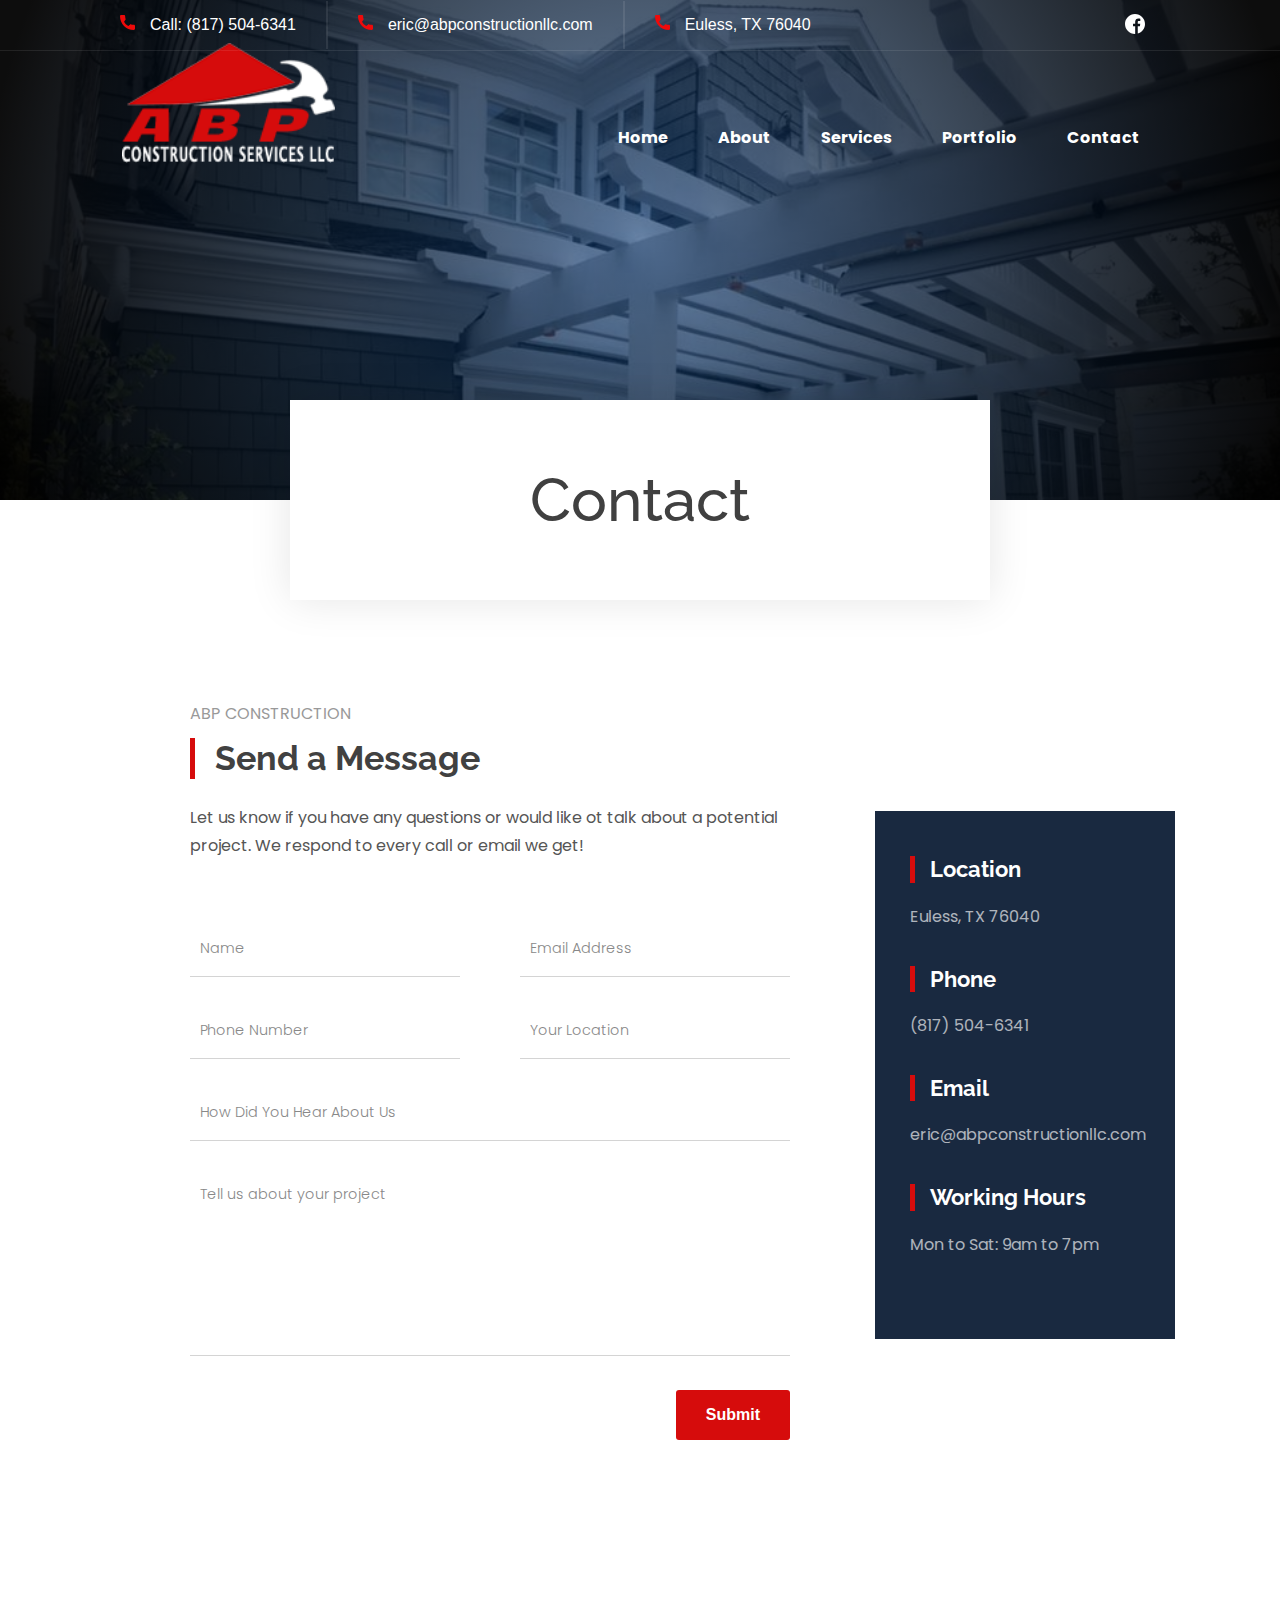
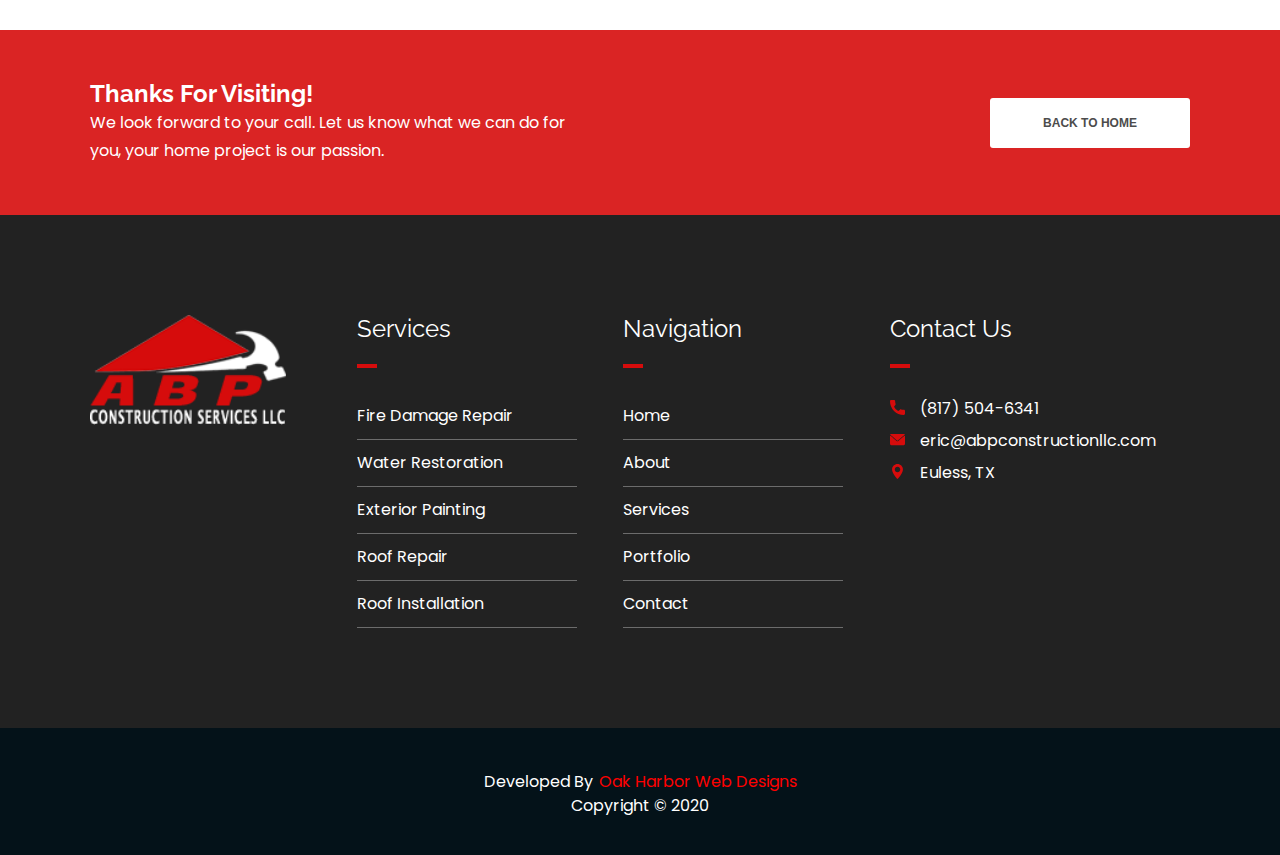
<file: html/contact.html>
<!DOCTYPE html>
<html lang="en">
<head>

    <meta charset="UTF-8">
    <meta name="viewport" content="width=device-width, initial-scale=1.0">

    <meta name="keywords" content="contact ABP Construction la, call ABP Construction los angeles county, call ABP Construction la, contact ABP Construction la, contact ABP Construction los angeles county ca">

    <!--Favicons-->
    <link rel="apple-touch-icon" sizes="180x180" href="/apple-touch-icon.png">
    <link rel="icon" type="image/png" sizes="32x32" href="/favicon-32x32.png">
    <link rel="icon" type="image/png" sizes="16x16" href="/favicon-16x16.png">
    <link rel="manifest" href="/site.webmanifest">
    <meta name="msapplication-TileColor" content="#da532c">
    <meta name="theme-color" content="#ffffff">

    <!-- CSS -->
    <link rel="stylesheet" href="/css/core-styles.css">
    <link rel="stylesheet" href="/css/contact.css">

    <!-- jQuery -->
    <script defer src="https://ajax.googleapis.com/ajax/libs/jquery/3.4.1/jquery.min.js"></script>

    <link href="https://fonts.googleapis.com/css2?family=Poppins:wght@100;200;300;400;500;600;700;800;900&family=Raleway:wght@100;200;300;400;500;600;700;800;900&display=swap" rel="stylesheet">

    <title>Contact | ABP Construction | Euless, TX</title>
</head>
<body>

    <a class="skip" aria-label="skip to main content" href="contact.html#main">Click To Skip To Main</a>

    <header>
        <!-- Desktop Navbar -->
        <div class="mobile-wrapper">
            <div class="mobile-nav container mobile-nav-container">
                <img id="mobile-logo" src="/images/company-logo-desktop.png" alt="mobile_company_logo" height="60"> 

                <!-- Hamburger Menu -->
                <button aria-label="open the menu" id="menu-button" class="hamburger hamburger--spring" onclick="toggleNav()" type="button">
                    <span aria-hidden="true" class="hamburger-box">
                        <span aria-hidden="true" class="hamburger-inner"></span>
                    </span>
                </button>
            </div>
        </div>

        <!-- ============================================ -->
        <!--                   NAVIGATION                 -->
        <!-- ============================================ -->

        <nav>
            <div class="background container">
                <div class="top-nav-strip container">
                    <span>Call: (817) 504-6341</span>
                    <span>eric@abpconstructionllc.com </span>
                    <span>Euless, TX 76040</span>
                </div>
                <div class="social">
                    <a href="https://facebook.com/pages/category/Roofing-Service/ABP-Construction-349879499034359/"><svg aria-hidden="true" xmlns="http://www.w3.org/2000/svg" height="512px" viewBox="0 0 512 512" width="512px" class=""><g><path d="m297.277344 508.667969c-2.132813.347656-4.273438.667969-6.421875.960937 2.148437-.292968 4.289062-.613281 6.421875-.960937zm0 0" data-original="#000000" class="active-path" data-old_color="#000000" fill="#FFFFFF"/><path d="m302.398438 507.792969c-1.019532.1875-2.039063.359375-3.058594.535156 1.019531-.175781 2.039062-.347656 3.058594-.535156zm0 0" data-original="#000000" class="active-path" data-old_color="#000000" fill="#FFFFFF"/><path d="m285.136719 510.339844c-2.496094.28125-5.007813.53125-7.527344.742187 2.519531-.210937 5.03125-.460937 7.527344-.742187zm0 0" data-original="#000000" class="active-path" data-old_color="#000000" fill="#FFFFFF"/><path d="m290.054688 509.738281c-1.199219.160157-2.40625.308594-3.609376.449219 1.203126-.140625 2.410157-.289062 3.609376-.449219zm0 0" data-original="#000000" class="active-path" data-old_color="#000000" fill="#FFFFFF"/><path d="m309.367188 506.410156c-.898438.191406-1.800782.382813-2.703126.566406.902344-.183593 1.804688-.375 2.703126-.566406zm0 0" data-original="#000000" class="active-path" data-old_color="#000000" fill="#FFFFFF"/><path d="m326.664062 502.113281c-.726562.207031-1.453124.402344-2.179687.605469.726563-.203125 1.453125-.398438 2.179687-.605469zm0 0" data-original="#000000" class="active-path" data-old_color="#000000" fill="#FFFFFF"/><path d="m321.433594 503.542969c-.789063.207031-1.582032.417969-2.375.617187.792968-.199218 1.585937-.40625 2.375-.617187zm0 0" data-original="#000000" class="active-path" data-old_color="#000000" fill="#FFFFFF"/><path d="m314.589844 505.253906c-.835938.195313-1.679688.378906-2.523438.566406.84375-.1875 1.6875-.371093 2.523438-.566406zm0 0" data-original="#000000" class="active-path" data-old_color="#000000" fill="#FFFFFF"/><path d="m277.527344 511.089844c-1.347656.113281-2.695313.214844-4.046875.304687 1.351562-.089843 2.699219-.191406 4.046875-.304687zm0 0" data-original="#000000" class="active-path" data-old_color="#000000" fill="#FFFFFF"/><path d="m512 256c0-141.363281-114.636719-256-256-256s-256 114.636719-256 256 114.636719 256 256 256c1.503906 0 3-.03125 4.5-.058594v-199.285156h-55v-64.097656h55v-47.167969c0-54.703125 33.394531-84.476563 82.191406-84.476563 23.367188 0 43.453125 1.742188 49.308594 2.519532v57.171875h-33.648438c-26.546874 0-31.6875 12.617187-31.6875 31.128906v40.824219h63.476563l-8.273437 64.097656h-55.203126v189.453125c107.003907-30.675781 185.335938-129.257813 185.335938-246.109375zm0 0" data-original="#000000" class="active-path" data-old_color="#000000" fill="#FFFFFF"/><path d="m272.914062 511.429688c-2.664062.171874-5.339843.308593-8.023437.398437 2.683594-.089844 5.359375-.226563 8.023437-.398437zm0 0" data-original="#000000" class="active-path" data-old_color="#000000" fill="#FFFFFF"/><path d="m264.753906 511.835938c-1.414062.046874-2.832031.082031-4.25.105468 1.417969-.023437 2.835938-.058594 4.25-.105468zm0 0" data-original="#000000" class="active-path" data-old_color="#000000" fill="#FFFFFF"/></g> </svg></a>
                </div>
            </div>
            <div class="line"></div>
            <div class="navbar-menu">
                <div class="navbar-menu">
                    <img class="nav-keep" src="/images/company-logo-desktop.png" alt="compnay logo" width="100">
                    <div id="side-menu" class=" side-nav">
                        <ul id="on-top" class="navbar-links">
                            <li class="nav-li"><a href="/index.html">Home</a></li>
                            <li class="nav-li"><a href="/index.html#services">About</a></li>
                            <li class="nav-li"><a href="/html/services.html">Services</a></li>
                            <li class="nav-li"><a href="/html/portfolio.html">Portfolio</a></li>
                            <li class="nav-li"><a class="active-menu" href="/html/contact.html">Contact</a></li>
                        </ul>
                    </div>
                </div>
            </div>
        </nav>
    </header>

    <main id="main">

    <!-- ============================================ -->
    <!--                    LANDING                   -->
    <!-- ============================================ -->

    <section id="hero">
        <div id="dark"></div>
        <div class="container">
            <div class="about-box">
                <h1>Contact</h1>
            </div>
        </div>
    </section>

    <!-- ============================================ -->
    <!--                    FORM                      -->
    <!-- ============================================ -->

    <section id="valley-form" class="container">
        <form id="contact" name="Contact Form" method="post" data-netlify="true">
            <span>ABP Construction</span>
            <h3 class="contact-topper">Send a Message</h3>
            <p class="form-p">Let us know if you have any questions or would like ot talk about a potential project.  We respond to every call or email we get!</p>
            
                <input aria-label="name" class="input1" name="name" placeholder="Name" type="text" tabindex="1" required>
                <input aria-label="email" class="input1 right" name="email" placeholder="Email Address" type="email" tabindex="2" required>
                <input aria-label="phone number" class="input1" name="phone" placeholder="Phone Number" type="tel" tabindex="3" required>
                <input aria-label="location" class="input1 right" name="location" placeholder="Your Location" type="text" tabindex="4" required>
                <input aria-label="how did you hear about us" name="hear" placeholder="How Did You Hear About Us" type="text" tabindex="5" required>
                <textarea aria-label="write your message" name="message" placeholder="Tell us about your project" tabindex="6" required></textarea>
          
            <p class="form-submit">
                <button name="submit" type="submit" id="contact-submit" class="primary button-solid" data-submit="...Sending">Submit</button>
            </p>
        </form>
        <div class="contact-right">
            <h3>Location</h3>
            <p>Euless, TX 76040</p>
            <h3>Phone</h3>
            <p>(817) 504-6341</p>
            <h3>Email</h3>
            <p>eric@abpconstructionllc.com </p>
            <h3>Working Hours</h3>
            <p>Mon to Sat: 9am to 7pm</p>
        </div>
    </section>

    <!-- ============================================ -->
    <!--                   CONTACT US                 -->
    <!-- ============================================ -->

    <section id="contact-strip">
        <div class="contact-group">
            <div class="top">
                <h2>Thanks For Visiting!</h2>
                <p>We look forward to your call.  Let us know what we can do for you, your home project is our passion.</p>
            </div>
            <button class="button-solid contact-button" onclick="location.href='/index.html'" type="button">
                BACK TO HOME
            </button>
        </div>
    </section>

    </main>

    <!-- ============================================ -->
    <!--                     FOOTER                   -->
    <!-- ============================================ -->
    
    <footer>
        <div class="footer-container container">
            <div class="footer-item item-4">
                <img src="/images/company-logo-desktop.png" alt="ABP Construction logo">
            </div>
            <div class="footer-item item-2">
                <h2>Services</h2>
                <div aria-hidden="true" class="line"></div>
                <div class="item-content">
                    <p>Fire Damage Repair</p>
                    <p>Water Restoration</p>
                    <p>Exterior Painting</p>
                    <p>Roof Repair</p>
                    <p>Roof Installation</p>
                </div>
            </div>
            <div class="footer-item item-3">
                <h2>Navigation</h2>
                <div aria-hidden="true" class="line"></div>
                <div class="item-content">
                    <p><a href="index.html">Home</a></p>
                    <p><a href="/index.html#services">About</a></p>
                    <p><a href="/html/services.html">Services</a></p>
                    <p><a href="/html/portfolio.html">Portfolio</a></p>
                    <p><a href="/html/contact.html">Contact</a></p>
                </div>
            </div>
            <div class="footer-item item-1">
                <h2>Contact Us</h2>
                <div aria-hidden="true" class="line"></div>
                <div class="item-content">
                    <p><svg aria-hidden="true" xmlns="http://www.w3.org/2000/svg" xmlns:xlink="http://www.w3.org/1999/xlink" version="1.1" x="0px" y="0px" viewBox="0 0 384 384" style="enable-background:new 0 0 384 384;" xml:space="preserve" width="15px" height="15px" class=""><g><g>
                        <g>
                            <path d="M353.188,252.052c-23.51,0-46.594-3.677-68.469-10.906c-10.719-3.656-23.896-0.302-30.438,6.417l-43.177,32.594    c-50.073-26.729-80.917-57.563-107.281-107.26l31.635-42.052c8.219-8.208,11.167-20.198,7.635-31.448    c-7.26-21.99-10.948-45.063-10.948-68.583C132.146,13.823,118.323,0,101.333,0H30.813C13.823,0,0,13.823,0,30.813    C0,225.563,158.438,384,353.188,384c16.99,0,30.813-13.823,30.813-30.813v-70.323C384,265.875,370.177,252.052,353.188,252.052z" data-original="#000000" class="active-path" data-old_color="#000000" fill="var(--primary)"/>
                        </g>
                    </g></g> </svg>(817) 504-6341</p>
                    <p><svg aria-hidden="true" xmlns="http://www.w3.org/2000/svg" xmlns:xlink="http://www.w3.org/1999/xlink" version="1.1"  x="0px" y="0px" viewBox="0 0 512 512" style="enable-background:new 0 0 512 512;" xml:space="preserve" width="512px" height="512px" class=""><g><g>
                        <g>
                            <g>
                                <path d="M10.688,95.156C80.958,154.667,204.26,259.365,240.5,292.01c4.865,4.406,10.083,6.646,15.5,6.646     c5.406,0,10.615-2.219,15.469-6.604c36.271-32.677,159.573-137.385,229.844-196.896c4.375-3.698,5.042-10.198,1.5-14.719     C494.625,69.99,482.417,64,469.333,64H42.667c-13.083,0-25.292,5.99-33.479,16.438C5.646,84.958,6.313,91.458,10.688,95.156z" data-original="#000000" class="active-path" data-old_color="#000000" fill="var(--primary)"/>
                                <path d="M505.813,127.406c-3.781-1.76-8.229-1.146-11.375,1.542C416.51,195.01,317.052,279.688,285.76,307.885     c-17.563,15.854-41.938,15.854-59.542-0.021c-33.354-30.052-145.042-125-208.656-178.917c-3.167-2.688-7.625-3.281-11.375-1.542     C2.417,129.156,0,132.927,0,137.083v268.25C0,428.865,19.135,448,42.667,448h426.667C492.865,448,512,428.865,512,405.333     v-268.25C512,132.927,509.583,129.146,505.813,127.406z" data-original="#000000" class="active-path" data-old_color="#000000" fill="var(--primary)"/>
                            </g>
                        </g>
                    </g></g> </svg>eric@abpconstructionllc.com </p>
                    <p><svg aria-hidden="true" xmlns="http://www.w3.org/2000/svg" xmlns:xlink="http://www.w3.org/1999/xlink" version="1.1"  x="0px" y="0px" viewBox="0 0 512 512" style="enable-background:new 0 0 512 512;" xml:space="preserve" width="512px" height="512px"><g><g>
                        <g>
                            <path d="M256,0C153.755,0,70.573,83.182,70.573,185.426c0,126.888,165.939,313.167,173.004,321.035    c6.636,7.391,18.222,7.378,24.846,0c7.065-7.868,173.004-194.147,173.004-321.035C441.425,83.182,358.244,0,256,0z M256,278.719    c-51.442,0-93.292-41.851-93.292-93.293S204.559,92.134,256,92.134s93.291,41.851,93.291,93.293S307.441,278.719,256,278.719z" data-original="#000000" class="active-path" data-old_color="#000000" fill="var(--primary)"/>
                        </g>
                    </g></g> </svg>Euless, TX</p>
                </div>
            </div>
        </div>
        <div class="branding">
            <p class="container">Developed By <a href="https://www.oakharborwebdesigns.com/"> Oak Harbor Web Designs</a></p>
            <p class="container">Copyright &copy; 2020</p>
        </div>
    </footer>

    <script>
        var ba = ["MSIE","Trident","Edge"];
        var b, ua = navigator.userAgent;
        for(var i=0; i < ba.length; i++){
            if( ua.indexOf(ba[i]) > -1 ){
                b = ba[i];
                break;
            }
        }
        if(b == "MSIE" || b == "Trident" || b == "Edge"){
            b = "Internet Explorer";
            alert("You are using the " + b + " browser and this browser is incompatible with this website and many others.  Please open this page in a different browser, either Chrome or Firefox.  Thank you!");
        }
    </script>

    <script defer src="/app.js"></script>
</body>
</html>
</file>
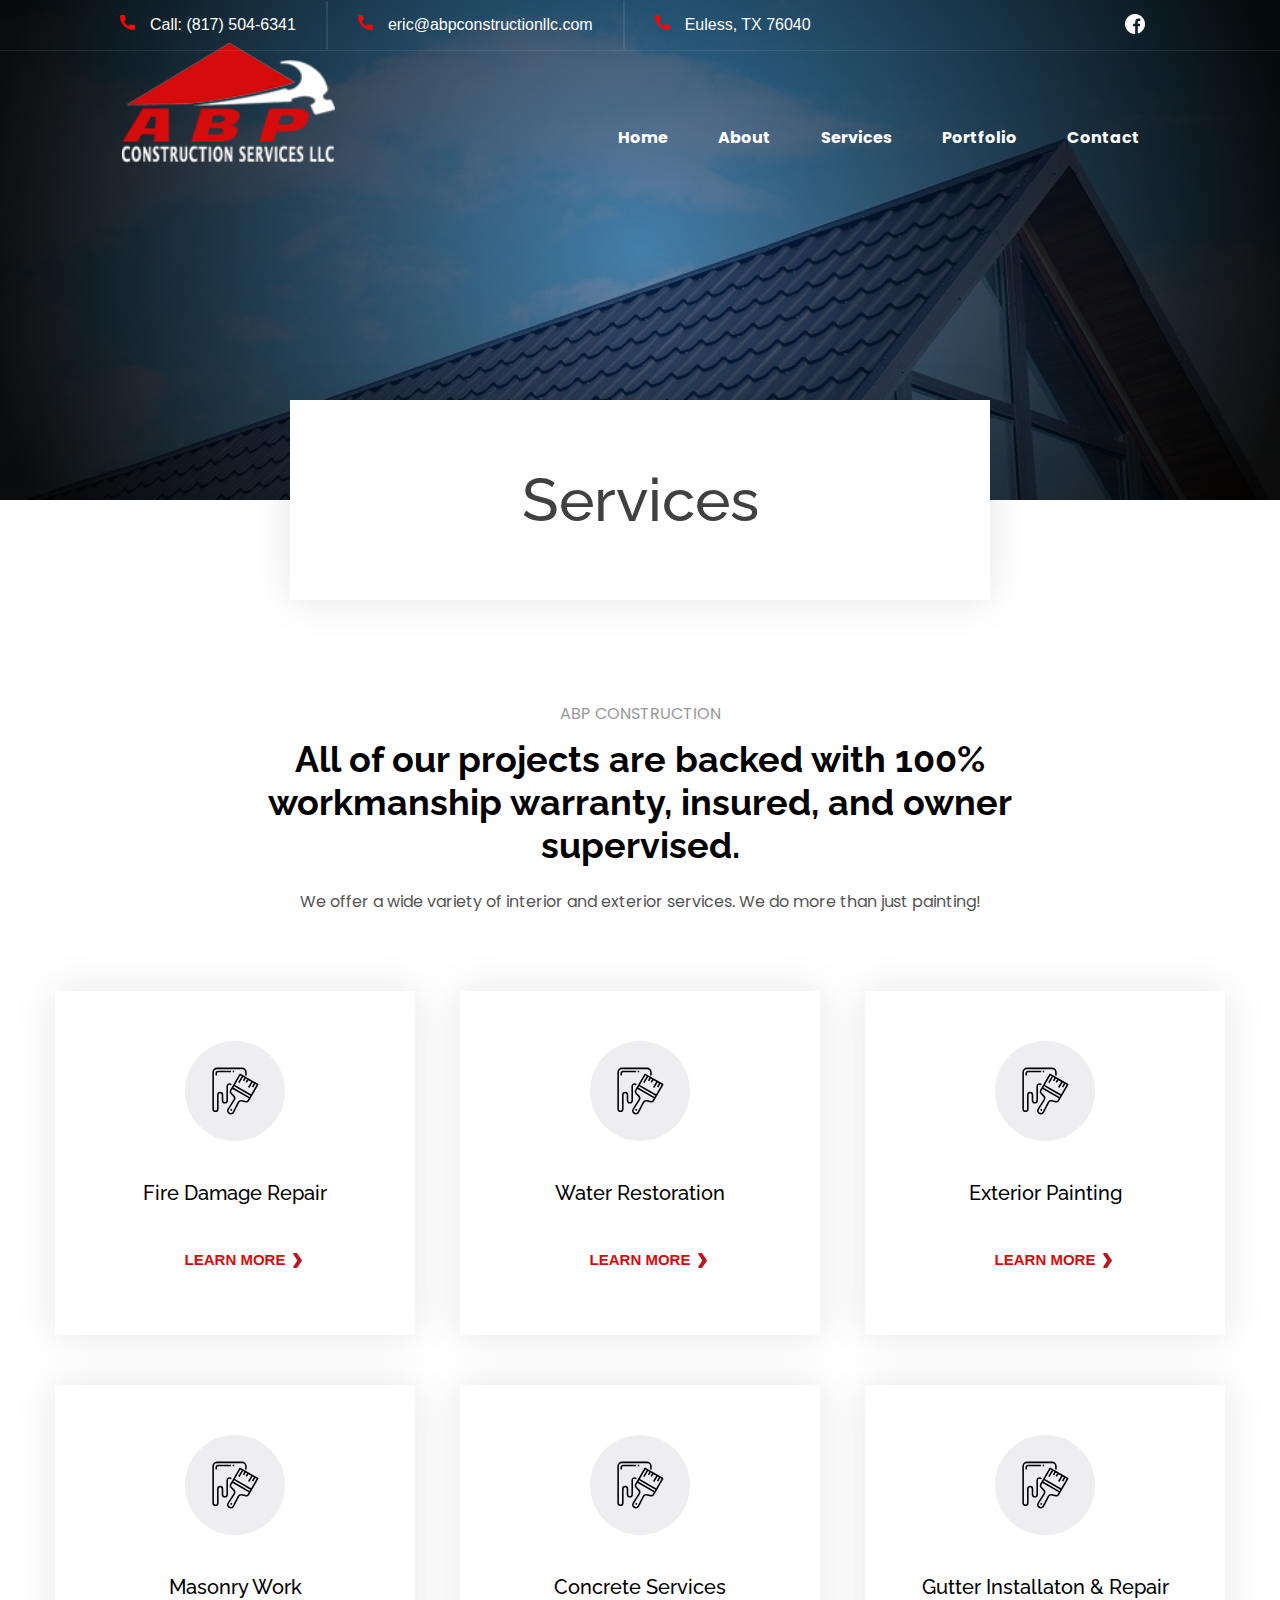
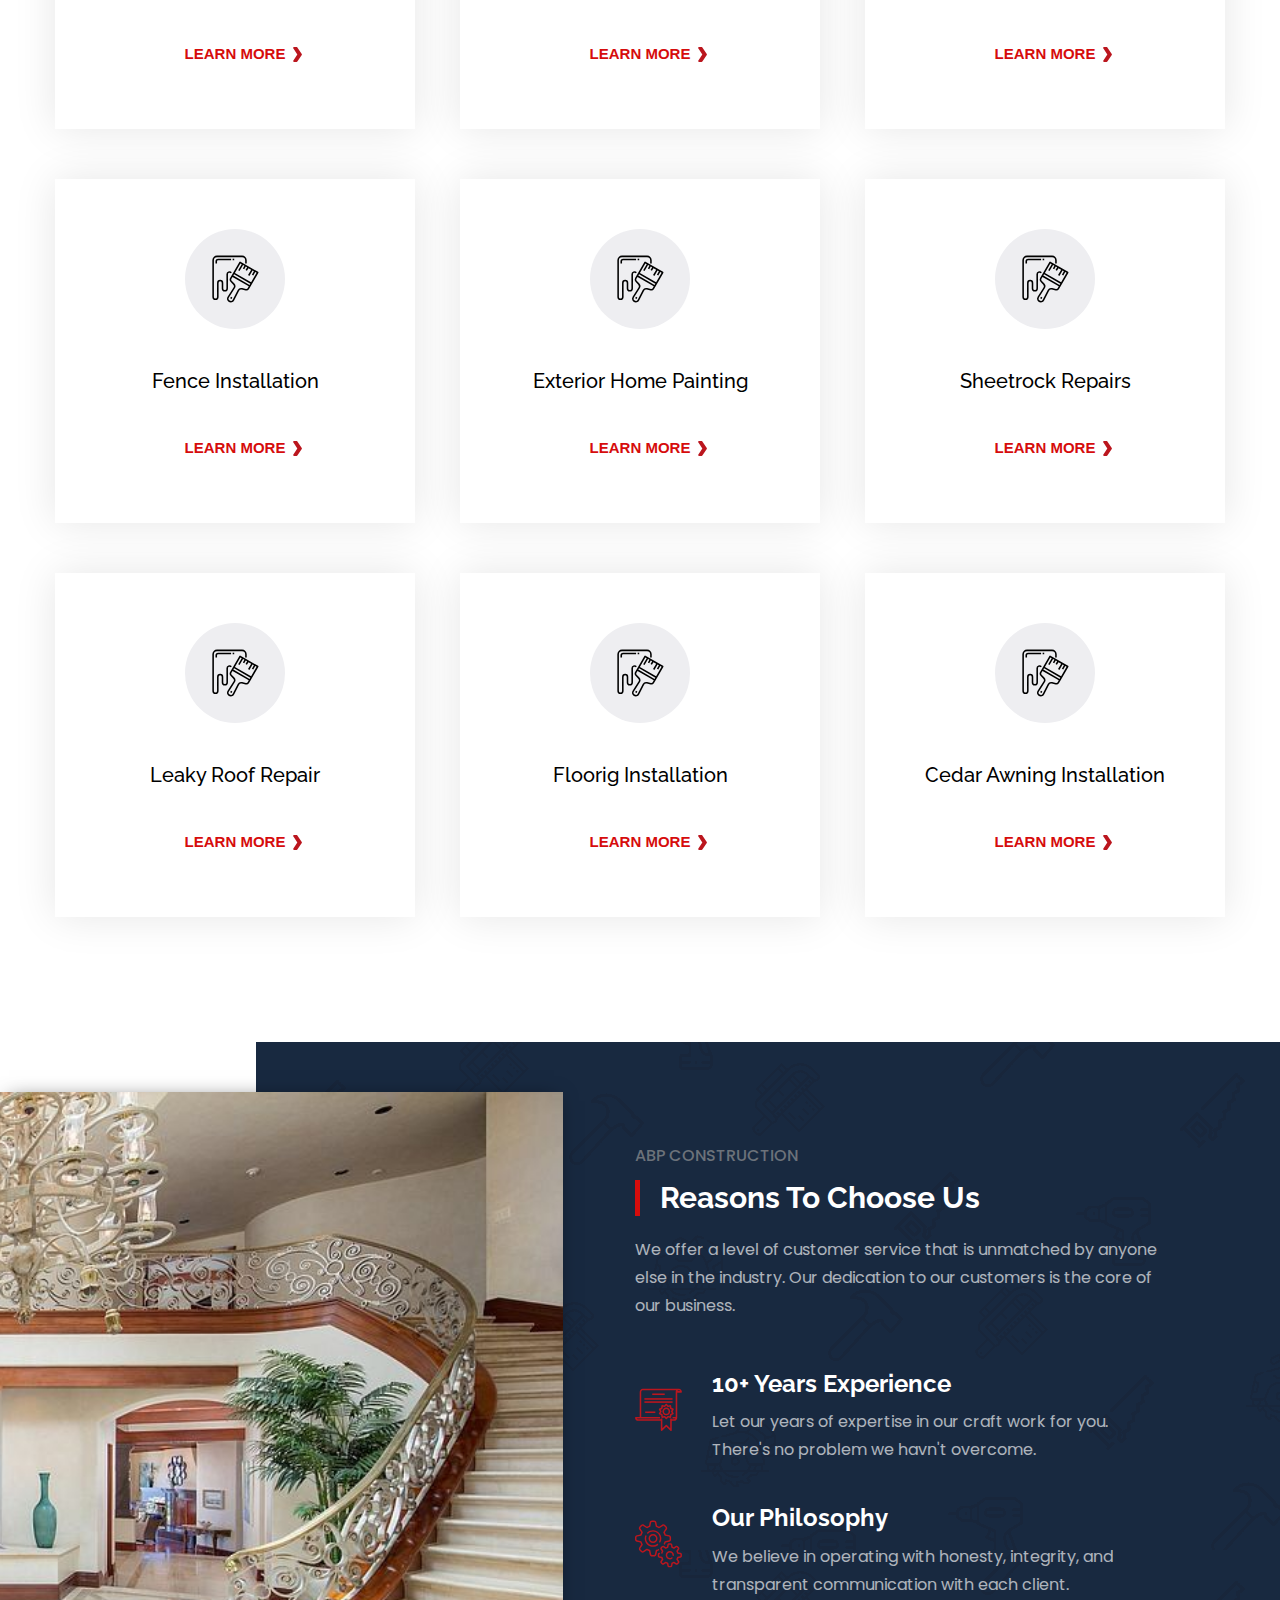
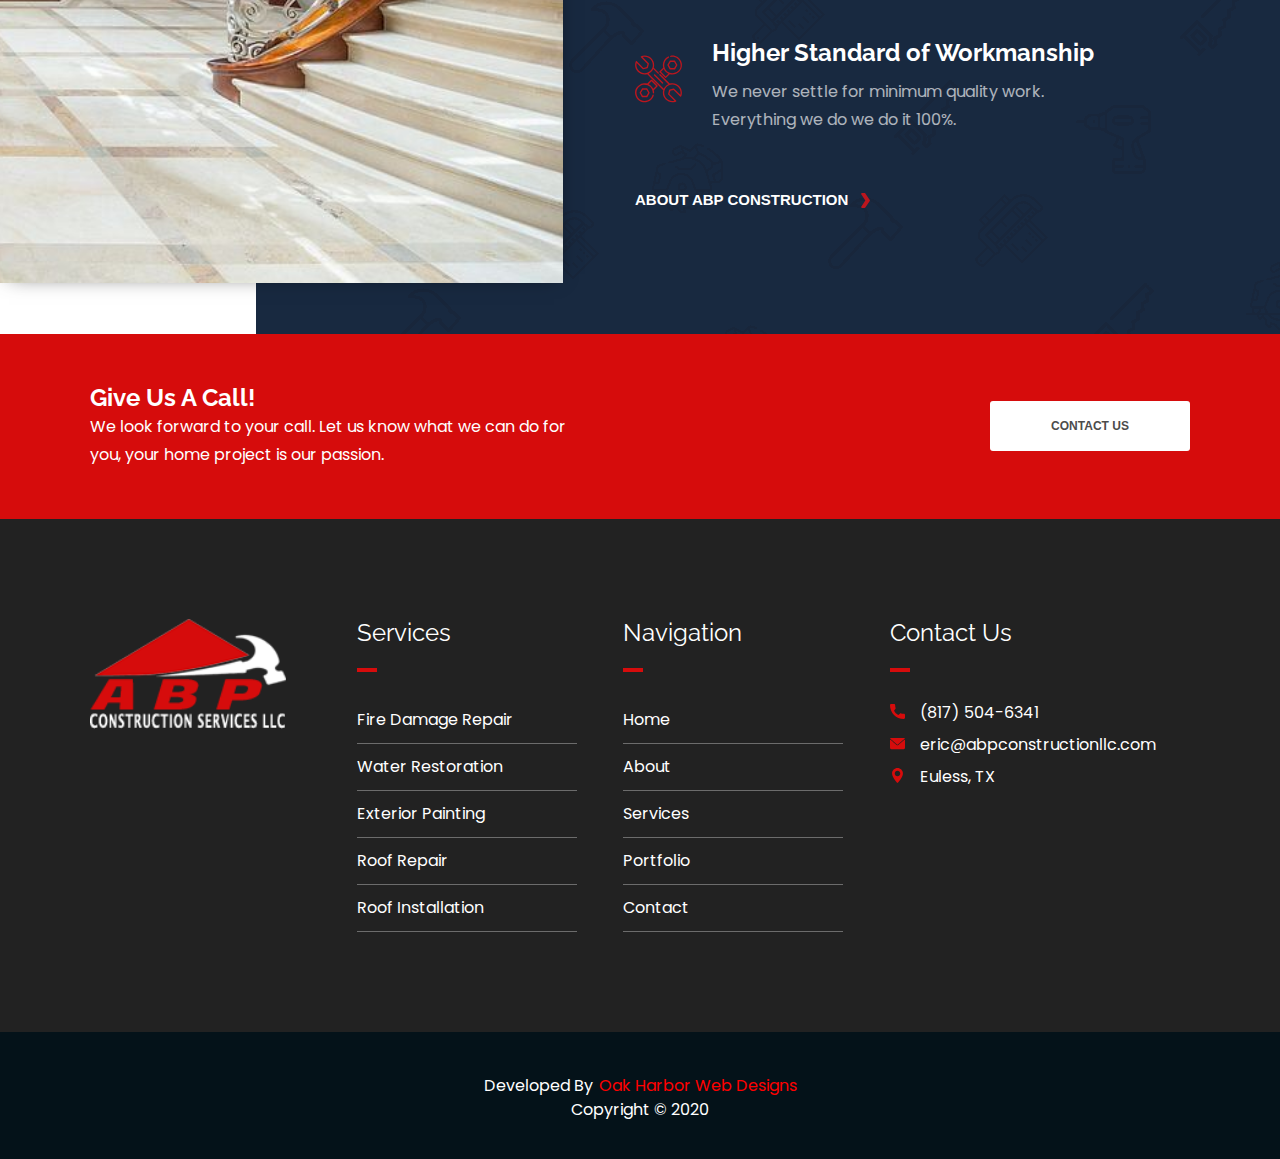
<file: html/services.html>
<!DOCTYPE html>
<html lang="en">
<head>

    <meta charset="UTF-8">
    <meta name="viewport" content="width=device-width, initial-scale=1.0">

    <!--Favicons-->
    <link rel="apple-touch-icon" sizes="180x180" href="/apple-touch-icon.png">
    <link rel="icon" type="image/png" sizes="32x32" href="/favicon-32x32.png">
    <link rel="icon" type="image/png" sizes="16x16" href="/favicon-16x16.png">
    <link rel="manifest" href="/site.webmanifest">
    <meta name="msapplication-TileColor" content="#da532c">
    <meta name="theme-color" content="#ffffff">

    <!-- CSS -->
    <link rel="stylesheet" href="/css/core-styles.css">
    <link rel="stylesheet" href="/css/services.css">

    <!-- jQuery -->
    <script defer src="https://ajax.googleapis.com/ajax/libs/jquery/3.4.1/jquery.min.js"></script>

    <link href="https://fonts.googleapis.com/css2?family=Poppins:wght@100;200;300;400;500;600;700;800;900&family=Raleway:wght@100;200;300;400;500;600;700;800;900&display=swap" rel="stylesheet">

    <title>Roofing Services | ABP Construction | Euless, TX</title>
</head>
<body>

    <a class="skip" aria-label="skip to main content" href="services.html#main">Click To Skip To Main</a>

    <header>
        <!-- Desktop Navbar -->
        <div class="mobile-wrapper">
            <div class="mobile-nav container mobile-nav-container">
                <img id="mobile-logo" src="/images/company-logo-desktop.png" alt="mobile_company_logo" height="60"> 

                <!-- Hamburger Menu -->
                <button aria-label="open the menu" id="menu-button" class="hamburger hamburger--spring" onclick="toggleNav()" type="button">
                    <span aria-hidden="true" class="hamburger-box">
                        <span aria-hidden="true" class="hamburger-inner"></span>
                    </span>
                </button>
            </div>
        </div>

        <!-- ============================================ -->
        <!--                   NAVIGATION                 -->
        <!-- ============================================ -->

        <nav>
            <div class="background container">
                <div class="top-nav-strip container">
                    <span>Call: (817) 504-6341</span>
                    <span>eric@abpconstructionllc.com </span>
                    <span>Euless, TX 76040</span>
                </div>
                <div class="social">
                    <a href="https://facebook.com/pages/category/Roofing-Service/ABP-Construction-349879499034359/"><svg aria-hidden="true" xmlns="http://www.w3.org/2000/svg" height="512px" viewBox="0 0 512 512" width="512px" class=""><g><path d="m297.277344 508.667969c-2.132813.347656-4.273438.667969-6.421875.960937 2.148437-.292968 4.289062-.613281 6.421875-.960937zm0 0" data-original="#000000" class="active-path" data-old_color="#000000" fill="#FFFFFF"/><path d="m302.398438 507.792969c-1.019532.1875-2.039063.359375-3.058594.535156 1.019531-.175781 2.039062-.347656 3.058594-.535156zm0 0" data-original="#000000" class="active-path" data-old_color="#000000" fill="#FFFFFF"/><path d="m285.136719 510.339844c-2.496094.28125-5.007813.53125-7.527344.742187 2.519531-.210937 5.03125-.460937 7.527344-.742187zm0 0" data-original="#000000" class="active-path" data-old_color="#000000" fill="#FFFFFF"/><path d="m290.054688 509.738281c-1.199219.160157-2.40625.308594-3.609376.449219 1.203126-.140625 2.410157-.289062 3.609376-.449219zm0 0" data-original="#000000" class="active-path" data-old_color="#000000" fill="#FFFFFF"/><path d="m309.367188 506.410156c-.898438.191406-1.800782.382813-2.703126.566406.902344-.183593 1.804688-.375 2.703126-.566406zm0 0" data-original="#000000" class="active-path" data-old_color="#000000" fill="#FFFFFF"/><path d="m326.664062 502.113281c-.726562.207031-1.453124.402344-2.179687.605469.726563-.203125 1.453125-.398438 2.179687-.605469zm0 0" data-original="#000000" class="active-path" data-old_color="#000000" fill="#FFFFFF"/><path d="m321.433594 503.542969c-.789063.207031-1.582032.417969-2.375.617187.792968-.199218 1.585937-.40625 2.375-.617187zm0 0" data-original="#000000" class="active-path" data-old_color="#000000" fill="#FFFFFF"/><path d="m314.589844 505.253906c-.835938.195313-1.679688.378906-2.523438.566406.84375-.1875 1.6875-.371093 2.523438-.566406zm0 0" data-original="#000000" class="active-path" data-old_color="#000000" fill="#FFFFFF"/><path d="m277.527344 511.089844c-1.347656.113281-2.695313.214844-4.046875.304687 1.351562-.089843 2.699219-.191406 4.046875-.304687zm0 0" data-original="#000000" class="active-path" data-old_color="#000000" fill="#FFFFFF"/><path d="m512 256c0-141.363281-114.636719-256-256-256s-256 114.636719-256 256 114.636719 256 256 256c1.503906 0 3-.03125 4.5-.058594v-199.285156h-55v-64.097656h55v-47.167969c0-54.703125 33.394531-84.476563 82.191406-84.476563 23.367188 0 43.453125 1.742188 49.308594 2.519532v57.171875h-33.648438c-26.546874 0-31.6875 12.617187-31.6875 31.128906v40.824219h63.476563l-8.273437 64.097656h-55.203126v189.453125c107.003907-30.675781 185.335938-129.257813 185.335938-246.109375zm0 0" data-original="#000000" class="active-path" data-old_color="#000000" fill="#FFFFFF"/><path d="m272.914062 511.429688c-2.664062.171874-5.339843.308593-8.023437.398437 2.683594-.089844 5.359375-.226563 8.023437-.398437zm0 0" data-original="#000000" class="active-path" data-old_color="#000000" fill="#FFFFFF"/><path d="m264.753906 511.835938c-1.414062.046874-2.832031.082031-4.25.105468 1.417969-.023437 2.835938-.058594 4.25-.105468zm0 0" data-original="#000000" class="active-path" data-old_color="#000000" fill="#FFFFFF"/></g> </svg></a>
                </div>
            </div>
            <div class="line"></div>
            <div class="navbar-menu">
                <div class="navbar-menu">
                    <img class="nav-keep" src="/images/company-logo-desktop.png" alt="compnay logo" width="100">
                    <div id="side-menu" class=" side-nav">
                        <ul id="on-top" class="navbar-links">
                            <li class="nav-li"><a href="/index.html">Home</a></li>
                            <li class="nav-li"><a href="/index.html#services">About</a></li>
                            <li class="nav-li"><a class="active-menu" href="/html/services.html">Services</a></li>
                            <li class="nav-li"><a href="/html/portfolio.html">Portfolio</a></li>
                            <li class="nav-li"><a href="/html/contact.html">Contact</a></li>
                        </ul>
                    </div>
                </div>
            </div>
        </nav>
    </header>

    <main id="main">

    <!-- ============================================ -->
    <!--                    LANDING                   -->
    <!-- ============================================ -->

    <section id="hero">
        <div id="dark"></div>
        <div class="container">
            <div class="about-box">
                <h1>Services</h1>
            </div>
        </div>
    </section>

    <!-- ============================================ -->
    <!--                    SERVICES                  -->
    <!-- ============================================ -->

    <section id="services" class="section"> 
        <div class=".services-container container">
            <div class="services-topper">
                <p>ABP Construction</p>
                <h2>All of our projects are backed with 100% workmanship warranty, insured, and  owner supervised.  
                </h2>
                <p>We offer a wide variety of interior and exterior services.  We do more than just painting!  </p>
            </div>
            <div class="services">
                <div class="service">
                    <div aria-hidden="true" class="svg-box">
                        <svg xmlns="http://www.w3.org/2000/svg" viewBox="0 0 512 512" width="512" height="512"><g  data-name="Icons copy"><path d="M376,96V64a48.053,48.053,0,0,0-48-48H72A48.053,48.053,0,0,0,24,64V440a32,32,0,0,0,64,0V296a16,16,0,0,1,32,0v56a32,32,0,0,0,64,0V208a16,16,0,0,1,27.928-10.665l11.922-10.67A32,32,0,0,0,168,208V352a16,16,0,0,1-32,0V296a32,32,0,0,0-64,0V440a16,16,0,0,1-32,0V64A32.036,32.036,0,0,1,72,32H328a32.036,32.036,0,0,1,32,32V96Z"/><path d="M492.009,182.9,312,78.688A8,8,0,0,0,301.069,81.6L220.9,220.068l-15.1,26.087a31.8,31.8,0,0,0,4.378,37.952l27.844,29.62a23.96,23.96,0,0,1,2.689,29.438l-60.219,93.456a38.552,38.552,0,0,0,32.293,59.4,38.785,38.785,0,0,0,10.886-1.572,38.177,38.177,0,0,0,23.405-19.276l51.066-98.756a23.951,23.951,0,0,1,26.868-12.326l39.55,9.4a31.8,31.8,0,0,0,35.092-15.1l15.1-26.072.009-.014,80.168-138.468A8,8,0,0,0,492.009,182.9ZM246.774,207.315l166.16,96.2-8.017,13.847-166.16-96.2ZM385.805,350.374a15.894,15.894,0,0,1-17.546,7.549l-39.551-9.4a39.935,39.935,0,0,0-44.78,20.543l-51.066,98.756a22.513,22.513,0,1,1-38.922-22.534l60.219-93.456a39.933,39.933,0,0,0-4.479-49.063l-27.845-29.62a15.9,15.9,0,0,1-2.19-18.975l11.1-19.163,166.16,96.2Zm35.146-60.7-166.161-96.2,56.118-96.927,13.846,8.016-36.075,62.31,13.847,8.018,36.076-62.31,13.846,8.016-16.033,27.693,13.846,8.018L366.3,128.609l13.846,8.016-16.034,27.694,13.848,8.018,16.034-27.694,27.692,16.033-32.067,55.386,13.848,8.018,32.067-55.387,13.846,8.017-20.042,34.616,13.846,8.018,20.042-34.618,13.847,8.017Z"/><rect x="209.618" y="441.27" width="16.001" height="16" transform="translate(-280.226 412.5) rotate(-59.931)"/><path d="M56,75.515V96H72V75.515A11.527,11.527,0,0,1,83.515,64H216V48H83.515A27.546,27.546,0,0,0,56,75.515Z"/><rect x="232" y="48" width="16" height="16"/></g></svg>
                    </div>
                    <h3>Fire Damage Repair</h3>
                    <button class="button-solid card-button" onclick="location.href='/html/services/interior-home-painting.html'" type="button">
                        LEARN MORE
                    </button>
                </div>
                <div class="service">
                    <div aria-hidden="true" class="svg-box">
                        <svg xmlns="http://www.w3.org/2000/svg" viewBox="0 0 512 512" width="512" height="512"><g  data-name="Icons copy"><path d="M376,96V64a48.053,48.053,0,0,0-48-48H72A48.053,48.053,0,0,0,24,64V440a32,32,0,0,0,64,0V296a16,16,0,0,1,32,0v56a32,32,0,0,0,64,0V208a16,16,0,0,1,27.928-10.665l11.922-10.67A32,32,0,0,0,168,208V352a16,16,0,0,1-32,0V296a32,32,0,0,0-64,0V440a16,16,0,0,1-32,0V64A32.036,32.036,0,0,1,72,32H328a32.036,32.036,0,0,1,32,32V96Z"/><path d="M492.009,182.9,312,78.688A8,8,0,0,0,301.069,81.6L220.9,220.068l-15.1,26.087a31.8,31.8,0,0,0,4.378,37.952l27.844,29.62a23.96,23.96,0,0,1,2.689,29.438l-60.219,93.456a38.552,38.552,0,0,0,32.293,59.4,38.785,38.785,0,0,0,10.886-1.572,38.177,38.177,0,0,0,23.405-19.276l51.066-98.756a23.951,23.951,0,0,1,26.868-12.326l39.55,9.4a31.8,31.8,0,0,0,35.092-15.1l15.1-26.072.009-.014,80.168-138.468A8,8,0,0,0,492.009,182.9ZM246.774,207.315l166.16,96.2-8.017,13.847-166.16-96.2ZM385.805,350.374a15.894,15.894,0,0,1-17.546,7.549l-39.551-9.4a39.935,39.935,0,0,0-44.78,20.543l-51.066,98.756a22.513,22.513,0,1,1-38.922-22.534l60.219-93.456a39.933,39.933,0,0,0-4.479-49.063l-27.845-29.62a15.9,15.9,0,0,1-2.19-18.975l11.1-19.163,166.16,96.2Zm35.146-60.7-166.161-96.2,56.118-96.927,13.846,8.016-36.075,62.31,13.847,8.018,36.076-62.31,13.846,8.016-16.033,27.693,13.846,8.018L366.3,128.609l13.846,8.016-16.034,27.694,13.848,8.018,16.034-27.694,27.692,16.033-32.067,55.386,13.848,8.018,32.067-55.387,13.846,8.017-20.042,34.616,13.846,8.018,20.042-34.618,13.847,8.017Z"/><rect x="209.618" y="441.27" width="16.001" height="16" transform="translate(-280.226 412.5) rotate(-59.931)"/><path d="M56,75.515V96H72V75.515A11.527,11.527,0,0,1,83.515,64H216V48H83.515A27.546,27.546,0,0,0,56,75.515Z"/><rect x="232" y="48" width="16" height="16"/></g></svg>
                    </div>
                    <h3>Water Restoration</h3>
                    <button class="button-solid card-button" onclick="location.href='/html/services/exterior-home-painting.html'" type="button">
                        LEARN MORE
                    </button>
                </div>
                <div class="service">
                    <div aria-hidden="true" class="svg-box">
                        <svg xmlns="http://www.w3.org/2000/svg" viewBox="0 0 512 512" width="512" height="512"><g  data-name="Icons copy"><path d="M376,96V64a48.053,48.053,0,0,0-48-48H72A48.053,48.053,0,0,0,24,64V440a32,32,0,0,0,64,0V296a16,16,0,0,1,32,0v56a32,32,0,0,0,64,0V208a16,16,0,0,1,27.928-10.665l11.922-10.67A32,32,0,0,0,168,208V352a16,16,0,0,1-32,0V296a32,32,0,0,0-64,0V440a16,16,0,0,1-32,0V64A32.036,32.036,0,0,1,72,32H328a32.036,32.036,0,0,1,32,32V96Z"/><path d="M492.009,182.9,312,78.688A8,8,0,0,0,301.069,81.6L220.9,220.068l-15.1,26.087a31.8,31.8,0,0,0,4.378,37.952l27.844,29.62a23.96,23.96,0,0,1,2.689,29.438l-60.219,93.456a38.552,38.552,0,0,0,32.293,59.4,38.785,38.785,0,0,0,10.886-1.572,38.177,38.177,0,0,0,23.405-19.276l51.066-98.756a23.951,23.951,0,0,1,26.868-12.326l39.55,9.4a31.8,31.8,0,0,0,35.092-15.1l15.1-26.072.009-.014,80.168-138.468A8,8,0,0,0,492.009,182.9ZM246.774,207.315l166.16,96.2-8.017,13.847-166.16-96.2ZM385.805,350.374a15.894,15.894,0,0,1-17.546,7.549l-39.551-9.4a39.935,39.935,0,0,0-44.78,20.543l-51.066,98.756a22.513,22.513,0,1,1-38.922-22.534l60.219-93.456a39.933,39.933,0,0,0-4.479-49.063l-27.845-29.62a15.9,15.9,0,0,1-2.19-18.975l11.1-19.163,166.16,96.2Zm35.146-60.7-166.161-96.2,56.118-96.927,13.846,8.016-36.075,62.31,13.847,8.018,36.076-62.31,13.846,8.016-16.033,27.693,13.846,8.018L366.3,128.609l13.846,8.016-16.034,27.694,13.848,8.018,16.034-27.694,27.692,16.033-32.067,55.386,13.848,8.018,32.067-55.387,13.846,8.017-20.042,34.616,13.846,8.018,20.042-34.618,13.847,8.017Z"/><rect x="209.618" y="441.27" width="16.001" height="16" transform="translate(-280.226 412.5) rotate(-59.931)"/><path d="M56,75.515V96H72V75.515A11.527,11.527,0,0,1,83.515,64H216V48H83.515A27.546,27.546,0,0,0,56,75.515Z"/><rect x="232" y="48" width="16" height="16"/></g></svg>
                    </div>
                    <h3>Exterior Painting</h3>
                    <button class="button-solid card-button" onclick="location.href='/html/services/deck-and-gate-staining.html'" type="button">
                        LEARN MORE
                    </button>
                </div>
                <div class="service">
                    <div aria-hidden="true" class="svg-box">
                        <svg xmlns="http://www.w3.org/2000/svg" viewBox="0 0 512 512" width="512" height="512"><g  data-name="Icons copy"><path d="M376,96V64a48.053,48.053,0,0,0-48-48H72A48.053,48.053,0,0,0,24,64V440a32,32,0,0,0,64,0V296a16,16,0,0,1,32,0v56a32,32,0,0,0,64,0V208a16,16,0,0,1,27.928-10.665l11.922-10.67A32,32,0,0,0,168,208V352a16,16,0,0,1-32,0V296a32,32,0,0,0-64,0V440a16,16,0,0,1-32,0V64A32.036,32.036,0,0,1,72,32H328a32.036,32.036,0,0,1,32,32V96Z"/><path d="M492.009,182.9,312,78.688A8,8,0,0,0,301.069,81.6L220.9,220.068l-15.1,26.087a31.8,31.8,0,0,0,4.378,37.952l27.844,29.62a23.96,23.96,0,0,1,2.689,29.438l-60.219,93.456a38.552,38.552,0,0,0,32.293,59.4,38.785,38.785,0,0,0,10.886-1.572,38.177,38.177,0,0,0,23.405-19.276l51.066-98.756a23.951,23.951,0,0,1,26.868-12.326l39.55,9.4a31.8,31.8,0,0,0,35.092-15.1l15.1-26.072.009-.014,80.168-138.468A8,8,0,0,0,492.009,182.9ZM246.774,207.315l166.16,96.2-8.017,13.847-166.16-96.2ZM385.805,350.374a15.894,15.894,0,0,1-17.546,7.549l-39.551-9.4a39.935,39.935,0,0,0-44.78,20.543l-51.066,98.756a22.513,22.513,0,1,1-38.922-22.534l60.219-93.456a39.933,39.933,0,0,0-4.479-49.063l-27.845-29.62a15.9,15.9,0,0,1-2.19-18.975l11.1-19.163,166.16,96.2Zm35.146-60.7-166.161-96.2,56.118-96.927,13.846,8.016-36.075,62.31,13.847,8.018,36.076-62.31,13.846,8.016-16.033,27.693,13.846,8.018L366.3,128.609l13.846,8.016-16.034,27.694,13.848,8.018,16.034-27.694,27.692,16.033-32.067,55.386,13.848,8.018,32.067-55.387,13.846,8.017-20.042,34.616,13.846,8.018,20.042-34.618,13.847,8.017Z"/><rect x="209.618" y="441.27" width="16.001" height="16" transform="translate(-280.226 412.5) rotate(-59.931)"/><path d="M56,75.515V96H72V75.515A11.527,11.527,0,0,1,83.515,64H216V48H83.515A27.546,27.546,0,0,0,56,75.515Z"/><rect x="232" y="48" width="16" height="16"/></g></svg>
                    </div>
                    <h3>Masonry Work</h3>
                    <button class="button-solid card-button" onclick="location.href='/html/services/pressure-washing.html'" type="button">
                        LEARN MORE
                    </button>
                </div>
                <div class="service">
                    <div aria-hidden="true" class="svg-box">
                        <svg xmlns="http://www.w3.org/2000/svg" viewBox="0 0 512 512" width="512" height="512"><g  data-name="Icons copy"><path d="M376,96V64a48.053,48.053,0,0,0-48-48H72A48.053,48.053,0,0,0,24,64V440a32,32,0,0,0,64,0V296a16,16,0,0,1,32,0v56a32,32,0,0,0,64,0V208a16,16,0,0,1,27.928-10.665l11.922-10.67A32,32,0,0,0,168,208V352a16,16,0,0,1-32,0V296a32,32,0,0,0-64,0V440a16,16,0,0,1-32,0V64A32.036,32.036,0,0,1,72,32H328a32.036,32.036,0,0,1,32,32V96Z"/><path d="M492.009,182.9,312,78.688A8,8,0,0,0,301.069,81.6L220.9,220.068l-15.1,26.087a31.8,31.8,0,0,0,4.378,37.952l27.844,29.62a23.96,23.96,0,0,1,2.689,29.438l-60.219,93.456a38.552,38.552,0,0,0,32.293,59.4,38.785,38.785,0,0,0,10.886-1.572,38.177,38.177,0,0,0,23.405-19.276l51.066-98.756a23.951,23.951,0,0,1,26.868-12.326l39.55,9.4a31.8,31.8,0,0,0,35.092-15.1l15.1-26.072.009-.014,80.168-138.468A8,8,0,0,0,492.009,182.9ZM246.774,207.315l166.16,96.2-8.017,13.847-166.16-96.2ZM385.805,350.374a15.894,15.894,0,0,1-17.546,7.549l-39.551-9.4a39.935,39.935,0,0,0-44.78,20.543l-51.066,98.756a22.513,22.513,0,1,1-38.922-22.534l60.219-93.456a39.933,39.933,0,0,0-4.479-49.063l-27.845-29.62a15.9,15.9,0,0,1-2.19-18.975l11.1-19.163,166.16,96.2Zm35.146-60.7-166.161-96.2,56.118-96.927,13.846,8.016-36.075,62.31,13.847,8.018,36.076-62.31,13.846,8.016-16.033,27.693,13.846,8.018L366.3,128.609l13.846,8.016-16.034,27.694,13.848,8.018,16.034-27.694,27.692,16.033-32.067,55.386,13.848,8.018,32.067-55.387,13.846,8.017-20.042,34.616,13.846,8.018,20.042-34.618,13.847,8.017Z"/><rect x="209.618" y="441.27" width="16.001" height="16" transform="translate(-280.226 412.5) rotate(-59.931)"/><path d="M56,75.515V96H72V75.515A11.527,11.527,0,0,1,83.515,64H216V48H83.515A27.546,27.546,0,0,0,56,75.515Z"/><rect x="232" y="48" width="16" height="16"/></g></svg>
                    </div>
                    <h3>Concrete Services</h3>
                    <button class="button-solid card-button" onclick="location.href='/html/services/stucco-repair.html'" type="button">
                        LEARN MORE
                    </button>
                </div>
                <div class="service">
                    <div aria-hidden="true" class="svg-box">
                        <svg xmlns="http://www.w3.org/2000/svg" viewBox="0 0 512 512" width="512" height="512"><g  data-name="Icons copy"><path d="M376,96V64a48.053,48.053,0,0,0-48-48H72A48.053,48.053,0,0,0,24,64V440a32,32,0,0,0,64,0V296a16,16,0,0,1,32,0v56a32,32,0,0,0,64,0V208a16,16,0,0,1,27.928-10.665l11.922-10.67A32,32,0,0,0,168,208V352a16,16,0,0,1-32,0V296a32,32,0,0,0-64,0V440a16,16,0,0,1-32,0V64A32.036,32.036,0,0,1,72,32H328a32.036,32.036,0,0,1,32,32V96Z"/><path d="M492.009,182.9,312,78.688A8,8,0,0,0,301.069,81.6L220.9,220.068l-15.1,26.087a31.8,31.8,0,0,0,4.378,37.952l27.844,29.62a23.96,23.96,0,0,1,2.689,29.438l-60.219,93.456a38.552,38.552,0,0,0,32.293,59.4,38.785,38.785,0,0,0,10.886-1.572,38.177,38.177,0,0,0,23.405-19.276l51.066-98.756a23.951,23.951,0,0,1,26.868-12.326l39.55,9.4a31.8,31.8,0,0,0,35.092-15.1l15.1-26.072.009-.014,80.168-138.468A8,8,0,0,0,492.009,182.9ZM246.774,207.315l166.16,96.2-8.017,13.847-166.16-96.2ZM385.805,350.374a15.894,15.894,0,0,1-17.546,7.549l-39.551-9.4a39.935,39.935,0,0,0-44.78,20.543l-51.066,98.756a22.513,22.513,0,1,1-38.922-22.534l60.219-93.456a39.933,39.933,0,0,0-4.479-49.063l-27.845-29.62a15.9,15.9,0,0,1-2.19-18.975l11.1-19.163,166.16,96.2Zm35.146-60.7-166.161-96.2,56.118-96.927,13.846,8.016-36.075,62.31,13.847,8.018,36.076-62.31,13.846,8.016-16.033,27.693,13.846,8.018L366.3,128.609l13.846,8.016-16.034,27.694,13.848,8.018,16.034-27.694,27.692,16.033-32.067,55.386,13.848,8.018,32.067-55.387,13.846,8.017-20.042,34.616,13.846,8.018,20.042-34.618,13.847,8.017Z"/><rect x="209.618" y="441.27" width="16.001" height="16" transform="translate(-280.226 412.5) rotate(-59.931)"/><path d="M56,75.515V96H72V75.515A11.527,11.527,0,0,1,83.515,64H216V48H83.515A27.546,27.546,0,0,0,56,75.515Z"/><rect x="232" y="48" width="16" height="16"/></g></svg>
                    </div>
                    <h3>Gutter Installaton & Repair</h3>
                    <button class="button-solid card-button" onclick="location.href='/html/services/wood-repair-and-replacement.html'" type="button">
                        LEARN MORE
                    </button>
                </div>
                <div class="service">
                    <div aria-hidden="true" class="svg-box">
                        <svg xmlns="http://www.w3.org/2000/svg" viewBox="0 0 512 512" width="512" height="512"><g  data-name="Icons copy"><path d="M376,96V64a48.053,48.053,0,0,0-48-48H72A48.053,48.053,0,0,0,24,64V440a32,32,0,0,0,64,0V296a16,16,0,0,1,32,0v56a32,32,0,0,0,64,0V208a16,16,0,0,1,27.928-10.665l11.922-10.67A32,32,0,0,0,168,208V352a16,16,0,0,1-32,0V296a32,32,0,0,0-64,0V440a16,16,0,0,1-32,0V64A32.036,32.036,0,0,1,72,32H328a32.036,32.036,0,0,1,32,32V96Z"/><path d="M492.009,182.9,312,78.688A8,8,0,0,0,301.069,81.6L220.9,220.068l-15.1,26.087a31.8,31.8,0,0,0,4.378,37.952l27.844,29.62a23.96,23.96,0,0,1,2.689,29.438l-60.219,93.456a38.552,38.552,0,0,0,32.293,59.4,38.785,38.785,0,0,0,10.886-1.572,38.177,38.177,0,0,0,23.405-19.276l51.066-98.756a23.951,23.951,0,0,1,26.868-12.326l39.55,9.4a31.8,31.8,0,0,0,35.092-15.1l15.1-26.072.009-.014,80.168-138.468A8,8,0,0,0,492.009,182.9ZM246.774,207.315l166.16,96.2-8.017,13.847-166.16-96.2ZM385.805,350.374a15.894,15.894,0,0,1-17.546,7.549l-39.551-9.4a39.935,39.935,0,0,0-44.78,20.543l-51.066,98.756a22.513,22.513,0,1,1-38.922-22.534l60.219-93.456a39.933,39.933,0,0,0-4.479-49.063l-27.845-29.62a15.9,15.9,0,0,1-2.19-18.975l11.1-19.163,166.16,96.2Zm35.146-60.7-166.161-96.2,56.118-96.927,13.846,8.016-36.075,62.31,13.847,8.018,36.076-62.31,13.846,8.016-16.033,27.693,13.846,8.018L366.3,128.609l13.846,8.016-16.034,27.694,13.848,8.018,16.034-27.694,27.692,16.033-32.067,55.386,13.848,8.018,32.067-55.387,13.846,8.017-20.042,34.616,13.846,8.018,20.042-34.618,13.847,8.017Z"/><rect x="209.618" y="441.27" width="16.001" height="16" transform="translate(-280.226 412.5) rotate(-59.931)"/><path d="M56,75.515V96H72V75.515A11.527,11.527,0,0,1,83.515,64H216V48H83.515A27.546,27.546,0,0,0,56,75.515Z"/><rect x="232" y="48" width="16" height="16"/></g></svg>
                    </div>
                    <h3>Fence Installation</h3>
                    <button class="button-solid card-button" onclick="location.href='/html/services/cabinet-and-laquer-painting.html'" type="button">
                        LEARN MORE
                    </button>
                </div>
                <div class="service">
                    <div aria-hidden="true" class="svg-box">
                        <svg xmlns="http://www.w3.org/2000/svg" viewBox="0 0 512 512" width="512" height="512"><g  data-name="Icons copy"><path d="M376,96V64a48.053,48.053,0,0,0-48-48H72A48.053,48.053,0,0,0,24,64V440a32,32,0,0,0,64,0V296a16,16,0,0,1,32,0v56a32,32,0,0,0,64,0V208a16,16,0,0,1,27.928-10.665l11.922-10.67A32,32,0,0,0,168,208V352a16,16,0,0,1-32,0V296a32,32,0,0,0-64,0V440a16,16,0,0,1-32,0V64A32.036,32.036,0,0,1,72,32H328a32.036,32.036,0,0,1,32,32V96Z"/><path d="M492.009,182.9,312,78.688A8,8,0,0,0,301.069,81.6L220.9,220.068l-15.1,26.087a31.8,31.8,0,0,0,4.378,37.952l27.844,29.62a23.96,23.96,0,0,1,2.689,29.438l-60.219,93.456a38.552,38.552,0,0,0,32.293,59.4,38.785,38.785,0,0,0,10.886-1.572,38.177,38.177,0,0,0,23.405-19.276l51.066-98.756a23.951,23.951,0,0,1,26.868-12.326l39.55,9.4a31.8,31.8,0,0,0,35.092-15.1l15.1-26.072.009-.014,80.168-138.468A8,8,0,0,0,492.009,182.9ZM246.774,207.315l166.16,96.2-8.017,13.847-166.16-96.2ZM385.805,350.374a15.894,15.894,0,0,1-17.546,7.549l-39.551-9.4a39.935,39.935,0,0,0-44.78,20.543l-51.066,98.756a22.513,22.513,0,1,1-38.922-22.534l60.219-93.456a39.933,39.933,0,0,0-4.479-49.063l-27.845-29.62a15.9,15.9,0,0,1-2.19-18.975l11.1-19.163,166.16,96.2Zm35.146-60.7-166.161-96.2,56.118-96.927,13.846,8.016-36.075,62.31,13.847,8.018,36.076-62.31,13.846,8.016-16.033,27.693,13.846,8.018L366.3,128.609l13.846,8.016-16.034,27.694,13.848,8.018,16.034-27.694,27.692,16.033-32.067,55.386,13.848,8.018,32.067-55.387,13.846,8.017-20.042,34.616,13.846,8.018,20.042-34.618,13.847,8.017Z"/><rect x="209.618" y="441.27" width="16.001" height="16" transform="translate(-280.226 412.5) rotate(-59.931)"/><path d="M56,75.515V96H72V75.515A11.527,11.527,0,0,1,83.515,64H216V48H83.515A27.546,27.546,0,0,0,56,75.515Z"/><rect x="232" y="48" width="16" height="16"/></g></svg>
                    </div>
                    <h3>Exterior Home Painting</h3>
                    <button class="button-solid card-button" onclick="location.href='/html/services/molding-and-trim-installations.html'" type="button">
                        LEARN MORE
                    </button>
                </div>
                <div class="service">
                    <div aria-hidden="true" class="svg-box">
                        <svg xmlns="http://www.w3.org/2000/svg" viewBox="0 0 512 512" width="512" height="512"><g  data-name="Icons copy"><path d="M376,96V64a48.053,48.053,0,0,0-48-48H72A48.053,48.053,0,0,0,24,64V440a32,32,0,0,0,64,0V296a16,16,0,0,1,32,0v56a32,32,0,0,0,64,0V208a16,16,0,0,1,27.928-10.665l11.922-10.67A32,32,0,0,0,168,208V352a16,16,0,0,1-32,0V296a32,32,0,0,0-64,0V440a16,16,0,0,1-32,0V64A32.036,32.036,0,0,1,72,32H328a32.036,32.036,0,0,1,32,32V96Z"/><path d="M492.009,182.9,312,78.688A8,8,0,0,0,301.069,81.6L220.9,220.068l-15.1,26.087a31.8,31.8,0,0,0,4.378,37.952l27.844,29.62a23.96,23.96,0,0,1,2.689,29.438l-60.219,93.456a38.552,38.552,0,0,0,32.293,59.4,38.785,38.785,0,0,0,10.886-1.572,38.177,38.177,0,0,0,23.405-19.276l51.066-98.756a23.951,23.951,0,0,1,26.868-12.326l39.55,9.4a31.8,31.8,0,0,0,35.092-15.1l15.1-26.072.009-.014,80.168-138.468A8,8,0,0,0,492.009,182.9ZM246.774,207.315l166.16,96.2-8.017,13.847-166.16-96.2ZM385.805,350.374a15.894,15.894,0,0,1-17.546,7.549l-39.551-9.4a39.935,39.935,0,0,0-44.78,20.543l-51.066,98.756a22.513,22.513,0,1,1-38.922-22.534l60.219-93.456a39.933,39.933,0,0,0-4.479-49.063l-27.845-29.62a15.9,15.9,0,0,1-2.19-18.975l11.1-19.163,166.16,96.2Zm35.146-60.7-166.161-96.2,56.118-96.927,13.846,8.016-36.075,62.31,13.847,8.018,36.076-62.31,13.846,8.016-16.033,27.693,13.846,8.018L366.3,128.609l13.846,8.016-16.034,27.694,13.848,8.018,16.034-27.694,27.692,16.033-32.067,55.386,13.848,8.018,32.067-55.387,13.846,8.017-20.042,34.616,13.846,8.018,20.042-34.618,13.847,8.017Z"/><rect x="209.618" y="441.27" width="16.001" height="16" transform="translate(-280.226 412.5) rotate(-59.931)"/><path d="M56,75.515V96H72V75.515A11.527,11.527,0,0,1,83.515,64H216V48H83.515A27.546,27.546,0,0,0,56,75.515Z"/><rect x="232" y="48" width="16" height="16"/></g></svg>
                    </div>
                    <h3>Sheetrock Repairs</h3>
                    <button class="button-solid card-button" onclick="location.href='/html/services/drywall-repair.html'" type="button">
                        LEARN MORE
                    </button>
                </div>
                <div class="service">
                    <div aria-hidden="true" class="svg-box">
                        <svg xmlns="http://www.w3.org/2000/svg" viewBox="0 0 512 512" width="512" height="512"><g  data-name="Icons copy"><path d="M376,96V64a48.053,48.053,0,0,0-48-48H72A48.053,48.053,0,0,0,24,64V440a32,32,0,0,0,64,0V296a16,16,0,0,1,32,0v56a32,32,0,0,0,64,0V208a16,16,0,0,1,27.928-10.665l11.922-10.67A32,32,0,0,0,168,208V352a16,16,0,0,1-32,0V296a32,32,0,0,0-64,0V440a16,16,0,0,1-32,0V64A32.036,32.036,0,0,1,72,32H328a32.036,32.036,0,0,1,32,32V96Z"/><path d="M492.009,182.9,312,78.688A8,8,0,0,0,301.069,81.6L220.9,220.068l-15.1,26.087a31.8,31.8,0,0,0,4.378,37.952l27.844,29.62a23.96,23.96,0,0,1,2.689,29.438l-60.219,93.456a38.552,38.552,0,0,0,32.293,59.4,38.785,38.785,0,0,0,10.886-1.572,38.177,38.177,0,0,0,23.405-19.276l51.066-98.756a23.951,23.951,0,0,1,26.868-12.326l39.55,9.4a31.8,31.8,0,0,0,35.092-15.1l15.1-26.072.009-.014,80.168-138.468A8,8,0,0,0,492.009,182.9ZM246.774,207.315l166.16,96.2-8.017,13.847-166.16-96.2ZM385.805,350.374a15.894,15.894,0,0,1-17.546,7.549l-39.551-9.4a39.935,39.935,0,0,0-44.78,20.543l-51.066,98.756a22.513,22.513,0,1,1-38.922-22.534l60.219-93.456a39.933,39.933,0,0,0-4.479-49.063l-27.845-29.62a15.9,15.9,0,0,1-2.19-18.975l11.1-19.163,166.16,96.2Zm35.146-60.7-166.161-96.2,56.118-96.927,13.846,8.016-36.075,62.31,13.847,8.018,36.076-62.31,13.846,8.016-16.033,27.693,13.846,8.018L366.3,128.609l13.846,8.016-16.034,27.694,13.848,8.018,16.034-27.694,27.692,16.033-32.067,55.386,13.848,8.018,32.067-55.387,13.846,8.017-20.042,34.616,13.846,8.018,20.042-34.618,13.847,8.017Z"/><rect x="209.618" y="441.27" width="16.001" height="16" transform="translate(-280.226 412.5) rotate(-59.931)"/><path d="M56,75.515V96H72V75.515A11.527,11.527,0,0,1,83.515,64H216V48H83.515A27.546,27.546,0,0,0,56,75.515Z"/><rect x="232" y="48" width="16" height="16"/></g></svg>
                    </div>
                    <h3>Leaky Roof Repair</h3>
                    <button class="button-solid card-button" onclick="location.href='/html/services/drywall-repair.html'" type="button">
                        LEARN MORE
                    </button>
                </div>
                <div class="service">
                    <div aria-hidden="true" class="svg-box">
                        <svg xmlns="http://www.w3.org/2000/svg" viewBox="0 0 512 512" width="512" height="512"><g  data-name="Icons copy"><path d="M376,96V64a48.053,48.053,0,0,0-48-48H72A48.053,48.053,0,0,0,24,64V440a32,32,0,0,0,64,0V296a16,16,0,0,1,32,0v56a32,32,0,0,0,64,0V208a16,16,0,0,1,27.928-10.665l11.922-10.67A32,32,0,0,0,168,208V352a16,16,0,0,1-32,0V296a32,32,0,0,0-64,0V440a16,16,0,0,1-32,0V64A32.036,32.036,0,0,1,72,32H328a32.036,32.036,0,0,1,32,32V96Z"/><path d="M492.009,182.9,312,78.688A8,8,0,0,0,301.069,81.6L220.9,220.068l-15.1,26.087a31.8,31.8,0,0,0,4.378,37.952l27.844,29.62a23.96,23.96,0,0,1,2.689,29.438l-60.219,93.456a38.552,38.552,0,0,0,32.293,59.4,38.785,38.785,0,0,0,10.886-1.572,38.177,38.177,0,0,0,23.405-19.276l51.066-98.756a23.951,23.951,0,0,1,26.868-12.326l39.55,9.4a31.8,31.8,0,0,0,35.092-15.1l15.1-26.072.009-.014,80.168-138.468A8,8,0,0,0,492.009,182.9ZM246.774,207.315l166.16,96.2-8.017,13.847-166.16-96.2ZM385.805,350.374a15.894,15.894,0,0,1-17.546,7.549l-39.551-9.4a39.935,39.935,0,0,0-44.78,20.543l-51.066,98.756a22.513,22.513,0,1,1-38.922-22.534l60.219-93.456a39.933,39.933,0,0,0-4.479-49.063l-27.845-29.62a15.9,15.9,0,0,1-2.19-18.975l11.1-19.163,166.16,96.2Zm35.146-60.7-166.161-96.2,56.118-96.927,13.846,8.016-36.075,62.31,13.847,8.018,36.076-62.31,13.846,8.016-16.033,27.693,13.846,8.018L366.3,128.609l13.846,8.016-16.034,27.694,13.848,8.018,16.034-27.694,27.692,16.033-32.067,55.386,13.848,8.018,32.067-55.387,13.846,8.017-20.042,34.616,13.846,8.018,20.042-34.618,13.847,8.017Z"/><rect x="209.618" y="441.27" width="16.001" height="16" transform="translate(-280.226 412.5) rotate(-59.931)"/><path d="M56,75.515V96H72V75.515A11.527,11.527,0,0,1,83.515,64H216V48H83.515A27.546,27.546,0,0,0,56,75.515Z"/><rect x="232" y="48" width="16" height="16"/></g></svg>
                    </div>
                    <h3>Floorig Installation</h3>
                    <button class="button-solid card-button" onclick="location.href='/html/services/drywall-repair.html'" type="button">
                        LEARN MORE
                    </button>
                </div>
                <div class="service">
                    <div aria-hidden="true" class="svg-box">
                        <svg xmlns="http://www.w3.org/2000/svg" viewBox="0 0 512 512" width="512" height="512"><g  data-name="Icons copy"><path d="M376,96V64a48.053,48.053,0,0,0-48-48H72A48.053,48.053,0,0,0,24,64V440a32,32,0,0,0,64,0V296a16,16,0,0,1,32,0v56a32,32,0,0,0,64,0V208a16,16,0,0,1,27.928-10.665l11.922-10.67A32,32,0,0,0,168,208V352a16,16,0,0,1-32,0V296a32,32,0,0,0-64,0V440a16,16,0,0,1-32,0V64A32.036,32.036,0,0,1,72,32H328a32.036,32.036,0,0,1,32,32V96Z"/><path d="M492.009,182.9,312,78.688A8,8,0,0,0,301.069,81.6L220.9,220.068l-15.1,26.087a31.8,31.8,0,0,0,4.378,37.952l27.844,29.62a23.96,23.96,0,0,1,2.689,29.438l-60.219,93.456a38.552,38.552,0,0,0,32.293,59.4,38.785,38.785,0,0,0,10.886-1.572,38.177,38.177,0,0,0,23.405-19.276l51.066-98.756a23.951,23.951,0,0,1,26.868-12.326l39.55,9.4a31.8,31.8,0,0,0,35.092-15.1l15.1-26.072.009-.014,80.168-138.468A8,8,0,0,0,492.009,182.9ZM246.774,207.315l166.16,96.2-8.017,13.847-166.16-96.2ZM385.805,350.374a15.894,15.894,0,0,1-17.546,7.549l-39.551-9.4a39.935,39.935,0,0,0-44.78,20.543l-51.066,98.756a22.513,22.513,0,1,1-38.922-22.534l60.219-93.456a39.933,39.933,0,0,0-4.479-49.063l-27.845-29.62a15.9,15.9,0,0,1-2.19-18.975l11.1-19.163,166.16,96.2Zm35.146-60.7-166.161-96.2,56.118-96.927,13.846,8.016-36.075,62.31,13.847,8.018,36.076-62.31,13.846,8.016-16.033,27.693,13.846,8.018L366.3,128.609l13.846,8.016-16.034,27.694,13.848,8.018,16.034-27.694,27.692,16.033-32.067,55.386,13.848,8.018,32.067-55.387,13.846,8.017-20.042,34.616,13.846,8.018,20.042-34.618,13.847,8.017Z"/><rect x="209.618" y="441.27" width="16.001" height="16" transform="translate(-280.226 412.5) rotate(-59.931)"/><path d="M56,75.515V96H72V75.515A11.527,11.527,0,0,1,83.515,64H216V48H83.515A27.546,27.546,0,0,0,56,75.515Z"/><rect x="232" y="48" width="16" height="16"/></g></svg>
                    </div>
                    <h3>Cedar Awning Installation</h3>
                    <button class="button-solid card-button" onclick="location.href='/html/services/drywall-repair.html'" type="button">
                        LEARN MORE
                    </button>
                </div>
            </div>
        </div>
    </section>

    <!-- ============================================ -->
    <!--                REASONS TO CHOOSE             -->
    <!-- ============================================ -->

    <section id="reasons" class="section">
        <div class="container">
            <div class="reasons-group">
                <p>ABP Construction</p>
                <h2>Reasons To Choose Us</h2>
                <p>We offer a level of customer service that is unmatched by anyone else in the industry.  Our dedication to our customers is the core of our business.</p>
                <div class="reasons-list">
                    <div class="reason">
                        <svg xmlns="http://www.w3.org/2000/svg" xmlns:xlink="http://www.w3.org/1999/xlink" version="1.1"  x="0px" y="0px" viewBox="0 0 480 480" style="enable-background:new 0 0 480 480;" xml:space="preserve" width="512px" height="512px" class=""><g><g>
                            <g>
                                <path d="M448,24H80c-17.673,0-32,14.327-32,32v256H8c-4.418,0-8,3.582-8,8c0,17.673,14.327,32,32,32h232v96    c0.001,4.418,3.583,7.999,8.002,7.998c2.121,0,4.154-0.843,5.654-2.342L320,411.312l42.344,42.344    c1.5,1.5,3.534,2.344,5.656,2.344c1.052,0.003,2.093-0.203,3.064-0.608c2.989-1.239,4.937-4.157,4.936-7.392v-96h24    c17.673,0,32-14.327,32-32V64h40c4.418,0,8-3.582,8-8C480,38.327,465.673,24,448,24z M416,56v256h-32v16h29.848    c-2.857,4.948-8.135,7.997-13.848,8h-24v-8h-16v100.688l-34.344-34.344c-3.124-3.123-8.188-3.123-11.312,0L280,428.688V328h-16v8    H32c-5.713-0.003-10.991-3.052-13.848-8H56h200v-16H64V56c0-8.837,7.163-16,16-16h340.448C417.569,44.843,416.033,50.366,416,56z     M434.152,48c4.426-7.648,14.214-10.26,21.863-5.833c2.421,1.401,4.432,3.413,5.833,5.833H434.152z" data-original="#000000" class="active-path" data-old_color="#000000" fill="#BB161E"/>
                            </g>
                        </g><g>
                            <g>
                                <path d="M395.416,274.36L385.168,256l10.288-18.344c2.168-3.85,0.805-8.728-3.044-10.896c-0.194-0.109-0.393-0.211-0.596-0.304    l-19.096-8.744l-2.464-20.88c-0.521-4.387-4.501-7.521-8.888-7c-0.204,0.024-0.407,0.056-0.608,0.096l-20.624,4.088    l-14.264-15.448c-3.193-3.243-8.41-3.284-11.653-0.091c-0.031,0.03-0.061,0.061-0.091,0.091l-14.264,15.448l-20.624-4.088    c-4.334-0.857-8.543,1.962-9.4,6.296c-0.04,0.201-0.072,0.404-0.096,0.608l-2.464,20.88l-19.096,8.76    c-4.017,1.839-5.783,6.587-3.944,10.604c0.093,0.203,0.194,0.402,0.304,0.596L254.832,256l-10.288,18.344    c-2.168,3.85-0.805,8.728,3.044,10.896c0.194,0.109,0.393,0.211,0.596,0.304l19.096,8.76l2.464,20.896    c0.521,4.387,4.501,7.521,8.888,7c0.204-0.024,0.407-0.056,0.608-0.096l20.624-4.088l14.264,15.448    c3.001,3.243,8.062,3.439,11.305,0.439c0.152-0.141,0.298-0.287,0.439-0.439l14.264-15.448l20.624,4.088    c2.186,0.447,4.459-0.053,6.256-1.376c1.788-1.318,2.947-3.321,3.2-5.528l2.464-20.88l19.096-8.76    c4.017-1.839,5.783-6.587,3.944-10.604C395.627,274.753,395.525,274.554,395.416,274.36z M369.024,259.904l8.232,14.688    l-15.296,7.016c-2.536,1.164-4.282,3.565-4.608,6.336l-1.968,16.744l-16.536-3.272c-2.725-0.566-5.546,0.346-7.424,2.4L320,316.2    l-11.424-12.368c-1.514-1.637-3.642-2.568-5.872-2.568c-0.522-0.003-1.042,0.051-1.552,0.16l-16.536,3.272l-1.968-16.744    c-0.326-2.771-2.072-5.172-4.608-6.336l-15.296-7.016l8.232-14.688c1.376-2.44,1.409-5.403,0-7.824v0.032l-8.232-14.688    l15.296-7.016c2.536-1.164,4.282-3.565,4.608-6.336l1.968-16.744l16.536,3.272c2.724,0.559,5.542-0.352,7.424-2.4L320,195.8    l11.424,12.368c1.877,2.055,4.699,2.967,7.424,2.4l16.536-3.272l1.968,16.744c0.326,2.771,2.072,5.172,4.608,6.336l15.296,7.016    l-8.232,14.688C367.662,254.51,367.662,257.474,369.024,259.904z" data-original="#000000" class="active-path" data-old_color="#000000" fill="#BB161E"/>
                            </g>
                        </g><g>
                            <g>
                                <path d="M320,216c-22.091,0-40,17.909-40,40c0.026,22.08,17.92,39.973,40,40c22.091,0,40-17.909,40-40    C360,233.909,342.091,216,320,216z M320,280c-13.255,0-24-10.745-24-24c0-13.255,10.745-24,24-24s24,10.745,24,24    C344,269.255,333.255,280,320,280z" data-original="#000000" class="active-path" data-old_color="#000000" fill="#BB161E"/>
                            </g>
                        </g><g>
                            <g>
                                <rect x="176" y="72" width="128" height="16" data-original="#000000" class="active-path" data-old_color="#000000" fill="#BB161E"/>
                            </g>
                        </g><g>
                            <g>
                                <rect x="96" y="120" width="288" height="16" data-original="#000000" class="active-path" data-old_color="#000000" fill="#BB161E"/>
                            </g>
                        </g><g>
                            <g>
                                <rect x="96" y="152" width="288" height="16" data-original="#000000" class="active-path" data-old_color="#000000" fill="#BB161E"/>
                            </g>
                        </g><g>
                            <g>
                                <rect x="104" y="256" width="104" height="16" data-original="#000000" class="active-path" data-old_color="#000000" fill="#BB161E"/>
                            </g>
                        </g></g> </svg>
                        <div class="reason-content">
                            <h3>10+ Years Experience</h3>
                            <p>Let our years of expertise in our craft work for you.  There's no problem we havn't overcome.</p>
                        </div>
                    </div>
                    <div class="reason">
                        <svg xmlns="http://www.w3.org/2000/svg" xmlns:xlink="http://www.w3.org/1999/xlink" version="1.1" id="Layer_1" x="0px" y="0px" viewBox="0 0 512 512" style="enable-background:new 0 0 512 512;" xml:space="preserve" width="512px" height="512px"><g><g>
                            <g>
                                <g>
                                    <path d="M262.785,317.207c-1.913-4.032-6.736-5.752-10.769-3.837c-6.562,3.114-13.442,5.688-20.448,7.648     c-2.931,0.82-5.152,3.215-5.748,6.2l-8.552,42.758c-0.844,4.222-4.582,7.287-8.888,7.287h-23.329     c-4.306,0-8.043-3.064-8.888-7.287l-8.552-42.758c-0.597-2.985-2.819-5.38-5.748-6.2c-9.898-2.77-19.45-6.728-28.391-11.764     c-2.653-1.494-5.92-1.371-8.452,0.317l-36.286,24.19c-3.582,2.388-8.392,1.911-11.438-1.133L60.8,316.131     c-3.045-3.045-3.52-7.855-1.133-11.438l24.19-36.286c1.689-2.533,1.812-5.799,0.317-8.452     c-5.037-8.942-8.995-18.495-11.764-28.391c-0.82-2.931-3.215-5.152-6.2-5.748l-42.758-8.552     c-4.222-0.844-7.287-4.582-7.287-8.888v-23.329c0-4.306,3.064-8.043,7.287-8.888l42.758-8.552c2.985-0.597,5.38-2.819,6.2-5.748     c2.77-9.898,6.728-19.45,11.764-28.391c1.494-2.652,1.371-5.919-0.317-8.452L59.669,88.734     c-2.388-3.583-1.912-8.392,1.133-11.438l16.496-16.496c3.045-3.045,7.856-3.52,11.438-1.133l36.286,24.19     c2.532,1.689,5.8,1.811,8.452,0.317c8.941-5.036,18.493-8.994,28.391-11.764c2.931-0.82,5.152-3.215,5.748-6.2l8.552-42.758     c0.844-4.222,4.582-7.287,8.888-7.287h23.329c4.306,0,8.043,3.064,8.888,7.287l8.552,42.758c0.597,2.985,2.819,5.38,5.748,6.2     c9.898,2.77,19.45,6.728,28.391,11.764c2.653,1.494,5.92,1.371,8.452-0.317l36.286-24.19c3.582-2.388,8.391-1.911,11.438,1.133     l16.496,16.496c3.045,3.045,3.52,7.855,1.133,11.438l-24.19,36.286c-1.689,2.533-1.812,5.799-0.317,8.452     c5.036,8.941,8.994,18.493,11.764,28.391c0.82,2.931,3.215,5.152,6.2,5.748l42.758,8.552c4.222,0.844,7.287,4.582,7.287,8.888     v23.329c0,4.306-3.064,8.043-7.287,8.888l-42.758,8.552c-2.985,0.597-5.38,2.819-6.2,5.75c-2.009,7.18-4.66,14.223-7.88,20.934     c-1.932,4.025-0.234,8.854,3.791,10.785c4.025,1.933,8.855,0.234,10.785-3.791c2.906-6.057,5.401-12.354,7.442-18.777     l37.991-7.598c11.749-2.352,20.279-12.758,20.279-24.744v-23.329c0-11.986-8.53-22.391-20.284-24.743l-37.99-7.598     c-2.492-7.844-5.65-15.47-9.434-22.769l21.492-32.239c6.648-9.973,5.323-23.363-3.153-31.839l-16.496-16.496     c-8.477-8.476-21.867-9.8-31.839-3.153l-32.239,21.492c-7.299-3.783-14.925-6.942-22.769-9.434l-7.598-37.99     C230.772,8.53,220.366,0,208.38,0h-23.329c-11.986,0-22.391,8.53-24.743,20.284l-7.598,37.99     c-7.844,2.492-15.47,5.65-22.769,9.434L97.704,46.216c-9.972-6.648-23.363-5.324-31.839,3.153L49.369,65.865     c-8.475,8.476-9.801,21.865-3.153,31.839l21.492,32.239c-3.783,7.299-6.942,14.924-9.434,22.769l-37.991,7.598     C8.53,162.66,0,173.066,0,185.052v23.329c0,11.986,8.53,22.391,20.284,24.743l37.99,7.598c2.491,7.843,5.65,15.469,9.434,22.769     L46.216,295.73c-6.648,9.973-5.323,23.363,3.153,31.839l16.496,16.496c8.476,8.476,21.866,9.8,31.839,3.153l32.239-21.492     c7.299,3.783,14.924,6.942,22.769,9.434l7.598,37.992c2.35,11.75,12.756,20.281,24.742,20.281h23.329     c11.986,0,22.391-8.53,24.743-20.284l7.598-37.99c6.229-1.979,12.343-4.386,18.228-7.18     C262.983,326.063,264.701,321.241,262.785,317.207z" data-original="#000000" class="active-path" data-old_color="#000000" fill="#BB161E"/>
                                    <path d="M266.739,241.636c1.18,0.606,2.44,0.893,3.682,0.893c2.936,0,5.769-1.605,7.2-4.397     c6.52-12.715,9.967-27.036,9.967-41.415c0-50.107-40.765-90.873-90.873-90.873c-23.838,0-46.364,9.162-63.43,25.801     c-3.197,3.116-3.262,8.235-0.146,11.431c3.116,3.196,8.234,3.263,11.431,0.146c14.029-13.676,32.547-21.209,52.143-21.209     c41.192,0,74.705,33.512,74.705,74.705c0,11.994-2.754,23.446-8.185,34.038C261.197,234.726,262.766,239.598,266.739,241.636z" data-original="#000000" class="active-path" data-old_color="#000000" fill="#BB161E"/>
                                    <path d="M121.043,162.125c-4.223-1.453-8.821,0.792-10.274,5.014c-3.267,9.498-4.924,19.45-4.924,29.577     c0,50.108,40.766,90.873,90.873,90.873c19.271,0,37.683-5.956,53.247-17.227c3.616-2.619,4.425-7.674,1.807-11.29     c-2.618-3.616-7.674-4.425-11.29-1.807c-12.788,9.259-27.921,14.154-43.765,14.154c-41.193,0-74.705-33.513-74.705-74.705     c0-8.334,1.36-16.517,4.044-24.318C127.508,168.175,125.264,163.576,121.043,162.125z" data-original="#000000" class="active-path" data-old_color="#000000" fill="#BB161E"/>
                                    <path d="M496.442,353.316l-23.377-4.675c-1.424-4.237-3.139-8.374-5.127-12.373l13.226-19.838     c5.099-7.65,4.083-17.92-2.418-24.42l-10.84-10.84c-6.501-6.5-16.771-7.517-24.42-2.418l-19.838,13.226     c-3.999-1.988-8.136-3.703-12.373-5.126l-4.675-23.377c-1.803-9.015-9.784-15.558-18.977-15.558h-15.331     c-9.192,0-17.174,6.543-18.977,15.558l-4.675,23.377c-4.237,1.424-8.374,3.139-12.373,5.126l-19.838-13.226     c-7.65-5.098-17.92-4.083-24.42,2.418l-10.84,10.84c-6.501,6.501-7.517,16.771-2.418,24.42l13.226,19.838     c-2.734,5.498-4.949,11.256-6.605,17.177c-1.203,4.3,1.308,8.76,5.607,9.964c4.3,1.203,8.76-1.307,9.964-5.607     c1.76-6.292,4.276-12.362,7.476-18.043c1.494-2.653,1.371-5.92-0.317-8.452l-15.897-23.845c-0.839-1.259-0.672-2.949,0.398-4.019     l10.84-10.84c1.07-1.069,2.76-1.235,4.019-0.398l23.845,15.897c2.532,1.689,5.799,1.811,8.452,0.317     c5.682-3.2,11.751-5.716,18.043-7.476c2.931-0.82,5.152-3.215,5.748-6.2l5.619-28.097c0.296-1.483,1.61-2.56,3.123-2.56h15.331     c1.512,0,2.826,1.077,3.123,2.56l5.619,28.099c0.597,2.985,2.819,5.38,5.748,6.2c6.292,1.76,12.362,4.276,18.043,7.476     c2.652,1.494,5.92,1.371,8.452-0.317l23.845-15.897c1.259-0.839,2.949-0.673,4.019,0.398l10.84,10.84     c1.069,1.07,1.236,2.76,0.398,4.019l-15.897,23.845c-1.689,2.533-1.812,5.799-0.317,8.452c3.2,5.682,5.716,11.751,7.476,18.043     c0.82,2.931,3.215,5.152,6.2,5.748l28.097,5.619c1.483,0.296,2.56,1.61,2.56,3.123v15.331c0,1.512-1.077,2.826-2.56,3.123     l-28.099,5.619c-2.985,0.597-5.38,2.819-6.2,5.748c-1.76,6.292-4.276,12.362-7.476,18.043c-1.494,2.653-1.371,5.92,0.317,8.452     l15.897,23.845c0.839,1.259,0.672,2.949-0.398,4.019l-10.84,10.84c-1.069,1.07-2.759,1.236-4.019,0.398l-23.845-15.897     c-2.532-1.688-5.8-1.811-8.452-0.317c-5.682,3.2-11.751,5.716-18.043,7.476c-2.931,0.82-5.152,3.215-5.748,6.2l-5.619,28.097     c-0.296,1.483-1.61,2.56-3.123,2.56h-15.331c-1.512,0-2.826-1.077-3.123-2.56l-5.619-28.099c-0.597-2.985-2.819-5.38-5.748-6.2     c-6.292-1.76-12.362-4.276-18.043-7.476c-2.653-1.494-5.921-1.371-8.452,0.317l-23.845,15.897     c-1.259,0.839-2.949,0.673-4.019-0.398l-10.84-10.84c-1.069-1.07-1.236-2.76-0.398-4.019l15.897-23.845     c1.689-2.533,1.812-5.799,0.317-8.452c-3.2-5.682-5.716-11.751-7.476-18.043c-0.82-2.931-3.215-5.152-6.2-5.748l-28.097-5.619     c-1.483-0.296-2.56-1.61-2.56-3.123v-15.331c0-1.512,1.077-2.826,2.56-3.123l1.72-0.344c4.378-0.876,7.218-5.135,6.341-9.513     c-0.876-4.378-5.13-7.213-9.514-6.341l-1.72,0.344c-9.013,1.804-15.556,9.785-15.556,18.978v15.331     c0,9.192,6.543,17.174,15.558,18.977l23.377,4.675c1.424,4.237,3.139,8.374,5.126,12.373l-13.226,19.838     c-5.1,7.65-4.083,17.92,2.418,24.42l10.84,10.84c6.501,6.501,16.771,7.517,24.42,2.418l19.838-13.226     c3.999,1.988,8.136,3.703,12.373,5.126l4.675,23.377C355.119,505.457,363.1,512,372.293,512h15.331     c9.192,0,17.174-6.543,18.977-15.558l4.675-23.377c4.237-1.424,8.374-3.139,12.373-5.127l19.838,13.226     c7.65,5.099,17.92,4.083,24.42-2.418l10.84-10.84c6.501-6.501,7.517-16.771,2.418-24.42l-13.226-19.838     c1.988-3.999,3.703-8.136,5.126-12.373l23.377-4.675c9.014-1.803,15.557-9.784,15.557-18.977v-15.331     C512,363.1,505.457,355.119,496.442,353.316z" data-original="#000000" class="active-path" data-old_color="#000000" fill="#BB161E"/>
                                    <path d="M379.958,350.855c16.048,0,29.103,13.055,29.103,29.103c0,4.465,3.62,8.084,8.084,8.084s8.084-3.62,8.084-8.084     c0-24.963-20.309-45.272-45.272-45.272s-45.272,20.309-45.272,45.272s20.309,45.272,45.272,45.272     c10.111,0,19.675-3.261,27.659-9.429c3.533-2.73,4.184-7.807,1.455-11.341c-2.73-3.533-7.808-4.185-11.341-1.455     c-5.128,3.961-11.274,6.056-17.773,6.056c-16.048,0-29.103-13.055-29.103-29.103C350.855,363.909,363.91,350.855,379.958,350.855     z" data-original="#000000" class="active-path" data-old_color="#000000" fill="#BB161E"/>
                                    <path d="M245.969,196.716c0-27.158-22.096-49.253-49.253-49.253c-27.158,0-49.253,22.096-49.253,49.253     c0,27.158,22.095,49.253,49.253,49.253S245.969,223.873,245.969,196.716z M163.631,196.716c0-18.242,14.843-33.085,33.085-33.085     c18.242,0,33.085,14.843,33.085,33.085c0,18.242-14.842,33.085-33.085,33.085C178.472,229.801,163.631,214.958,163.631,196.716z" data-original="#000000" class="active-path" data-old_color="#000000" fill="#BB161E"/>
                                </g>
                            </g>
                        </g></g> </svg>
                        <div class="reason-content">
                            <h3>Our Philosophy</h3>
                            <p>We believe in operating with honesty, integrity, and transparent communication with each client.</p>
                        </div>
                    </div>
                    <div class="reason">
                        <svg xmlns="http://www.w3.org/2000/svg" xmlns:xlink="http://www.w3.org/1999/xlink" version="1.1"  x="0px" y="0px" viewBox="0 0 511.999 511.999" style="enable-background:new 0 0 511.999 511.999;" xml:space="preserve" width="512px" height="512px"><g><g>
                            <g>
                                <path d="M379.07,307.422L277.426,205.778c-2.924-2.922-7.661-2.922-10.584,0c-2.923,2.924-2.923,7.661,0,10.584l96.801,96.798    c-21.893,10.211-39.878,28.195-50.089,50.09L149.137,198.836c21.864-10.188,39.895-28.206,50.089-50.087l49.653,49.653    c2.924,2.922,7.661,2.922,10.584,0c2.923-2.924,2.923-7.661,0-10.584l-54.497-54.496C228.707,50.098,146.675-23.572,66.851,7.862    c-5.015,1.976-6.351,8.451-2.55,12.255l72.287,72.288l-9.253,34.538L92.795,136.2L20.508,63.911    c-3.81-3.81-10.284-2.453-12.255,2.55c-31.429,79.8,42.203,161.863,125.457,138.116L307.813,378.68    c-23.742,83.232,58.301,156.893,138.116,125.456c5.005-1.973,6.357-8.444,2.549-12.255l-72.286-72.285l9.255-34.538l34.539-9.255    l72.285,72.287c3.802,3.802,10.279,2.465,12.255-2.55C535.974,365.681,462.244,283.697,379.07,307.422z M18.593,83.164    l66.673,66.674c1.891,1.892,4.648,2.629,7.229,1.937l42.887-11.493c2.582-0.691,4.599-2.709,5.291-5.292l11.49-42.885    c0.691-2.582-0.046-5.338-1.937-7.228L83.554,18.202c90.684-22.521,152.214,94.787,77.582,155.565    C94.574,227.87-1.812,165.324,18.593,83.164z M494.185,428.836l-66.673-66.674c-1.891-1.891-4.648-2.628-7.228-1.936    l-42.885,11.492c-2.582,0.691-4.599,2.709-5.291,5.291l-11.492,42.885c-0.691,2.583,0.046,5.339,1.937,7.229l66.672,66.672    c-30.038,7.463-62.151-1.182-84.427-23.459c-55.982-55.981-16.407-151.968,62.965-151.968    C465.877,318.369,508.068,372.943,494.185,428.836z" data-original="#000000" class="active-path" data-old_color="#000000" fill="#BB161E"/>
                            </g>
                        </g><g>
                            <g>
                                <path d="M306.395,295.419l-87.506-87.507c-2.924-2.92-7.661-2.922-10.585,0.001c-2.923,2.924-2.923,7.661,0,10.584    c94.679,94.68,88.374,89.698,92.798,89.698C307.712,308.195,311.122,300.149,306.395,295.419z" data-original="#000000" class="active-path" data-old_color="#000000" fill="#BB161E"/>
                            </g>
                        </g><g>
                            <g>
                                <path d="M504.525,66.46C487.447,23.765,445.552-1.85,402.254,0.775V0.774c-4.259,0.224-8.547,0.713-12.747,1.458    c-4.07,0.72-6.785,4.603-6.064,8.673c0.72,4.069,4.595,6.793,8.673,6.064c5.621-0.995,9.703-1.161,10.877-1.245h-0.002    c37.691-2.448,75.244,20.969,88.727,59.223c42.247,120.79-140.564,167.603-170.478,50.779    c-9.552-39.452,8.763-82.146,47.254-101.043c3.711-1.821,5.241-6.305,3.42-10.015c-1.822-3.711-6.308-5.243-10.015-3.42    c-46.288,22.721-67.688,74.998-54.112,122.098l-39.843,39.843c-2.923,2.924-2.923,7.661,0,10.583l60.669,60.673    c1.404,1.404,3.307,2.192,5.292,2.192s3.887-0.788,5.291-2.191l39.813-39.812C461.296,228.146,536.344,147.292,504.525,66.46z     M333.907,228.569l-50.086-50.089l29.729-29.729c10.196,21.774,28.006,39.771,50.06,50.116L333.907,228.569z" data-original="#000000" class="active-path" data-old_color="#000000" fill="#BB161E"/>
                            </g>
                        </g><g>
                            <g>
                                <path d="M185.161,266.556c-2.923-2.921-7.661-2.923-10.583,0l-40.814,40.811c-9.225-2.635-18.871-4.004-28.73-4.004    c-28.146-9.382-135.278,44.258-96.784,142.17c36.196,92.362,170.816,85.923,197.117-10.819c1.081-3.989-1.277-8.099-5.266-9.18    c-3.99-1.078-8.098,1.277-9.18,5.266c-0.091,0.336-0.184,0.673-0.287,1.034c-10.785,37.991-45.832,65.091-87.172,64.556    c-58.514-1.08-100.336-57.334-83.916-113.988c29.373-99.297,174.02-76.311,174.5,24.35c0.021,4.046,3.278,7.445,7.522,7.445    c4.134-0.021,7.466-3.39,7.445-7.522c-0.052-9.129-1.33-18.678-4.022-28.022c44.109-44.107,43.034-41.932,43.034-46.132    C248.025,328.191,250.796,332.191,185.161,266.556z M199.228,363.248c-10.308-22.004-28.209-39.864-50.063-50.115l30.704-30.701    l50.089,50.089L199.228,363.248z" data-original="#000000" class="active-path" data-old_color="#000000" fill="#BB161E"/>
                            </g>
                        </g><g>
                            <g>
                                <path d="M461.859,100.899l-23.811-41.245c-1.337-2.315-3.807-3.742-6.481-3.742h-47.625c-2.674,0-5.144,1.427-6.481,3.742    l-23.813,41.245c-1.337,2.315-1.337,5.169,0,7.483l23.813,41.245c1.337,2.315,3.807,3.742,6.481,3.742h47.625    c2.674,0,5.144-1.427,6.481-3.742l23.811-41.245C463.196,106.067,463.196,103.214,461.859,100.899z M427.247,138.402h-38.984    L368.77,104.64l19.493-33.761h38.984l19.491,33.761L427.247,138.402z" data-original="#000000" class="active-path" data-old_color="#000000" fill="#BB161E"/>
                            </g>
                        </g><g>
                            <g>
                                <path d="M159.128,403.623l-23.811-41.245c-1.336-2.316-3.807-3.742-6.48-3.742H81.211c-2.674,0-5.144,1.427-6.481,3.742    l-23.812,41.245c-1.337,2.315-1.337,5.169,0,7.483l23.812,41.247c1.337,2.315,3.807,3.742,6.481,3.742h47.625    c2.674,0,5.144-1.427,6.481-3.742l23.811-41.247C160.465,408.792,160.465,405.938,159.128,403.623z M124.516,441.129H85.531    l-19.492-33.763l19.492-33.761h38.984l19.491,33.761L124.516,441.129z" data-original="#000000" class="active-path" data-old_color="#000000" fill="#BB161E"/>
                            </g>
                        </g></g> </svg>
                        <div class="reason-content">
                            <h3>Higher Standard of Workmanship</h3>
                            <p>We never settle for minimum quality work.  Everything we do we do it 100%.</p>
                        </div>
                    </div>
                </div>
                <button class="button-solid reason-button" onclick="location.href='/index.html#services'" type="button">
                    ABOUT ABP CONSTRUCTION
                </button>
            </div>
        </div>
    </section>

    <!-- ============================================ -->
    <!--                   CONTACT US                 -->
    <!-- ============================================ -->

    <section id="contact-strip">
        <div class="contact-group">
            <div class="top">
                <h2>Give Us A Call!</h2>
                <p>We look forward to your call.  Let us know what we can do for you, your home project is our passion.</p>
            </div>
            <button class="button-solid contact-button" onclick="location.href='contact.html'" type="button">
                CONTACT US
            </button>
        </div>
    </section>

    </main>

    <!-- ============================================ -->
    <!--                     FOOTER                   -->
    <!-- ============================================ -->
    
    <footer>
        <div class="footer-container container">
            <div class="footer-item item-4">
                <img src="/images/company-logo-desktop.png" alt="ABP Construction logo">
            </div>
            <div class="footer-item item-2">
                <h2>Services</h2>
                <div aria-hidden="true" class="line"></div>
                <div class="item-content">
                    <p>Fire Damage Repair</p>
                    <p>Water Restoration</p>
                    <p>Exterior Painting</p>
                    <p>Roof Repair</p>
                    <p>Roof Installation</p>
                </div>
            </div>
            <div class="footer-item item-3">
                <h2>Navigation</h2>
                <div aria-hidden="true" class="line"></div>
                <div class="item-content">
                    <p><a href="index.html">Home</a></p>
                    <p><a href="/index.html#services">About</a></p>
                    <p><a href="/html/services.html">Services</a></p>
                    <p><a href="/html/portfolio.html">Portfolio</a></p>
                    <p><a href="/html/contact.html">Contact</a></p>
                </div>
            </div>
            <div class="footer-item item-1">
                <h2>Contact Us</h2>
                <div aria-hidden="true" class="line"></div>
                <div class="item-content">
                    <p><svg aria-hidden="true" xmlns="http://www.w3.org/2000/svg" xmlns:xlink="http://www.w3.org/1999/xlink" version="1.1" x="0px" y="0px" viewBox="0 0 384 384" style="enable-background:new 0 0 384 384;" xml:space="preserve" width="15px" height="15px" class=""><g><g>
                        <g>
                            <path d="M353.188,252.052c-23.51,0-46.594-3.677-68.469-10.906c-10.719-3.656-23.896-0.302-30.438,6.417l-43.177,32.594    c-50.073-26.729-80.917-57.563-107.281-107.26l31.635-42.052c8.219-8.208,11.167-20.198,7.635-31.448    c-7.26-21.99-10.948-45.063-10.948-68.583C132.146,13.823,118.323,0,101.333,0H30.813C13.823,0,0,13.823,0,30.813    C0,225.563,158.438,384,353.188,384c16.99,0,30.813-13.823,30.813-30.813v-70.323C384,265.875,370.177,252.052,353.188,252.052z" data-original="#000000" class="active-path" data-old_color="#000000" fill="var(--primary)"/>
                        </g>
                    </g></g> </svg>(817) 504-6341</p>
                    <p><svg aria-hidden="true" xmlns="http://www.w3.org/2000/svg" xmlns:xlink="http://www.w3.org/1999/xlink" version="1.1"  x="0px" y="0px" viewBox="0 0 512 512" style="enable-background:new 0 0 512 512;" xml:space="preserve" width="512px" height="512px" class=""><g><g>
                        <g>
                            <g>
                                <path d="M10.688,95.156C80.958,154.667,204.26,259.365,240.5,292.01c4.865,4.406,10.083,6.646,15.5,6.646     c5.406,0,10.615-2.219,15.469-6.604c36.271-32.677,159.573-137.385,229.844-196.896c4.375-3.698,5.042-10.198,1.5-14.719     C494.625,69.99,482.417,64,469.333,64H42.667c-13.083,0-25.292,5.99-33.479,16.438C5.646,84.958,6.313,91.458,10.688,95.156z" data-original="#000000" class="active-path" data-old_color="#000000" fill="var(--primary)"/>
                                <path d="M505.813,127.406c-3.781-1.76-8.229-1.146-11.375,1.542C416.51,195.01,317.052,279.688,285.76,307.885     c-17.563,15.854-41.938,15.854-59.542-0.021c-33.354-30.052-145.042-125-208.656-178.917c-3.167-2.688-7.625-3.281-11.375-1.542     C2.417,129.156,0,132.927,0,137.083v268.25C0,428.865,19.135,448,42.667,448h426.667C492.865,448,512,428.865,512,405.333     v-268.25C512,132.927,509.583,129.146,505.813,127.406z" data-original="#000000" class="active-path" data-old_color="#000000" fill="var(--primary)"/>
                            </g>
                        </g>
                    </g></g> </svg>eric@abpconstructionllc.com </p>
                    <p><svg aria-hidden="true" xmlns="http://www.w3.org/2000/svg" xmlns:xlink="http://www.w3.org/1999/xlink" version="1.1"  x="0px" y="0px" viewBox="0 0 512 512" style="enable-background:new 0 0 512 512;" xml:space="preserve" width="512px" height="512px"><g><g>
                        <g>
                            <path d="M256,0C153.755,0,70.573,83.182,70.573,185.426c0,126.888,165.939,313.167,173.004,321.035    c6.636,7.391,18.222,7.378,24.846,0c7.065-7.868,173.004-194.147,173.004-321.035C441.425,83.182,358.244,0,256,0z M256,278.719    c-51.442,0-93.292-41.851-93.292-93.293S204.559,92.134,256,92.134s93.291,41.851,93.291,93.293S307.441,278.719,256,278.719z" data-original="#000000" class="active-path" data-old_color="#000000" fill="var(--primary)"/>
                        </g>
                    </g></g> </svg>Euless, TX</p>
                </div>
            </div>
        </div>
        <div class="branding">
            <p class="container">Developed By <a href="https://www.oakharborwebdesigns.com/"> Oak Harbor Web Designs</a></p>
            <p class="container">Copyright &copy; 2020</p>
        </div>
    </footer>

    <script>
        var ba = ["MSIE","Trident","Edge"];
        var b, ua = navigator.userAgent;
        for(var i=0; i < ba.length; i++){
            if( ua.indexOf(ba[i]) > -1 ){
                b = ba[i];
                break;
            }
        }
        if(b == "MSIE" || b == "Trident" || b == "Edge"){
            b = "Internet Explorer";
            alert("You are using the " + b + " browser and this browser is incompatible with this website and many others.  Please open this page in a different browser, either Chrome or Firefox.  Thank you!");
        }
    </script>

    <script defer src="/app.js"></script>
</body>
</html>
</file>
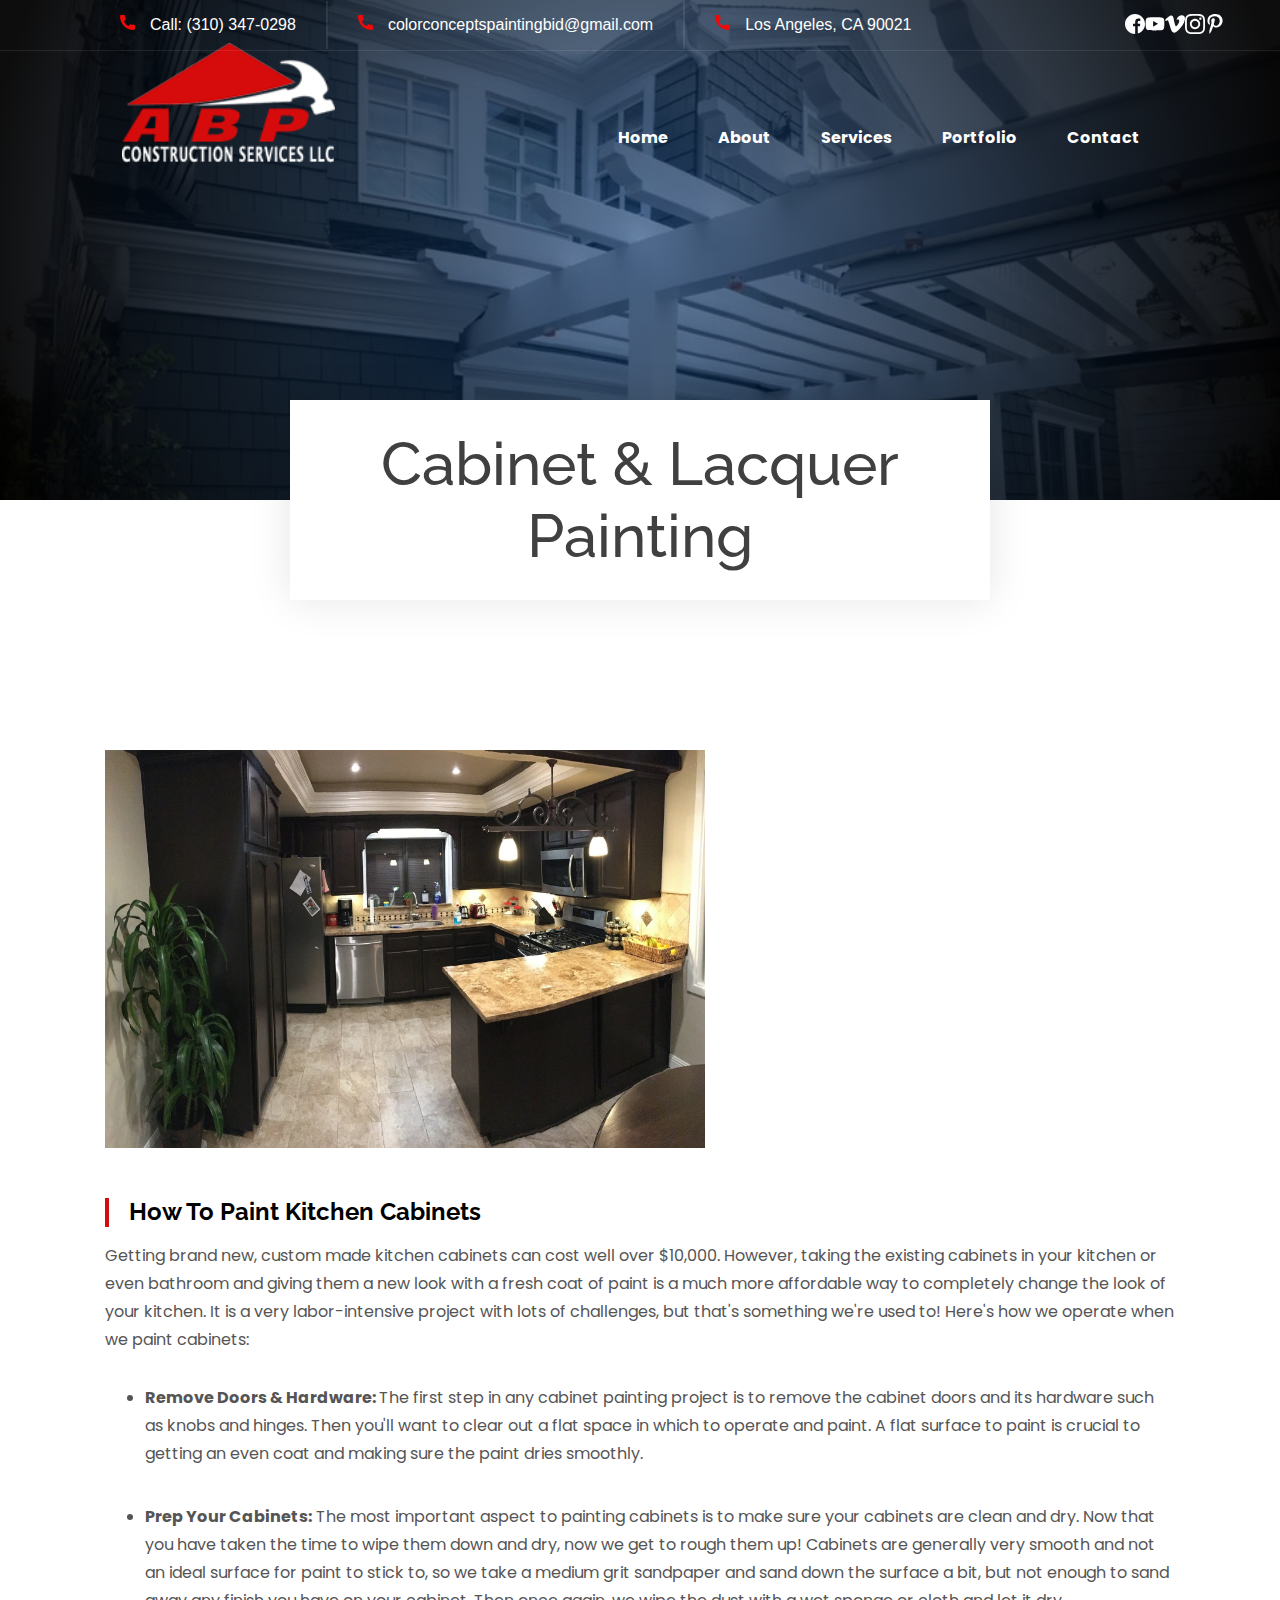
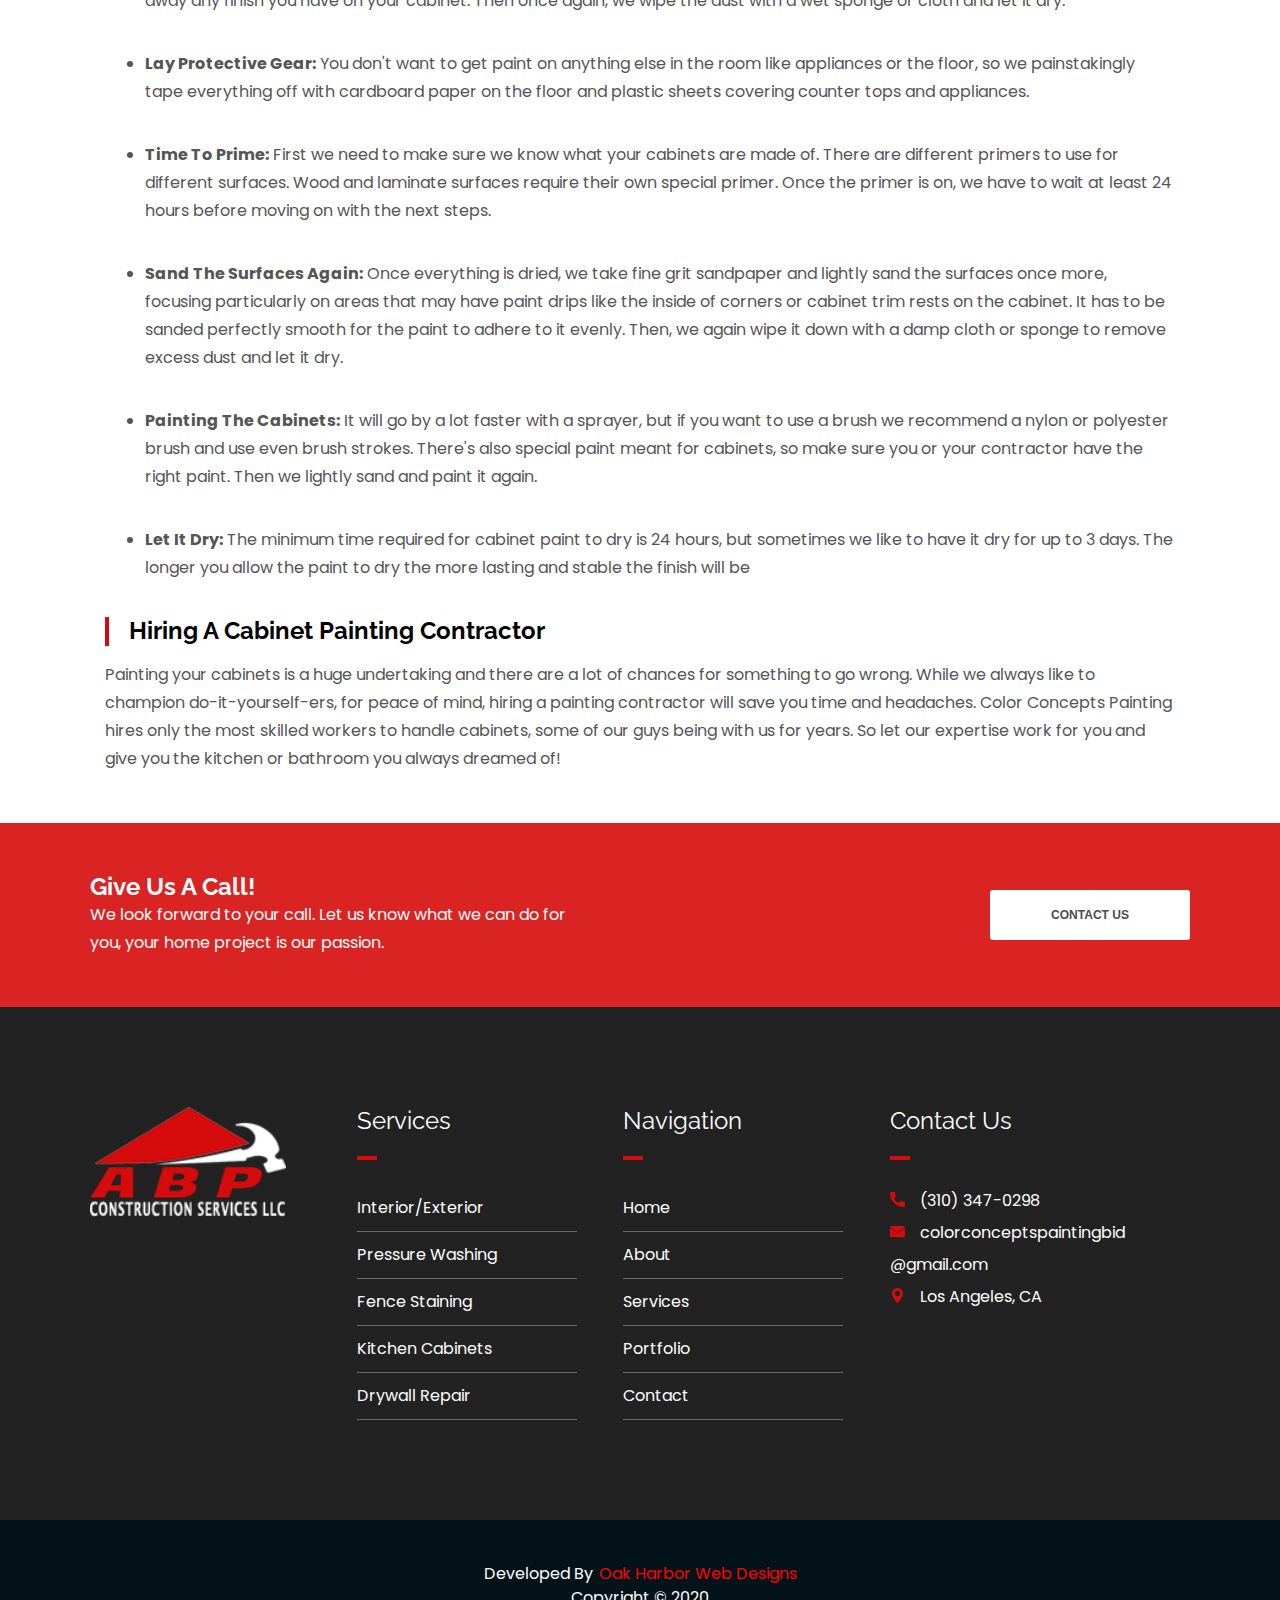
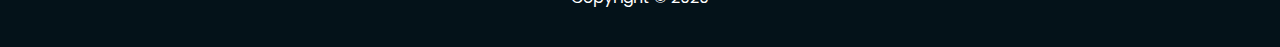
<file: html/services/cabinet-and-laquer-painting.html>
<!DOCTYPE html>
<html lang="en">
<head>

    <!-- Global site tag (gtag.js) - Google Analytics -->
    <script async src="https://www.googletagmanager.com/gtag/js?id=UA-137702322-16"></script>
    <script>
    window.dataLayer = window.dataLayer || [];
    function gtag(){dataLayer.push(arguments);}
    gtag('js', new Date());

    gtag('config', 'UA-137702322-16');
    </script>

    <meta charset="UTF-8">
    <meta name="viewport" content="width=device-width, initial-scale=1.0">

    <meta name="description" content="We can paint and stain cabinets and lacquer for kitchens, bathrooms, and everything in between for Los Angeles County.">
    <meta name="keywords" content="cabinet painting contractors los angeles, kitchen cabinet painters los angeles, best cabinet painters los angeles, lacquer contractor los angeles, staining kitchen cabinets los angeles,
    cabinet painters redondo beach ca. kitchen cabinet painters hermosa beach ca">

    <!--Favicons-->
    <link rel="apple-touch-icon" sizes="180x180" href="/apple-touch-icon.png">
    <link rel="icon" type="image/png" sizes="32x32" href="/favicon-32x32.png">
    <link rel="icon" type="image/png" sizes="16x16" href="/favicon-16x16.png">
    <link rel="manifest" href="/site.webmanifest">
    <meta name="msapplication-TileColor" content="#da532c">
    <meta name="theme-color" content="#ffffff">

    <!-- CSS -->
    <link rel="stylesheet" href="/css/core-styles.css">
    <link rel="stylesheet" href="/css/services-content.css">

    <!-- jQuery -->
    <script defer src="https://ajax.googleapis.com/ajax/libs/jquery/3.4.1/jquery.min.js"></script>

    <link href="https://fonts.googleapis.com/css2?family=Poppins:wght@100;200;300;400;500;600;700;800;900&family=Raleway:wght@100;200;300;400;500;600;700;800;900&display=swap" rel="stylesheet">

    <title>Cabinet Painting & Lacquer | Color Concepts Painting | Los Angeles, CA</title>
</head>
<body>

    <a class="skip" aria-label="skip to main content" href="cabinet-and-laquer.html#main">Click To Skip To Main</a>

    <header>

        <!-- Desktop Navbar -->
        <div class="mobile-wrapper">
            <div class="mobile-nav container mobile-nav-container">
                <img id="mobile-logo" src="/images/company-logo-desktop.png" alt="mobile_company_logo" height="60"> 

                <!-- Hamburger Menu -->
                <button aria-label="open the menu" id="menu-button" class="hamburger hamburger--spring" onclick="toggleNav()" type="button">
                    <span aria-hidden="true" class="hamburger-box">
                        <span aria-hidden="true" class="hamburger-inner"></span>
                    </span>
                </button>
            </div>
        </div>

        <!-- ============================================ -->
        <!--                   NAVIGATION                 -->
        <!-- ============================================ -->

        <nav>
            <div class="background container">
                <div class="top-nav-strip container">
                    <span>Call: (310) 347-0298</span>
                    <span>colorconceptspaintingbid@gmail.com</span>
                    <span>Los Angeles, CA 90021</span>
                </div>
                <div class="social">
                    <a href="https://www.facebook.com/colorconcepts/"><svg aria-hidden="true" xmlns="http://www.w3.org/2000/svg" height="512px" viewBox="0 0 512 512" width="512px" class=""><g><path d="m297.277344 508.667969c-2.132813.347656-4.273438.667969-6.421875.960937 2.148437-.292968 4.289062-.613281 6.421875-.960937zm0 0" data-original="#000000" class="active-path" data-old_color="#000000" fill="#FFFFFF"/><path d="m302.398438 507.792969c-1.019532.1875-2.039063.359375-3.058594.535156 1.019531-.175781 2.039062-.347656 3.058594-.535156zm0 0" data-original="#000000" class="active-path" data-old_color="#000000" fill="#FFFFFF"/><path d="m285.136719 510.339844c-2.496094.28125-5.007813.53125-7.527344.742187 2.519531-.210937 5.03125-.460937 7.527344-.742187zm0 0" data-original="#000000" class="active-path" data-old_color="#000000" fill="#FFFFFF"/><path d="m290.054688 509.738281c-1.199219.160157-2.40625.308594-3.609376.449219 1.203126-.140625 2.410157-.289062 3.609376-.449219zm0 0" data-original="#000000" class="active-path" data-old_color="#000000" fill="#FFFFFF"/><path d="m309.367188 506.410156c-.898438.191406-1.800782.382813-2.703126.566406.902344-.183593 1.804688-.375 2.703126-.566406zm0 0" data-original="#000000" class="active-path" data-old_color="#000000" fill="#FFFFFF"/><path d="m326.664062 502.113281c-.726562.207031-1.453124.402344-2.179687.605469.726563-.203125 1.453125-.398438 2.179687-.605469zm0 0" data-original="#000000" class="active-path" data-old_color="#000000" fill="#FFFFFF"/><path d="m321.433594 503.542969c-.789063.207031-1.582032.417969-2.375.617187.792968-.199218 1.585937-.40625 2.375-.617187zm0 0" data-original="#000000" class="active-path" data-old_color="#000000" fill="#FFFFFF"/><path d="m314.589844 505.253906c-.835938.195313-1.679688.378906-2.523438.566406.84375-.1875 1.6875-.371093 2.523438-.566406zm0 0" data-original="#000000" class="active-path" data-old_color="#000000" fill="#FFFFFF"/><path d="m277.527344 511.089844c-1.347656.113281-2.695313.214844-4.046875.304687 1.351562-.089843 2.699219-.191406 4.046875-.304687zm0 0" data-original="#000000" class="active-path" data-old_color="#000000" fill="#FFFFFF"/><path d="m512 256c0-141.363281-114.636719-256-256-256s-256 114.636719-256 256 114.636719 256 256 256c1.503906 0 3-.03125 4.5-.058594v-199.285156h-55v-64.097656h55v-47.167969c0-54.703125 33.394531-84.476563 82.191406-84.476563 23.367188 0 43.453125 1.742188 49.308594 2.519532v57.171875h-33.648438c-26.546874 0-31.6875 12.617187-31.6875 31.128906v40.824219h63.476563l-8.273437 64.097656h-55.203126v189.453125c107.003907-30.675781 185.335938-129.257813 185.335938-246.109375zm0 0" data-original="#000000" class="active-path" data-old_color="#000000" fill="#FFFFFF"/><path d="m272.914062 511.429688c-2.664062.171874-5.339843.308593-8.023437.398437 2.683594-.089844 5.359375-.226563 8.023437-.398437zm0 0" data-original="#000000" class="active-path" data-old_color="#000000" fill="#FFFFFF"/><path d="m264.753906 511.835938c-1.414062.046874-2.832031.082031-4.25.105468 1.417969-.023437 2.835938-.058594 4.25-.105468zm0 0" data-original="#000000" class="active-path" data-old_color="#000000" fill="#FFFFFF"/></g> </svg></a>
                    <a href="https://www.youtube.com/channel/UCX7izkp4yLqSFaGRLiyJ61w/?guided_help_flow=5"><svg aria-hidden="true" xmlns="http://www.w3.org/2000/svg" height="512px" viewBox="-21 -117 682.66672 682" width="512px"><g><path d="m626.8125 64.035156c-7.375-27.417968-28.992188-49.03125-56.40625-56.414062-50.082031-13.703125-250.414062-13.703125-250.414062-13.703125s-200.324219 0-250.40625 13.183593c-26.886719 7.375-49.03125 29.519532-56.40625 56.933594-13.179688 50.078125-13.179688 153.933594-13.179688 153.933594s0 104.378906 13.179688 153.933594c7.382812 27.414062 28.992187 49.027344 56.410156 56.410156 50.605468 13.707031 250.410156 13.707031 250.410156 13.707031s200.324219 0 250.40625-13.183593c27.417969-7.378907 49.03125-28.992188 56.414062-56.40625 13.175782-50.082032 13.175782-153.933594 13.175782-153.933594s.527344-104.382813-13.183594-154.460938zm-370.601562 249.878906v-191.890624l166.585937 95.945312zm0 0" data-original="#000000" class="active-path" data-old_color="#000000" fill="#FFFFFF"/></g> </svg></a>
                    <a href="https://vimeo.com/colorconcepts"><svg aria-hidden="true" xmlns="http://www.w3.org/2000/svg" xmlns:xlink="http://www.w3.org/1999/xlink" version="1.1"  x="0px" y="0px" viewBox="0 0 512.011 512.011" style="enable-background:new 0 0 512.011 512.011;" xml:space="preserve" width="20px" height="20px"><g><g>
                        <g>
                            <path d="M293.792,152.808c58.304-35.008,89.728,14.336,59.84,70.112c-29.952,56-57.44,92.512-71.68,92.512    c-13.984,0-25.056-37.568-41.44-102.784c-16.8-67.552-16.8-189.344-87.072-175.52C87.008,50.248,0,154.248,0,154.248    l20.672,27.232c0,0,42.88-33.824,57.152-16.992c14.464,16.992,69.216,221.024,87.328,258.752    c15.808,33.056,59.68,76.672,107.616,45.568c48.384-31.296,208.096-167.68,236.704-329.056    C538.016-21.336,316.96,12.392,293.792,152.808z" data-original="#000000" class="active-path" data-old_color="#000000" fill="#FFFFFF"/>
                        </g>
                    </g></g> </svg></a>
                    <a href="https://www.instagram.com/colorconceptspainting/"><svg aria-hidden="true" xmlns="http://www.w3.org/2000/svg" height="512px" viewBox="0 0 511 511.9" width="512px" class=""><g><path d="m510.949219 150.5c-1.199219-27.199219-5.597657-45.898438-11.898438-62.101562-6.5-17.199219-16.5-32.597657-29.601562-45.398438-12.800781-13-28.300781-23.101562-45.300781-29.5-16.296876-6.300781-34.898438-10.699219-62.097657-11.898438-27.402343-1.300781-36.101562-1.601562-105.601562-1.601562s-78.199219.300781-105.5 1.5c-27.199219 1.199219-45.898438 5.601562-62.097657 11.898438-17.203124 6.5-32.601562 16.5-45.402343 29.601562-13 12.800781-23.097657 28.300781-29.5 45.300781-6.300781 16.300781-10.699219 34.898438-11.898438 62.097657-1.300781 27.402343-1.601562 36.101562-1.601562 105.601562s.300781 78.199219 1.5 105.5c1.199219 27.199219 5.601562 45.898438 11.902343 62.101562 6.5 17.199219 16.597657 32.597657 29.597657 45.398438 12.800781 13 28.300781 23.101562 45.300781 29.5 16.300781 6.300781 34.898438 10.699219 62.101562 11.898438 27.296876 1.203124 36 1.5 105.5 1.5s78.199219-.296876 105.5-1.5c27.199219-1.199219 45.898438-5.597657 62.097657-11.898438 34.402343-13.300781 61.601562-40.5 74.902343-74.898438 6.296876-16.300781 10.699219-34.902343 11.898438-62.101562 1.199219-27.300781 1.5-36 1.5-105.5s-.101562-78.199219-1.300781-105.5zm-46.097657 209c-1.101562 25-5.300781 38.5-8.800781 47.5-8.601562 22.300781-26.300781 40-48.601562 48.601562-9 3.5-22.597657 7.699219-47.5 8.796876-27 1.203124-35.097657 1.5-103.398438 1.5s-76.5-.296876-103.402343-1.5c-25-1.097657-38.5-5.296876-47.5-8.796876-11.097657-4.101562-21.199219-10.601562-29.398438-19.101562-8.5-8.300781-15-18.300781-19.101562-29.398438-3.5-9-7.699219-22.601562-8.796876-47.5-1.203124-27-1.5-35.101562-1.5-103.402343s.296876-76.5 1.5-103.398438c1.097657-25 5.296876-38.5 8.796876-47.5 4.101562-11.101562 10.601562-21.199219 19.203124-29.402343 8.296876-8.5 18.296876-15 29.398438-19.097657 9-3.5 22.601562-7.699219 47.5-8.800781 27-1.199219 35.101562-1.5 103.398438-1.5 68.402343 0 76.5.300781 103.402343 1.5 25 1.101562 38.5 5.300781 47.5 8.800781 11.097657 4.097657 21.199219 10.597657 29.398438 19.097657 8.5 8.300781 15 18.300781 19.101562 29.402343 3.5 9 7.699219 22.597657 8.800781 47.5 1.199219 27 1.5 35.097657 1.5 103.398438s-.300781 76.300781-1.5 103.300781zm0 0" data-original="#000000" class="active-path" data-old_color="#000000" fill="#FFFFFF"/><path d="m256.449219 124.5c-72.597657 0-131.5 58.898438-131.5 131.5s58.902343 131.5 131.5 131.5c72.601562 0 131.5-58.898438 131.5-131.5s-58.898438-131.5-131.5-131.5zm0 216.800781c-47.097657 0-85.300781-38.199219-85.300781-85.300781s38.203124-85.300781 85.300781-85.300781c47.101562 0 85.300781 38.199219 85.300781 85.300781s-38.199219 85.300781-85.300781 85.300781zm0 0" data-original="#000000" class="active-path" data-old_color="#000000" fill="#FFFFFF"/><path d="m423.851562 119.300781c0 16.953125-13.746093 30.699219-30.703124 30.699219-16.953126 0-30.699219-13.746094-30.699219-30.699219 0-16.957031 13.746093-30.699219 30.699219-30.699219 16.957031 0 30.703124 13.742188 30.703124 30.699219zm0 0" data-original="#000000" class="active-path" data-old_color="#000000" fill="#FFFFFF"/></g> </svg></a>
                    <a href="https://www.pinterest.com/colorconceptspainting/pins/"><svg aria-hidden="true" xmlns="http://www.w3.org/2000/svg" viewBox="-62 0 512 512" width="512px" height="512px"><g><path d="m60.945312 278.21875c.640626-1.597656 7.050782-26.230469 7.5-27.898438-10.007812-15.058593-21.125-64.371093-12.597656-104.398437 9.199219-58.730469 71.4375-87.601563 130.199219-87.601563v-.109374c73.570313.046874 128.640625 40.980468 128.699219 111.476562.046875 55.179688-33.195313 128.117188-89.957032 128.117188-.015624 0-.027343 0-.042968 0-20.257813 0-45.90625-9.1875-52.632813-18.210938-7.761719-10.398438-9.667969-23.230469-5.566406-36.941406 10.050781-32.082032 22.867187-70.511719 24.363281-96.136719 1.386719-24.183594-15.773437-39.917969-38.027344-39.917969-16.746093 0-38.496093 9.726563-49.335937 37.058594-8.953125 22.707031-8.761719 46.480469.585937 72.671875 3.644532 10.238281-16.15625 76.984375-22.5 98.71875-15.761718 53.992187-37.339843 122.304687-32.726562 160.347656l4.453125 36.605469 22.367187-29.3125c30.953126-40.519531 62.957032-145.332031 71.484376-170.835938 25.210937 32.648438 77.710937 33.585938 83.832031 33.585938 75.183593 0 160.4375-74.65625 158.019531-178.5625-2.121094-91.121094-68.808594-166.875-188.632812-166.875v.117188c-113.976563 0-180.5 60.835937-196.785157 137.703124-14.914062 71.273438 18.253907 125.519532 57.300781 140.398438zm0 0" data-original="#000000" class="active-path" data-old_color="#000000" fill="#FFFFFF"/></g> </svg></a>
                </div>
            </div>
            <div class="line"></div>
            <div class="navbar-menu">
                <div class="navbar-menu">
                    <img class="nav-keep" src="/images/company-logo-desktop.png" alt="compnay logo" width="100">
                    <div id="side-menu" class=" side-nav">
                        <ul id="on-top" class="navbar-links">
                            <li class="nav-li"><a href="/index.html">Home</a></li>
                            <li class="nav-li"><a href="/html/about.html">About</a></li>
                            <li class="nav-li"><a class="active-menu" href="/html/services.html">Services</a></li>
                            <li class="nav-li"><a href="/html/portfolio.html">Portfolio</a></li>
                            <li class="nav-li"><a href="/html/contact.html">Contact</a></li>
                        </ul>
                    </div>
                </div>
            </div>
        </nav>
    </header>

    <main id="main">

    <!-- ============================================ -->
    <!--                    LANDING                   -->
    <!-- ============================================ -->

    <section id="hero">
        <div id="dark"></div>
        <div class="container">
            <div class="about-box">
                <h1>Cabinet & Lacquer Painting</h1>
            </div>
        </div>
    </section>

    <!-- ============================================ -->
    <!--                    CONTENT                   -->
    <!-- ============================================ -->

    <section id="content" class="section">
        <div class="container">
            <div class="content-container">
                <h3>How To Paint Kitchen Cabinets</h3>
                <p>Getting brand new, custom made kitchen cabinets can cost well over $10,000.  However, taking the existing cabinets in your kitchen 
                or even bathroom and giving them a new look with a fresh coat of paint is a much more affordable way to completely change the look of 
                your kitchen.  It is a very labor-intensive project with lots of challenges, but that's something we're used to!  Here's how we operate 
                when we paint cabinets:
                </p>
                <ul>
                    <li>
                        <p><strong>Remove Doors & Hardware: </strong>The first step in any cabinet painting project is to remove the cabinet doors and its 
                        hardware such as knobs and hinges.  Then you'll want to clear out a flat space in which to operate and paint.  A flat surface to paint 
                        is crucial to getting an even coat and making sure the paint dries smoothly.</p>
                    </li>
                    <li>
                        <p><strong>Prep Your Cabinets:</strong> The most important aspect to painting cabinets is to make sure your cabinets are clean and dry. 
                        Now that you have taken the time to wipe them down and dry, now we get to rough them up!  Cabinets are generally very smooth and not an ideal 
                        surface for paint to stick to, so we take a medium grit sandpaper and sand down the surface a bit, but not enough to sand away any finish you have 
                        on your cabinet. Then once again, we wipe the dust with a wet sponge or cloth and let it dry.</p>
                    </li>
                    <li>
                        <p><strong>Lay Protective Gear:</strong> You don't want to get paint on anything else in the room like appliances or the floor, so we painstakingly 
                        tape everything off with cardboard paper on the floor and plastic sheets covering counter tops and appliances.</p>
                    </li>
                    <li>
                        <p><strong>Time To Prime:</strong> First we need to make sure we know what your cabinets are made of.  There are different primers to use for different surfaces.
                        Wood and laminate surfaces require their own special primer. Once the primer is on, we have to wait at least 24 hours before moving on with the next steps.</p>
                    </li>
                    <li>
                        <p><strong>Sand The Surfaces Again:</strong> Once everything is dried, we take fine grit sandpaper and lightly sand the surfaces once more, focusing particularly on 
                        areas that may have paint drips like the inside of corners or cabinet trim rests on the cabinet.  It has to be sanded perfectly smooth for the paint to adhere to it 
                        evenly.  Then, we again wipe it down with a damp cloth or sponge to remove excess dust and let it dry.</p>
                    </li>
                    <li>
                        <p><strong>Painting The Cabinets:</strong> It will go by a lot faster with a sprayer, but if you want to use a brush we recommend a nylon or polyester brush and use 
                        even brush strokes.  There's also special paint meant for cabinets, so make sure you or your contractor have the right paint.  Then we lightly sand and paint it again.</p>
                    </li>
                    <li>
                        <p><strong>Let It Dry:</strong> The minimum time required for cabinet paint to dry is 24 hours, but sometimes we like to have it dry for up to 3 days.  The longer you 
                        allow the paint to dry the more lasting and stable the finish will be</p>
                    </li>
                </ul>
                <h3>Hiring A Cabinet Painting Contractor</h3>
                <p>Painting your cabinets is a huge undertaking and there are a lot of chances for something to go wrong. While we always like to champion do-it-yourself-ers, for peace of mind, 
                   hiring a painting contractor will save you time and headaches.  Color Concepts Painting hires only the most skilled workers to handle cabinets, some of our guys being with us for years.  
                   So let our expertise work for you and give you the kitchen or bathroom you always dreamed of!
                </p>
            </div>
            <img src="/images/cabinets.JPG" alt="small staircase leading to wooden floors and tan painted walls">
        </div>
    </section>

    <!-- ============================================ -->
    <!--                   CONTACT US                 -->
    <!-- ============================================ -->

    <section id="contact-strip">
        <div class="contact-group">
            <div class="top">
                <h2>Give Us A Call!</h2>
                <p>We look forward to your call.  Let us know what we can do for you, your home project is our passion.</p>
            </div>
            <button class="button-solid contact-button" onclick="location.href='contact.html'" type="button">
                CONTACT US
            </button>
        </div>
    </section>

    </main>

    <!-- ============================================ -->
    <!--                     FOOTER                   -->
    <!-- ============================================ -->
    
    <footer>
        <div class="footer-container container">
            <div class="footer-item item-4">
                <img src="/images/company-logo-desktop.png" alt="color concepts logo">
            </div>
            <div class="footer-item item-2">
                <h2>Services</h2>
                <div aria-hidden="true" class="line"></div>
                <div class="item-content">
                    <p>Interior/Exterior</p>
                    <p>Pressure Washing</p>
                    <p>Fence Staining</p>
                    <p>Kitchen Cabinets</p>
                    <p>Drywall Repair</p>
                </div>
            </div>
            <div class="footer-item item-3">
                <h2>Navigation</h2>
                <div aria-hidden="true" class="line"></div>
                <div class="item-content">
                    <p><a href="index.html">Home</a></p>
                    <p><a href="/html/about.html">About</a></p>
                    <p><a href="/html/services.html">Services</a></p>
                    <p><a href="/html/portfolio.html">Portfolio</a></p>
                    <p><a href="/html/contact.html">Contact</a></p>
                </div>
            </div>
            <div class="footer-item item-1">
                <h2>Contact Us</h2>
                <div aria-hidden="true" class="line"></div>
                <div class="item-content">
                    <p><svg aria-hidden="true" xmlns="http://www.w3.org/2000/svg" xmlns:xlink="http://www.w3.org/1999/xlink" version="1.1" x="0px" y="0px" viewBox="0 0 384 384" style="enable-background:new 0 0 384 384;" xml:space="preserve" width="15px" height="15px" class=""><g><g>
                        <g>
                            <path d="M353.188,252.052c-23.51,0-46.594-3.677-68.469-10.906c-10.719-3.656-23.896-0.302-30.438,6.417l-43.177,32.594    c-50.073-26.729-80.917-57.563-107.281-107.26l31.635-42.052c8.219-8.208,11.167-20.198,7.635-31.448    c-7.26-21.99-10.948-45.063-10.948-68.583C132.146,13.823,118.323,0,101.333,0H30.813C13.823,0,0,13.823,0,30.813    C0,225.563,158.438,384,353.188,384c16.99,0,30.813-13.823,30.813-30.813v-70.323C384,265.875,370.177,252.052,353.188,252.052z" data-original="#000000" class="active-path" data-old_color="#000000" fill="var(--primary)"/>
                        </g>
                    </g></g> </svg>(310) 347-0298</p>
                    <p><svg aria-hidden="true" xmlns="http://www.w3.org/2000/svg" xmlns:xlink="http://www.w3.org/1999/xlink" version="1.1"  x="0px" y="0px" viewBox="0 0 512 512" style="enable-background:new 0 0 512 512;" xml:space="preserve" width="512px" height="512px" class=""><g><g>
                        <g>
                            <g>
                                <path d="M10.688,95.156C80.958,154.667,204.26,259.365,240.5,292.01c4.865,4.406,10.083,6.646,15.5,6.646     c5.406,0,10.615-2.219,15.469-6.604c36.271-32.677,159.573-137.385,229.844-196.896c4.375-3.698,5.042-10.198,1.5-14.719     C494.625,69.99,482.417,64,469.333,64H42.667c-13.083,0-25.292,5.99-33.479,16.438C5.646,84.958,6.313,91.458,10.688,95.156z" data-original="#000000" class="active-path" data-old_color="#000000" fill="var(--primary)"/>
                                <path d="M505.813,127.406c-3.781-1.76-8.229-1.146-11.375,1.542C416.51,195.01,317.052,279.688,285.76,307.885     c-17.563,15.854-41.938,15.854-59.542-0.021c-33.354-30.052-145.042-125-208.656-178.917c-3.167-2.688-7.625-3.281-11.375-1.542     C2.417,129.156,0,132.927,0,137.083v268.25C0,428.865,19.135,448,42.667,448h426.667C492.865,448,512,428.865,512,405.333     v-268.25C512,132.927,509.583,129.146,505.813,127.406z" data-original="#000000" class="active-path" data-old_color="#000000" fill="var(--primary)"/>
                            </g>
                        </g>
                    </g></g> </svg>colorconceptspaintingbid<br>@gmail.com</p>
                    <p><svg aria-hidden="true" xmlns="http://www.w3.org/2000/svg" xmlns:xlink="http://www.w3.org/1999/xlink" version="1.1"  x="0px" y="0px" viewBox="0 0 512 512" style="enable-background:new 0 0 512 512;" xml:space="preserve" width="512px" height="512px"><g><g>
                        <g>
                            <path d="M256,0C153.755,0,70.573,83.182,70.573,185.426c0,126.888,165.939,313.167,173.004,321.035    c6.636,7.391,18.222,7.378,24.846,0c7.065-7.868,173.004-194.147,173.004-321.035C441.425,83.182,358.244,0,256,0z M256,278.719    c-51.442,0-93.292-41.851-93.292-93.293S204.559,92.134,256,92.134s93.291,41.851,93.291,93.293S307.441,278.719,256,278.719z" data-original="#000000" class="active-path" data-old_color="#000000" fill="var(--primary)"/>
                        </g>
                    </g></g> </svg>Los Angeles, CA</p>
                </div>
            </div>
        </div>
        <div class="branding">
            <p class="container">Developed By <a href="https://www.oakharborwebdesigns.com/"> Oak Harbor Web Designs</a></p>
            <p class="container">Copyright &copy; 2020</p>
        </div>
    </footer>

    <script>
        var ba = ["MSIE","Trident","Edge"];
        var b, ua = navigator.userAgent;
        for(var i=0; i < ba.length; i++){
            if( ua.indexOf(ba[i]) > -1 ){
                b = ba[i];
                break;
            }
        }
        if(b == "MSIE" || b == "Trident" || b == "Edge"){
            b = "Internet Explorer";
            alert("You are using the " + b + " browser and this browser is incompatible with this website and many others.  Please open this page in a different browser, either Chrome or Firefox.  Thank you!");
        }
    </script>

    <script defer src="/app.js"></script>
</body>
</html>
</file>
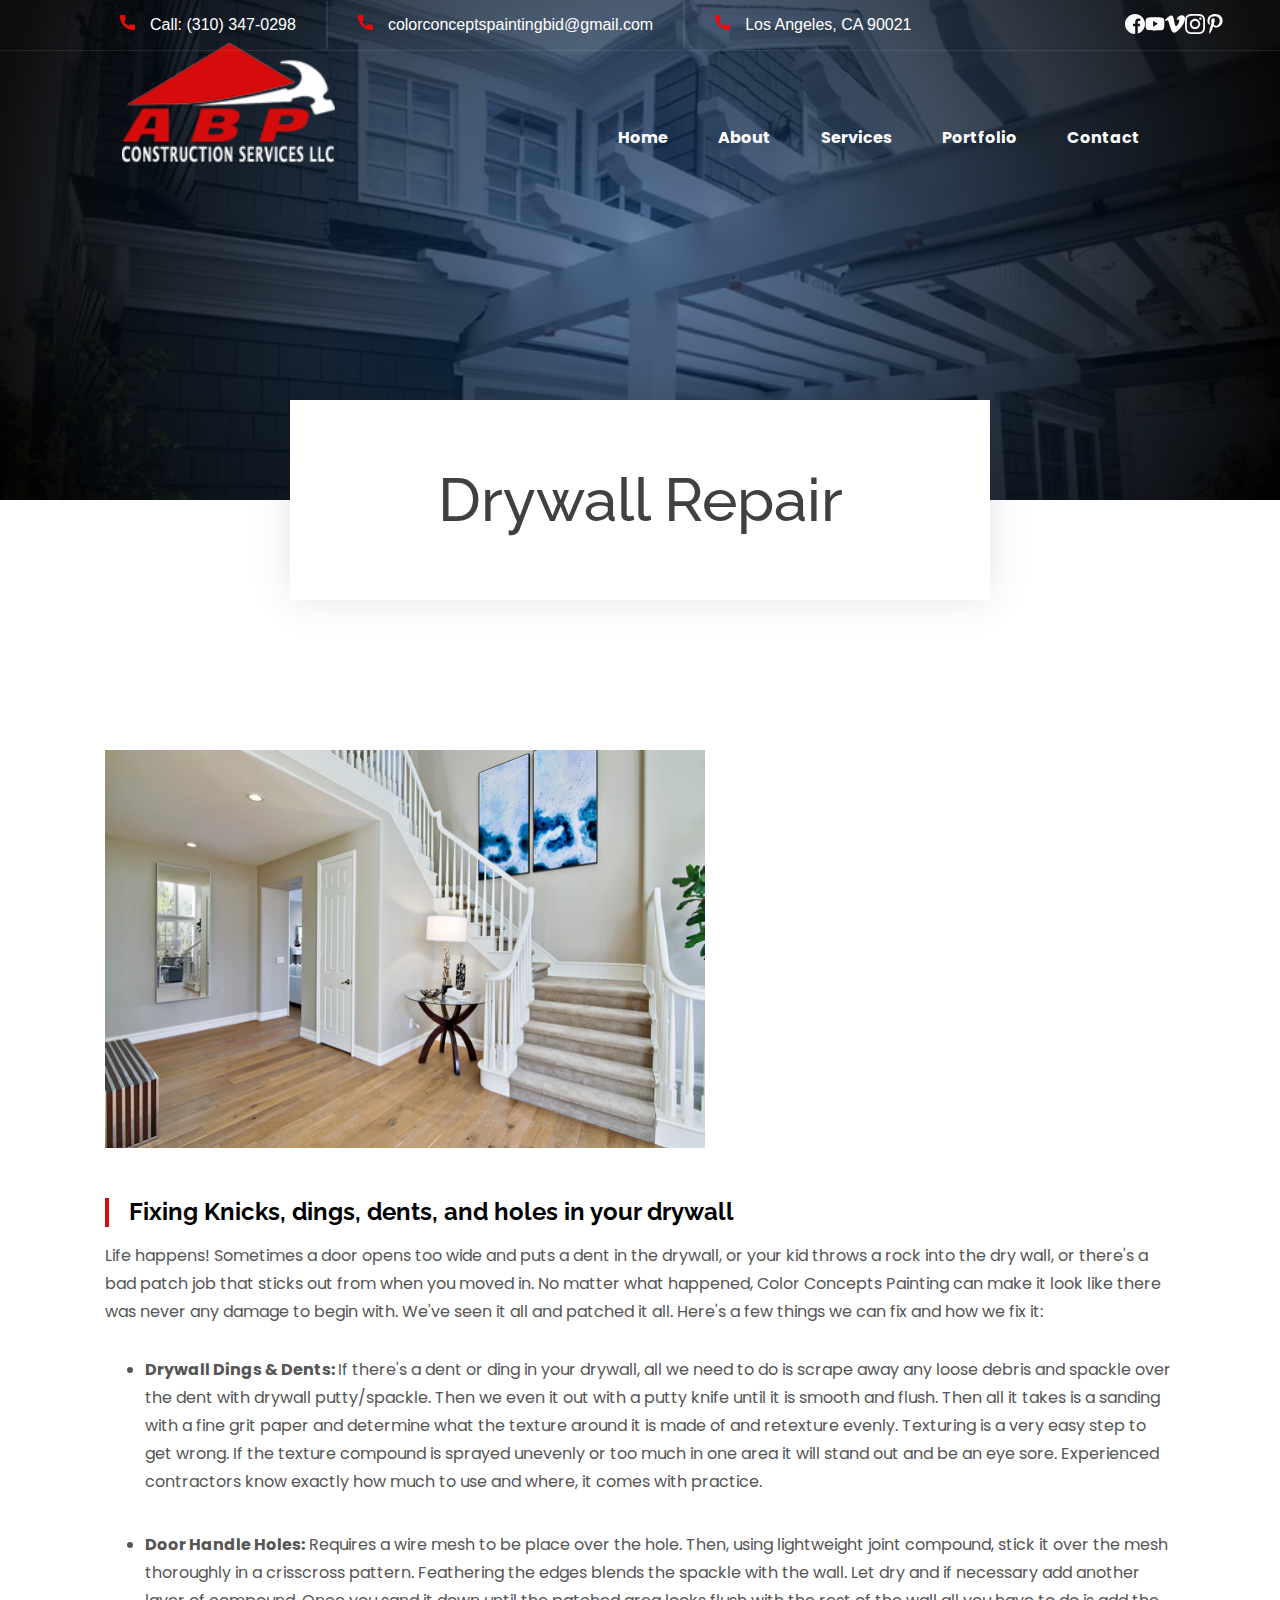
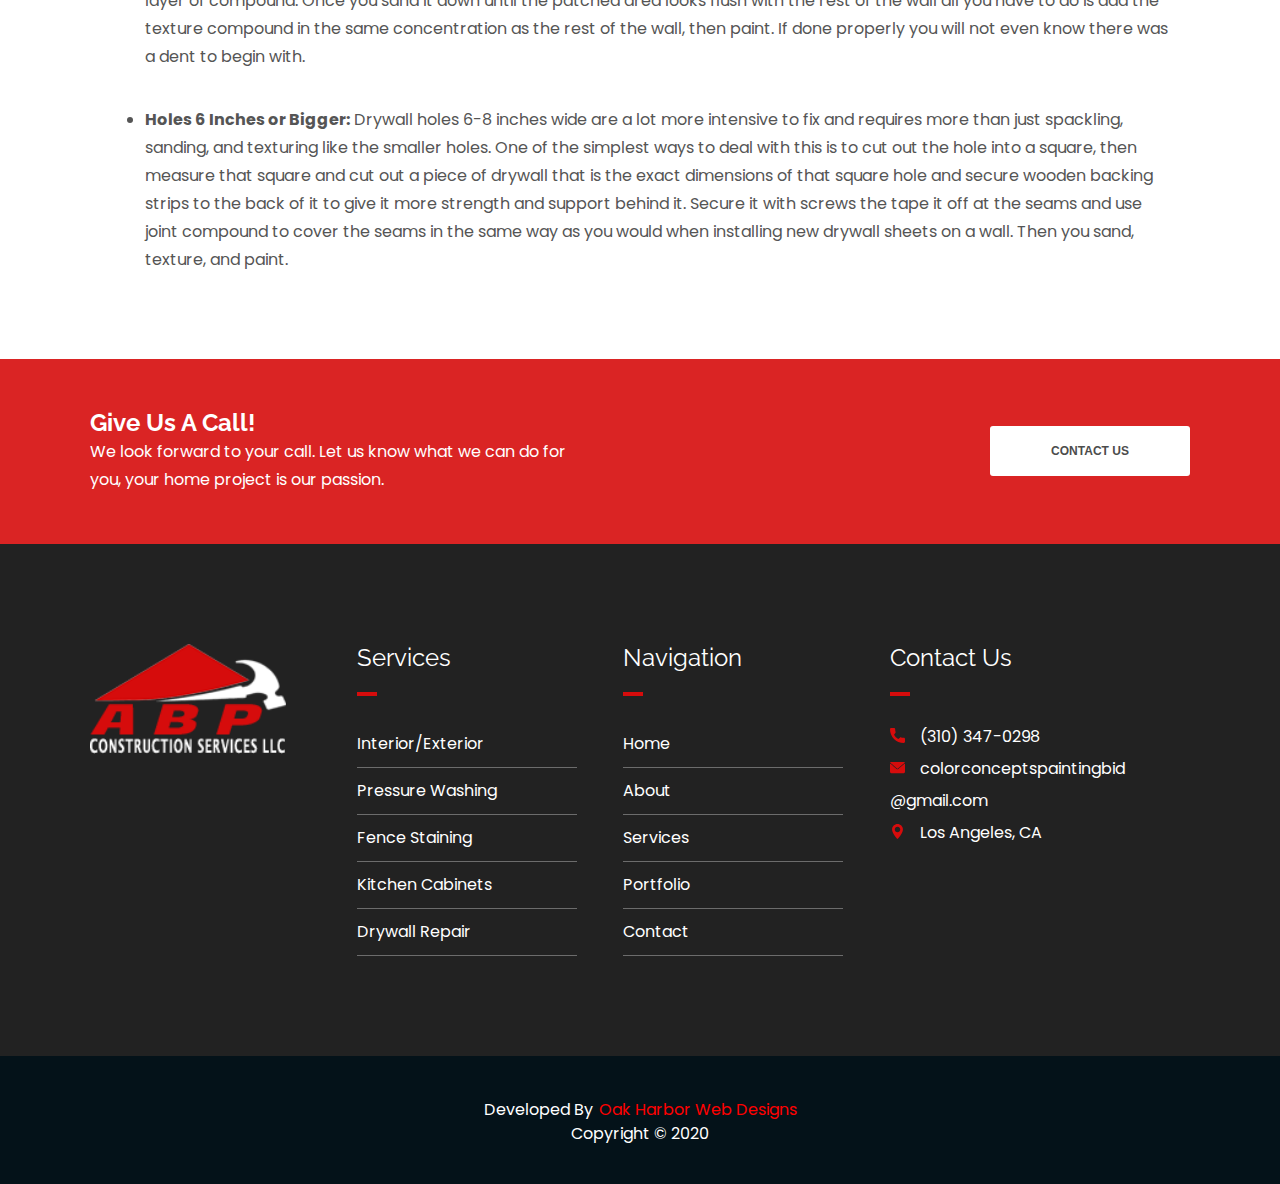
<file: html/services/drywall-repair.html>
<!DOCTYPE html>
<html lang="en">
<head>

    <!-- Global site tag (gtag.js) - Google Analytics -->
    <script async src="https://www.googletagmanager.com/gtag/js?id=UA-137702322-16"></script>
    <script>
    window.dataLayer = window.dataLayer || [];
    function gtag(){dataLayer.push(arguments);}
    gtag('js', new Date());

    gtag('config', 'UA-137702322-16');
    </script>

    <meta charset="UTF-8">
    <meta name="viewport" content="width=device-width, initial-scale=1.0">

    <meta name="description" content="If your home needs drywall repair in Los Angeles County we got you covered!  Dents, holes, dings, and cracks can all be fixed to look like it was never even there.">
    <meta name="keywords" content="best drywall repair los angeles, drywall contractor los angeles, drywall repair los angeles, fix holes in drywall los angeles, patch drywall los angeles">

    <!--Favicons-->
    <link rel="apple-touch-icon" sizes="180x180" href="/apple-touch-icon.png">
    <link rel="icon" type="image/png" sizes="32x32" href="/favicon-32x32.png">
    <link rel="icon" type="image/png" sizes="16x16" href="/favicon-16x16.png">
    <link rel="manifest" href="/site.webmanifest">
    <meta name="msapplication-TileColor" content="#da532c">
    <meta name="theme-color" content="#ffffff">

    <!-- CSS -->
    <link rel="stylesheet" href="/css/core-styles.css">
    <link rel="stylesheet" href="/css/services-content.css">

    <!-- jQuery -->
    <script defer src="https://ajax.googleapis.com/ajax/libs/jquery/3.4.1/jquery.min.js"></script>

    <link href="https://fonts.googleapis.com/css2?family=Poppins:wght@100;200;300;400;500;600;700;800;900&family=Raleway:wght@100;200;300;400;500;600;700;800;900&display=swap" rel="stylesheet">

    <title>Drywall Repair | Color Concepts Painting | Los Angeles, CA</title>
</head>
<body>

    <a class="skip" aria-label="skip to main content" href="drywall-repair.html#main">Click To Skip To Main</a>

    <header>
        <!-- Desktop Navbar -->
        <div class="mobile-wrapper">
            <div class="mobile-nav container mobile-nav-container">
                <img id="mobile-logo" src="/images/company-logo-desktop.png" alt="mobile_company_logo" height="60"> 

                <!-- Hamburger Menu -->
                <button aria-label="open the menu" id="menu-button" class="hamburger hamburger--spring" onclick="toggleNav()" type="button">
                    <span aria-hidden="true" class="hamburger-box">
                        <span aria-hidden="true" class="hamburger-inner"></span>
                    </span>
                </button>
            </div>
        </div>

        <!-- ============================================ -->
        <!--                   NAVIGATION                 -->
        <!-- ============================================ -->

        <nav>
            <div class="background container">
                <div class="top-nav-strip container">
                    <span>Call: (310) 347-0298</span>
                    <span>colorconceptspaintingbid@gmail.com</span>
                    <span>Los Angeles, CA 90021</span>
                </div>
                <div class="social">
                    <a href="https://www.facebook.com/colorconcepts/"><svg aria-hidden="true" xmlns="http://www.w3.org/2000/svg" height="512px" viewBox="0 0 512 512" width="512px" class=""><g><path d="m297.277344 508.667969c-2.132813.347656-4.273438.667969-6.421875.960937 2.148437-.292968 4.289062-.613281 6.421875-.960937zm0 0" data-original="#000000" class="active-path" data-old_color="#000000" fill="#FFFFFF"/><path d="m302.398438 507.792969c-1.019532.1875-2.039063.359375-3.058594.535156 1.019531-.175781 2.039062-.347656 3.058594-.535156zm0 0" data-original="#000000" class="active-path" data-old_color="#000000" fill="#FFFFFF"/><path d="m285.136719 510.339844c-2.496094.28125-5.007813.53125-7.527344.742187 2.519531-.210937 5.03125-.460937 7.527344-.742187zm0 0" data-original="#000000" class="active-path" data-old_color="#000000" fill="#FFFFFF"/><path d="m290.054688 509.738281c-1.199219.160157-2.40625.308594-3.609376.449219 1.203126-.140625 2.410157-.289062 3.609376-.449219zm0 0" data-original="#000000" class="active-path" data-old_color="#000000" fill="#FFFFFF"/><path d="m309.367188 506.410156c-.898438.191406-1.800782.382813-2.703126.566406.902344-.183593 1.804688-.375 2.703126-.566406zm0 0" data-original="#000000" class="active-path" data-old_color="#000000" fill="#FFFFFF"/><path d="m326.664062 502.113281c-.726562.207031-1.453124.402344-2.179687.605469.726563-.203125 1.453125-.398438 2.179687-.605469zm0 0" data-original="#000000" class="active-path" data-old_color="#000000" fill="#FFFFFF"/><path d="m321.433594 503.542969c-.789063.207031-1.582032.417969-2.375.617187.792968-.199218 1.585937-.40625 2.375-.617187zm0 0" data-original="#000000" class="active-path" data-old_color="#000000" fill="#FFFFFF"/><path d="m314.589844 505.253906c-.835938.195313-1.679688.378906-2.523438.566406.84375-.1875 1.6875-.371093 2.523438-.566406zm0 0" data-original="#000000" class="active-path" data-old_color="#000000" fill="#FFFFFF"/><path d="m277.527344 511.089844c-1.347656.113281-2.695313.214844-4.046875.304687 1.351562-.089843 2.699219-.191406 4.046875-.304687zm0 0" data-original="#000000" class="active-path" data-old_color="#000000" fill="#FFFFFF"/><path d="m512 256c0-141.363281-114.636719-256-256-256s-256 114.636719-256 256 114.636719 256 256 256c1.503906 0 3-.03125 4.5-.058594v-199.285156h-55v-64.097656h55v-47.167969c0-54.703125 33.394531-84.476563 82.191406-84.476563 23.367188 0 43.453125 1.742188 49.308594 2.519532v57.171875h-33.648438c-26.546874 0-31.6875 12.617187-31.6875 31.128906v40.824219h63.476563l-8.273437 64.097656h-55.203126v189.453125c107.003907-30.675781 185.335938-129.257813 185.335938-246.109375zm0 0" data-original="#000000" class="active-path" data-old_color="#000000" fill="#FFFFFF"/><path d="m272.914062 511.429688c-2.664062.171874-5.339843.308593-8.023437.398437 2.683594-.089844 5.359375-.226563 8.023437-.398437zm0 0" data-original="#000000" class="active-path" data-old_color="#000000" fill="#FFFFFF"/><path d="m264.753906 511.835938c-1.414062.046874-2.832031.082031-4.25.105468 1.417969-.023437 2.835938-.058594 4.25-.105468zm0 0" data-original="#000000" class="active-path" data-old_color="#000000" fill="#FFFFFF"/></g> </svg></a>
                    <a href="https://www.youtube.com/channel/UCX7izkp4yLqSFaGRLiyJ61w/?guided_help_flow=5"><svg aria-hidden="true" xmlns="http://www.w3.org/2000/svg" height="512px" viewBox="-21 -117 682.66672 682" width="512px"><g><path d="m626.8125 64.035156c-7.375-27.417968-28.992188-49.03125-56.40625-56.414062-50.082031-13.703125-250.414062-13.703125-250.414062-13.703125s-200.324219 0-250.40625 13.183593c-26.886719 7.375-49.03125 29.519532-56.40625 56.933594-13.179688 50.078125-13.179688 153.933594-13.179688 153.933594s0 104.378906 13.179688 153.933594c7.382812 27.414062 28.992187 49.027344 56.410156 56.410156 50.605468 13.707031 250.410156 13.707031 250.410156 13.707031s200.324219 0 250.40625-13.183593c27.417969-7.378907 49.03125-28.992188 56.414062-56.40625 13.175782-50.082032 13.175782-153.933594 13.175782-153.933594s.527344-104.382813-13.183594-154.460938zm-370.601562 249.878906v-191.890624l166.585937 95.945312zm0 0" data-original="#000000" class="active-path" data-old_color="#000000" fill="#FFFFFF"/></g> </svg></a>
                    <a href="https://vimeo.com/colorconcepts"><svg aria-hidden="true" xmlns="http://www.w3.org/2000/svg" xmlns:xlink="http://www.w3.org/1999/xlink" version="1.1"  x="0px" y="0px" viewBox="0 0 512.011 512.011" style="enable-background:new 0 0 512.011 512.011;" xml:space="preserve" width="20px" height="20px"><g><g>
                        <g>
                            <path d="M293.792,152.808c58.304-35.008,89.728,14.336,59.84,70.112c-29.952,56-57.44,92.512-71.68,92.512    c-13.984,0-25.056-37.568-41.44-102.784c-16.8-67.552-16.8-189.344-87.072-175.52C87.008,50.248,0,154.248,0,154.248    l20.672,27.232c0,0,42.88-33.824,57.152-16.992c14.464,16.992,69.216,221.024,87.328,258.752    c15.808,33.056,59.68,76.672,107.616,45.568c48.384-31.296,208.096-167.68,236.704-329.056    C538.016-21.336,316.96,12.392,293.792,152.808z" data-original="#000000" class="active-path" data-old_color="#000000" fill="#FFFFFF"/>
                        </g>
                    </g></g> </svg></a>
                    <a href="https://www.instagram.com/colorconceptspainting/"><svg aria-hidden="true" xmlns="http://www.w3.org/2000/svg" height="512px" viewBox="0 0 511 511.9" width="512px" class=""><g><path d="m510.949219 150.5c-1.199219-27.199219-5.597657-45.898438-11.898438-62.101562-6.5-17.199219-16.5-32.597657-29.601562-45.398438-12.800781-13-28.300781-23.101562-45.300781-29.5-16.296876-6.300781-34.898438-10.699219-62.097657-11.898438-27.402343-1.300781-36.101562-1.601562-105.601562-1.601562s-78.199219.300781-105.5 1.5c-27.199219 1.199219-45.898438 5.601562-62.097657 11.898438-17.203124 6.5-32.601562 16.5-45.402343 29.601562-13 12.800781-23.097657 28.300781-29.5 45.300781-6.300781 16.300781-10.699219 34.898438-11.898438 62.097657-1.300781 27.402343-1.601562 36.101562-1.601562 105.601562s.300781 78.199219 1.5 105.5c1.199219 27.199219 5.601562 45.898438 11.902343 62.101562 6.5 17.199219 16.597657 32.597657 29.597657 45.398438 12.800781 13 28.300781 23.101562 45.300781 29.5 16.300781 6.300781 34.898438 10.699219 62.101562 11.898438 27.296876 1.203124 36 1.5 105.5 1.5s78.199219-.296876 105.5-1.5c27.199219-1.199219 45.898438-5.597657 62.097657-11.898438 34.402343-13.300781 61.601562-40.5 74.902343-74.898438 6.296876-16.300781 10.699219-34.902343 11.898438-62.101562 1.199219-27.300781 1.5-36 1.5-105.5s-.101562-78.199219-1.300781-105.5zm-46.097657 209c-1.101562 25-5.300781 38.5-8.800781 47.5-8.601562 22.300781-26.300781 40-48.601562 48.601562-9 3.5-22.597657 7.699219-47.5 8.796876-27 1.203124-35.097657 1.5-103.398438 1.5s-76.5-.296876-103.402343-1.5c-25-1.097657-38.5-5.296876-47.5-8.796876-11.097657-4.101562-21.199219-10.601562-29.398438-19.101562-8.5-8.300781-15-18.300781-19.101562-29.398438-3.5-9-7.699219-22.601562-8.796876-47.5-1.203124-27-1.5-35.101562-1.5-103.402343s.296876-76.5 1.5-103.398438c1.097657-25 5.296876-38.5 8.796876-47.5 4.101562-11.101562 10.601562-21.199219 19.203124-29.402343 8.296876-8.5 18.296876-15 29.398438-19.097657 9-3.5 22.601562-7.699219 47.5-8.800781 27-1.199219 35.101562-1.5 103.398438-1.5 68.402343 0 76.5.300781 103.402343 1.5 25 1.101562 38.5 5.300781 47.5 8.800781 11.097657 4.097657 21.199219 10.597657 29.398438 19.097657 8.5 8.300781 15 18.300781 19.101562 29.402343 3.5 9 7.699219 22.597657 8.800781 47.5 1.199219 27 1.5 35.097657 1.5 103.398438s-.300781 76.300781-1.5 103.300781zm0 0" data-original="#000000" class="active-path" data-old_color="#000000" fill="#FFFFFF"/><path d="m256.449219 124.5c-72.597657 0-131.5 58.898438-131.5 131.5s58.902343 131.5 131.5 131.5c72.601562 0 131.5-58.898438 131.5-131.5s-58.898438-131.5-131.5-131.5zm0 216.800781c-47.097657 0-85.300781-38.199219-85.300781-85.300781s38.203124-85.300781 85.300781-85.300781c47.101562 0 85.300781 38.199219 85.300781 85.300781s-38.199219 85.300781-85.300781 85.300781zm0 0" data-original="#000000" class="active-path" data-old_color="#000000" fill="#FFFFFF"/><path d="m423.851562 119.300781c0 16.953125-13.746093 30.699219-30.703124 30.699219-16.953126 0-30.699219-13.746094-30.699219-30.699219 0-16.957031 13.746093-30.699219 30.699219-30.699219 16.957031 0 30.703124 13.742188 30.703124 30.699219zm0 0" data-original="#000000" class="active-path" data-old_color="#000000" fill="#FFFFFF"/></g> </svg></a>
                    <a href="https://www.pinterest.com/colorconceptspainting/pins/"><svg aria-hidden="true" xmlns="http://www.w3.org/2000/svg" viewBox="-62 0 512 512" width="512px" height="512px"><g><path d="m60.945312 278.21875c.640626-1.597656 7.050782-26.230469 7.5-27.898438-10.007812-15.058593-21.125-64.371093-12.597656-104.398437 9.199219-58.730469 71.4375-87.601563 130.199219-87.601563v-.109374c73.570313.046874 128.640625 40.980468 128.699219 111.476562.046875 55.179688-33.195313 128.117188-89.957032 128.117188-.015624 0-.027343 0-.042968 0-20.257813 0-45.90625-9.1875-52.632813-18.210938-7.761719-10.398438-9.667969-23.230469-5.566406-36.941406 10.050781-32.082032 22.867187-70.511719 24.363281-96.136719 1.386719-24.183594-15.773437-39.917969-38.027344-39.917969-16.746093 0-38.496093 9.726563-49.335937 37.058594-8.953125 22.707031-8.761719 46.480469.585937 72.671875 3.644532 10.238281-16.15625 76.984375-22.5 98.71875-15.761718 53.992187-37.339843 122.304687-32.726562 160.347656l4.453125 36.605469 22.367187-29.3125c30.953126-40.519531 62.957032-145.332031 71.484376-170.835938 25.210937 32.648438 77.710937 33.585938 83.832031 33.585938 75.183593 0 160.4375-74.65625 158.019531-178.5625-2.121094-91.121094-68.808594-166.875-188.632812-166.875v.117188c-113.976563 0-180.5 60.835937-196.785157 137.703124-14.914062 71.273438 18.253907 125.519532 57.300781 140.398438zm0 0" data-original="#000000" class="active-path" data-old_color="#000000" fill="#FFFFFF"/></g> </svg></a>
                </div>
            </div>
            <div class="line"></div>
            <div class="navbar-menu">
                <div class="navbar-menu">
                    <img class="nav-keep" src="/images/company-logo-desktop.png" alt="compnay logo" width="100">
                    <div id="side-menu" class=" side-nav">
                        <ul id="on-top" class="navbar-links">
                            <li class="nav-li"><a href="/index.html">Home</a></li>
                            <li class="nav-li"><a href="/html/about.html">About</a></li>
                            <li class="nav-li"><a class="active-menu" href="/html/services.html">Services</a></li>
                            <li class="nav-li"><a href="/html/portfolio.html">Portfolio</a></li>
                            <li class="nav-li"><a href="/html/contact.html">Contact</a></li>
                        </ul>
                    </div>
                </div>
            </div>
        </nav>
    </header>

    <main id="main">

    <!-- ============================================ -->
    <!--                    LANDING                   -->
    <!-- ============================================ -->

    <section id="hero">
        <div id="dark"></div>
        <div class="container">
            <div class="about-box">
                <h1>Drywall Repair</h1>
            </div>
        </div>
    </section>

    <!-- ============================================ -->
    <!--                    CONTENT                   -->
    <!-- ============================================ -->

    <section id="content" class="section">
        <div class="container">
            <div class="content-container">
                <h3>Fixing Knicks, dings, dents, and holes in your drywall</h3>
                <p>Life happens!  Sometimes a door opens too wide and puts a dent in the drywall, or your kid throws a rock into the dry wall, or there's a bad 
                   patch job that sticks out from when you moved in.  No matter what happened, Color Concepts Painting can make it look like there was never any damage 
                   to begin with.  We've seen it all and patched it all.  Here's a few things we can fix and how we fix it:
                </p>
                <ul>
                    <li>
                        <p><strong>Drywall Dings & Dents: </strong>If there's a dent or ding in your drywall, all we need to do is scrape away any loose debris and spackle over the 
                        dent with drywall putty/spackle.  Then we even it out with a putty knife until it is smooth and flush.  Then all it takes is a sanding with a fine grit paper and 
                        determine what the texture around it is made of and retexture evenly.  Texturing is a very easy step to get wrong.  If the texture compound is sprayed unevenly or too much 
                        in one area it will stand out and be an eye sore.  Experienced contractors know exactly how much to use and where, it comes with practice.</p>
                    </li>
                    <li>
                        <p><strong>Door Handle Holes:</strong> Requires a wire mesh to be place over the hole. Then, using lightweight joint compound, stick it over the mesh thoroughly in a crisscross pattern. 
                        Feathering the edges blends the spackle with the wall. Let dry and if necessary add another layer of compound.  Once you sand it down until the patched area looks flush with the rest of the wall 
                        all you have to do is add the texture compound in the same concentration as the rest of the wall, then paint.  If done properly you will not even know there was a dent to begin with.</p>
                    </li>
                    <li>
                        <p><strong>Holes 6 Inches or Bigger:</strong> Drywall holes 6-8 inches wide are a lot more intensive to fix and requires more than just spackling, sanding, and texturing like the smaller holes. 
                        One of the simplest ways to deal with this is to cut out the hole into a square, then measure that square and cut out a piece of drywall that is the exact dimensions of that square hole 
                        and secure wooden backing strips to the back of it to give it more strength and support behind it.  Secure it with screws the tape it off at the seams and use joint compound to cover the seams in the same 
                        way as you would when installing new drywall sheets on a wall.  Then you sand, texture, and paint.</p>
                    </li>
                </ul>
            </div>
            <img src="/images/image-5.jpg" alt="dark ebony painted kitchen cabinets with a tan marble counter">
        </div>
    </section>

    <!-- ============================================ -->
    <!--                   CONTACT US                 -->
    <!-- ============================================ -->

    <section id="contact-strip">
        <div class="contact-group">
            <div class="top">
                <h2>Give Us A Call!</h2>
                <p>We look forward to your call.  Let us know what we can do for you, your home project is our passion.</p>
            </div>
            <button class="button-solid contact-button" onclick="location.href='contact.html'" type="button">
                CONTACT US
            </button>
        </div>
    </section>

    </main>

    <!-- ============================================ -->
    <!--                     FOOTER                   -->
    <!-- ============================================ -->
    
    <footer>
        <div class="footer-container container">
            <div class="footer-item item-4">
                <img src="/images/company-logo-desktop.png" alt="color concepts logo">
            </div>
            <div class="footer-item item-2">
                <h2>Services</h2>
                <div aria-hidden="true" class="line"></div>
                <div class="item-content">
                    <p>Interior/Exterior</p>
                    <p>Pressure Washing</p>
                    <p>Fence Staining</p>
                    <p>Kitchen Cabinets</p>
                    <p>Drywall Repair</p>
                </div>
            </div>
            <div class="footer-item item-3">
                <h2>Navigation</h2>
                <div aria-hidden="true" class="line"></div>
                <div class="item-content">
                    <p><a href="index.html">Home</a></p>
                    <p><a href="/html/about.html">About</a></p>
                    <p><a href="/html/services.html">Services</a></p>
                    <p><a href="/html/portfolio.html">Portfolio</a></p>
                    <p><a href="/html/contact.html">Contact</a></p>
                </div>
            </div>
            <div class="footer-item item-1">
                <h2>Contact Us</h2>
                <div aria-hidden="true" class="line"></div>
                <div class="item-content">
                    <p><svg aria-hidden="true" xmlns="http://www.w3.org/2000/svg" xmlns:xlink="http://www.w3.org/1999/xlink" version="1.1" x="0px" y="0px" viewBox="0 0 384 384" style="enable-background:new 0 0 384 384;" xml:space="preserve" width="15px" height="15px" class=""><g><g>
                        <g>
                            <path d="M353.188,252.052c-23.51,0-46.594-3.677-68.469-10.906c-10.719-3.656-23.896-0.302-30.438,6.417l-43.177,32.594    c-50.073-26.729-80.917-57.563-107.281-107.26l31.635-42.052c8.219-8.208,11.167-20.198,7.635-31.448    c-7.26-21.99-10.948-45.063-10.948-68.583C132.146,13.823,118.323,0,101.333,0H30.813C13.823,0,0,13.823,0,30.813    C0,225.563,158.438,384,353.188,384c16.99,0,30.813-13.823,30.813-30.813v-70.323C384,265.875,370.177,252.052,353.188,252.052z" data-original="#000000" class="active-path" data-old_color="#000000" fill="var(--primary)"/>
                        </g>
                    </g></g> </svg>(310) 347-0298</p>
                    <p><svg aria-hidden="true" xmlns="http://www.w3.org/2000/svg" xmlns:xlink="http://www.w3.org/1999/xlink" version="1.1"  x="0px" y="0px" viewBox="0 0 512 512" style="enable-background:new 0 0 512 512;" xml:space="preserve" width="512px" height="512px" class=""><g><g>
                        <g>
                            <g>
                                <path d="M10.688,95.156C80.958,154.667,204.26,259.365,240.5,292.01c4.865,4.406,10.083,6.646,15.5,6.646     c5.406,0,10.615-2.219,15.469-6.604c36.271-32.677,159.573-137.385,229.844-196.896c4.375-3.698,5.042-10.198,1.5-14.719     C494.625,69.99,482.417,64,469.333,64H42.667c-13.083,0-25.292,5.99-33.479,16.438C5.646,84.958,6.313,91.458,10.688,95.156z" data-original="#000000" class="active-path" data-old_color="#000000" fill="var(--primary)"/>
                                <path d="M505.813,127.406c-3.781-1.76-8.229-1.146-11.375,1.542C416.51,195.01,317.052,279.688,285.76,307.885     c-17.563,15.854-41.938,15.854-59.542-0.021c-33.354-30.052-145.042-125-208.656-178.917c-3.167-2.688-7.625-3.281-11.375-1.542     C2.417,129.156,0,132.927,0,137.083v268.25C0,428.865,19.135,448,42.667,448h426.667C492.865,448,512,428.865,512,405.333     v-268.25C512,132.927,509.583,129.146,505.813,127.406z" data-original="#000000" class="active-path" data-old_color="#000000" fill="var(--primary)"/>
                            </g>
                        </g>
                    </g></g> </svg>colorconceptspaintingbid<br>@gmail.com</p>
                    <p><svg aria-hidden="true" xmlns="http://www.w3.org/2000/svg" xmlns:xlink="http://www.w3.org/1999/xlink" version="1.1"  x="0px" y="0px" viewBox="0 0 512 512" style="enable-background:new 0 0 512 512;" xml:space="preserve" width="512px" height="512px"><g><g>
                        <g>
                            <path d="M256,0C153.755,0,70.573,83.182,70.573,185.426c0,126.888,165.939,313.167,173.004,321.035    c6.636,7.391,18.222,7.378,24.846,0c7.065-7.868,173.004-194.147,173.004-321.035C441.425,83.182,358.244,0,256,0z M256,278.719    c-51.442,0-93.292-41.851-93.292-93.293S204.559,92.134,256,92.134s93.291,41.851,93.291,93.293S307.441,278.719,256,278.719z" data-original="#000000" class="active-path" data-old_color="#000000" fill="var(--primary)"/>
                        </g>
                    </g></g> </svg>Los Angeles, CA</p>
                </div>
            </div>
        </div>
        <div class="branding">
            <p class="container">Developed By <a href="https://www.oakharborwebdesigns.com/"> Oak Harbor Web Designs</a></p>
            <p class="container">Copyright &copy; 2020</p>
        </div>
    </footer>

    <script>
        var ba = ["MSIE","Trident","Edge"];
        var b, ua = navigator.userAgent;
        for(var i=0; i < ba.length; i++){
            if( ua.indexOf(ba[i]) > -1 ){
                b = ba[i];
                break;
            }
        }
        if(b == "MSIE" || b == "Trident" || b == "Edge"){
            b = "Internet Explorer";
            alert("You are using the " + b + " browser and this browser is incompatible with this website and many others.  Please open this page in a different browser, either Chrome or Firefox.  Thank you!");
        }
    </script>

    <script defer src="/app.js"></script>
</body>
</html>
</file>
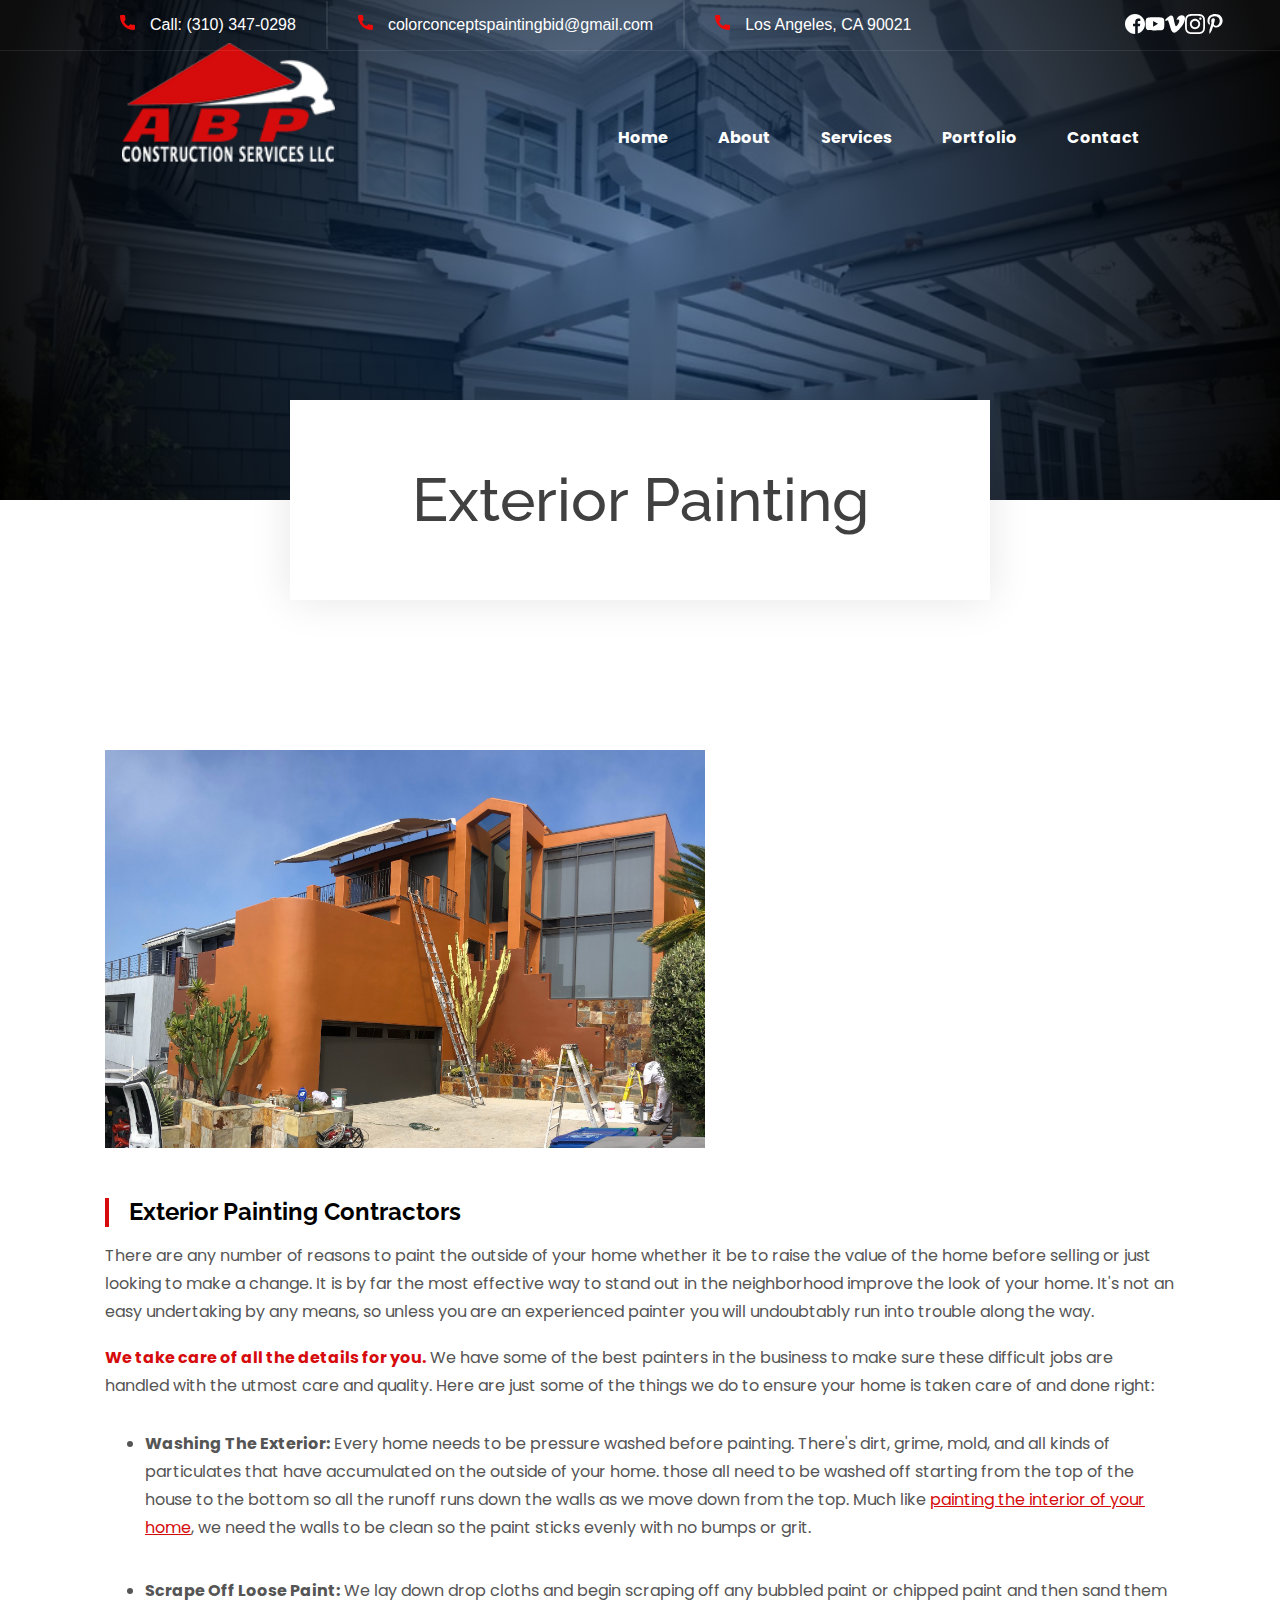
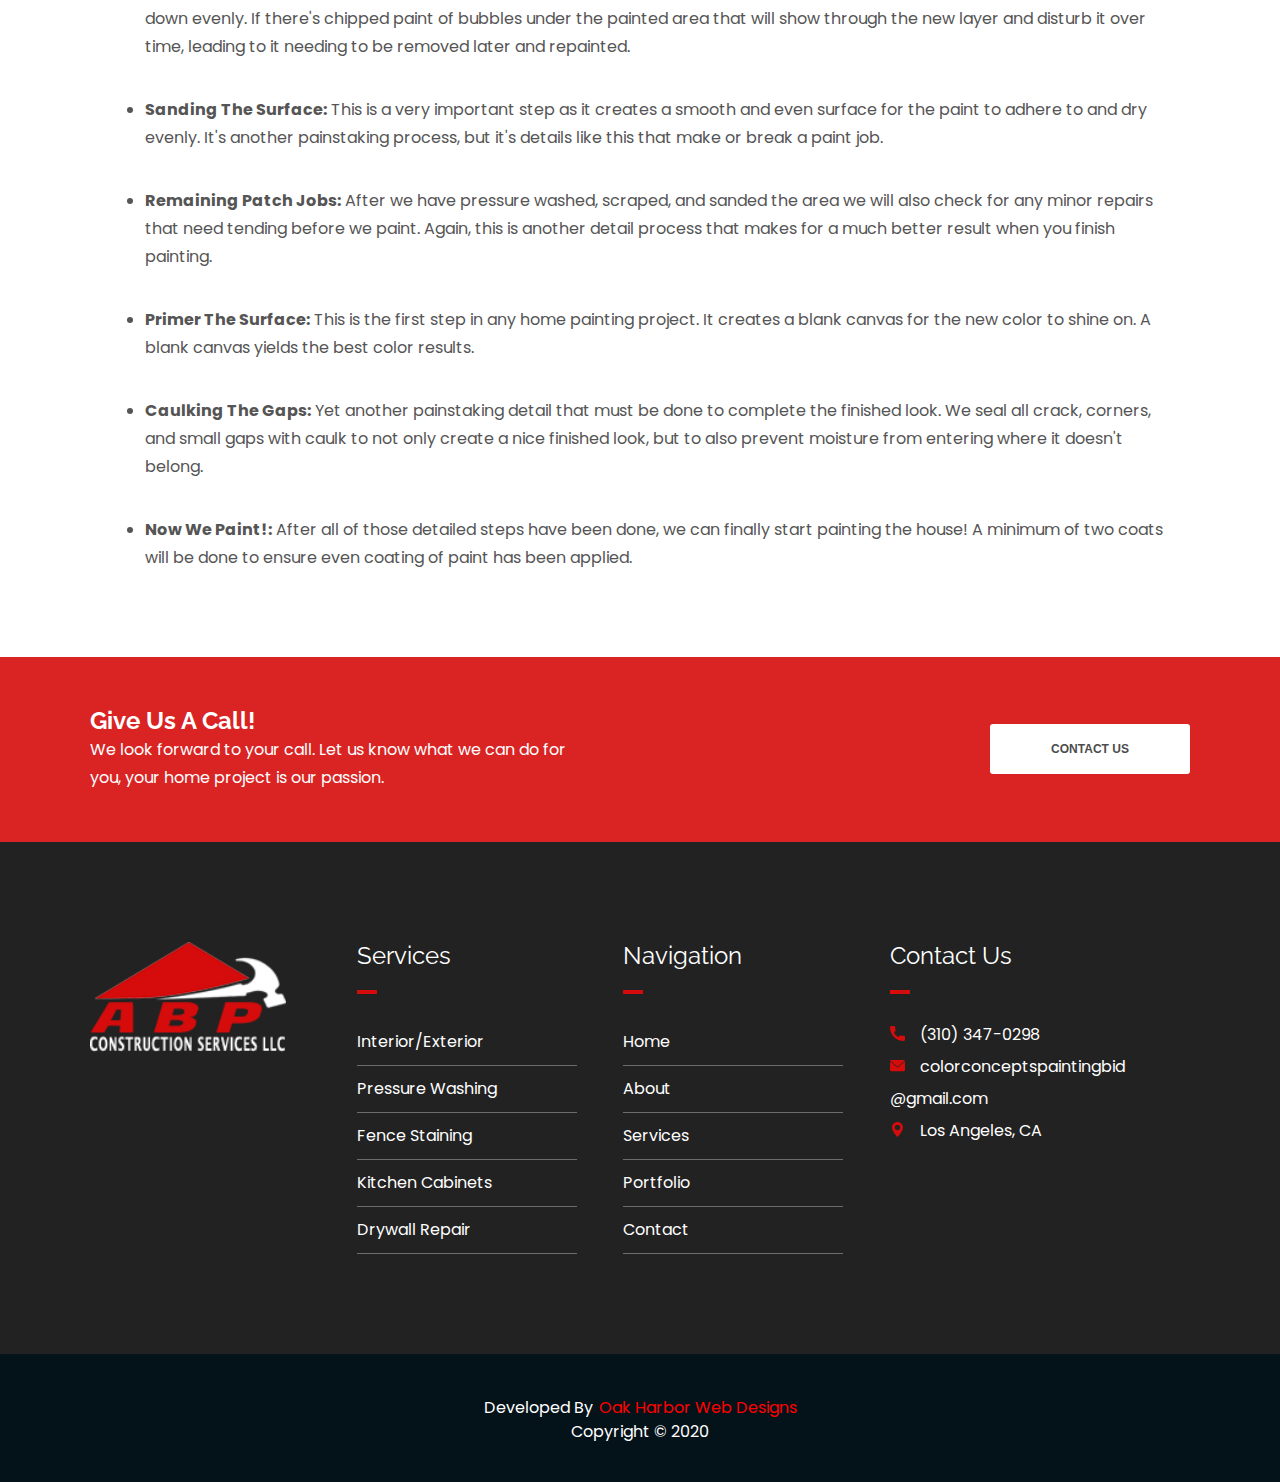
<file: html/services/exterior-home-painting.html>
<!DOCTYPE html>
<html lang="en">
<head>

    <!-- Global site tag (gtag.js) - Google Analytics -->
    <script async src="https://www.googletagmanager.com/gtag/js?id=UA-137702322-16"></script>
    <script>
    window.dataLayer = window.dataLayer || [];
    function gtag(){dataLayer.push(arguments);}
    gtag('js', new Date());

    gtag('config', 'UA-137702322-16');
    </script>

    <meta charset="UTF-8">
    <meta name="viewport" content="width=device-width, initial-scale=1.0">
    <meta name="description" content="Color Concepts Painting provides the best quality exterior painting services for both homes and businesses in Los Angeles County. 
    We offer free estimates with no obligation.">
    <meta name="keywords" content="exterior home painters los angeles, best exterior home painters los angeles, beach home exterior painting los angeles, beach house painter hermosa beach, 
    beach house painting redondo beach, beach house painters long beach los angeles, exterior home painting contractors long beach los angeles ca">

    <!--Favicons-->
    <link rel="apple-touch-icon" sizes="180x180" href="/apple-touch-icon.png">
    <link rel="icon" type="image/png" sizes="32x32" href="/favicon-32x32.png">
    <link rel="icon" type="image/png" sizes="16x16" href="/favicon-16x16.png">
    <link rel="manifest" href="/site.webmanifest">
    <meta name="msapplication-TileColor" content="#da532c">
    <meta name="theme-color" content="#ffffff">

    <!-- CSS -->
    <link rel="stylesheet" href="/css/core-styles.css">
    <link rel="stylesheet" href="/css/services-content.css">

    <!-- jQuery -->
    <script defer src="https://ajax.googleapis.com/ajax/libs/jquery/3.4.1/jquery.min.js"></script>

    <link href="https://fonts.googleapis.com/css2?family=Poppins:wght@100;200;300;400;500;600;700;800;900&family=Raleway:wght@100;200;300;400;500;600;700;800;900&display=swap" rel="stylesheet">

    <title>Exterior Painting Services | Color Concepts Painting | Los Angeles, CA</title>
</head>
<body>

    <a class="skip" aria-label="skip to main content" href="exterior-home-painting.html#main">Click To Skip To Main</a>

    <header>
        <!-- Desktop Navbar -->
        <div class="mobile-wrapper">
            <div class="mobile-nav container mobile-nav-container">
                <img id="mobile-logo" src="/images/company-logo-desktop.png" alt="mobile_company_logo" height="60"> 

                <!-- Hamburger Menu -->
                <button aria-label="open the menu" id="menu-button" class="hamburger hamburger--spring" onclick="toggleNav()" type="button">
                    <span aria-hidden="true" class="hamburger-box">
                        <span aria-hidden="true" class="hamburger-inner"></span>
                    </span>
                </button>
            </div>
        </div>

        <!-- ============================================ -->
        <!--                   NAVIGATION                 -->
        <!-- ============================================ -->

        <nav>
            <div class="background container">
                <div class="top-nav-strip container">
                    <span>Call: (310) 347-0298</span>
                    <span>colorconceptspaintingbid@gmail.com</span>
                    <span>Los Angeles, CA 90021</span>
                </div>
                <div class="social">
                    <a href="https://www.facebook.com/colorconcepts/"><svg aria-hidden="true" xmlns="http://www.w3.org/2000/svg" height="512px" viewBox="0 0 512 512" width="512px" class=""><g><path d="m297.277344 508.667969c-2.132813.347656-4.273438.667969-6.421875.960937 2.148437-.292968 4.289062-.613281 6.421875-.960937zm0 0" data-original="#000000" class="active-path" data-old_color="#000000" fill="#FFFFFF"/><path d="m302.398438 507.792969c-1.019532.1875-2.039063.359375-3.058594.535156 1.019531-.175781 2.039062-.347656 3.058594-.535156zm0 0" data-original="#000000" class="active-path" data-old_color="#000000" fill="#FFFFFF"/><path d="m285.136719 510.339844c-2.496094.28125-5.007813.53125-7.527344.742187 2.519531-.210937 5.03125-.460937 7.527344-.742187zm0 0" data-original="#000000" class="active-path" data-old_color="#000000" fill="#FFFFFF"/><path d="m290.054688 509.738281c-1.199219.160157-2.40625.308594-3.609376.449219 1.203126-.140625 2.410157-.289062 3.609376-.449219zm0 0" data-original="#000000" class="active-path" data-old_color="#000000" fill="#FFFFFF"/><path d="m309.367188 506.410156c-.898438.191406-1.800782.382813-2.703126.566406.902344-.183593 1.804688-.375 2.703126-.566406zm0 0" data-original="#000000" class="active-path" data-old_color="#000000" fill="#FFFFFF"/><path d="m326.664062 502.113281c-.726562.207031-1.453124.402344-2.179687.605469.726563-.203125 1.453125-.398438 2.179687-.605469zm0 0" data-original="#000000" class="active-path" data-old_color="#000000" fill="#FFFFFF"/><path d="m321.433594 503.542969c-.789063.207031-1.582032.417969-2.375.617187.792968-.199218 1.585937-.40625 2.375-.617187zm0 0" data-original="#000000" class="active-path" data-old_color="#000000" fill="#FFFFFF"/><path d="m314.589844 505.253906c-.835938.195313-1.679688.378906-2.523438.566406.84375-.1875 1.6875-.371093 2.523438-.566406zm0 0" data-original="#000000" class="active-path" data-old_color="#000000" fill="#FFFFFF"/><path d="m277.527344 511.089844c-1.347656.113281-2.695313.214844-4.046875.304687 1.351562-.089843 2.699219-.191406 4.046875-.304687zm0 0" data-original="#000000" class="active-path" data-old_color="#000000" fill="#FFFFFF"/><path d="m512 256c0-141.363281-114.636719-256-256-256s-256 114.636719-256 256 114.636719 256 256 256c1.503906 0 3-.03125 4.5-.058594v-199.285156h-55v-64.097656h55v-47.167969c0-54.703125 33.394531-84.476563 82.191406-84.476563 23.367188 0 43.453125 1.742188 49.308594 2.519532v57.171875h-33.648438c-26.546874 0-31.6875 12.617187-31.6875 31.128906v40.824219h63.476563l-8.273437 64.097656h-55.203126v189.453125c107.003907-30.675781 185.335938-129.257813 185.335938-246.109375zm0 0" data-original="#000000" class="active-path" data-old_color="#000000" fill="#FFFFFF"/><path d="m272.914062 511.429688c-2.664062.171874-5.339843.308593-8.023437.398437 2.683594-.089844 5.359375-.226563 8.023437-.398437zm0 0" data-original="#000000" class="active-path" data-old_color="#000000" fill="#FFFFFF"/><path d="m264.753906 511.835938c-1.414062.046874-2.832031.082031-4.25.105468 1.417969-.023437 2.835938-.058594 4.25-.105468zm0 0" data-original="#000000" class="active-path" data-old_color="#000000" fill="#FFFFFF"/></g> </svg></a>
                    <a href="https://www.youtube.com/channel/UCX7izkp4yLqSFaGRLiyJ61w/?guided_help_flow=5"><svg aria-hidden="true" xmlns="http://www.w3.org/2000/svg" height="512px" viewBox="-21 -117 682.66672 682" width="512px"><g><path d="m626.8125 64.035156c-7.375-27.417968-28.992188-49.03125-56.40625-56.414062-50.082031-13.703125-250.414062-13.703125-250.414062-13.703125s-200.324219 0-250.40625 13.183593c-26.886719 7.375-49.03125 29.519532-56.40625 56.933594-13.179688 50.078125-13.179688 153.933594-13.179688 153.933594s0 104.378906 13.179688 153.933594c7.382812 27.414062 28.992187 49.027344 56.410156 56.410156 50.605468 13.707031 250.410156 13.707031 250.410156 13.707031s200.324219 0 250.40625-13.183593c27.417969-7.378907 49.03125-28.992188 56.414062-56.40625 13.175782-50.082032 13.175782-153.933594 13.175782-153.933594s.527344-104.382813-13.183594-154.460938zm-370.601562 249.878906v-191.890624l166.585937 95.945312zm0 0" data-original="#000000" class="active-path" data-old_color="#000000" fill="#FFFFFF"/></g> </svg></a>
                    <a href="https://vimeo.com/colorconcepts"><svg aria-hidden="true" xmlns="http://www.w3.org/2000/svg" xmlns:xlink="http://www.w3.org/1999/xlink" version="1.1"  x="0px" y="0px" viewBox="0 0 512.011 512.011" style="enable-background:new 0 0 512.011 512.011;" xml:space="preserve" width="20px" height="20px"><g><g>
                        <g>
                            <path d="M293.792,152.808c58.304-35.008,89.728,14.336,59.84,70.112c-29.952,56-57.44,92.512-71.68,92.512    c-13.984,0-25.056-37.568-41.44-102.784c-16.8-67.552-16.8-189.344-87.072-175.52C87.008,50.248,0,154.248,0,154.248    l20.672,27.232c0,0,42.88-33.824,57.152-16.992c14.464,16.992,69.216,221.024,87.328,258.752    c15.808,33.056,59.68,76.672,107.616,45.568c48.384-31.296,208.096-167.68,236.704-329.056    C538.016-21.336,316.96,12.392,293.792,152.808z" data-original="#000000" class="active-path" data-old_color="#000000" fill="#FFFFFF"/>
                        </g>
                    </g></g> </svg></a>
                    <a href="https://www.instagram.com/colorconceptspainting/"><svg aria-hidden="true" xmlns="http://www.w3.org/2000/svg" height="512px" viewBox="0 0 511 511.9" width="512px" class=""><g><path d="m510.949219 150.5c-1.199219-27.199219-5.597657-45.898438-11.898438-62.101562-6.5-17.199219-16.5-32.597657-29.601562-45.398438-12.800781-13-28.300781-23.101562-45.300781-29.5-16.296876-6.300781-34.898438-10.699219-62.097657-11.898438-27.402343-1.300781-36.101562-1.601562-105.601562-1.601562s-78.199219.300781-105.5 1.5c-27.199219 1.199219-45.898438 5.601562-62.097657 11.898438-17.203124 6.5-32.601562 16.5-45.402343 29.601562-13 12.800781-23.097657 28.300781-29.5 45.300781-6.300781 16.300781-10.699219 34.898438-11.898438 62.097657-1.300781 27.402343-1.601562 36.101562-1.601562 105.601562s.300781 78.199219 1.5 105.5c1.199219 27.199219 5.601562 45.898438 11.902343 62.101562 6.5 17.199219 16.597657 32.597657 29.597657 45.398438 12.800781 13 28.300781 23.101562 45.300781 29.5 16.300781 6.300781 34.898438 10.699219 62.101562 11.898438 27.296876 1.203124 36 1.5 105.5 1.5s78.199219-.296876 105.5-1.5c27.199219-1.199219 45.898438-5.597657 62.097657-11.898438 34.402343-13.300781 61.601562-40.5 74.902343-74.898438 6.296876-16.300781 10.699219-34.902343 11.898438-62.101562 1.199219-27.300781 1.5-36 1.5-105.5s-.101562-78.199219-1.300781-105.5zm-46.097657 209c-1.101562 25-5.300781 38.5-8.800781 47.5-8.601562 22.300781-26.300781 40-48.601562 48.601562-9 3.5-22.597657 7.699219-47.5 8.796876-27 1.203124-35.097657 1.5-103.398438 1.5s-76.5-.296876-103.402343-1.5c-25-1.097657-38.5-5.296876-47.5-8.796876-11.097657-4.101562-21.199219-10.601562-29.398438-19.101562-8.5-8.300781-15-18.300781-19.101562-29.398438-3.5-9-7.699219-22.601562-8.796876-47.5-1.203124-27-1.5-35.101562-1.5-103.402343s.296876-76.5 1.5-103.398438c1.097657-25 5.296876-38.5 8.796876-47.5 4.101562-11.101562 10.601562-21.199219 19.203124-29.402343 8.296876-8.5 18.296876-15 29.398438-19.097657 9-3.5 22.601562-7.699219 47.5-8.800781 27-1.199219 35.101562-1.5 103.398438-1.5 68.402343 0 76.5.300781 103.402343 1.5 25 1.101562 38.5 5.300781 47.5 8.800781 11.097657 4.097657 21.199219 10.597657 29.398438 19.097657 8.5 8.300781 15 18.300781 19.101562 29.402343 3.5 9 7.699219 22.597657 8.800781 47.5 1.199219 27 1.5 35.097657 1.5 103.398438s-.300781 76.300781-1.5 103.300781zm0 0" data-original="#000000" class="active-path" data-old_color="#000000" fill="#FFFFFF"/><path d="m256.449219 124.5c-72.597657 0-131.5 58.898438-131.5 131.5s58.902343 131.5 131.5 131.5c72.601562 0 131.5-58.898438 131.5-131.5s-58.898438-131.5-131.5-131.5zm0 216.800781c-47.097657 0-85.300781-38.199219-85.300781-85.300781s38.203124-85.300781 85.300781-85.300781c47.101562 0 85.300781 38.199219 85.300781 85.300781s-38.199219 85.300781-85.300781 85.300781zm0 0" data-original="#000000" class="active-path" data-old_color="#000000" fill="#FFFFFF"/><path d="m423.851562 119.300781c0 16.953125-13.746093 30.699219-30.703124 30.699219-16.953126 0-30.699219-13.746094-30.699219-30.699219 0-16.957031 13.746093-30.699219 30.699219-30.699219 16.957031 0 30.703124 13.742188 30.703124 30.699219zm0 0" data-original="#000000" class="active-path" data-old_color="#000000" fill="#FFFFFF"/></g> </svg></a>
                    <a href="https://www.pinterest.com/colorconceptspainting/pins/"><svg aria-hidden="true" xmlns="http://www.w3.org/2000/svg" viewBox="-62 0 512 512" width="512px" height="512px"><g><path d="m60.945312 278.21875c.640626-1.597656 7.050782-26.230469 7.5-27.898438-10.007812-15.058593-21.125-64.371093-12.597656-104.398437 9.199219-58.730469 71.4375-87.601563 130.199219-87.601563v-.109374c73.570313.046874 128.640625 40.980468 128.699219 111.476562.046875 55.179688-33.195313 128.117188-89.957032 128.117188-.015624 0-.027343 0-.042968 0-20.257813 0-45.90625-9.1875-52.632813-18.210938-7.761719-10.398438-9.667969-23.230469-5.566406-36.941406 10.050781-32.082032 22.867187-70.511719 24.363281-96.136719 1.386719-24.183594-15.773437-39.917969-38.027344-39.917969-16.746093 0-38.496093 9.726563-49.335937 37.058594-8.953125 22.707031-8.761719 46.480469.585937 72.671875 3.644532 10.238281-16.15625 76.984375-22.5 98.71875-15.761718 53.992187-37.339843 122.304687-32.726562 160.347656l4.453125 36.605469 22.367187-29.3125c30.953126-40.519531 62.957032-145.332031 71.484376-170.835938 25.210937 32.648438 77.710937 33.585938 83.832031 33.585938 75.183593 0 160.4375-74.65625 158.019531-178.5625-2.121094-91.121094-68.808594-166.875-188.632812-166.875v.117188c-113.976563 0-180.5 60.835937-196.785157 137.703124-14.914062 71.273438 18.253907 125.519532 57.300781 140.398438zm0 0" data-original="#000000" class="active-path" data-old_color="#000000" fill="#FFFFFF"/></g> </svg></a>
                </div>
            </div>
            <div class="line"></div>
            <div class="navbar-menu">
                <div class="navbar-menu">
                    <img class="nav-keep" src="/images/company-logo-desktop.png" alt="compnay logo" width="100">
                    <div id="side-menu" class=" side-nav">
                        <ul id="on-top" class="navbar-links">
                            <li class="nav-li"><a href="/index.html">Home</a></li>
                            <li class="nav-li"><a href="/html/about.html">About</a></li>
                            <li class="nav-li"><a class="active-menu" href="/html/services.html">Services</a></li>
                            <li class="nav-li"><a href="/html/portfolio.html">Portfolio</a></li>
                            <li class="nav-li"><a href="/html/contact.html">Contact</a></li>
                        </ul>
                    </div>
                </div>
            </div>
        </nav>
    </header>

    <main id="main">

    <!-- ============================================ -->
    <!--                    LANDING                   -->
    <!-- ============================================ -->

    <section id="hero">
        <div id="dark"></div>
        <div class="container">
            <div class="about-box">
                <h1>Exterior Painting</h1>
            </div>
        </div>
    </section>

    <!-- ============================================ -->
    <!--                    CONTENT                   -->
    <!-- ============================================ -->

    <section id="content" class="section">
        <div class="container">
            <div class="content-container">
                <h3>Exterior Painting Contractors</h3>
                <p>There are any number of reasons to paint the outside of your home whether it be to raise the value of the home before selling or just 
                   looking to make a change.  It is by far the most effective way to stand out in the neighborhood improve the look of your home.  It's not an 
                   easy undertaking by any means, so unless you are an experienced painter you will undoubtably run into trouble along the way.
                </p><br>
                <p>
                   <span>We take care of all the details for you.</span>  We have some of the best painters in the business to make sure these difficult jobs 
                   are handled with the utmost care and quality.  Here are just some of the things we do to ensure your home is taken care of and done right:
                </p>
                <ul>
                    <li>
                        <p><strong>Washing The Exterior:</strong> Every home needs to be pressure washed before painting.  There's dirt, grime, mold, and all kinds of particulates that 
                            have accumulated on the outside of your home.  those all need to be washed off starting from the top of the house to the bottom so all the runoff 
                            runs down the walls as we move down from the top.  Much like <a href="/html/services/interior-home-painting.html">painting the interior of your home</a>, we need 
                            the walls to be clean so the paint sticks evenly with no bumps or grit.
                        </p>
                    </li>
                    <li>
                        <p><strong>Scrape Off Loose Paint:</strong> We lay down drop cloths and begin scraping off any bubbled paint or chipped paint and then sand them down evenly.  If there's 
                        chipped paint of bubbles under the painted area that will show through the new layer and disturb it over time, leading to it needing to be removed later and repainted.</p>
                    </li>
                    <li>
                        <p><strong>Sanding The Surface:</strong> This is a very important step as it creates a smooth and even surface for the paint to adhere to and dry evenly.  It's another painstaking 
                        process, but it's details like this that make or break a paint job.</p>
                    </li>
                    <li>
                        <p><strong>Remaining Patch Jobs:</strong> After we have pressure washed, scraped, and sanded the area we will also check for any minor repairs that need tending before we paint.  Again, 
                        this is another detail process that makes for a much better result when you finish painting.</p>
                    </li>
                    <li>
                        <p><strong>Primer The Surface:</strong> This is the first step in any home painting project. It creates a blank canvas for the new color to shine on.  A blank canvas yields the best color results.</p>
                    </li>
                    <li>
                        <p><strong>Caulking The Gaps:</strong> Yet another painstaking detail that must be done to complete the finished look.  We seal all crack, corners, and small gaps 
                        with caulk to not only create a nice finished look, but to also prevent moisture from entering where it doesn't belong.</p>
                    </li>
                    <li>
                        <p><strong>Now We Paint!:</strong> After all of those detailed steps have been done, we can finally start painting the house!  A minimum of two coats will be done to ensure even coating of paint 
                        has been applied.</p>
                    </li>
                </ul>
            </div>
            <img src="/images/image-8.jpeg" alt="orange-brown garage door">
        </div>
    </section>

    <!-- ============================================ -->
    <!--                   CONTACT US                 -->
    <!-- ============================================ -->

    <section id="contact-strip">
        <div class="contact-group">
            <div class="top">
                <h2>Give Us A Call!</h2>
                <p>We look forward to your call.  Let us know what we can do for you, your home project is our passion.</p>
            </div>
            <button class="button-solid contact-button" onclick="location.href='contact.html'" type="button">
                CONTACT US
            </button>
        </div>
    </section>

    </main>

    <!-- ============================================ -->
    <!--                     FOOTER                   -->
    <!-- ============================================ -->
    
    <footer>
        <div class="footer-container container">
            <div class="footer-item item-4">
                <img src="/images/company-logo-desktop.png" alt="color concepts logo">
            </div>
            <div class="footer-item item-2">
                <h2>Services</h2>
                <div aria-hidden="true" class="line"></div>
                <div class="item-content">
                    <p>Interior/Exterior</p>
                    <p>Pressure Washing</p>
                    <p>Fence Staining</p>
                    <p>Kitchen Cabinets</p>
                    <p>Drywall Repair</p>
                </div>
            </div>
            <div class="footer-item item-3">
                <h2>Navigation</h2>
                <div aria-hidden="true" class="line"></div>
                <div class="item-content">
                    <p><a href="index.html">Home</a></p>
                    <p><a href="/html/about.html">About</a></p>
                    <p><a href="/html/services.html">Services</a></p>
                    <p><a href="/html/portfolio.html">Portfolio</a></p>
                    <p><a href="/html/contact.html">Contact</a></p>
                </div>
            </div>
            <div class="footer-item item-1">
                <h2>Contact Us</h2>
                <div aria-hidden="true" class="line"></div>
                <div class="item-content">
                    <p><svg aria-hidden="true" xmlns="http://www.w3.org/2000/svg" xmlns:xlink="http://www.w3.org/1999/xlink" version="1.1" x="0px" y="0px" viewBox="0 0 384 384" style="enable-background:new 0 0 384 384;" xml:space="preserve" width="15px" height="15px" class=""><g><g>
                        <g>
                            <path d="M353.188,252.052c-23.51,0-46.594-3.677-68.469-10.906c-10.719-3.656-23.896-0.302-30.438,6.417l-43.177,32.594    c-50.073-26.729-80.917-57.563-107.281-107.26l31.635-42.052c8.219-8.208,11.167-20.198,7.635-31.448    c-7.26-21.99-10.948-45.063-10.948-68.583C132.146,13.823,118.323,0,101.333,0H30.813C13.823,0,0,13.823,0,30.813    C0,225.563,158.438,384,353.188,384c16.99,0,30.813-13.823,30.813-30.813v-70.323C384,265.875,370.177,252.052,353.188,252.052z" data-original="#000000" class="active-path" data-old_color="#000000" fill="var(--primary)"/>
                        </g>
                    </g></g> </svg>(310) 347-0298</p>
                    <p><svg aria-hidden="true" xmlns="http://www.w3.org/2000/svg" xmlns:xlink="http://www.w3.org/1999/xlink" version="1.1"  x="0px" y="0px" viewBox="0 0 512 512" style="enable-background:new 0 0 512 512;" xml:space="preserve" width="512px" height="512px" class=""><g><g>
                        <g>
                            <g>
                                <path d="M10.688,95.156C80.958,154.667,204.26,259.365,240.5,292.01c4.865,4.406,10.083,6.646,15.5,6.646     c5.406,0,10.615-2.219,15.469-6.604c36.271-32.677,159.573-137.385,229.844-196.896c4.375-3.698,5.042-10.198,1.5-14.719     C494.625,69.99,482.417,64,469.333,64H42.667c-13.083,0-25.292,5.99-33.479,16.438C5.646,84.958,6.313,91.458,10.688,95.156z" data-original="#000000" class="active-path" data-old_color="#000000" fill="var(--primary)"/>
                                <path d="M505.813,127.406c-3.781-1.76-8.229-1.146-11.375,1.542C416.51,195.01,317.052,279.688,285.76,307.885     c-17.563,15.854-41.938,15.854-59.542-0.021c-33.354-30.052-145.042-125-208.656-178.917c-3.167-2.688-7.625-3.281-11.375-1.542     C2.417,129.156,0,132.927,0,137.083v268.25C0,428.865,19.135,448,42.667,448h426.667C492.865,448,512,428.865,512,405.333     v-268.25C512,132.927,509.583,129.146,505.813,127.406z" data-original="#000000" class="active-path" data-old_color="#000000" fill="var(--primary)"/>
                            </g>
                        </g>
                    </g></g> </svg>colorconceptspaintingbid<br>@gmail.com</p>
                    <p><svg aria-hidden="true" xmlns="http://www.w3.org/2000/svg" xmlns:xlink="http://www.w3.org/1999/xlink" version="1.1"  x="0px" y="0px" viewBox="0 0 512 512" style="enable-background:new 0 0 512 512;" xml:space="preserve" width="512px" height="512px"><g><g>
                        <g>
                            <path d="M256,0C153.755,0,70.573,83.182,70.573,185.426c0,126.888,165.939,313.167,173.004,321.035    c6.636,7.391,18.222,7.378,24.846,0c7.065-7.868,173.004-194.147,173.004-321.035C441.425,83.182,358.244,0,256,0z M256,278.719    c-51.442,0-93.292-41.851-93.292-93.293S204.559,92.134,256,92.134s93.291,41.851,93.291,93.293S307.441,278.719,256,278.719z" data-original="#000000" class="active-path" data-old_color="#000000" fill="var(--primary)"/>
                        </g>
                    </g></g> </svg>Los Angeles, CA</p>
                </div>
            </div>
        </div>
        <div class="branding">
            <p class="container">Developed By <a href="https://www.oakharborwebdesigns.com/"> Oak Harbor Web Designs</a></p>
            <p class="container">Copyright &copy; 2020</p>
        </div>
    </footer>

    <script>
        var ba = ["MSIE","Trident","Edge"];
        var b, ua = navigator.userAgent;
        for(var i=0; i < ba.length; i++){
            if( ua.indexOf(ba[i]) > -1 ){
                b = ba[i];
                break;
            }
        }
        if(b == "MSIE" || b == "Trident" || b == "Edge"){
            b = "Internet Explorer";
            alert("You are using the " + b + " browser and this browser is incompatible with this website and many others.  Please open this page in a different browser, either Chrome or Firefox.  Thank you!");
        }
    </script>

    <script defer src="/app.js"></script>
</body>
</html>
</file>
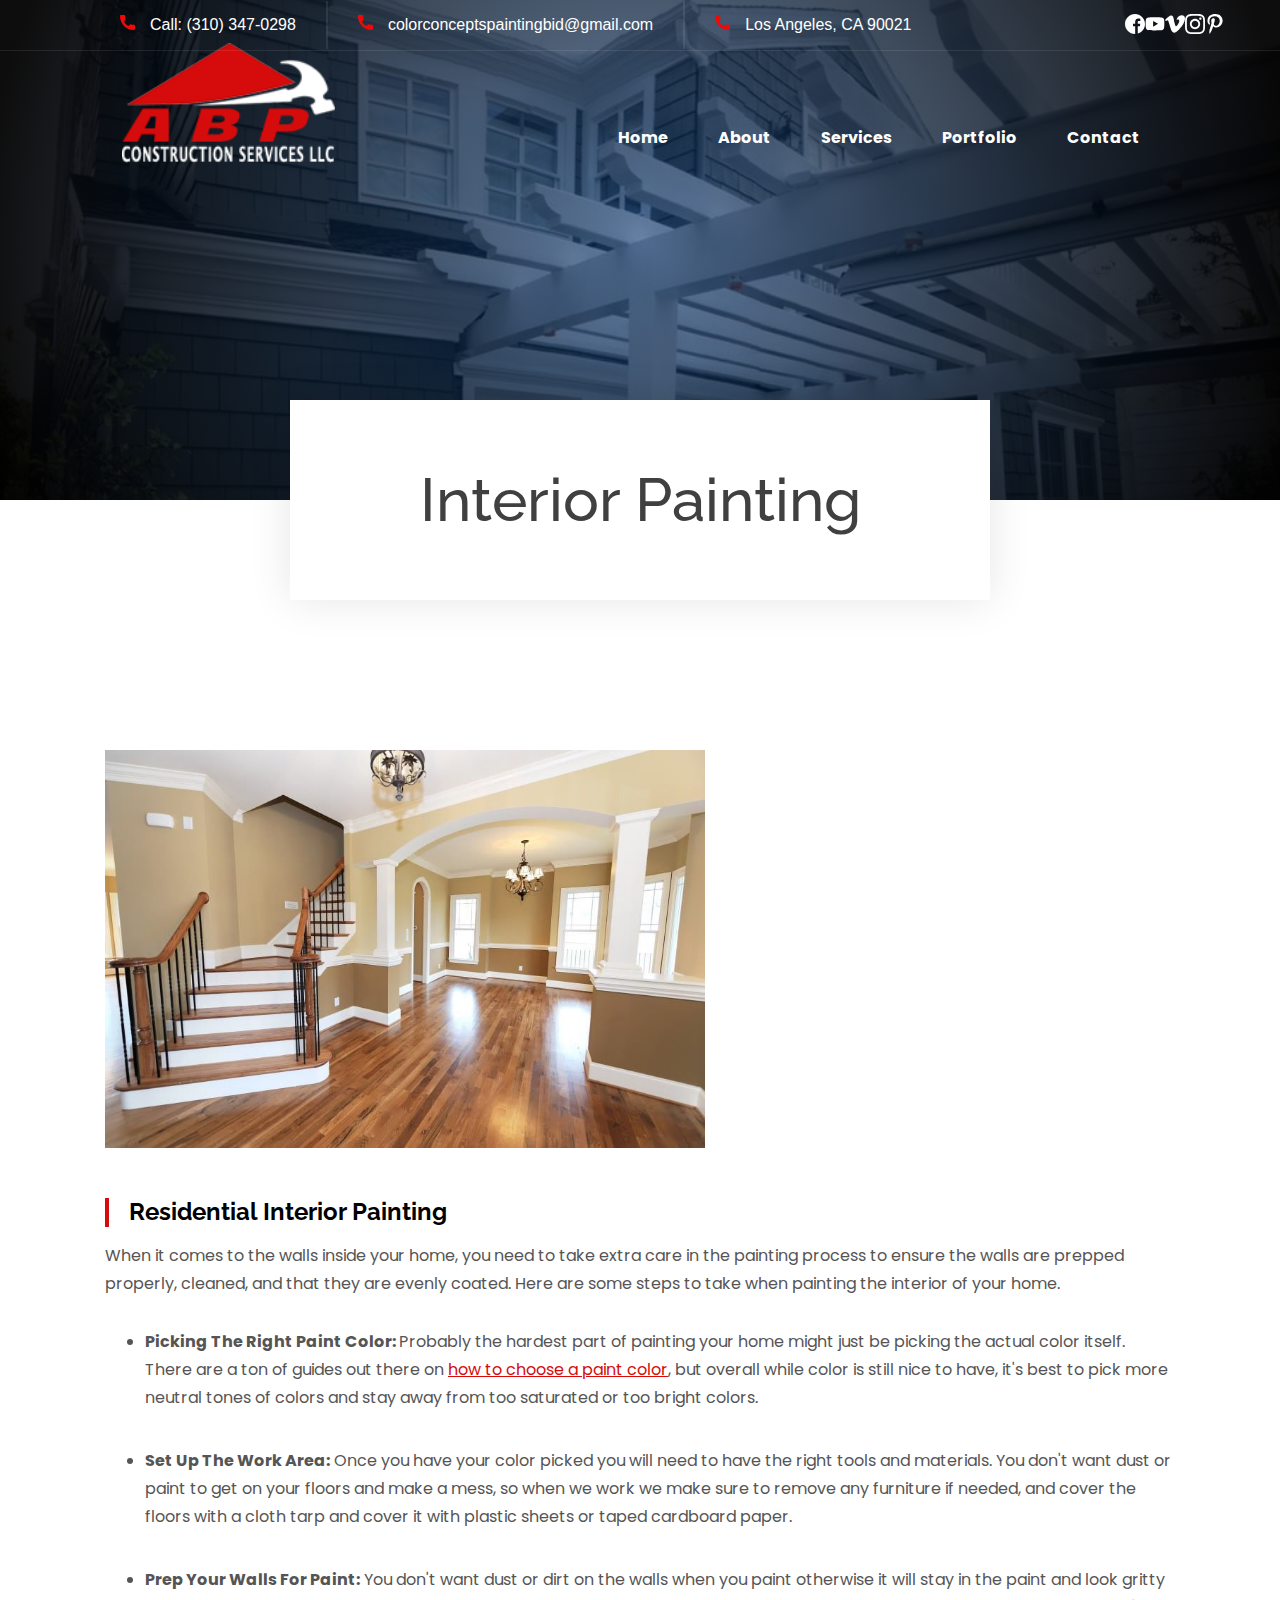
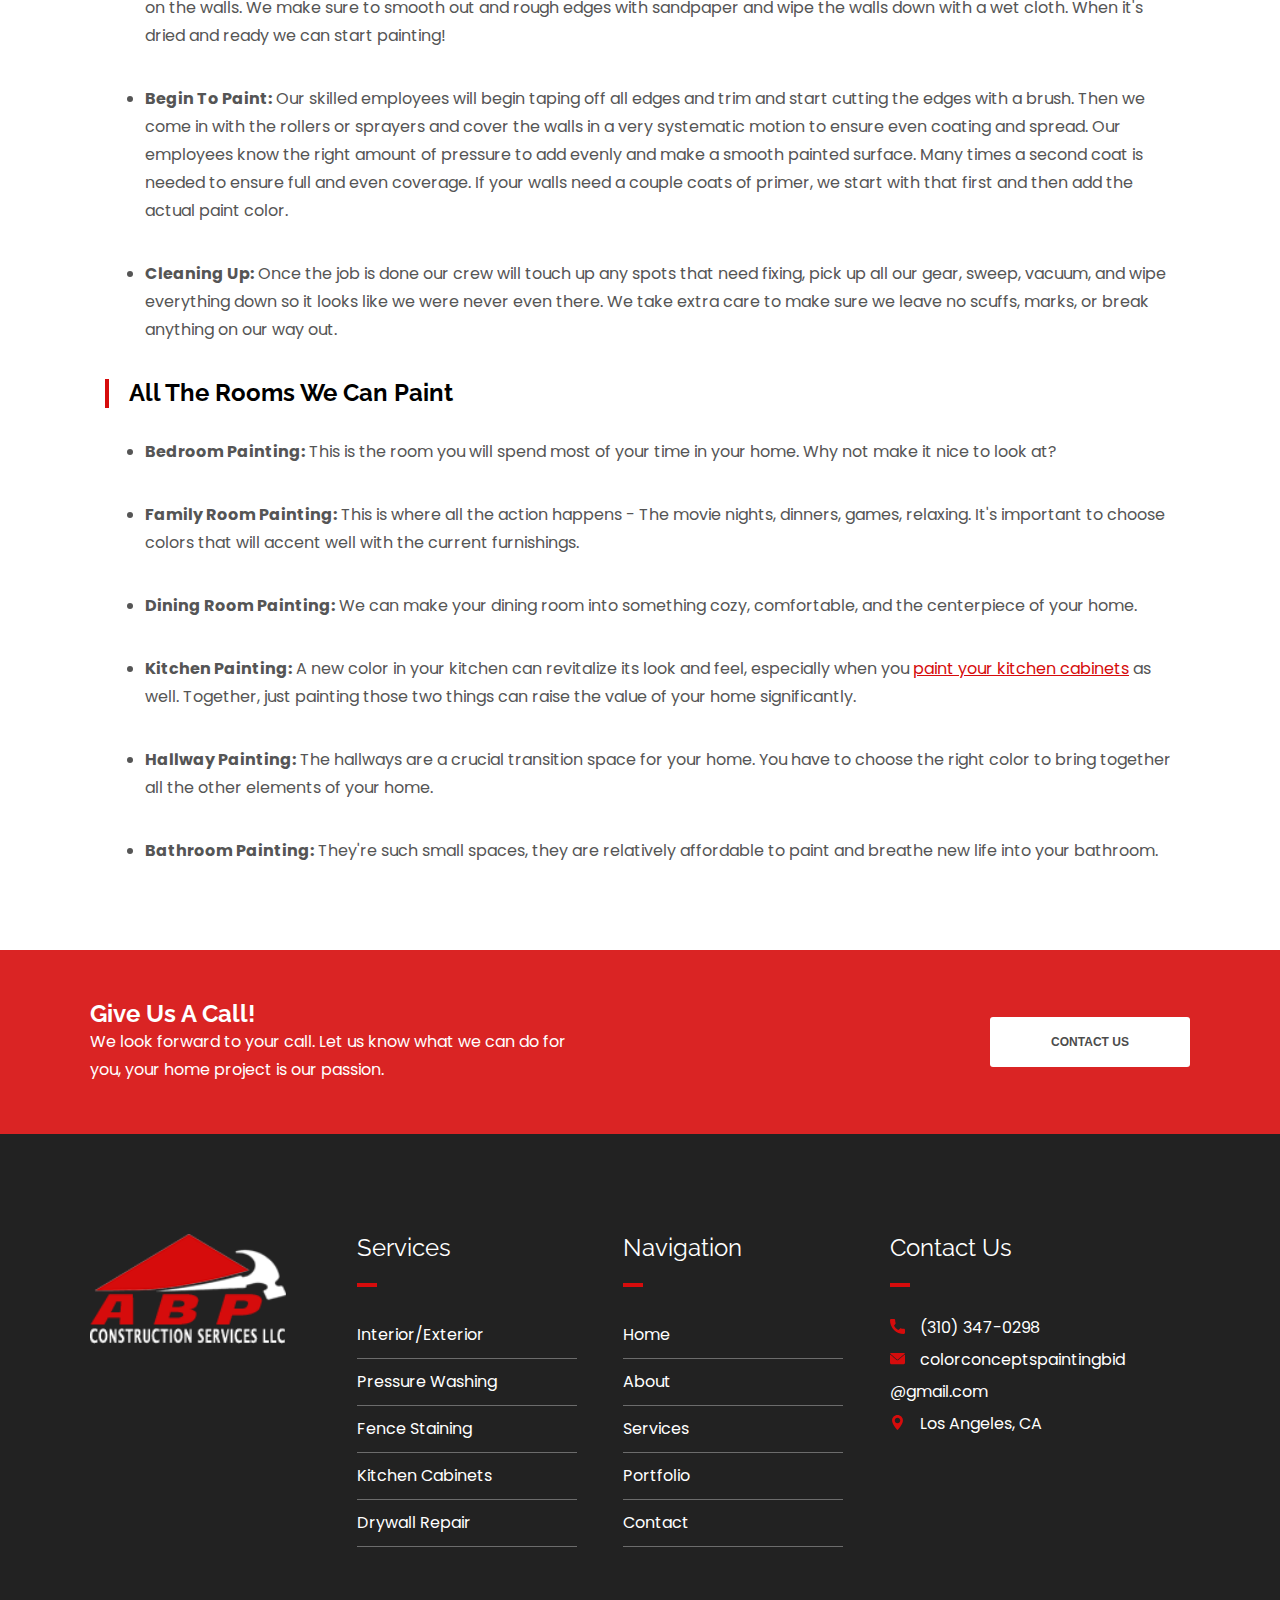
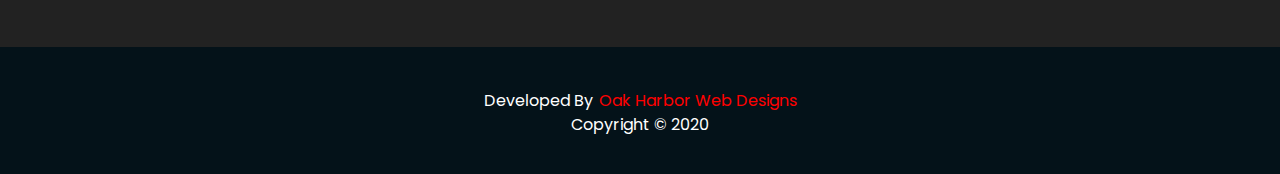
<file: html/services/interior-home-painting.html>
<!DOCTYPE html>
<html lang="en">
<head>

    <!-- Global site tag (gtag.js) - Google Analytics -->
    <script async src="https://www.googletagmanager.com/gtag/js?id=UA-137702322-16"></script>
    <script>
    window.dataLayer = window.dataLayer || [];
    function gtag(){dataLayer.push(arguments);}
    gtag('js', new Date());

    gtag('config', 'UA-137702322-16');
    </script>

    <meta charset="UTF-8">
    <meta name="viewport" content="width=device-width, initial-scale=1.0">
    <meta name="description" content="Color Concepts Painting has over 25 years of painting home interiors for both residential and commercial businesses in Los Angeles County. 
    We offer free estimates with no obligation.">
    <meta name="keywords" content="residential home painters los angeles, wall painting contractors la, painting contractors los angeles, interior 
    home painters los angeles, best home painters los angeles, beach home painters redono beach ca, beach home painting contractors hermosa beach ca,
    interior home painting contractors redondo beach ca">

    <!--Favicons-->
    <link rel="apple-touch-icon" sizes="180x180" href="/apple-touch-icon.png">
    <link rel="icon" type="image/png" sizes="32x32" href="/favicon-32x32.png">
    <link rel="icon" type="image/png" sizes="16x16" href="/favicon-16x16.png">
    <link rel="manifest" href="/site.webmanifest">
    <meta name="msapplication-TileColor" content="#da532c">
    <meta name="theme-color" content="#ffffff">

    <!-- CSS -->
    <link rel="stylesheet" href="/css/core-styles.css">
    <link rel="stylesheet" href="/css/services-content.css">

    <!-- jQuery -->
    <script defer src="https://ajax.googleapis.com/ajax/libs/jquery/3.4.1/jquery.min.js"></script>

    <link href="https://fonts.googleapis.com/css2?family=Poppins:wght@100;200;300;400;500;600;700;800;900&family=Raleway:wght@100;200;300;400;500;600;700;800;900&display=swap" rel="stylesheet">

    <title>Interior Painting Services | Color Concepts Painting | Los Angeles, CA</title>
</head>
<body>

    <a class="skip" aria-label="skip to main content" href="interior-home-painting.html#main">Click To Skip To Main</a>
    
    <header>
        <!-- Desktop Navbar -->
        <div class="mobile-wrapper">
            <div class="mobile-nav container mobile-nav-container">
                <img id="mobile-logo" src="/images/company-logo-desktop.png" alt="mobile_company_logo" height="60"> 

                <!-- Hamburger Menu -->
                <button aria-label="open the menu" id="menu-button" class="hamburger hamburger--spring" onclick="toggleNav()" type="button">
                    <span aria-hidden="true" class="hamburger-box">
                        <span aria-hidden="true" class="hamburger-inner"></span>
                    </span>
                </button>
            </div>
        </div>

        <!-- ============================================ -->
        <!--                   NAVIGATION                 -->
        <!-- ============================================ -->

        <nav>
            <div class="background container">
                <div class="top-nav-strip container">
                    <span>Call: (310) 347-0298</span>
                    <span>colorconceptspaintingbid@gmail.com</span>
                    <span>Los Angeles, CA 90021</span>
                </div>
                <div class="social">
                    <a href="https://www.facebook.com/colorconcepts/"><svg aria-hidden="true" xmlns="http://www.w3.org/2000/svg" height="512px" viewBox="0 0 512 512" width="512px" class=""><g><path d="m297.277344 508.667969c-2.132813.347656-4.273438.667969-6.421875.960937 2.148437-.292968 4.289062-.613281 6.421875-.960937zm0 0" data-original="#000000" class="active-path" data-old_color="#000000" fill="#FFFFFF"/><path d="m302.398438 507.792969c-1.019532.1875-2.039063.359375-3.058594.535156 1.019531-.175781 2.039062-.347656 3.058594-.535156zm0 0" data-original="#000000" class="active-path" data-old_color="#000000" fill="#FFFFFF"/><path d="m285.136719 510.339844c-2.496094.28125-5.007813.53125-7.527344.742187 2.519531-.210937 5.03125-.460937 7.527344-.742187zm0 0" data-original="#000000" class="active-path" data-old_color="#000000" fill="#FFFFFF"/><path d="m290.054688 509.738281c-1.199219.160157-2.40625.308594-3.609376.449219 1.203126-.140625 2.410157-.289062 3.609376-.449219zm0 0" data-original="#000000" class="active-path" data-old_color="#000000" fill="#FFFFFF"/><path d="m309.367188 506.410156c-.898438.191406-1.800782.382813-2.703126.566406.902344-.183593 1.804688-.375 2.703126-.566406zm0 0" data-original="#000000" class="active-path" data-old_color="#000000" fill="#FFFFFF"/><path d="m326.664062 502.113281c-.726562.207031-1.453124.402344-2.179687.605469.726563-.203125 1.453125-.398438 2.179687-.605469zm0 0" data-original="#000000" class="active-path" data-old_color="#000000" fill="#FFFFFF"/><path d="m321.433594 503.542969c-.789063.207031-1.582032.417969-2.375.617187.792968-.199218 1.585937-.40625 2.375-.617187zm0 0" data-original="#000000" class="active-path" data-old_color="#000000" fill="#FFFFFF"/><path d="m314.589844 505.253906c-.835938.195313-1.679688.378906-2.523438.566406.84375-.1875 1.6875-.371093 2.523438-.566406zm0 0" data-original="#000000" class="active-path" data-old_color="#000000" fill="#FFFFFF"/><path d="m277.527344 511.089844c-1.347656.113281-2.695313.214844-4.046875.304687 1.351562-.089843 2.699219-.191406 4.046875-.304687zm0 0" data-original="#000000" class="active-path" data-old_color="#000000" fill="#FFFFFF"/><path d="m512 256c0-141.363281-114.636719-256-256-256s-256 114.636719-256 256 114.636719 256 256 256c1.503906 0 3-.03125 4.5-.058594v-199.285156h-55v-64.097656h55v-47.167969c0-54.703125 33.394531-84.476563 82.191406-84.476563 23.367188 0 43.453125 1.742188 49.308594 2.519532v57.171875h-33.648438c-26.546874 0-31.6875 12.617187-31.6875 31.128906v40.824219h63.476563l-8.273437 64.097656h-55.203126v189.453125c107.003907-30.675781 185.335938-129.257813 185.335938-246.109375zm0 0" data-original="#000000" class="active-path" data-old_color="#000000" fill="#FFFFFF"/><path d="m272.914062 511.429688c-2.664062.171874-5.339843.308593-8.023437.398437 2.683594-.089844 5.359375-.226563 8.023437-.398437zm0 0" data-original="#000000" class="active-path" data-old_color="#000000" fill="#FFFFFF"/><path d="m264.753906 511.835938c-1.414062.046874-2.832031.082031-4.25.105468 1.417969-.023437 2.835938-.058594 4.25-.105468zm0 0" data-original="#000000" class="active-path" data-old_color="#000000" fill="#FFFFFF"/></g> </svg></a>
                    <a href="https://www.youtube.com/channel/UCX7izkp4yLqSFaGRLiyJ61w/?guided_help_flow=5"><svg aria-hidden="true" xmlns="http://www.w3.org/2000/svg" height="512px" viewBox="-21 -117 682.66672 682" width="512px"><g><path d="m626.8125 64.035156c-7.375-27.417968-28.992188-49.03125-56.40625-56.414062-50.082031-13.703125-250.414062-13.703125-250.414062-13.703125s-200.324219 0-250.40625 13.183593c-26.886719 7.375-49.03125 29.519532-56.40625 56.933594-13.179688 50.078125-13.179688 153.933594-13.179688 153.933594s0 104.378906 13.179688 153.933594c7.382812 27.414062 28.992187 49.027344 56.410156 56.410156 50.605468 13.707031 250.410156 13.707031 250.410156 13.707031s200.324219 0 250.40625-13.183593c27.417969-7.378907 49.03125-28.992188 56.414062-56.40625 13.175782-50.082032 13.175782-153.933594 13.175782-153.933594s.527344-104.382813-13.183594-154.460938zm-370.601562 249.878906v-191.890624l166.585937 95.945312zm0 0" data-original="#000000" class="active-path" data-old_color="#000000" fill="#FFFFFF"/></g> </svg></a>
                    <a href="https://vimeo.com/colorconcepts"><svg aria-hidden="true" xmlns="http://www.w3.org/2000/svg" xmlns:xlink="http://www.w3.org/1999/xlink" version="1.1"  x="0px" y="0px" viewBox="0 0 512.011 512.011" style="enable-background:new 0 0 512.011 512.011;" xml:space="preserve" width="20px" height="20px"><g><g>
                        <g>
                            <path d="M293.792,152.808c58.304-35.008,89.728,14.336,59.84,70.112c-29.952,56-57.44,92.512-71.68,92.512    c-13.984,0-25.056-37.568-41.44-102.784c-16.8-67.552-16.8-189.344-87.072-175.52C87.008,50.248,0,154.248,0,154.248    l20.672,27.232c0,0,42.88-33.824,57.152-16.992c14.464,16.992,69.216,221.024,87.328,258.752    c15.808,33.056,59.68,76.672,107.616,45.568c48.384-31.296,208.096-167.68,236.704-329.056    C538.016-21.336,316.96,12.392,293.792,152.808z" data-original="#000000" class="active-path" data-old_color="#000000" fill="#FFFFFF"/>
                        </g>
                    </g></g> </svg></a>
                    <a href="https://www.instagram.com/colorconceptspainting/"><svg aria-hidden="true" xmlns="http://www.w3.org/2000/svg" height="512px" viewBox="0 0 511 511.9" width="512px" class=""><g><path d="m510.949219 150.5c-1.199219-27.199219-5.597657-45.898438-11.898438-62.101562-6.5-17.199219-16.5-32.597657-29.601562-45.398438-12.800781-13-28.300781-23.101562-45.300781-29.5-16.296876-6.300781-34.898438-10.699219-62.097657-11.898438-27.402343-1.300781-36.101562-1.601562-105.601562-1.601562s-78.199219.300781-105.5 1.5c-27.199219 1.199219-45.898438 5.601562-62.097657 11.898438-17.203124 6.5-32.601562 16.5-45.402343 29.601562-13 12.800781-23.097657 28.300781-29.5 45.300781-6.300781 16.300781-10.699219 34.898438-11.898438 62.097657-1.300781 27.402343-1.601562 36.101562-1.601562 105.601562s.300781 78.199219 1.5 105.5c1.199219 27.199219 5.601562 45.898438 11.902343 62.101562 6.5 17.199219 16.597657 32.597657 29.597657 45.398438 12.800781 13 28.300781 23.101562 45.300781 29.5 16.300781 6.300781 34.898438 10.699219 62.101562 11.898438 27.296876 1.203124 36 1.5 105.5 1.5s78.199219-.296876 105.5-1.5c27.199219-1.199219 45.898438-5.597657 62.097657-11.898438 34.402343-13.300781 61.601562-40.5 74.902343-74.898438 6.296876-16.300781 10.699219-34.902343 11.898438-62.101562 1.199219-27.300781 1.5-36 1.5-105.5s-.101562-78.199219-1.300781-105.5zm-46.097657 209c-1.101562 25-5.300781 38.5-8.800781 47.5-8.601562 22.300781-26.300781 40-48.601562 48.601562-9 3.5-22.597657 7.699219-47.5 8.796876-27 1.203124-35.097657 1.5-103.398438 1.5s-76.5-.296876-103.402343-1.5c-25-1.097657-38.5-5.296876-47.5-8.796876-11.097657-4.101562-21.199219-10.601562-29.398438-19.101562-8.5-8.300781-15-18.300781-19.101562-29.398438-3.5-9-7.699219-22.601562-8.796876-47.5-1.203124-27-1.5-35.101562-1.5-103.402343s.296876-76.5 1.5-103.398438c1.097657-25 5.296876-38.5 8.796876-47.5 4.101562-11.101562 10.601562-21.199219 19.203124-29.402343 8.296876-8.5 18.296876-15 29.398438-19.097657 9-3.5 22.601562-7.699219 47.5-8.800781 27-1.199219 35.101562-1.5 103.398438-1.5 68.402343 0 76.5.300781 103.402343 1.5 25 1.101562 38.5 5.300781 47.5 8.800781 11.097657 4.097657 21.199219 10.597657 29.398438 19.097657 8.5 8.300781 15 18.300781 19.101562 29.402343 3.5 9 7.699219 22.597657 8.800781 47.5 1.199219 27 1.5 35.097657 1.5 103.398438s-.300781 76.300781-1.5 103.300781zm0 0" data-original="#000000" class="active-path" data-old_color="#000000" fill="#FFFFFF"/><path d="m256.449219 124.5c-72.597657 0-131.5 58.898438-131.5 131.5s58.902343 131.5 131.5 131.5c72.601562 0 131.5-58.898438 131.5-131.5s-58.898438-131.5-131.5-131.5zm0 216.800781c-47.097657 0-85.300781-38.199219-85.300781-85.300781s38.203124-85.300781 85.300781-85.300781c47.101562 0 85.300781 38.199219 85.300781 85.300781s-38.199219 85.300781-85.300781 85.300781zm0 0" data-original="#000000" class="active-path" data-old_color="#000000" fill="#FFFFFF"/><path d="m423.851562 119.300781c0 16.953125-13.746093 30.699219-30.703124 30.699219-16.953126 0-30.699219-13.746094-30.699219-30.699219 0-16.957031 13.746093-30.699219 30.699219-30.699219 16.957031 0 30.703124 13.742188 30.703124 30.699219zm0 0" data-original="#000000" class="active-path" data-old_color="#000000" fill="#FFFFFF"/></g> </svg></a>
                    <a href="https://www.pinterest.com/colorconceptspainting/pins/"><svg aria-hidden="true" xmlns="http://www.w3.org/2000/svg" viewBox="-62 0 512 512" width="512px" height="512px"><g><path d="m60.945312 278.21875c.640626-1.597656 7.050782-26.230469 7.5-27.898438-10.007812-15.058593-21.125-64.371093-12.597656-104.398437 9.199219-58.730469 71.4375-87.601563 130.199219-87.601563v-.109374c73.570313.046874 128.640625 40.980468 128.699219 111.476562.046875 55.179688-33.195313 128.117188-89.957032 128.117188-.015624 0-.027343 0-.042968 0-20.257813 0-45.90625-9.1875-52.632813-18.210938-7.761719-10.398438-9.667969-23.230469-5.566406-36.941406 10.050781-32.082032 22.867187-70.511719 24.363281-96.136719 1.386719-24.183594-15.773437-39.917969-38.027344-39.917969-16.746093 0-38.496093 9.726563-49.335937 37.058594-8.953125 22.707031-8.761719 46.480469.585937 72.671875 3.644532 10.238281-16.15625 76.984375-22.5 98.71875-15.761718 53.992187-37.339843 122.304687-32.726562 160.347656l4.453125 36.605469 22.367187-29.3125c30.953126-40.519531 62.957032-145.332031 71.484376-170.835938 25.210937 32.648438 77.710937 33.585938 83.832031 33.585938 75.183593 0 160.4375-74.65625 158.019531-178.5625-2.121094-91.121094-68.808594-166.875-188.632812-166.875v.117188c-113.976563 0-180.5 60.835937-196.785157 137.703124-14.914062 71.273438 18.253907 125.519532 57.300781 140.398438zm0 0" data-original="#000000" class="active-path" data-old_color="#000000" fill="#FFFFFF"/></g> </svg></a>
                </div>
            </div>
            <div class="line"></div>
            <div class="navbar-menu">
                <div class="navbar-menu">
                    <img class="nav-keep" src="/images/company-logo-desktop.png" alt="compnay logo" width="100">
                    <div id="side-menu" class=" side-nav">
                        <ul id="on-top" class="navbar-links">
                            <li class="nav-li"><a href="/index.html">Home</a></li>
                            <li class="nav-li"><a href="/html/about.html">About</a></li>
                            <li class="nav-li"><a class="active-menu" href="/html/services.html">Services</a></li>
                            <li class="nav-li"><a href="/html/portfolio.html">Portfolio</a></li>
                            <li class="nav-li"><a href="/html/contact.html">Contact</a></li>
                        </ul>
                    </div>
                </div>
            </div>
        </nav>
    </header>

    <main id="main">

    <!-- ============================================ -->
    <!--                    LANDING                   -->
    <!-- ============================================ -->

    <section id="hero">
        <div id="dark"></div>
        <div class="container">
            <div class="about-box">
                <h1>Interior Painting</h1>
            </div>
        </div>
    </section>

    <!-- ============================================ -->
    <!--                    CONTENT                   -->
    <!-- ============================================ -->

    <section id="content" class="section">
        <div class="container">
            <div class="content-container">
                <h3>Residential Interior Painting</h3>
                <p>When it comes to the walls inside your home, you need to take extra care in the painting process
                   to ensure the walls are prepped properly, cleaned, and that they are evenly coated.  Here are some 
                   steps to take when painting the interior of your home.
                </p>
                <ul>
                    <li>
                        <p><strong>Picking The Right Paint Color: </strong>Probably the hardest part of painting your 
                        home might just be picking the actual color itself.  There are a ton of guides out there on 
                        <a href="https://www.heytherehome.com/8-tips-choosing-right-paint-color/">how to choose a paint 
                        color</a>, but overall while color is still nice to have, it's best to pick more neutral tones of colors 
                        and stay away from too saturated or too bright colors.  </p>
                    </li>
                    <li>
                        <p><strong>Set Up The Work Area:</strong> Once you have your color picked you will need to have the right 
                        tools and materials.  You don't want dust or paint to get on your floors and make a mess, so when we work we make sure 
                        to remove any furniture if needed, and cover the floors with a cloth tarp and cover it with plastic sheets or taped cardboard paper.</p>
                    </li>
                    <li>
                        <p><strong>Prep Your Walls For Paint:</strong> You don't want dust or dirt on the walls when you paint otherwise 
                        it will stay in the paint and look gritty on the walls.  We make sure to smooth out and rough edges with sandpaper and wipe 
                        the walls down with a wet cloth.  When it's dried and ready we can start painting!</p>
                    </li>
                    <li>
                        <p><strong>Begin To Paint:</strong> Our skilled employees will begin taping off all edges and trim and start cutting the edges with 
                        a brush.  Then we come in with the rollers or sprayers and cover the walls in a very systematic motion to ensure 
                        even coating and spread.  Our employees know the right amount of pressure to add evenly and make a smooth painted surface.  Many 
                        times a second coat is needed to ensure full and even coverage. If your walls need a couple coats of primer, we start with that first 
                        and then add the actual paint color.</p>
                    </li>
                    <li>
                        <p><strong>Cleaning Up:</strong> Once the job is done our crew will touch up any spots that need fixing, pick up 
                        all our gear, sweep, vacuum, and wipe everything down so it looks like we were never even there.  We take 
                        extra care to make sure we leave no scuffs, marks, or break anything on our way out.</p>
                    </li>
                </ul>
                <h3>All The Rooms We Can Paint</h3>
                <ul>
                    <li>
                        <p><strong>Bedroom Painting:</strong> This is the room you will spend most of your time in your home.  Why not make it nice to look at?</p>
                    </li>
                    <li>
                        <p><strong>Family Room Painting:</strong> This is where all the action happens - The movie nights, dinners, games, relaxing.  It's important 
                        to choose colors that will accent well with the current furnishings.</p>
                    </li>
                    <li>
                        <p><strong>Dining Room Painting:</strong> We can make your dining room into something cozy, comfortable, and the centerpiece of your home.</p>
                    </li>
                    <li>
                        <p><strong>Kitchen Painting:</strong> A new color in your kitchen can revitalize its look and feel, especially when you <a href="/services/cabinet-and-laquer-painting.html">
                        paint your kitchen cabinets</a> as well.  Together, just painting those two things can raise the value of your home significantly.</p>
                    </li>
                    <li>
                        <p><strong>Hallway Painting:</strong> The hallways are a crucial transition space for your home.  You have to choose the right color to bring together 
                        all the other elements of your home.</p>
                    </li>
                    <li>
                        <p><strong>Bathroom Painting:</strong> They're such small spaces, they are relatively affordable to paint and breathe new life into your bathroom.</p>
                    </li>
                </ul>
            </div>
            <img src="/images/image-3.jpg" alt="small staircase leading to wooden floors and tan painted walls">
        </div>
    </section>

    <!-- ============================================ -->
    <!--                   CONTACT US                 -->
    <!-- ============================================ -->

    <section id="contact-strip">
        <div class="contact-group">
            <div class="top">
                <h2>Give Us A Call!</h2>
                <p>We look forward to your call.  Let us know what we can do for you, your home project is our passion.</p>
            </div>
            <button class="button-solid contact-button" onclick="location.href='contact.html'" type="button">
                CONTACT US
            </button>
        </div>
    </section>

    </main>

    <!-- ============================================ -->
    <!--                     FOOTER                   -->
    <!-- ============================================ -->
    
    <footer>
        <div class="footer-container container">
            <div class="footer-item item-4">
                <img src="/images/company-logo-desktop.png" alt="color concepts logo">
            </div>
            <div class="footer-item item-2">
                <h2>Services</h2>
                <div aria-hidden="true" class="line"></div>
                <div class="item-content">
                    <p>Interior/Exterior</p>
                    <p>Pressure Washing</p>
                    <p>Fence Staining</p>
                    <p>Kitchen Cabinets</p>
                    <p>Drywall Repair</p>
                </div>
            </div>
            <div class="footer-item item-3">
                <h2>Navigation</h2>
                <div aria-hidden="true" class="line"></div>
                <div class="item-content">
                    <p><a href="index.html">Home</a></p>
                    <p><a href="/html/about.html">About</a></p>
                    <p><a href="/html/services.html">Services</a></p>
                    <p><a href="/html/portfolio.html">Portfolio</a></p>
                    <p><a href="/html/contact.html">Contact</a></p>
                </div>
            </div>
            <div class="footer-item item-1">
                <h2>Contact Us</h2>
                <div aria-hidden="true" class="line"></div>
                <div class="item-content">
                    <p><svg aria-hidden="true" xmlns="http://www.w3.org/2000/svg" xmlns:xlink="http://www.w3.org/1999/xlink" version="1.1" x="0px" y="0px" viewBox="0 0 384 384" style="enable-background:new 0 0 384 384;" xml:space="preserve" width="15px" height="15px" class=""><g><g>
                        <g>
                            <path d="M353.188,252.052c-23.51,0-46.594-3.677-68.469-10.906c-10.719-3.656-23.896-0.302-30.438,6.417l-43.177,32.594    c-50.073-26.729-80.917-57.563-107.281-107.26l31.635-42.052c8.219-8.208,11.167-20.198,7.635-31.448    c-7.26-21.99-10.948-45.063-10.948-68.583C132.146,13.823,118.323,0,101.333,0H30.813C13.823,0,0,13.823,0,30.813    C0,225.563,158.438,384,353.188,384c16.99,0,30.813-13.823,30.813-30.813v-70.323C384,265.875,370.177,252.052,353.188,252.052z" data-original="#000000" class="active-path" data-old_color="#000000" fill="var(--primary)"/>
                        </g>
                    </g></g> </svg>(310) 347-0298</p>
                    <p><svg aria-hidden="true" xmlns="http://www.w3.org/2000/svg" xmlns:xlink="http://www.w3.org/1999/xlink" version="1.1" x="0px" y="0px" viewBox="0 0 512 512" style="enable-background:new 0 0 512 512;" xml:space="preserve" width="512px" height="512px" class=""><g><g>
                        <g>
                            <g>
                                <path d="M10.688,95.156C80.958,154.667,204.26,259.365,240.5,292.01c4.865,4.406,10.083,6.646,15.5,6.646     c5.406,0,10.615-2.219,15.469-6.604c36.271-32.677,159.573-137.385,229.844-196.896c4.375-3.698,5.042-10.198,1.5-14.719     C494.625,69.99,482.417,64,469.333,64H42.667c-13.083,0-25.292,5.99-33.479,16.438C5.646,84.958,6.313,91.458,10.688,95.156z" data-original="#000000" class="active-path" data-old_color="#000000" fill="var(--primary)"/>
                                <path d="M505.813,127.406c-3.781-1.76-8.229-1.146-11.375,1.542C416.51,195.01,317.052,279.688,285.76,307.885     c-17.563,15.854-41.938,15.854-59.542-0.021c-33.354-30.052-145.042-125-208.656-178.917c-3.167-2.688-7.625-3.281-11.375-1.542     C2.417,129.156,0,132.927,0,137.083v268.25C0,428.865,19.135,448,42.667,448h426.667C492.865,448,512,428.865,512,405.333     v-268.25C512,132.927,509.583,129.146,505.813,127.406z" data-original="#000000" class="active-path" data-old_color="#000000" fill="var(--primary)"/>
                            </g>
                        </g>
                    </g></g> </svg>colorconceptspaintingbid<br>@gmail.com</p>
                    <p><svg aria-hidden="true" xmlns="http://www.w3.org/2000/svg" xmlns:xlink="http://www.w3.org/1999/xlink" version="1.1"  x="0px" y="0px" viewBox="0 0 512 512" style="enable-background:new 0 0 512 512;" xml:space="preserve" width="512px" height="512px"><g><g>
                        <g>
                            <path d="M256,0C153.755,0,70.573,83.182,70.573,185.426c0,126.888,165.939,313.167,173.004,321.035    c6.636,7.391,18.222,7.378,24.846,0c7.065-7.868,173.004-194.147,173.004-321.035C441.425,83.182,358.244,0,256,0z M256,278.719    c-51.442,0-93.292-41.851-93.292-93.293S204.559,92.134,256,92.134s93.291,41.851,93.291,93.293S307.441,278.719,256,278.719z" data-original="#000000" class="active-path" data-old_color="#000000" fill="var(--primary)"/>
                        </g>
                    </g></g> </svg>Los Angeles, CA</p>
                </div>
            </div>
        </div>
        <div class="branding">
            <p class="container">Developed By <a href="https://www.oakharborwebdesigns.com/"> Oak Harbor Web Designs</a></p>
            <p class="container">Copyright &copy; 2020</p>
        </div>
    </footer>

    <script>
        var ba = ["MSIE","Trident","Edge"];
        var b, ua = navigator.userAgent;
        for(var i=0; i < ba.length; i++){
            if( ua.indexOf(ba[i]) > -1 ){
                b = ba[i];
                break;
            }
        }
        if(b == "MSIE" || b == "Trident" || b == "Edge"){
            b = "Internet Explorer";
            alert("You are using the " + b + " browser and this browser is incompatible with this website and many others.  Please open this page in a different browser, either Chrome or Firefox.  Thank you!");
        }
    </script>

    <script defer src="/app.js"></script>
</body>
</html>
</file>
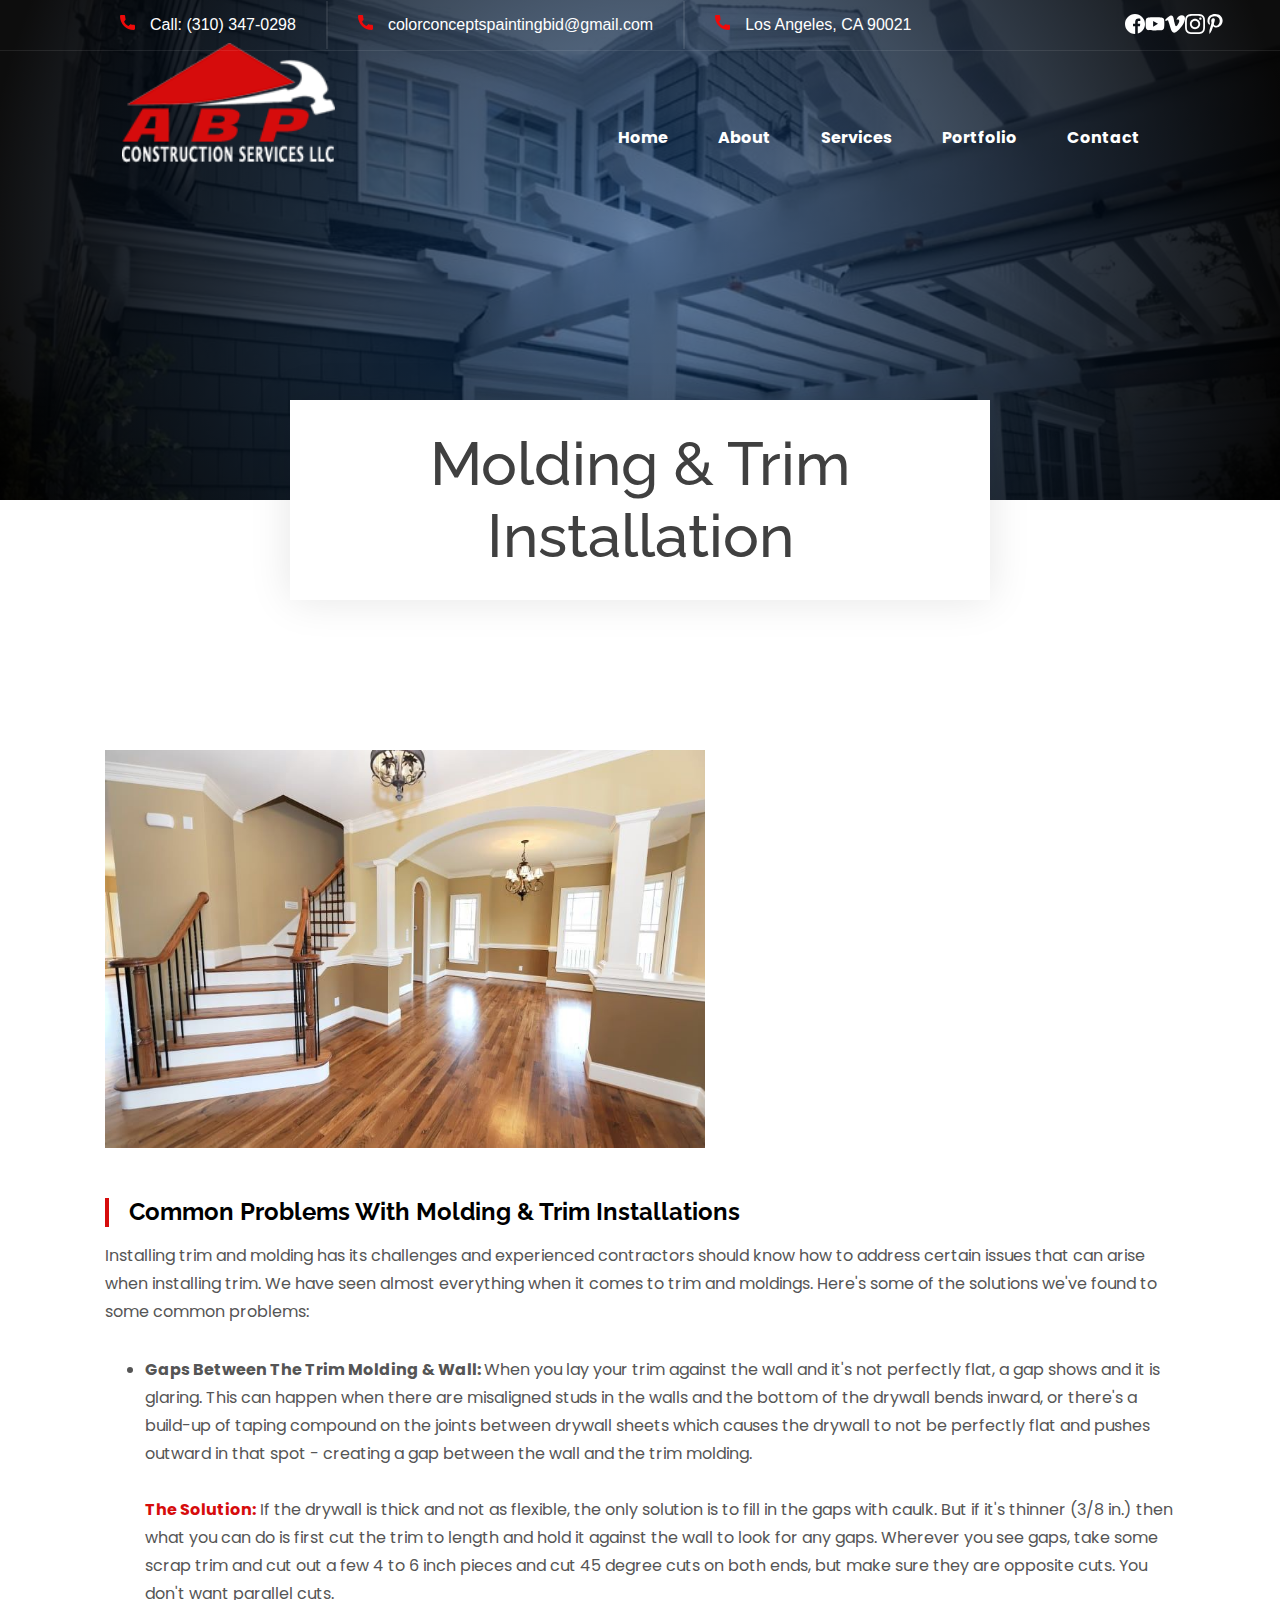
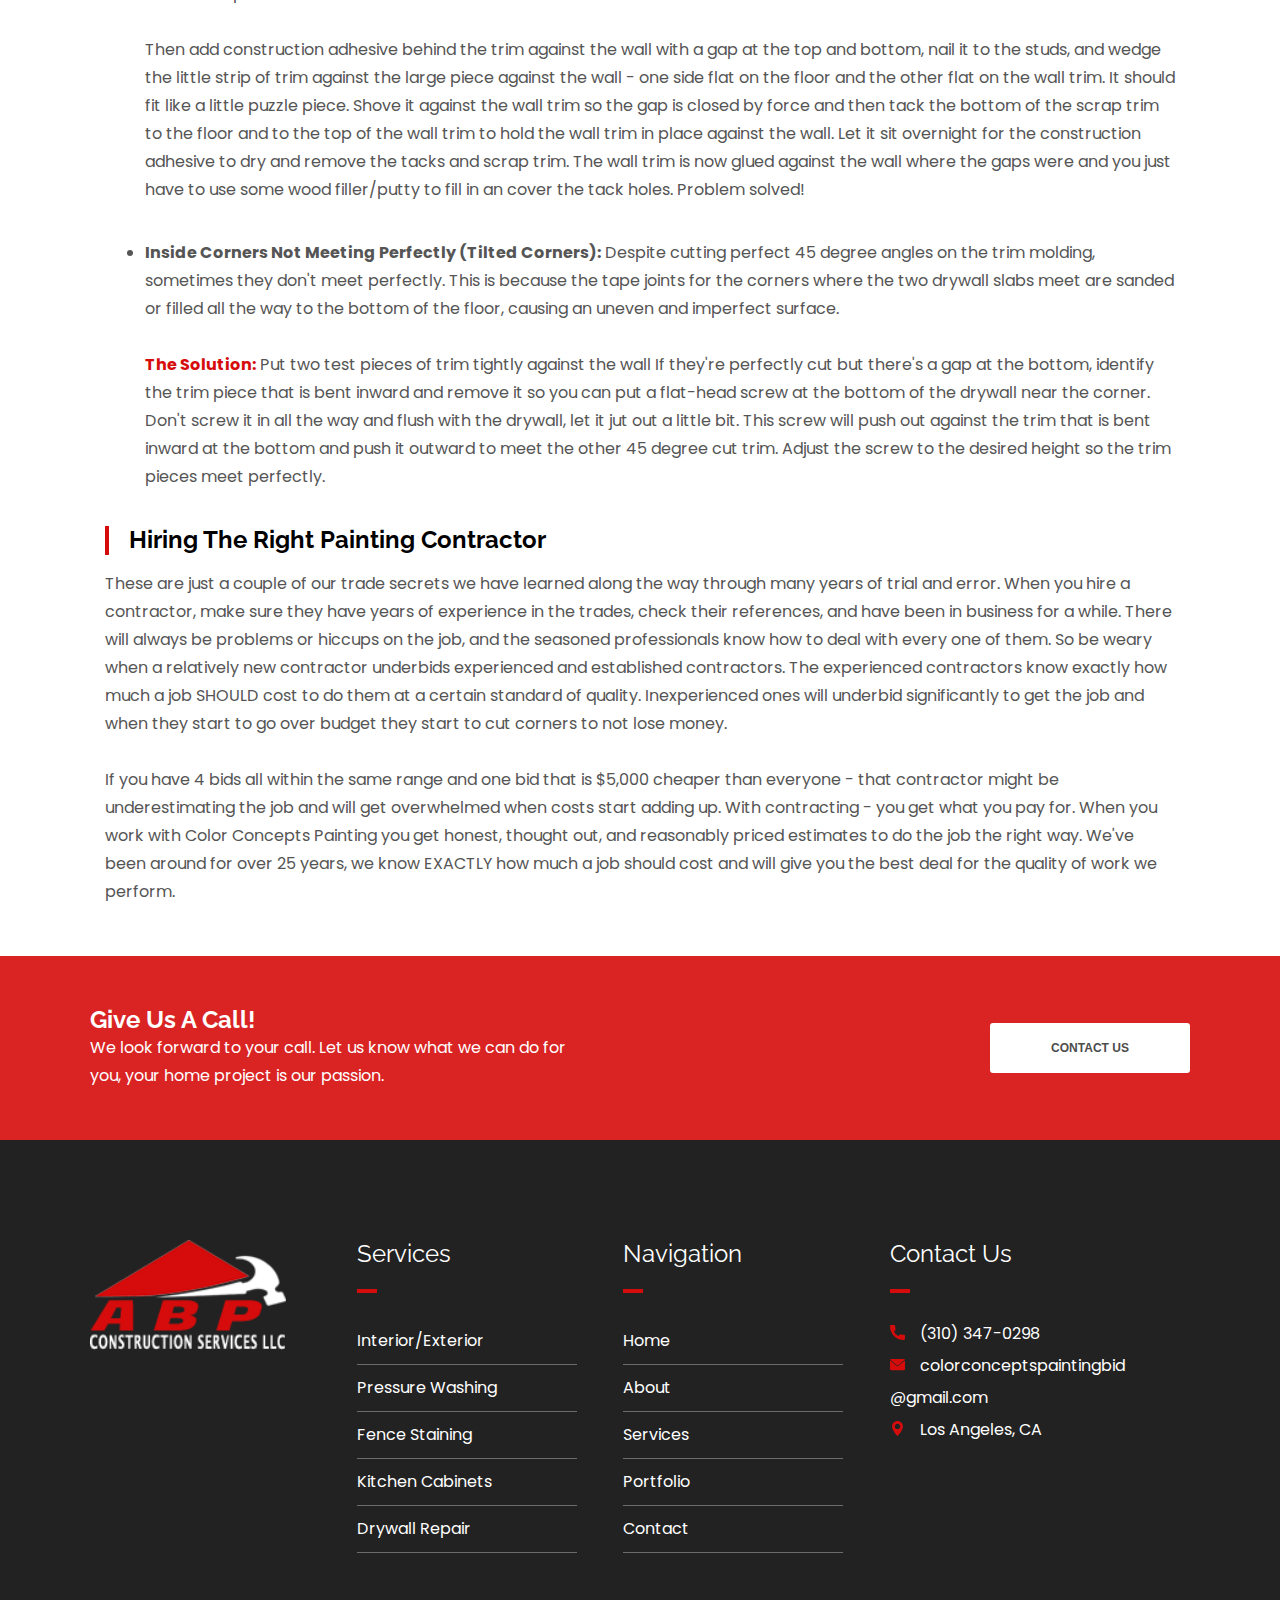
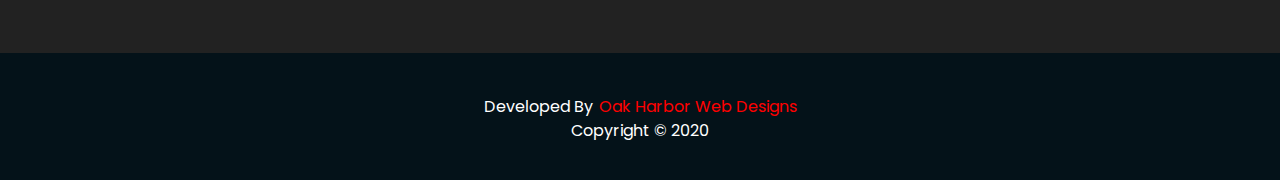
<file: html/services/molding-and-trim-installations.html>
<!DOCTYPE html>
<html lang="en">
<head>

    <!-- Global site tag (gtag.js) - Google Analytics -->
    <script async src="https://www.googletagmanager.com/gtag/js?id=UA-137702322-16"></script>
    <script>
    window.dataLayer = window.dataLayer || [];
    function gtag(){dataLayer.push(arguments);}
    gtag('js', new Date());

    gtag('config', 'UA-137702322-16');
    </script>

    <meta charset="UTF-8">
    <meta name="viewport" content="width=device-width, initial-scale=1.0">

    <meta name="description" content="Color Concepts Painting can repair and install trim molding around your floors for Los Angeles County.">
    <meta name="keywords" content="trim painting los angeles, trim molding contractor los angeles, trim molding contractor redondo beach ca, trim installation los angeles ca, trim repair los angeles ca">

    <!--Favicons-->
    <link rel="apple-touch-icon" sizes="180x180" href="/apple-touch-icon.png">
    <link rel="icon" type="image/png" sizes="32x32" href="/favicon-32x32.png">
    <link rel="icon" type="image/png" sizes="16x16" href="/favicon-16x16.png">
    <link rel="manifest" href="/site.webmanifest">
    <meta name="msapplication-TileColor" content="#da532c">
    <meta name="theme-color" content="#ffffff">

    <!-- CSS -->
    <link rel="stylesheet" href="/css/core-styles.css">
    <link rel="stylesheet" href="/css/services-content.css">

    <!-- jQuery -->
    <script defer src="https://ajax.googleapis.com/ajax/libs/jquery/3.4.1/jquery.min.js"></script>

    <link href="https://fonts.googleapis.com/css2?family=Poppins:wght@100;200;300;400;500;600;700;800;900&family=Raleway:wght@100;200;300;400;500;600;700;800;900&display=swap" rel="stylesheet">

    <title>Mold And Trim Installation | Color Concepts Painting | Los Angeles, CA</title>
</head>
<body>

    <a class="skip" aria-label="skip to main content" href="molding-and-trim-installations.html#main">Click To Skip To Main</a>

    <header>
        <!-- Desktop Navbar -->
        <div class="mobile-wrapper">
            <div class="mobile-nav container mobile-nav-container">
                <img id="mobile-logo" src="/images/company-logo-desktop.png" alt="mobile_company_logo" height="60"> 

                <!-- Hamburger Menu -->
                <button aria-label="open the menu" id="menu-button" class="hamburger hamburger--spring" onclick="toggleNav()" type="button">
                    <span aria-hidden="true" class="hamburger-box">
                        <span aria-hidden="true" class="hamburger-inner"></span>
                    </span>
                </button>
            </div>
        </div>

        <!-- ============================================ -->
        <!--                   NAVIGATION                 -->
        <!-- ============================================ -->

        <nav>
            <div class="background container">
                <div class="top-nav-strip container">
                    <span>Call: (310) 347-0298</span>
                    <span>colorconceptspaintingbid@gmail.com</span>
                    <span>Los Angeles, CA 90021</span>
                </div>
                <div class="social">
                    <a href="https://www.facebook.com/colorconcepts/"><svg aria-hidden="true" xmlns="http://www.w3.org/2000/svg" height="512px" viewBox="0 0 512 512" width="512px" class=""><g><path d="m297.277344 508.667969c-2.132813.347656-4.273438.667969-6.421875.960937 2.148437-.292968 4.289062-.613281 6.421875-.960937zm0 0" data-original="#000000" class="active-path" data-old_color="#000000" fill="#FFFFFF"/><path d="m302.398438 507.792969c-1.019532.1875-2.039063.359375-3.058594.535156 1.019531-.175781 2.039062-.347656 3.058594-.535156zm0 0" data-original="#000000" class="active-path" data-old_color="#000000" fill="#FFFFFF"/><path d="m285.136719 510.339844c-2.496094.28125-5.007813.53125-7.527344.742187 2.519531-.210937 5.03125-.460937 7.527344-.742187zm0 0" data-original="#000000" class="active-path" data-old_color="#000000" fill="#FFFFFF"/><path d="m290.054688 509.738281c-1.199219.160157-2.40625.308594-3.609376.449219 1.203126-.140625 2.410157-.289062 3.609376-.449219zm0 0" data-original="#000000" class="active-path" data-old_color="#000000" fill="#FFFFFF"/><path d="m309.367188 506.410156c-.898438.191406-1.800782.382813-2.703126.566406.902344-.183593 1.804688-.375 2.703126-.566406zm0 0" data-original="#000000" class="active-path" data-old_color="#000000" fill="#FFFFFF"/><path d="m326.664062 502.113281c-.726562.207031-1.453124.402344-2.179687.605469.726563-.203125 1.453125-.398438 2.179687-.605469zm0 0" data-original="#000000" class="active-path" data-old_color="#000000" fill="#FFFFFF"/><path d="m321.433594 503.542969c-.789063.207031-1.582032.417969-2.375.617187.792968-.199218 1.585937-.40625 2.375-.617187zm0 0" data-original="#000000" class="active-path" data-old_color="#000000" fill="#FFFFFF"/><path d="m314.589844 505.253906c-.835938.195313-1.679688.378906-2.523438.566406.84375-.1875 1.6875-.371093 2.523438-.566406zm0 0" data-original="#000000" class="active-path" data-old_color="#000000" fill="#FFFFFF"/><path d="m277.527344 511.089844c-1.347656.113281-2.695313.214844-4.046875.304687 1.351562-.089843 2.699219-.191406 4.046875-.304687zm0 0" data-original="#000000" class="active-path" data-old_color="#000000" fill="#FFFFFF"/><path d="m512 256c0-141.363281-114.636719-256-256-256s-256 114.636719-256 256 114.636719 256 256 256c1.503906 0 3-.03125 4.5-.058594v-199.285156h-55v-64.097656h55v-47.167969c0-54.703125 33.394531-84.476563 82.191406-84.476563 23.367188 0 43.453125 1.742188 49.308594 2.519532v57.171875h-33.648438c-26.546874 0-31.6875 12.617187-31.6875 31.128906v40.824219h63.476563l-8.273437 64.097656h-55.203126v189.453125c107.003907-30.675781 185.335938-129.257813 185.335938-246.109375zm0 0" data-original="#000000" class="active-path" data-old_color="#000000" fill="#FFFFFF"/><path d="m272.914062 511.429688c-2.664062.171874-5.339843.308593-8.023437.398437 2.683594-.089844 5.359375-.226563 8.023437-.398437zm0 0" data-original="#000000" class="active-path" data-old_color="#000000" fill="#FFFFFF"/><path d="m264.753906 511.835938c-1.414062.046874-2.832031.082031-4.25.105468 1.417969-.023437 2.835938-.058594 4.25-.105468zm0 0" data-original="#000000" class="active-path" data-old_color="#000000" fill="#FFFFFF"/></g> </svg></a>
                    <a href="https://www.youtube.com/channel/UCX7izkp4yLqSFaGRLiyJ61w/?guided_help_flow=5"><svg aria-hidden="true" xmlns="http://www.w3.org/2000/svg" height="512px" viewBox="-21 -117 682.66672 682" width="512px"><g><path d="m626.8125 64.035156c-7.375-27.417968-28.992188-49.03125-56.40625-56.414062-50.082031-13.703125-250.414062-13.703125-250.414062-13.703125s-200.324219 0-250.40625 13.183593c-26.886719 7.375-49.03125 29.519532-56.40625 56.933594-13.179688 50.078125-13.179688 153.933594-13.179688 153.933594s0 104.378906 13.179688 153.933594c7.382812 27.414062 28.992187 49.027344 56.410156 56.410156 50.605468 13.707031 250.410156 13.707031 250.410156 13.707031s200.324219 0 250.40625-13.183593c27.417969-7.378907 49.03125-28.992188 56.414062-56.40625 13.175782-50.082032 13.175782-153.933594 13.175782-153.933594s.527344-104.382813-13.183594-154.460938zm-370.601562 249.878906v-191.890624l166.585937 95.945312zm0 0" data-original="#000000" class="active-path" data-old_color="#000000" fill="#FFFFFF"/></g> </svg></a>
                    <a href="https://vimeo.com/colorconcepts"><svg aria-hidden="true" xmlns="http://www.w3.org/2000/svg" xmlns:xlink="http://www.w3.org/1999/xlink" version="1.1"  x="0px" y="0px" viewBox="0 0 512.011 512.011" style="enable-background:new 0 0 512.011 512.011;" xml:space="preserve" width="20px" height="20px"><g><g>
                        <g>
                            <path d="M293.792,152.808c58.304-35.008,89.728,14.336,59.84,70.112c-29.952,56-57.44,92.512-71.68,92.512    c-13.984,0-25.056-37.568-41.44-102.784c-16.8-67.552-16.8-189.344-87.072-175.52C87.008,50.248,0,154.248,0,154.248    l20.672,27.232c0,0,42.88-33.824,57.152-16.992c14.464,16.992,69.216,221.024,87.328,258.752    c15.808,33.056,59.68,76.672,107.616,45.568c48.384-31.296,208.096-167.68,236.704-329.056    C538.016-21.336,316.96,12.392,293.792,152.808z" data-original="#000000" class="active-path" data-old_color="#000000" fill="#FFFFFF"/>
                        </g>
                    </g></g> </svg></a>
                    <a href="https://www.instagram.com/colorconceptspainting/"><svg aria-hidden="true" xmlns="http://www.w3.org/2000/svg" height="512px" viewBox="0 0 511 511.9" width="512px" class=""><g><path d="m510.949219 150.5c-1.199219-27.199219-5.597657-45.898438-11.898438-62.101562-6.5-17.199219-16.5-32.597657-29.601562-45.398438-12.800781-13-28.300781-23.101562-45.300781-29.5-16.296876-6.300781-34.898438-10.699219-62.097657-11.898438-27.402343-1.300781-36.101562-1.601562-105.601562-1.601562s-78.199219.300781-105.5 1.5c-27.199219 1.199219-45.898438 5.601562-62.097657 11.898438-17.203124 6.5-32.601562 16.5-45.402343 29.601562-13 12.800781-23.097657 28.300781-29.5 45.300781-6.300781 16.300781-10.699219 34.898438-11.898438 62.097657-1.300781 27.402343-1.601562 36.101562-1.601562 105.601562s.300781 78.199219 1.5 105.5c1.199219 27.199219 5.601562 45.898438 11.902343 62.101562 6.5 17.199219 16.597657 32.597657 29.597657 45.398438 12.800781 13 28.300781 23.101562 45.300781 29.5 16.300781 6.300781 34.898438 10.699219 62.101562 11.898438 27.296876 1.203124 36 1.5 105.5 1.5s78.199219-.296876 105.5-1.5c27.199219-1.199219 45.898438-5.597657 62.097657-11.898438 34.402343-13.300781 61.601562-40.5 74.902343-74.898438 6.296876-16.300781 10.699219-34.902343 11.898438-62.101562 1.199219-27.300781 1.5-36 1.5-105.5s-.101562-78.199219-1.300781-105.5zm-46.097657 209c-1.101562 25-5.300781 38.5-8.800781 47.5-8.601562 22.300781-26.300781 40-48.601562 48.601562-9 3.5-22.597657 7.699219-47.5 8.796876-27 1.203124-35.097657 1.5-103.398438 1.5s-76.5-.296876-103.402343-1.5c-25-1.097657-38.5-5.296876-47.5-8.796876-11.097657-4.101562-21.199219-10.601562-29.398438-19.101562-8.5-8.300781-15-18.300781-19.101562-29.398438-3.5-9-7.699219-22.601562-8.796876-47.5-1.203124-27-1.5-35.101562-1.5-103.402343s.296876-76.5 1.5-103.398438c1.097657-25 5.296876-38.5 8.796876-47.5 4.101562-11.101562 10.601562-21.199219 19.203124-29.402343 8.296876-8.5 18.296876-15 29.398438-19.097657 9-3.5 22.601562-7.699219 47.5-8.800781 27-1.199219 35.101562-1.5 103.398438-1.5 68.402343 0 76.5.300781 103.402343 1.5 25 1.101562 38.5 5.300781 47.5 8.800781 11.097657 4.097657 21.199219 10.597657 29.398438 19.097657 8.5 8.300781 15 18.300781 19.101562 29.402343 3.5 9 7.699219 22.597657 8.800781 47.5 1.199219 27 1.5 35.097657 1.5 103.398438s-.300781 76.300781-1.5 103.300781zm0 0" data-original="#000000" class="active-path" data-old_color="#000000" fill="#FFFFFF"/><path d="m256.449219 124.5c-72.597657 0-131.5 58.898438-131.5 131.5s58.902343 131.5 131.5 131.5c72.601562 0 131.5-58.898438 131.5-131.5s-58.898438-131.5-131.5-131.5zm0 216.800781c-47.097657 0-85.300781-38.199219-85.300781-85.300781s38.203124-85.300781 85.300781-85.300781c47.101562 0 85.300781 38.199219 85.300781 85.300781s-38.199219 85.300781-85.300781 85.300781zm0 0" data-original="#000000" class="active-path" data-old_color="#000000" fill="#FFFFFF"/><path d="m423.851562 119.300781c0 16.953125-13.746093 30.699219-30.703124 30.699219-16.953126 0-30.699219-13.746094-30.699219-30.699219 0-16.957031 13.746093-30.699219 30.699219-30.699219 16.957031 0 30.703124 13.742188 30.703124 30.699219zm0 0" data-original="#000000" class="active-path" data-old_color="#000000" fill="#FFFFFF"/></g> </svg></a>
                    <a href="https://www.pinterest.com/colorconceptspainting/pins/"><svg aria-hidden="true" xmlns="http://www.w3.org/2000/svg" viewBox="-62 0 512 512" width="512px" height="512px"><g><path d="m60.945312 278.21875c.640626-1.597656 7.050782-26.230469 7.5-27.898438-10.007812-15.058593-21.125-64.371093-12.597656-104.398437 9.199219-58.730469 71.4375-87.601563 130.199219-87.601563v-.109374c73.570313.046874 128.640625 40.980468 128.699219 111.476562.046875 55.179688-33.195313 128.117188-89.957032 128.117188-.015624 0-.027343 0-.042968 0-20.257813 0-45.90625-9.1875-52.632813-18.210938-7.761719-10.398438-9.667969-23.230469-5.566406-36.941406 10.050781-32.082032 22.867187-70.511719 24.363281-96.136719 1.386719-24.183594-15.773437-39.917969-38.027344-39.917969-16.746093 0-38.496093 9.726563-49.335937 37.058594-8.953125 22.707031-8.761719 46.480469.585937 72.671875 3.644532 10.238281-16.15625 76.984375-22.5 98.71875-15.761718 53.992187-37.339843 122.304687-32.726562 160.347656l4.453125 36.605469 22.367187-29.3125c30.953126-40.519531 62.957032-145.332031 71.484376-170.835938 25.210937 32.648438 77.710937 33.585938 83.832031 33.585938 75.183593 0 160.4375-74.65625 158.019531-178.5625-2.121094-91.121094-68.808594-166.875-188.632812-166.875v.117188c-113.976563 0-180.5 60.835937-196.785157 137.703124-14.914062 71.273438 18.253907 125.519532 57.300781 140.398438zm0 0" data-original="#000000" class="active-path" data-old_color="#000000" fill="#FFFFFF"/></g> </svg></a>
                </div>
            </div>
            <div class="line"></div>
            <div class="navbar-menu">
                <div class="navbar-menu">
                    <img class="nav-keep" src="/images/company-logo-desktop.png" alt="compnay logo" width="100">
                    <div id="side-menu" class=" side-nav">
                        <ul id="on-top" class="navbar-links">
                            <li class="nav-li"><a href="/index.html">Home</a></li>
                            <li class="nav-li"><a href="/html/about.html">About</a></li>
                            <li class="nav-li"><a class="active-menu" href="/html/services.html">Services</a></li>
                            <li class="nav-li"><a href="/html/portfolio.html">Portfolio</a></li>
                            <li class="nav-li"><a href="/html/contact.html">Contact</a></li>
                        </ul>
                    </div>
                </div>
            </div>
        </nav>
    </header>

    <main id="main">

    <!-- ============================================ -->
    <!--                    LANDING                   -->
    <!-- ============================================ -->

    <section id="hero">
        <div id="dark"></div>
        <div class="container">
            <div class="about-box">
                <h1>Molding & Trim Installation</h1>
            </div>
        </div>
    </section>

    <!-- ============================================ -->
    <!--                    CONTENT                   -->
    <!-- ============================================ -->

    <section id="content" class="section">
        <div class="container">
            <div class="content-container">
                <h3>Common Problems With Molding & Trim Installations</h3>
                <p>Installing trim and molding has its challenges and experienced contractors should know how to address certain issues that can arise when installing trim. 
                   We have seen almost everything when it comes to trim and moldings.  Here's some of the solutions we've found to some common problems:
                </p>
                <ul>
                    <li>
                        <p><strong>Gaps Between The Trim Molding & Wall: </strong>When you lay your trim against the wall and it's not perfectly flat, a gap shows and it is glaring.  
                        This can happen when there are misaligned studs in the walls and the bottom of the drywall bends inward, or there's a build-up of taping compound on the joints between drywall 
                        sheets which causes the drywall to not be perfectly flat and pushes outward in that spot - creating a gap between the wall and the trim molding.<br><br>
                    
                        <span>The Solution:</span> If the drywall is thick and not as flexible, the only solution is to fill in the gaps with caulk.  But if it's thinner (3/8 in.) then what you can 
                        do is first cut the trim to length and hold it against the wall to look for any gaps.  Wherever you see gaps, take some scrap trim and cut out a few 4 to 6 inch pieces and cut 
                        45 degree cuts on both ends, but make sure they are opposite cuts.  You don't want parallel cuts.<br><br>
                    
                        Then add construction adhesive behind the trim against the wall with a gap at the top and bottom, nail it to the studs, and wedge the little strip of trim against the large piece against the wall - one 
                        side flat on the floor and the other flat on the wall trim.  It should fit like a little puzzle piece.  Shove it against the wall trim so the gap is closed by force and then tack the bottom of the scrap 
                        trim to the floor and to the top of the wall trim to hold the wall trim in place against the wall. Let it sit overnight for the construction adhesive to dry and remove the tacks and scrap trim.  The wall trim 
                        is now glued against the wall where the gaps were and you just have to use some wood filler/putty to fill in an cover the tack holes.  Problem solved!</p>
                    </li>
                    <li>
                        <p><strong>Inside Corners Not Meeting Perfectly (Tilted Corners):</strong> Despite cutting perfect 45 degree angles on the trim molding, sometimes they don't meet perfectly.  This is because the tape joints 
                        for the corners where the two drywall slabs meet are sanded or filled all the way to the bottom of the floor, causing an uneven and imperfect surface.<br><br>
                    
                        <span>The Solution:</span> Put two test pieces of trim tightly against the wall If they're perfectly cut but there's a gap at the bottom, identify the trim piece that is bent inward and remove it so 
                        you can put a flat-head screw at the bottom of the drywall near the corner. Don't screw it in all the way and flush with the drywall, let it jut out a little bit.  This screw will push out 
                        against the trim that is bent inward at the bottom and push it outward to meet the other 45 degree cut trim.  Adjust the screw to the desired height so the trim pieces meet perfectly.</p>
                    </li>
                </ul>
                <h3>Hiring The Right Painting Contractor</h3>
                <p>These are just a couple of our trade secrets we have learned along the way through many years of trial and error.  When you hire a contractor, make sure they have years of experience in the trades, check their references, and have been in business 
                   for a while.  There will always be problems or hiccups on the job, and the seasoned professionals know how to deal with every one of them.  So be weary when a relatively new contractor underbids experienced and established contractors.  The experienced 
                   contractors know exactly how much a job SHOULD cost to do them at a certain standard of quality.  Inexperienced ones will underbid significantly to get the job and when they start to go over budget they start to cut corners to not lose money.<br><br>

                   If you have 4 bids all within the same range and one bid that is $5,000 cheaper than everyone - that contractor might be underestimating the job and will get overwhelmed when costs start adding up.  With contracting - you get what you pay for.  When you work with 
                   Color Concepts Painting you get honest, thought out, and reasonably priced estimates to do the job the right way.  We've been around for over 25 years, we know EXACTLY how much a job should cost and will give you the best deal for the quality of work we perform.  
                     
                </p>
            </div>
            <img src="/images/image-3.jpg" alt="small staircase leading to an open room">
        </div>
    </section>

    <!-- ============================================ -->
    <!--                   CONTACT US                 -->
    <!-- ============================================ -->

    <section id="contact-strip">
        <div class="contact-group">
            <div class="top">
                <h2>Give Us A Call!</h2>
                <p>We look forward to your call.  Let us know what we can do for you, your home project is our passion.</p>
            </div>
            <button class="button-solid contact-button" onclick="location.href='contact.html'" type="button">
                CONTACT US
            </button>
        </div>
    </section>

    </main>

    <!-- ============================================ -->
    <!--                     FOOTER                   -->
    <!-- ============================================ -->
    
    <footer>
        <div class="footer-container container">
            <div class="footer-item item-4">
                <img src="/images/company-logo-desktop.png" alt="color concepts logo">
            </div>
            <div class="footer-item item-2">
                <h2>Services</h2>
                <div aria-hidden="true" class="line"></div>
                <div class="item-content">
                    <p>Interior/Exterior</p>
                    <p>Pressure Washing</p>
                    <p>Fence Staining</p>
                    <p>Kitchen Cabinets</p>
                    <p>Drywall Repair</p>
                </div>
            </div>
            <div class="footer-item item-3">
                <h2>Navigation</h2>
                <div aria-hidden="true" class="line"></div>
                <div class="item-content">
                    <p><a href="index.html">Home</a></p>
                    <p><a href="/html/about.html">About</a></p>
                    <p><a href="/html/services.html">Services</a></p>
                    <p><a href="/html/portfolio.html">Portfolio</a></p>
                    <p><a href="/html/contact.html">Contact</a></p>
                </div>
            </div>
            <div class="footer-item item-1">
                <h2>Contact Us</h2>
                <div aria-hidden="true" class="line"></div>
                <div class="item-content">
                    <p><svg aria-hidden="true" xmlns="http://www.w3.org/2000/svg" xmlns:xlink="http://www.w3.org/1999/xlink" version="1.1" x="0px" y="0px" viewBox="0 0 384 384" style="enable-background:new 0 0 384 384;" xml:space="preserve" width="15px" height="15px" class=""><g><g>
                        <g>
                            <path d="M353.188,252.052c-23.51,0-46.594-3.677-68.469-10.906c-10.719-3.656-23.896-0.302-30.438,6.417l-43.177,32.594    c-50.073-26.729-80.917-57.563-107.281-107.26l31.635-42.052c8.219-8.208,11.167-20.198,7.635-31.448    c-7.26-21.99-10.948-45.063-10.948-68.583C132.146,13.823,118.323,0,101.333,0H30.813C13.823,0,0,13.823,0,30.813    C0,225.563,158.438,384,353.188,384c16.99,0,30.813-13.823,30.813-30.813v-70.323C384,265.875,370.177,252.052,353.188,252.052z" data-original="#000000" class="active-path" data-old_color="#000000" fill="var(--primary)"/>
                        </g>
                    </g></g> </svg>(310) 347-0298</p>
                    <p><svg aria-hidden="true" xmlns="http://www.w3.org/2000/svg" xmlns:xlink="http://www.w3.org/1999/xlink" version="1.1"  x="0px" y="0px" viewBox="0 0 512 512" style="enable-background:new 0 0 512 512;" xml:space="preserve" width="512px" height="512px" class=""><g><g>
                        <g>
                            <g>
                                <path d="M10.688,95.156C80.958,154.667,204.26,259.365,240.5,292.01c4.865,4.406,10.083,6.646,15.5,6.646     c5.406,0,10.615-2.219,15.469-6.604c36.271-32.677,159.573-137.385,229.844-196.896c4.375-3.698,5.042-10.198,1.5-14.719     C494.625,69.99,482.417,64,469.333,64H42.667c-13.083,0-25.292,5.99-33.479,16.438C5.646,84.958,6.313,91.458,10.688,95.156z" data-original="#000000" class="active-path" data-old_color="#000000" fill="var(--primary)"/>
                                <path d="M505.813,127.406c-3.781-1.76-8.229-1.146-11.375,1.542C416.51,195.01,317.052,279.688,285.76,307.885     c-17.563,15.854-41.938,15.854-59.542-0.021c-33.354-30.052-145.042-125-208.656-178.917c-3.167-2.688-7.625-3.281-11.375-1.542     C2.417,129.156,0,132.927,0,137.083v268.25C0,428.865,19.135,448,42.667,448h426.667C492.865,448,512,428.865,512,405.333     v-268.25C512,132.927,509.583,129.146,505.813,127.406z" data-original="#000000" class="active-path" data-old_color="#000000" fill="var(--primary)"/>
                            </g>
                        </g>
                    </g></g> </svg>colorconceptspaintingbid<br>@gmail.com</p>
                    <p><svg aria-hidden="true" xmlns="http://www.w3.org/2000/svg" xmlns:xlink="http://www.w3.org/1999/xlink" version="1.1"  x="0px" y="0px" viewBox="0 0 512 512" style="enable-background:new 0 0 512 512;" xml:space="preserve" width="512px" height="512px"><g><g>
                        <g>
                            <path d="M256,0C153.755,0,70.573,83.182,70.573,185.426c0,126.888,165.939,313.167,173.004,321.035    c6.636,7.391,18.222,7.378,24.846,0c7.065-7.868,173.004-194.147,173.004-321.035C441.425,83.182,358.244,0,256,0z M256,278.719    c-51.442,0-93.292-41.851-93.292-93.293S204.559,92.134,256,92.134s93.291,41.851,93.291,93.293S307.441,278.719,256,278.719z" data-original="#000000" class="active-path" data-old_color="#000000" fill="var(--primary)"/>
                        </g>
                    </g></g> </svg>Los Angeles, CA</p>
                </div>
            </div>
        </div>
        <div class="branding">
            <p class="container">Developed By <a href="https://www.oakharborwebdesigns.com/"> Oak Harbor Web Designs</a></p>
            <p class="container">Copyright &copy; 2020</p>
        </div>
    </footer>

    <script>
        var ba = ["MSIE","Trident","Edge"];
        var b, ua = navigator.userAgent;
        for(var i=0; i < ba.length; i++){
            if( ua.indexOf(ba[i]) > -1 ){
                b = ba[i];
                break;
            }
        }
        if(b == "MSIE" || b == "Trident" || b == "Edge"){
            b = "Internet Explorer";
            alert("You are using the " + b + " browser and this browser is incompatible with this website and many others.  Please open this page in a different browser, either Chrome or Firefox.  Thank you!");
        }
    </script>

    <script defer src="/app.js"></script>
</body>
</html>
</file>
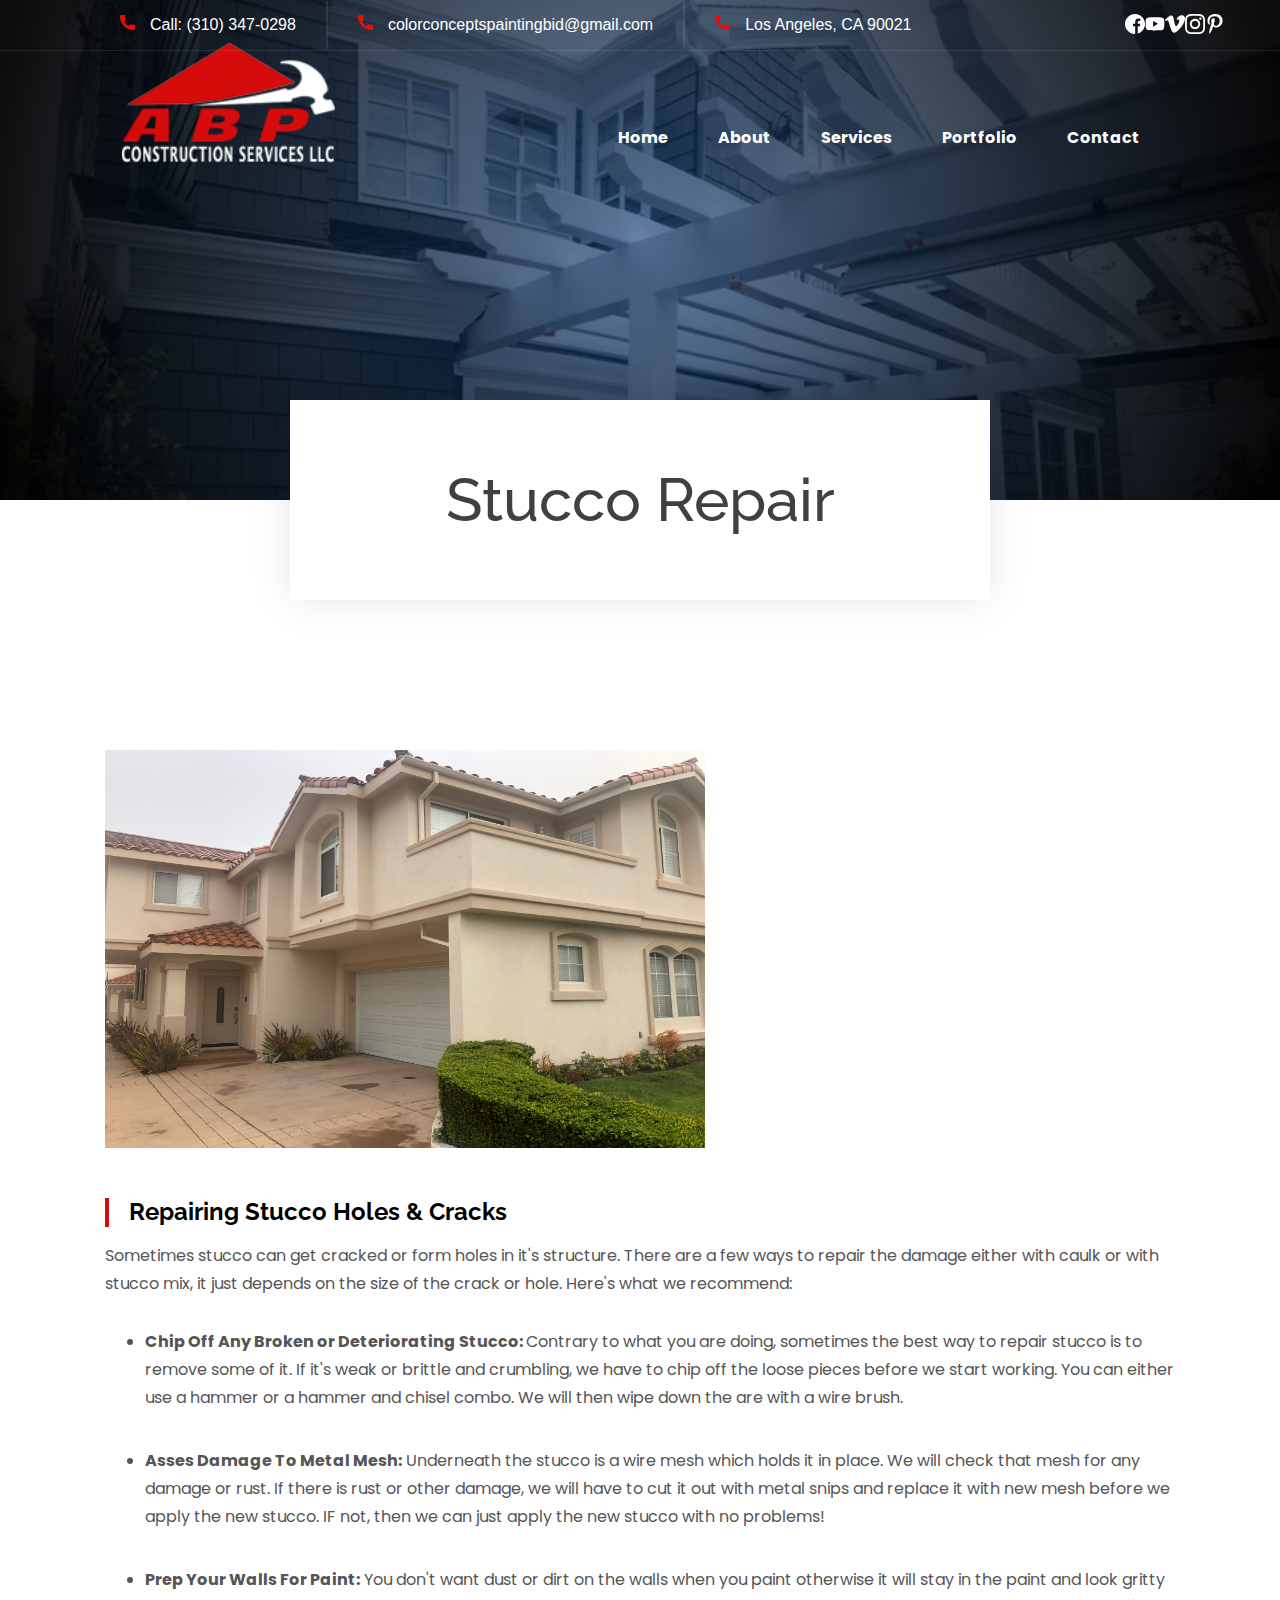
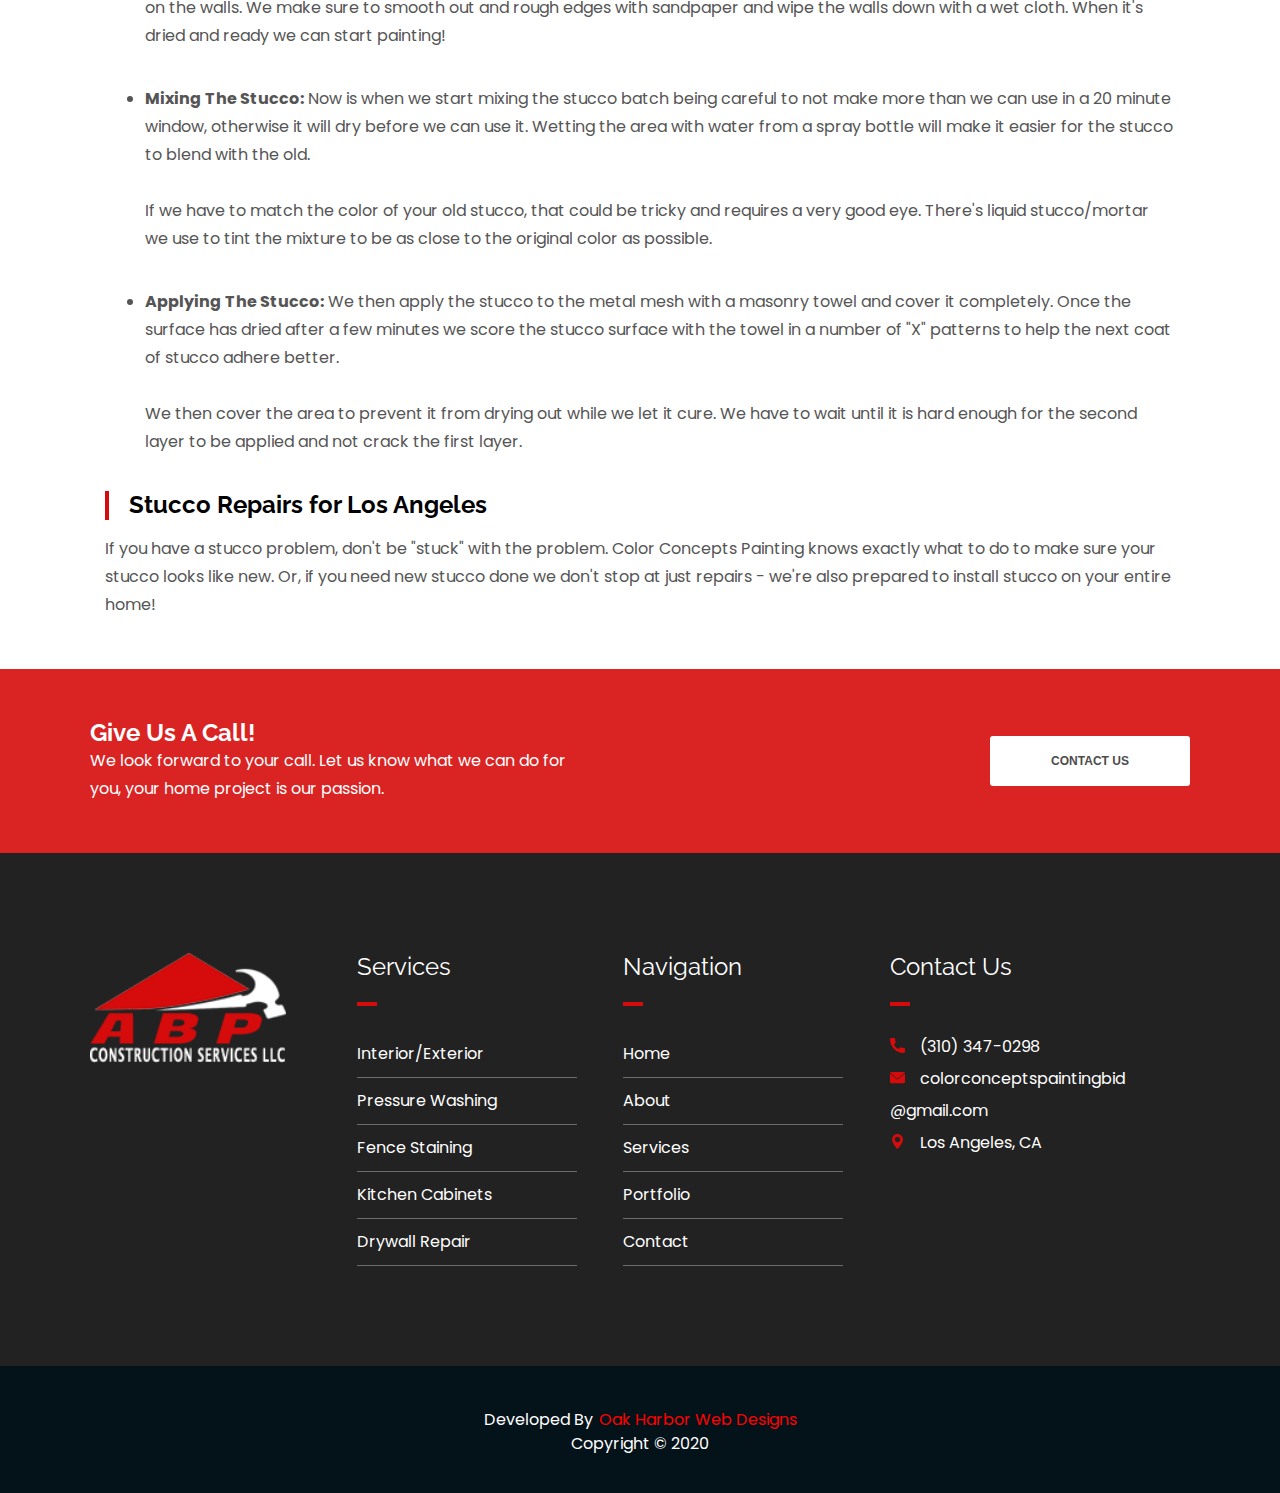
<file: html/services/stucco-repair.html>
<!DOCTYPE html>
<html lang="en">
<head>

    <!-- Global site tag (gtag.js) - Google Analytics -->
    <script async src="https://www.googletagmanager.com/gtag/js?id=UA-137702322-16"></script>
    <script>
    window.dataLayer = window.dataLayer || [];
    function gtag(){dataLayer.push(arguments);}
    gtag('js', new Date());

    gtag('config', 'UA-137702322-16');
    </script>

    <meta charset="UTF-8">
    <meta name="viewport" content="width=device-width, initial-scale=1.0">

    <meta name="description" content="Our stucco services are among the best in Los Angeles County.  From start to finish we can repair or install new stucco on your home or business.">
    <meta name="keywords" content="stucco repair los angeles, stucco repair hermosa beahc ca, stucco installation contractor redondo beach ca, stucco installation contractors los angeles, stucco 
    contractor los angeles, stucco contractor long beach ca">

    <!--Favicons-->
    <link rel="apple-touch-icon" sizes="180x180" href="/apple-touch-icon.png">
    <link rel="icon" type="image/png" sizes="32x32" href="/favicon-32x32.png">
    <link rel="icon" type="image/png" sizes="16x16" href="/favicon-16x16.png">
    <link rel="manifest" href="/site.webmanifest">
    <meta name="msapplication-TileColor" content="#da532c">
    <meta name="theme-color" content="#ffffff">

    <!-- CSS -->
    <link rel="stylesheet" href="/css/core-styles.css">
    <link rel="stylesheet" href="/css/services-content.css">

    <!-- jQuery -->
    <script defer src="https://ajax.googleapis.com/ajax/libs/jquery/3.4.1/jquery.min.js"></script>

    <link href="https://fonts.googleapis.com/css2?family=Poppins:wght@100;200;300;400;500;600;700;800;900&family=Raleway:wght@100;200;300;400;500;600;700;800;900&display=swap" rel="stylesheet">

    <title>Stucco Repair Services | Color Concepts Painting | Los Angeles, CA</title>
</head>
<body>

    <a class="skip" aria-label="skip to main content" href="stucco-repair.html#main">Click To Skip To Main</a>

    <header>
        <!-- Desktop Navbar -->
        <div class="mobile-wrapper">
            <div class="mobile-nav container mobile-nav-container">
                <img id="mobile-logo" src="/images/company-logo-desktop.png" alt="mobile_company_logo" height="60"> 

                <!-- Hamburger Menu -->
                <button aria-label="open the menu" id="menu-button" class="hamburger hamburger--spring" onclick="toggleNav()" type="button">
                    <span aria-hidden="true" class="hamburger-box">
                        <span aria-hidden="true" class="hamburger-inner"></span>
                    </span>
                </button>
            </div>
        </div>

        <!-- ============================================ -->
        <!--                   NAVIGATION                 -->
        <!-- ============================================ -->

        <nav>
            <div class="background container">
                <div class="top-nav-strip container">
                    <span>Call: (310) 347-0298</span>
                    <span>colorconceptspaintingbid@gmail.com</span>
                    <span>Los Angeles, CA 90021</span>
                </div>
                <div class="social">
                    <a href="https://www.facebook.com/colorconcepts/"><svg aria-hidden="true" xmlns="http://www.w3.org/2000/svg" height="512px" viewBox="0 0 512 512" width="512px" class=""><g><path d="m297.277344 508.667969c-2.132813.347656-4.273438.667969-6.421875.960937 2.148437-.292968 4.289062-.613281 6.421875-.960937zm0 0" data-original="#000000" class="active-path" data-old_color="#000000" fill="#FFFFFF"/><path d="m302.398438 507.792969c-1.019532.1875-2.039063.359375-3.058594.535156 1.019531-.175781 2.039062-.347656 3.058594-.535156zm0 0" data-original="#000000" class="active-path" data-old_color="#000000" fill="#FFFFFF"/><path d="m285.136719 510.339844c-2.496094.28125-5.007813.53125-7.527344.742187 2.519531-.210937 5.03125-.460937 7.527344-.742187zm0 0" data-original="#000000" class="active-path" data-old_color="#000000" fill="#FFFFFF"/><path d="m290.054688 509.738281c-1.199219.160157-2.40625.308594-3.609376.449219 1.203126-.140625 2.410157-.289062 3.609376-.449219zm0 0" data-original="#000000" class="active-path" data-old_color="#000000" fill="#FFFFFF"/><path d="m309.367188 506.410156c-.898438.191406-1.800782.382813-2.703126.566406.902344-.183593 1.804688-.375 2.703126-.566406zm0 0" data-original="#000000" class="active-path" data-old_color="#000000" fill="#FFFFFF"/><path d="m326.664062 502.113281c-.726562.207031-1.453124.402344-2.179687.605469.726563-.203125 1.453125-.398438 2.179687-.605469zm0 0" data-original="#000000" class="active-path" data-old_color="#000000" fill="#FFFFFF"/><path d="m321.433594 503.542969c-.789063.207031-1.582032.417969-2.375.617187.792968-.199218 1.585937-.40625 2.375-.617187zm0 0" data-original="#000000" class="active-path" data-old_color="#000000" fill="#FFFFFF"/><path d="m314.589844 505.253906c-.835938.195313-1.679688.378906-2.523438.566406.84375-.1875 1.6875-.371093 2.523438-.566406zm0 0" data-original="#000000" class="active-path" data-old_color="#000000" fill="#FFFFFF"/><path d="m277.527344 511.089844c-1.347656.113281-2.695313.214844-4.046875.304687 1.351562-.089843 2.699219-.191406 4.046875-.304687zm0 0" data-original="#000000" class="active-path" data-old_color="#000000" fill="#FFFFFF"/><path d="m512 256c0-141.363281-114.636719-256-256-256s-256 114.636719-256 256 114.636719 256 256 256c1.503906 0 3-.03125 4.5-.058594v-199.285156h-55v-64.097656h55v-47.167969c0-54.703125 33.394531-84.476563 82.191406-84.476563 23.367188 0 43.453125 1.742188 49.308594 2.519532v57.171875h-33.648438c-26.546874 0-31.6875 12.617187-31.6875 31.128906v40.824219h63.476563l-8.273437 64.097656h-55.203126v189.453125c107.003907-30.675781 185.335938-129.257813 185.335938-246.109375zm0 0" data-original="#000000" class="active-path" data-old_color="#000000" fill="#FFFFFF"/><path d="m272.914062 511.429688c-2.664062.171874-5.339843.308593-8.023437.398437 2.683594-.089844 5.359375-.226563 8.023437-.398437zm0 0" data-original="#000000" class="active-path" data-old_color="#000000" fill="#FFFFFF"/><path d="m264.753906 511.835938c-1.414062.046874-2.832031.082031-4.25.105468 1.417969-.023437 2.835938-.058594 4.25-.105468zm0 0" data-original="#000000" class="active-path" data-old_color="#000000" fill="#FFFFFF"/></g> </svg></a>
                    <a href="https://www.youtube.com/channel/UCX7izkp4yLqSFaGRLiyJ61w/?guided_help_flow=5"><svg aria-hidden="true" xmlns="http://www.w3.org/2000/svg" height="512px" viewBox="-21 -117 682.66672 682" width="512px"><g><path d="m626.8125 64.035156c-7.375-27.417968-28.992188-49.03125-56.40625-56.414062-50.082031-13.703125-250.414062-13.703125-250.414062-13.703125s-200.324219 0-250.40625 13.183593c-26.886719 7.375-49.03125 29.519532-56.40625 56.933594-13.179688 50.078125-13.179688 153.933594-13.179688 153.933594s0 104.378906 13.179688 153.933594c7.382812 27.414062 28.992187 49.027344 56.410156 56.410156 50.605468 13.707031 250.410156 13.707031 250.410156 13.707031s200.324219 0 250.40625-13.183593c27.417969-7.378907 49.03125-28.992188 56.414062-56.40625 13.175782-50.082032 13.175782-153.933594 13.175782-153.933594s.527344-104.382813-13.183594-154.460938zm-370.601562 249.878906v-191.890624l166.585937 95.945312zm0 0" data-original="#000000" class="active-path" data-old_color="#000000" fill="#FFFFFF"/></g> </svg></a>
                    <a href="https://vimeo.com/colorconcepts"><svg aria-hidden="true" xmlns="http://www.w3.org/2000/svg" xmlns:xlink="http://www.w3.org/1999/xlink" version="1.1"  x="0px" y="0px" viewBox="0 0 512.011 512.011" style="enable-background:new 0 0 512.011 512.011;" xml:space="preserve" width="20px" height="20px"><g><g>
                        <g>
                            <path d="M293.792,152.808c58.304-35.008,89.728,14.336,59.84,70.112c-29.952,56-57.44,92.512-71.68,92.512    c-13.984,0-25.056-37.568-41.44-102.784c-16.8-67.552-16.8-189.344-87.072-175.52C87.008,50.248,0,154.248,0,154.248    l20.672,27.232c0,0,42.88-33.824,57.152-16.992c14.464,16.992,69.216,221.024,87.328,258.752    c15.808,33.056,59.68,76.672,107.616,45.568c48.384-31.296,208.096-167.68,236.704-329.056    C538.016-21.336,316.96,12.392,293.792,152.808z" data-original="#000000" class="active-path" data-old_color="#000000" fill="#FFFFFF"/>
                        </g>
                    </g></g> </svg></a>
                    <a href="https://www.instagram.com/colorconceptspainting/"><svg aria-hidden="true" xmlns="http://www.w3.org/2000/svg" height="512px" viewBox="0 0 511 511.9" width="512px" class=""><g><path d="m510.949219 150.5c-1.199219-27.199219-5.597657-45.898438-11.898438-62.101562-6.5-17.199219-16.5-32.597657-29.601562-45.398438-12.800781-13-28.300781-23.101562-45.300781-29.5-16.296876-6.300781-34.898438-10.699219-62.097657-11.898438-27.402343-1.300781-36.101562-1.601562-105.601562-1.601562s-78.199219.300781-105.5 1.5c-27.199219 1.199219-45.898438 5.601562-62.097657 11.898438-17.203124 6.5-32.601562 16.5-45.402343 29.601562-13 12.800781-23.097657 28.300781-29.5 45.300781-6.300781 16.300781-10.699219 34.898438-11.898438 62.097657-1.300781 27.402343-1.601562 36.101562-1.601562 105.601562s.300781 78.199219 1.5 105.5c1.199219 27.199219 5.601562 45.898438 11.902343 62.101562 6.5 17.199219 16.597657 32.597657 29.597657 45.398438 12.800781 13 28.300781 23.101562 45.300781 29.5 16.300781 6.300781 34.898438 10.699219 62.101562 11.898438 27.296876 1.203124 36 1.5 105.5 1.5s78.199219-.296876 105.5-1.5c27.199219-1.199219 45.898438-5.597657 62.097657-11.898438 34.402343-13.300781 61.601562-40.5 74.902343-74.898438 6.296876-16.300781 10.699219-34.902343 11.898438-62.101562 1.199219-27.300781 1.5-36 1.5-105.5s-.101562-78.199219-1.300781-105.5zm-46.097657 209c-1.101562 25-5.300781 38.5-8.800781 47.5-8.601562 22.300781-26.300781 40-48.601562 48.601562-9 3.5-22.597657 7.699219-47.5 8.796876-27 1.203124-35.097657 1.5-103.398438 1.5s-76.5-.296876-103.402343-1.5c-25-1.097657-38.5-5.296876-47.5-8.796876-11.097657-4.101562-21.199219-10.601562-29.398438-19.101562-8.5-8.300781-15-18.300781-19.101562-29.398438-3.5-9-7.699219-22.601562-8.796876-47.5-1.203124-27-1.5-35.101562-1.5-103.402343s.296876-76.5 1.5-103.398438c1.097657-25 5.296876-38.5 8.796876-47.5 4.101562-11.101562 10.601562-21.199219 19.203124-29.402343 8.296876-8.5 18.296876-15 29.398438-19.097657 9-3.5 22.601562-7.699219 47.5-8.800781 27-1.199219 35.101562-1.5 103.398438-1.5 68.402343 0 76.5.300781 103.402343 1.5 25 1.101562 38.5 5.300781 47.5 8.800781 11.097657 4.097657 21.199219 10.597657 29.398438 19.097657 8.5 8.300781 15 18.300781 19.101562 29.402343 3.5 9 7.699219 22.597657 8.800781 47.5 1.199219 27 1.5 35.097657 1.5 103.398438s-.300781 76.300781-1.5 103.300781zm0 0" data-original="#000000" class="active-path" data-old_color="#000000" fill="#FFFFFF"/><path d="m256.449219 124.5c-72.597657 0-131.5 58.898438-131.5 131.5s58.902343 131.5 131.5 131.5c72.601562 0 131.5-58.898438 131.5-131.5s-58.898438-131.5-131.5-131.5zm0 216.800781c-47.097657 0-85.300781-38.199219-85.300781-85.300781s38.203124-85.300781 85.300781-85.300781c47.101562 0 85.300781 38.199219 85.300781 85.300781s-38.199219 85.300781-85.300781 85.300781zm0 0" data-original="#000000" class="active-path" data-old_color="#000000" fill="#FFFFFF"/><path d="m423.851562 119.300781c0 16.953125-13.746093 30.699219-30.703124 30.699219-16.953126 0-30.699219-13.746094-30.699219-30.699219 0-16.957031 13.746093-30.699219 30.699219-30.699219 16.957031 0 30.703124 13.742188 30.703124 30.699219zm0 0" data-original="#000000" class="active-path" data-old_color="#000000" fill="#FFFFFF"/></g> </svg></a>
                    <a href="https://www.pinterest.com/colorconceptspainting/pins/"><svg aria-hidden="true" xmlns="http://www.w3.org/2000/svg" viewBox="-62 0 512 512" width="512px" height="512px"><g><path d="m60.945312 278.21875c.640626-1.597656 7.050782-26.230469 7.5-27.898438-10.007812-15.058593-21.125-64.371093-12.597656-104.398437 9.199219-58.730469 71.4375-87.601563 130.199219-87.601563v-.109374c73.570313.046874 128.640625 40.980468 128.699219 111.476562.046875 55.179688-33.195313 128.117188-89.957032 128.117188-.015624 0-.027343 0-.042968 0-20.257813 0-45.90625-9.1875-52.632813-18.210938-7.761719-10.398438-9.667969-23.230469-5.566406-36.941406 10.050781-32.082032 22.867187-70.511719 24.363281-96.136719 1.386719-24.183594-15.773437-39.917969-38.027344-39.917969-16.746093 0-38.496093 9.726563-49.335937 37.058594-8.953125 22.707031-8.761719 46.480469.585937 72.671875 3.644532 10.238281-16.15625 76.984375-22.5 98.71875-15.761718 53.992187-37.339843 122.304687-32.726562 160.347656l4.453125 36.605469 22.367187-29.3125c30.953126-40.519531 62.957032-145.332031 71.484376-170.835938 25.210937 32.648438 77.710937 33.585938 83.832031 33.585938 75.183593 0 160.4375-74.65625 158.019531-178.5625-2.121094-91.121094-68.808594-166.875-188.632812-166.875v.117188c-113.976563 0-180.5 60.835937-196.785157 137.703124-14.914062 71.273438 18.253907 125.519532 57.300781 140.398438zm0 0" data-original="#000000" class="active-path" data-old_color="#000000" fill="#FFFFFF"/></g> </svg></a>
                </div>
            </div>
            <div class="line"></div>
            <div class="navbar-menu">
                <div class="navbar-menu">
                    <img class="nav-keep" src="/images/company-logo-desktop.png" alt="compnay logo" width="100">
                    <div id="side-menu" class=" side-nav">
                        <ul id="on-top" class="navbar-links">
                            <li class="nav-li"><a href="/index.html">Home</a></li>
                            <li class="nav-li"><a href="/html/about.html">About</a></li>
                            <li class="nav-li"><a class="active-menu" href="/html/services.html">Services</a></li>
                            <li class="nav-li"><a href="/html/portfolio.html">Portfolio</a></li>
                            <li class="nav-li"><a href="/html/contact.html">Contact</a></li>
                        </ul>
                    </div>
                </div>
            </div>
        </nav>
    </header>

    <main id="main">

    <!-- ============================================ -->
    <!--                    LANDING                   -->
    <!-- ============================================ -->

    <section id="hero">
        <div id="dark"></div>
        <div class="container">
            <div class="about-box">
                <h1>Stucco Repair</h1>
            </div>
        </div>
    </section>

    <!-- ============================================ -->
    <!--                    CONTENT                   -->
    <!-- ============================================ -->

    <section id="content" class="section">
        <div class="container">
            <div class="content-container">
                <h3>Repairing Stucco Holes & Cracks</h3>
                <p>Sometimes stucco can get cracked or form holes in it's structure.  There are a few ways to repair the damage either with caulk or with 
                    stucco mix, it just depends on the size of the crack or hole.  Here's what we recommend:
                </p>
                <ul>
                    <li>
                        <p><strong>Chip Off Any Broken or Deteriorating Stucco: </strong>Contrary to what you are doing, sometimes the best way to repair stucco is 
                        to remove some of it.  If it's weak or brittle and crumbling, we have to chip off the loose pieces before we start working.  You can either use 
                        a hammer or a hammer and chisel combo.  We will then wipe down the are with a wire brush.</p>
                    </li>
                    <li>
                        <p><strong>Asses Damage To Metal Mesh:</strong> Underneath the stucco is a wire mesh which holds it in place.  We will check that mesh 
                        for any damage or rust.  If there is rust or other damage, we will have to cut it out with metal snips and replace it with new mesh before we apply the 
                        new stucco.  IF not, then we can just apply the new stucco with no problems!</p>
                    </li>
                    <li>
                        <p><strong>Prep Your Walls For Paint:</strong> You don't want dust or dirt on the walls when you paint otherwise 
                        it will stay in the paint and look gritty on the walls.  We make sure to smooth out and rough edges with sandpaper and wipe 
                        the walls down with a wet cloth.  When it's dried and ready we can start painting!</p>
                    </li>
                    <li>
                        <p><strong>Mixing The Stucco:</strong> Now is when we start mixing the stucco batch being careful to not make more than we can use in 
                        a 20 minute window, otherwise it will dry before we can use it.  Wetting the area with water from a spray bottle will make it easier for the stucco 
                        to blend with the old.<br><br>
                    
                        If we have to match the color of your old stucco, that could be tricky and requires a very good eye.  There's liquid stucco/mortar we use to tint the mixture 
                        to be as close to the original color as possible.</p>
                    </li>
                    <li>
                        <p><strong>Applying The Stucco:</strong> We then apply the stucco to the metal mesh with a masonry towel and cover it completely.  Once the surface has dried after a few minutes 
                        we score the stucco surface with the towel in a number of "X" patterns to help the next coat of stucco adhere better.<br><br>
                    
                        We then cover the area to prevent it from drying out while we let it cure.  We have to wait until it is hard enough for the second layer to be applied and not crack the first layer.</p>
                    </li>
                </ul>
                <h3>Stucco Repairs for Los Angeles</h3>
                <p>If you have a stucco problem, don't be "stuck" with the problem.  Color Concepts Painting knows exactly what to do to make sure your stucco looks 
                    like new.  Or, if you need new stucco done we don't stop at just repairs - we're also prepared to install stucco on your entire home!  
                </p>
            </div>
            <img src="/images/stucco.JPG" alt="los angeles home made of stucco">
        </div>
    </section>

    <!-- ============================================ -->
    <!--                   CONTACT US                 -->
    <!-- ============================================ -->

    <section id="contact-strip">
        <div class="contact-group">
            <div class="top">
                <h2>Give Us A Call!</h2>
                <p>We look forward to your call.  Let us know what we can do for you, your home project is our passion.</p>
            </div>
            <button class="button-solid contact-button" onclick="location.href='contact.html'" type="button">
                CONTACT US
            </button>
        </div>
    </section>

    </main>

    <!-- ============================================ -->
    <!--                     FOOTER                   -->
    <!-- ============================================ -->
    
    <footer>
        <div class="footer-container container">
            <div class="footer-item item-4">
                <img src="/images/company-logo-desktop.png" alt="color concepts logo">
            </div>
            <div class="footer-item item-2">
                <h2>Services</h2>
                <div aria-hidden="true" class="line"></div>
                <div class="item-content">
                    <p>Interior/Exterior</p>
                    <p>Pressure Washing</p>
                    <p>Fence Staining</p>
                    <p>Kitchen Cabinets</p>
                    <p>Drywall Repair</p>
                </div>
            </div>
            <div class="footer-item item-3">
                <h2>Navigation</h2>
                <div aria-hidden="true" class="line"></div>
                <div class="item-content">
                    <p><a href="index.html">Home</a></p>
                    <p><a href="/html/about.html">About</a></p>
                    <p><a href="/html/services.html">Services</a></p>
                    <p><a href="/html/portfolio.html">Portfolio</a></p>
                    <p><a href="/html/contact.html">Contact</a></p>
                </div>
            </div>
            <div class="footer-item item-1">
                <h2>Contact Us</h2>
                <div aria-hidden="true" class="line"></div>
                <div class="item-content">
                    <p><svg aria-hidden="true" xmlns="http://www.w3.org/2000/svg" xmlns:xlink="http://www.w3.org/1999/xlink" version="1.1" x="0px" y="0px" viewBox="0 0 384 384" style="enable-background:new 0 0 384 384;" xml:space="preserve" width="15px" height="15px" class=""><g><g>
                        <g>
                            <path d="M353.188,252.052c-23.51,0-46.594-3.677-68.469-10.906c-10.719-3.656-23.896-0.302-30.438,6.417l-43.177,32.594    c-50.073-26.729-80.917-57.563-107.281-107.26l31.635-42.052c8.219-8.208,11.167-20.198,7.635-31.448    c-7.26-21.99-10.948-45.063-10.948-68.583C132.146,13.823,118.323,0,101.333,0H30.813C13.823,0,0,13.823,0,30.813    C0,225.563,158.438,384,353.188,384c16.99,0,30.813-13.823,30.813-30.813v-70.323C384,265.875,370.177,252.052,353.188,252.052z" data-original="#000000" class="active-path" data-old_color="#000000" fill="var(--primary)"/>
                        </g>
                    </g></g> </svg>(310) 347-0298</p>
                    <p><svg aria-hidden="true" xmlns="http://www.w3.org/2000/svg" xmlns:xlink="http://www.w3.org/1999/xlink" version="1.1"  x="0px" y="0px" viewBox="0 0 512 512" style="enable-background:new 0 0 512 512;" xml:space="preserve" width="512px" height="512px" class=""><g><g>
                        <g>
                            <g>
                                <path d="M10.688,95.156C80.958,154.667,204.26,259.365,240.5,292.01c4.865,4.406,10.083,6.646,15.5,6.646     c5.406,0,10.615-2.219,15.469-6.604c36.271-32.677,159.573-137.385,229.844-196.896c4.375-3.698,5.042-10.198,1.5-14.719     C494.625,69.99,482.417,64,469.333,64H42.667c-13.083,0-25.292,5.99-33.479,16.438C5.646,84.958,6.313,91.458,10.688,95.156z" data-original="#000000" class="active-path" data-old_color="#000000" fill="var(--primary)"/>
                                <path d="M505.813,127.406c-3.781-1.76-8.229-1.146-11.375,1.542C416.51,195.01,317.052,279.688,285.76,307.885     c-17.563,15.854-41.938,15.854-59.542-0.021c-33.354-30.052-145.042-125-208.656-178.917c-3.167-2.688-7.625-3.281-11.375-1.542     C2.417,129.156,0,132.927,0,137.083v268.25C0,428.865,19.135,448,42.667,448h426.667C492.865,448,512,428.865,512,405.333     v-268.25C512,132.927,509.583,129.146,505.813,127.406z" data-original="#000000" class="active-path" data-old_color="#000000" fill="var(--primary)"/>
                            </g>
                        </g>
                    </g></g> </svg>colorconceptspaintingbid<br>@gmail.com</p>
                    <p><svg aria-hidden="true" xmlns="http://www.w3.org/2000/svg" xmlns:xlink="http://www.w3.org/1999/xlink" version="1.1"  x="0px" y="0px" viewBox="0 0 512 512" style="enable-background:new 0 0 512 512;" xml:space="preserve" width="512px" height="512px"><g><g>
                        <g>
                            <path d="M256,0C153.755,0,70.573,83.182,70.573,185.426c0,126.888,165.939,313.167,173.004,321.035    c6.636,7.391,18.222,7.378,24.846,0c7.065-7.868,173.004-194.147,173.004-321.035C441.425,83.182,358.244,0,256,0z M256,278.719    c-51.442,0-93.292-41.851-93.292-93.293S204.559,92.134,256,92.134s93.291,41.851,93.291,93.293S307.441,278.719,256,278.719z" data-original="#000000" class="active-path" data-old_color="#000000" fill="var(--primary)"/>
                        </g>
                    </g></g> </svg>Los Angeles, CA</p>
                </div>
            </div>
        </div>
        <div class="branding">
            <p class="container">Developed By <a href="https://www.oakharborwebdesigns.com/"> Oak Harbor Web Designs</a></p>
            <p class="container">Copyright &copy; 2020</p>
        </div>
    </footer>

    <script>
        var ba = ["MSIE","Trident","Edge"];
        var b, ua = navigator.userAgent;
        for(var i=0; i < ba.length; i++){
            if( ua.indexOf(ba[i]) > -1 ){
                b = ba[i];
                break;
            }
        }
        if(b == "MSIE" || b == "Trident" || b == "Edge"){
            b = "Internet Explorer";
            alert("You are using the " + b + " browser and this browser is incompatible with this website and many others.  Please open this page in a different browser, either Chrome or Firefox.  Thank you!");
        }
    </script>

    <script defer src="/app.js"></script>
</body>
</html>
</file>
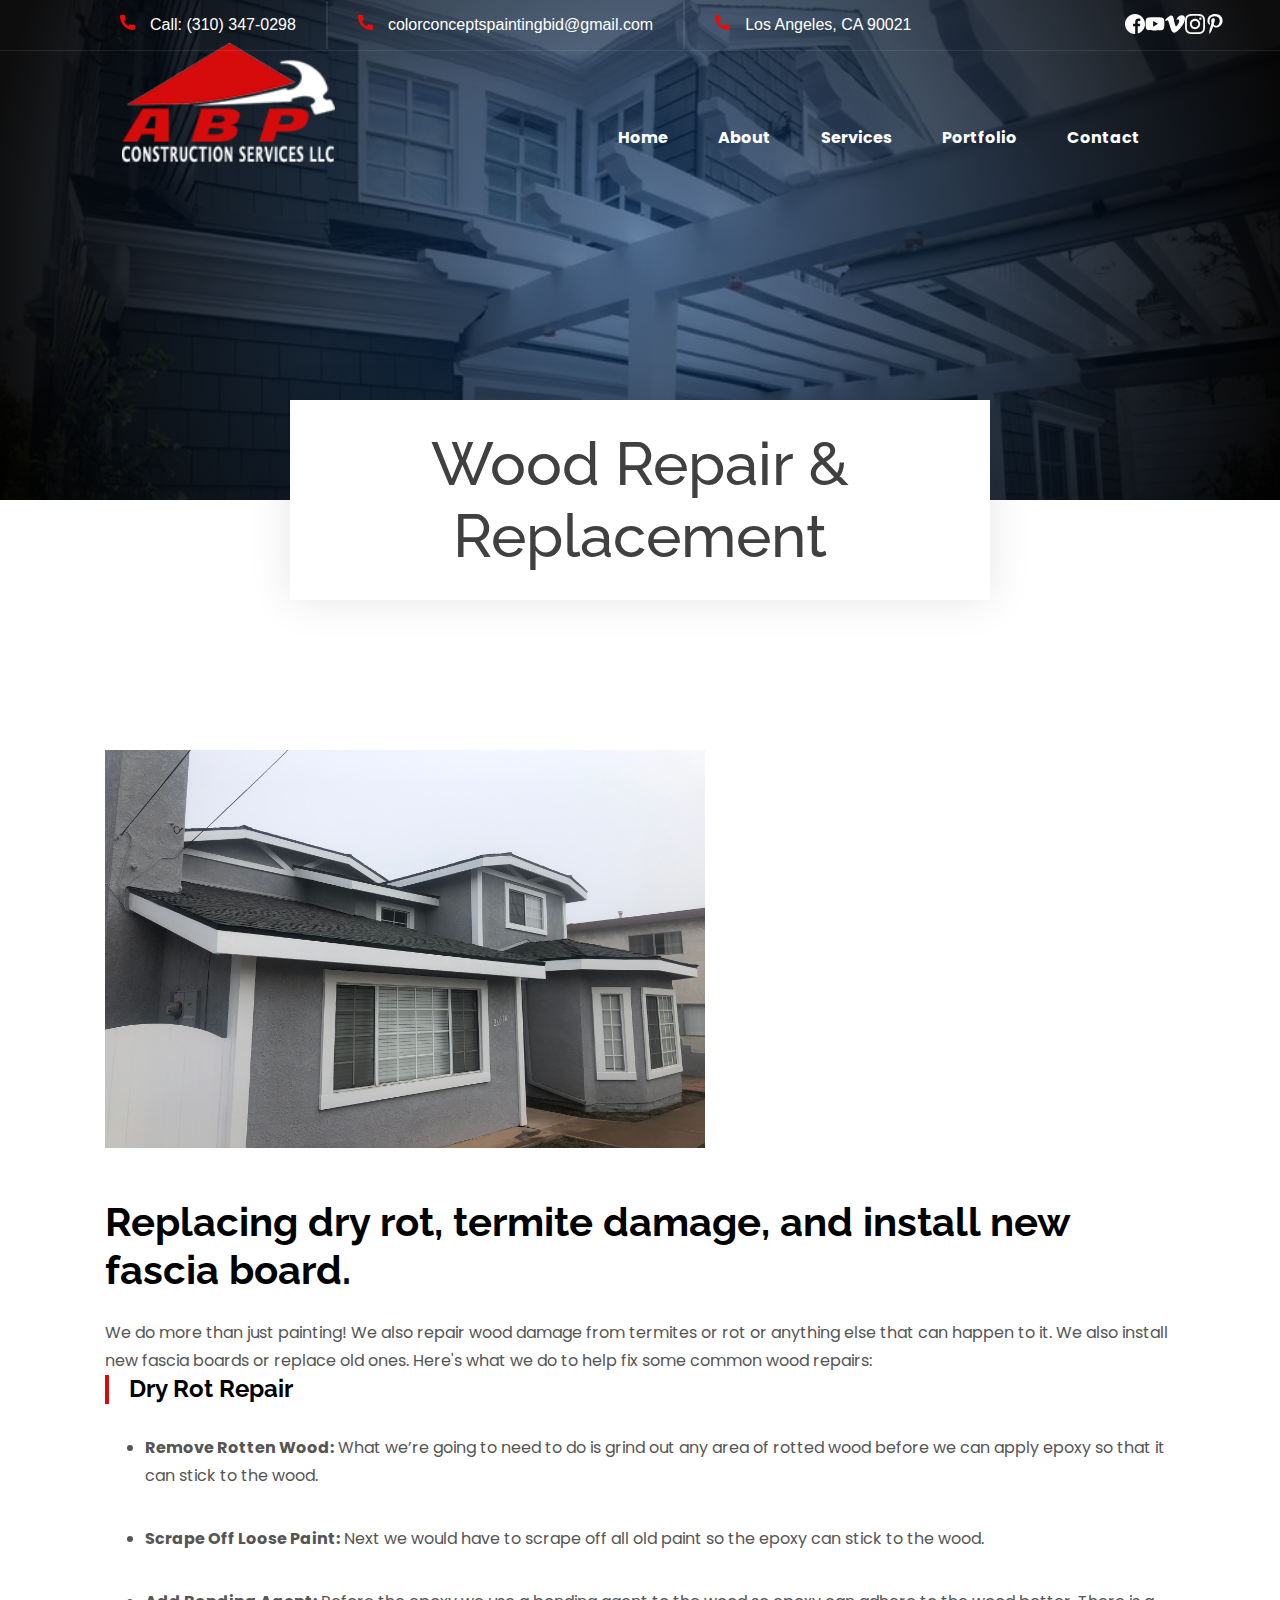
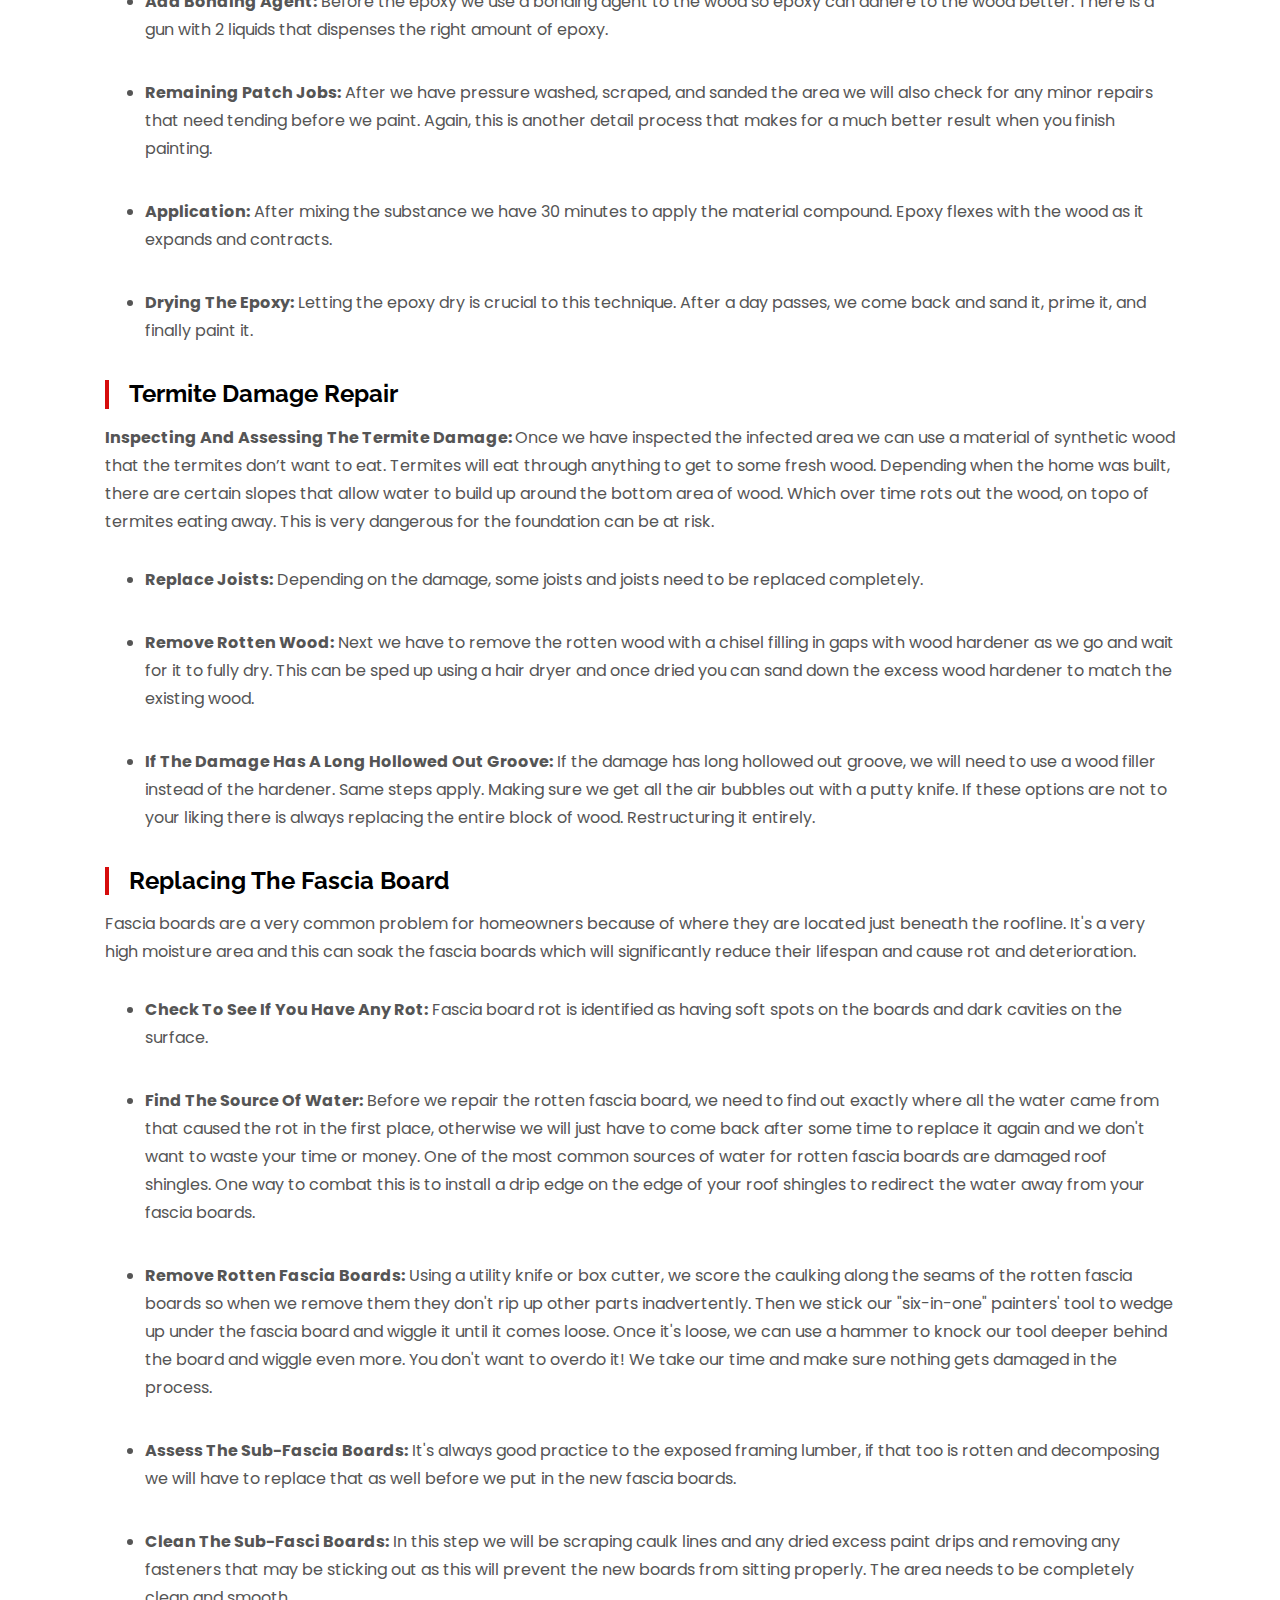
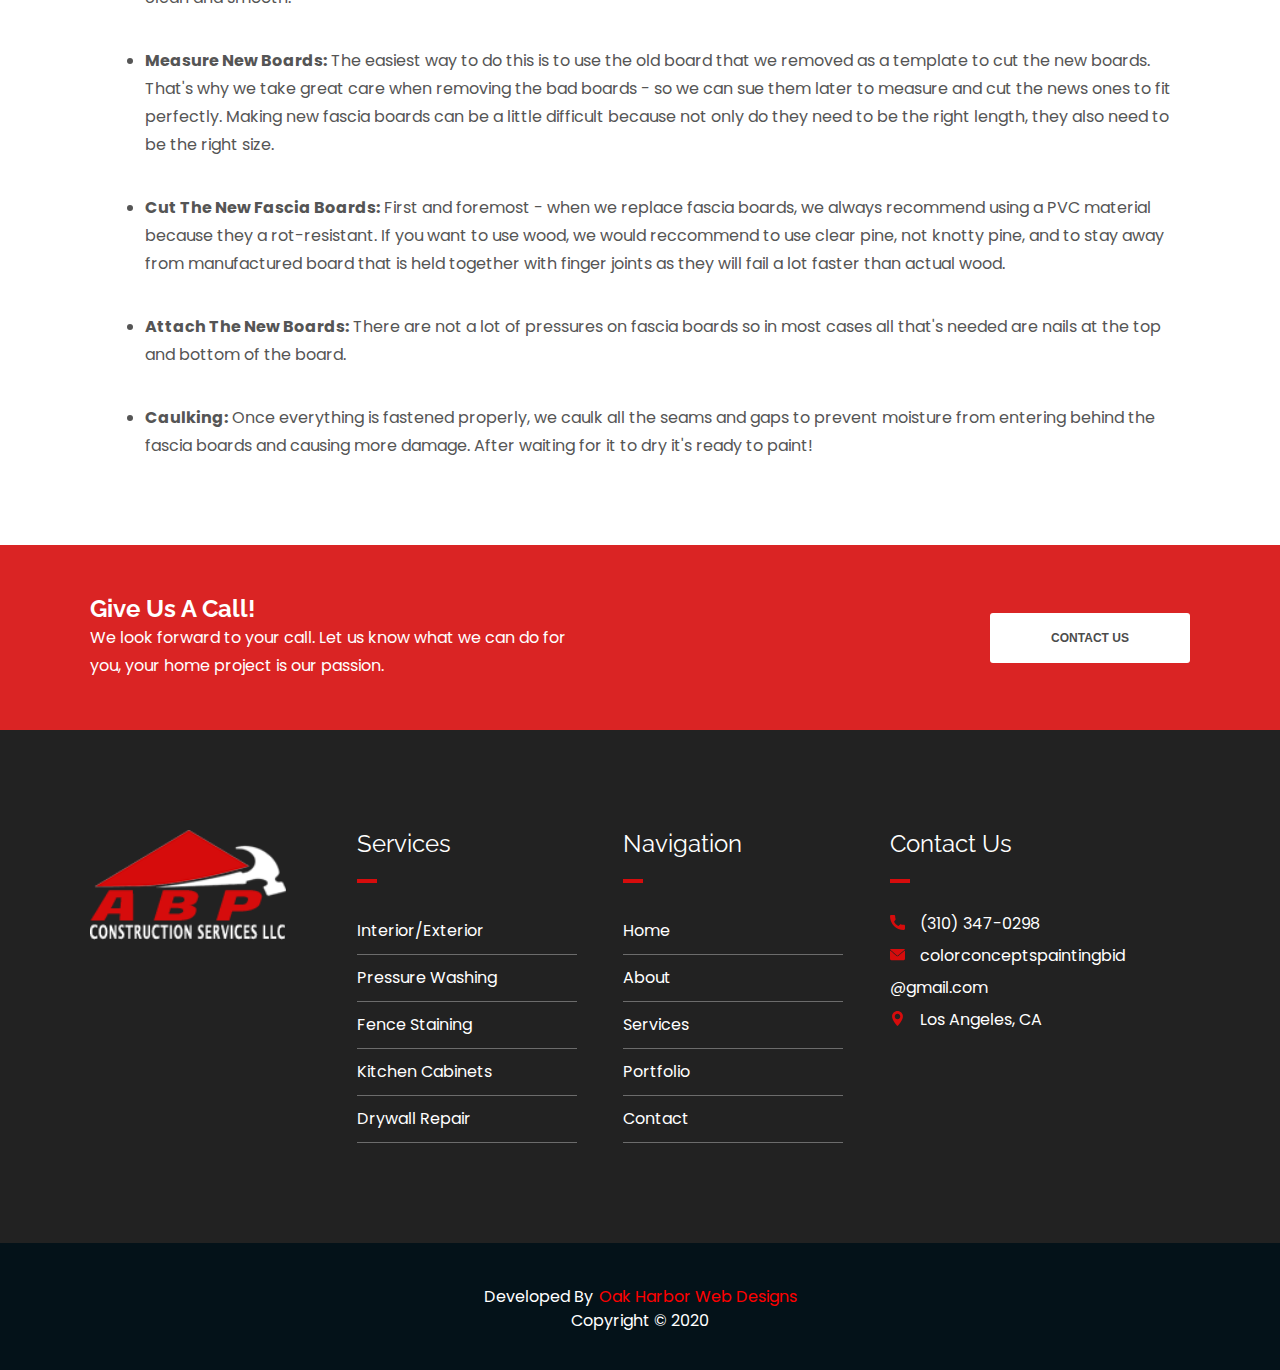
<file: html/services/wood-repair-and-replacement.html>
<!DOCTYPE html>
<html lang="en">
<head>

    <!-- Global site tag (gtag.js) - Google Analytics -->
    <script async src="https://www.googletagmanager.com/gtag/js?id=UA-137702322-16"></script>
    <script>
    window.dataLayer = window.dataLayer || [];
    function gtag(){dataLayer.push(arguments);}
    gtag('js', new Date());

    gtag('config', 'UA-137702322-16');
    </script>

    <meta charset="UTF-8">
    <meta name="viewport" content="width=device-width, initial-scale=1.0">

    <meta name="description" content="Color Concetps Painting can do more than just painting - we can tackle wood rot and termite damage in your home, restoring it and preventing more damage for Los Angeles County">
    <meta name="keywords" content="repair wood fixtures los angeles, wood rot contractor los angeles, ">

    <!--Favicons-->
    <link rel="apple-touch-icon" sizes="180x180" href="/apple-touch-icon.png">
    <link rel="icon" type="image/png" sizes="32x32" href="/favicon-32x32.png">
    <link rel="icon" type="image/png" sizes="16x16" href="/favicon-16x16.png">
    <link rel="manifest" href="/site.webmanifest">
    <meta name="msapplication-TileColor" content="#da532c">
    <meta name="theme-color" content="#ffffff">

    <!-- CSS -->
    <link rel="stylesheet" href="/css/core-styles.css">
    <link rel="stylesheet" href="/css/services-content.css">

    <!-- jQuery -->
    <script defer src="https://ajax.googleapis.com/ajax/libs/jquery/3.4.1/jquery.min.js"></script>

    <link href="https://fonts.googleapis.com/css2?family=Poppins:wght@100;200;300;400;500;600;700;800;900&family=Raleway:wght@100;200;300;400;500;600;700;800;900&display=swap" rel="stylesheet">

    <title>Wood Repair And Replacement Services | Color Concepts Painting | Los Angeles, CA</title>
</head>
<body>

    <a class="skip" aria-label="skip to main content" href="wood-repair-and-replacement.html#main">Click To Skip To Main</a>

    <header>
        <!-- Desktop Navbar -->
        <div class="mobile-wrapper">
            <div class="mobile-nav container mobile-nav-container">
                <img id="mobile-logo" src="/images/company-logo-desktop.png" alt="mobile_company_logo" height="60"> 

                <!-- Hamburger Menu -->
                <button aria-label="open the menu" id="menu-button" class="hamburger hamburger--spring" onclick="toggleNav()" type="button">
                    <span aria-hidden="true" class="hamburger-box">
                        <span aria-hidden="true" class="hamburger-inner"></span>
                    </span>
                </button>
            </div>
        </div>

        <!-- ============================================ -->
        <!--                   NAVIGATION                 -->
        <!-- ============================================ -->

        <nav>
            <div class="background container">
                <div class="top-nav-strip container">
                    <span>Call: (310) 347-0298</span>
                    <span>colorconceptspaintingbid@gmail.com</span>
                    <span>Los Angeles, CA 90021</span>
                </div>
                <div class="social">
                    <a href="https://www.facebook.com/colorconcepts/"><svg aria-hidden="true" xmlns="http://www.w3.org/2000/svg" height="512px" viewBox="0 0 512 512" width="512px" class=""><g><path d="m297.277344 508.667969c-2.132813.347656-4.273438.667969-6.421875.960937 2.148437-.292968 4.289062-.613281 6.421875-.960937zm0 0" data-original="#000000" class="active-path" data-old_color="#000000" fill="#FFFFFF"/><path d="m302.398438 507.792969c-1.019532.1875-2.039063.359375-3.058594.535156 1.019531-.175781 2.039062-.347656 3.058594-.535156zm0 0" data-original="#000000" class="active-path" data-old_color="#000000" fill="#FFFFFF"/><path d="m285.136719 510.339844c-2.496094.28125-5.007813.53125-7.527344.742187 2.519531-.210937 5.03125-.460937 7.527344-.742187zm0 0" data-original="#000000" class="active-path" data-old_color="#000000" fill="#FFFFFF"/><path d="m290.054688 509.738281c-1.199219.160157-2.40625.308594-3.609376.449219 1.203126-.140625 2.410157-.289062 3.609376-.449219zm0 0" data-original="#000000" class="active-path" data-old_color="#000000" fill="#FFFFFF"/><path d="m309.367188 506.410156c-.898438.191406-1.800782.382813-2.703126.566406.902344-.183593 1.804688-.375 2.703126-.566406zm0 0" data-original="#000000" class="active-path" data-old_color="#000000" fill="#FFFFFF"/><path d="m326.664062 502.113281c-.726562.207031-1.453124.402344-2.179687.605469.726563-.203125 1.453125-.398438 2.179687-.605469zm0 0" data-original="#000000" class="active-path" data-old_color="#000000" fill="#FFFFFF"/><path d="m321.433594 503.542969c-.789063.207031-1.582032.417969-2.375.617187.792968-.199218 1.585937-.40625 2.375-.617187zm0 0" data-original="#000000" class="active-path" data-old_color="#000000" fill="#FFFFFF"/><path d="m314.589844 505.253906c-.835938.195313-1.679688.378906-2.523438.566406.84375-.1875 1.6875-.371093 2.523438-.566406zm0 0" data-original="#000000" class="active-path" data-old_color="#000000" fill="#FFFFFF"/><path d="m277.527344 511.089844c-1.347656.113281-2.695313.214844-4.046875.304687 1.351562-.089843 2.699219-.191406 4.046875-.304687zm0 0" data-original="#000000" class="active-path" data-old_color="#000000" fill="#FFFFFF"/><path d="m512 256c0-141.363281-114.636719-256-256-256s-256 114.636719-256 256 114.636719 256 256 256c1.503906 0 3-.03125 4.5-.058594v-199.285156h-55v-64.097656h55v-47.167969c0-54.703125 33.394531-84.476563 82.191406-84.476563 23.367188 0 43.453125 1.742188 49.308594 2.519532v57.171875h-33.648438c-26.546874 0-31.6875 12.617187-31.6875 31.128906v40.824219h63.476563l-8.273437 64.097656h-55.203126v189.453125c107.003907-30.675781 185.335938-129.257813 185.335938-246.109375zm0 0" data-original="#000000" class="active-path" data-old_color="#000000" fill="#FFFFFF"/><path d="m272.914062 511.429688c-2.664062.171874-5.339843.308593-8.023437.398437 2.683594-.089844 5.359375-.226563 8.023437-.398437zm0 0" data-original="#000000" class="active-path" data-old_color="#000000" fill="#FFFFFF"/><path d="m264.753906 511.835938c-1.414062.046874-2.832031.082031-4.25.105468 1.417969-.023437 2.835938-.058594 4.25-.105468zm0 0" data-original="#000000" class="active-path" data-old_color="#000000" fill="#FFFFFF"/></g> </svg></a>
                    <a href="https://www.youtube.com/channel/UCX7izkp4yLqSFaGRLiyJ61w/?guided_help_flow=5"><svg aria-hidden="true" xmlns="http://www.w3.org/2000/svg" height="512px" viewBox="-21 -117 682.66672 682" width="512px"><g><path d="m626.8125 64.035156c-7.375-27.417968-28.992188-49.03125-56.40625-56.414062-50.082031-13.703125-250.414062-13.703125-250.414062-13.703125s-200.324219 0-250.40625 13.183593c-26.886719 7.375-49.03125 29.519532-56.40625 56.933594-13.179688 50.078125-13.179688 153.933594-13.179688 153.933594s0 104.378906 13.179688 153.933594c7.382812 27.414062 28.992187 49.027344 56.410156 56.410156 50.605468 13.707031 250.410156 13.707031 250.410156 13.707031s200.324219 0 250.40625-13.183593c27.417969-7.378907 49.03125-28.992188 56.414062-56.40625 13.175782-50.082032 13.175782-153.933594 13.175782-153.933594s.527344-104.382813-13.183594-154.460938zm-370.601562 249.878906v-191.890624l166.585937 95.945312zm0 0" data-original="#000000" class="active-path" data-old_color="#000000" fill="#FFFFFF"/></g> </svg></a>
                    <a href="https://vimeo.com/colorconcepts"><svg aria-hidden="true" xmlns="http://www.w3.org/2000/svg" xmlns:xlink="http://www.w3.org/1999/xlink" version="1.1"  x="0px" y="0px" viewBox="0 0 512.011 512.011" style="enable-background:new 0 0 512.011 512.011;" xml:space="preserve" width="20px" height="20px"><g><g>
                        <g>
                            <path d="M293.792,152.808c58.304-35.008,89.728,14.336,59.84,70.112c-29.952,56-57.44,92.512-71.68,92.512    c-13.984,0-25.056-37.568-41.44-102.784c-16.8-67.552-16.8-189.344-87.072-175.52C87.008,50.248,0,154.248,0,154.248    l20.672,27.232c0,0,42.88-33.824,57.152-16.992c14.464,16.992,69.216,221.024,87.328,258.752    c15.808,33.056,59.68,76.672,107.616,45.568c48.384-31.296,208.096-167.68,236.704-329.056    C538.016-21.336,316.96,12.392,293.792,152.808z" data-original="#000000" class="active-path" data-old_color="#000000" fill="#FFFFFF"/>
                        </g>
                    </g></g> </svg></a>
                    <a href="https://www.instagram.com/colorconceptspainting/"><svg aria-hidden="true" xmlns="http://www.w3.org/2000/svg" height="512px" viewBox="0 0 511 511.9" width="512px" class=""><g><path d="m510.949219 150.5c-1.199219-27.199219-5.597657-45.898438-11.898438-62.101562-6.5-17.199219-16.5-32.597657-29.601562-45.398438-12.800781-13-28.300781-23.101562-45.300781-29.5-16.296876-6.300781-34.898438-10.699219-62.097657-11.898438-27.402343-1.300781-36.101562-1.601562-105.601562-1.601562s-78.199219.300781-105.5 1.5c-27.199219 1.199219-45.898438 5.601562-62.097657 11.898438-17.203124 6.5-32.601562 16.5-45.402343 29.601562-13 12.800781-23.097657 28.300781-29.5 45.300781-6.300781 16.300781-10.699219 34.898438-11.898438 62.097657-1.300781 27.402343-1.601562 36.101562-1.601562 105.601562s.300781 78.199219 1.5 105.5c1.199219 27.199219 5.601562 45.898438 11.902343 62.101562 6.5 17.199219 16.597657 32.597657 29.597657 45.398438 12.800781 13 28.300781 23.101562 45.300781 29.5 16.300781 6.300781 34.898438 10.699219 62.101562 11.898438 27.296876 1.203124 36 1.5 105.5 1.5s78.199219-.296876 105.5-1.5c27.199219-1.199219 45.898438-5.597657 62.097657-11.898438 34.402343-13.300781 61.601562-40.5 74.902343-74.898438 6.296876-16.300781 10.699219-34.902343 11.898438-62.101562 1.199219-27.300781 1.5-36 1.5-105.5s-.101562-78.199219-1.300781-105.5zm-46.097657 209c-1.101562 25-5.300781 38.5-8.800781 47.5-8.601562 22.300781-26.300781 40-48.601562 48.601562-9 3.5-22.597657 7.699219-47.5 8.796876-27 1.203124-35.097657 1.5-103.398438 1.5s-76.5-.296876-103.402343-1.5c-25-1.097657-38.5-5.296876-47.5-8.796876-11.097657-4.101562-21.199219-10.601562-29.398438-19.101562-8.5-8.300781-15-18.300781-19.101562-29.398438-3.5-9-7.699219-22.601562-8.796876-47.5-1.203124-27-1.5-35.101562-1.5-103.402343s.296876-76.5 1.5-103.398438c1.097657-25 5.296876-38.5 8.796876-47.5 4.101562-11.101562 10.601562-21.199219 19.203124-29.402343 8.296876-8.5 18.296876-15 29.398438-19.097657 9-3.5 22.601562-7.699219 47.5-8.800781 27-1.199219 35.101562-1.5 103.398438-1.5 68.402343 0 76.5.300781 103.402343 1.5 25 1.101562 38.5 5.300781 47.5 8.800781 11.097657 4.097657 21.199219 10.597657 29.398438 19.097657 8.5 8.300781 15 18.300781 19.101562 29.402343 3.5 9 7.699219 22.597657 8.800781 47.5 1.199219 27 1.5 35.097657 1.5 103.398438s-.300781 76.300781-1.5 103.300781zm0 0" data-original="#000000" class="active-path" data-old_color="#000000" fill="#FFFFFF"/><path d="m256.449219 124.5c-72.597657 0-131.5 58.898438-131.5 131.5s58.902343 131.5 131.5 131.5c72.601562 0 131.5-58.898438 131.5-131.5s-58.898438-131.5-131.5-131.5zm0 216.800781c-47.097657 0-85.300781-38.199219-85.300781-85.300781s38.203124-85.300781 85.300781-85.300781c47.101562 0 85.300781 38.199219 85.300781 85.300781s-38.199219 85.300781-85.300781 85.300781zm0 0" data-original="#000000" class="active-path" data-old_color="#000000" fill="#FFFFFF"/><path d="m423.851562 119.300781c0 16.953125-13.746093 30.699219-30.703124 30.699219-16.953126 0-30.699219-13.746094-30.699219-30.699219 0-16.957031 13.746093-30.699219 30.699219-30.699219 16.957031 0 30.703124 13.742188 30.703124 30.699219zm0 0" data-original="#000000" class="active-path" data-old_color="#000000" fill="#FFFFFF"/></g> </svg></a>
                    <a href="https://www.pinterest.com/colorconceptspainting/pins/"><svg aria-hidden="true" xmlns="http://www.w3.org/2000/svg" viewBox="-62 0 512 512" width="512px" height="512px"><g><path d="m60.945312 278.21875c.640626-1.597656 7.050782-26.230469 7.5-27.898438-10.007812-15.058593-21.125-64.371093-12.597656-104.398437 9.199219-58.730469 71.4375-87.601563 130.199219-87.601563v-.109374c73.570313.046874 128.640625 40.980468 128.699219 111.476562.046875 55.179688-33.195313 128.117188-89.957032 128.117188-.015624 0-.027343 0-.042968 0-20.257813 0-45.90625-9.1875-52.632813-18.210938-7.761719-10.398438-9.667969-23.230469-5.566406-36.941406 10.050781-32.082032 22.867187-70.511719 24.363281-96.136719 1.386719-24.183594-15.773437-39.917969-38.027344-39.917969-16.746093 0-38.496093 9.726563-49.335937 37.058594-8.953125 22.707031-8.761719 46.480469.585937 72.671875 3.644532 10.238281-16.15625 76.984375-22.5 98.71875-15.761718 53.992187-37.339843 122.304687-32.726562 160.347656l4.453125 36.605469 22.367187-29.3125c30.953126-40.519531 62.957032-145.332031 71.484376-170.835938 25.210937 32.648438 77.710937 33.585938 83.832031 33.585938 75.183593 0 160.4375-74.65625 158.019531-178.5625-2.121094-91.121094-68.808594-166.875-188.632812-166.875v.117188c-113.976563 0-180.5 60.835937-196.785157 137.703124-14.914062 71.273438 18.253907 125.519532 57.300781 140.398438zm0 0" data-original="#000000" class="active-path" data-old_color="#000000" fill="#FFFFFF"/></g> </svg></a>
                </div>
            </div>
            <div class="line"></div>
            <div class="navbar-menu">
                <div class="navbar-menu">
                    <img class="nav-keep" src="/images/company-logo-desktop.png" alt="compnay logo" width="100">
                    <div id="side-menu" class=" side-nav">
                        <ul id="on-top" class="navbar-links">
                            <li class="nav-li"><a href="/index.html">Home</a></li>
                            <li class="nav-li"><a href="/html/about.html">About</a></li>
                            <li class="nav-li"><a class="active-menu" href="/html/services.html">Services</a></li>
                            <li class="nav-li"><a href="/html/portfolio.html">Portfolio</a></li>
                            <li class="nav-li"><a href="/html/contact.html">Contact</a></li>
                        </ul>
                    </div>
                </div>
            </div>
        </nav>
    </header>

    <main id="main">

    <!-- ============================================ -->
    <!--                    LANDING                   -->
    <!-- ============================================ -->

    <section id="hero">
        <div id="dark"></div>
        <div class="container">
            <div class="about-box">
                <h1>Wood Repair & Replacement</h1>
            </div>
        </div>
    </section>

    <!-- ============================================ -->
    <!--                    CONTENT                   -->
    <!-- ============================================ -->

    <section id="content" class="section">
        <div class="container">
            <div class="content-container">
                <h2>Replacing dry rot, termite damage, and install new fascia board.</h2>
                <p>We do more than just painting!  We also repair wood damage from termites or rot or anything else that can happen to it.  We also install 
                   new fascia boards or replace old ones.  Here's what we do to help fix some common wood repairs:
                </p>
                <h3>Dry Rot Repair</h3>
                <ul>
                    <li>
                        <p><strong>Remove Rotten Wood:</strong> What we’re going to need to do is grind out any area of rotted wood before we can apply epoxy so that it can stick to the wood.
                        </p>
                    </li>
                    <li>
                        <p><strong>Scrape Off Loose Paint:</strong> Next we would have to scrape off all old paint so the epoxy can stick to the wood.</p>
                    </li>
                    <li>
                        <p><strong>Add Bonding Agent:</strong> Before the epoxy we use a bonding agent to the wood so epoxy can adhere to the wood better. There is a gun with 2 liquids that dispenses the right amount of epoxy.</p>
                    </li>
                    <li>
                        <p><strong>Remaining Patch Jobs:</strong> After we have pressure washed, scraped, and sanded the area we will also check for any minor repairs that need tending before we paint.  Again, 
                        this is another detail process that makes for a much better result when you finish painting.</p>
                    </li>
                    <li>
                        <p><strong>Application:</strong> After mixing the substance we have 30 minutes to apply the material compound. Epoxy flexes with the wood as it expands and contracts.</p>
                    </li>
                    <li>
                        <p><strong>Drying The Epoxy:</strong> Letting the epoxy dry is crucial to this technique. After a day passes, we come back and sand it, prime it, and finally paint it.</p>
                    </li>
                </ul>
                <h3>Termite Damage Repair</h3>
                <p><strong>Inspecting And Assessing The Termite Damage: </strong>Once we have inspected the infected area we can use a material of synthetic wood that the termites don’t want to eat. Termites will 
                eat through anything to get to some fresh wood. Depending when the home was built, there are certain slopes that allow water to build up around the bottom area of wood. Which over time rots out the 
                wood, on topo of termites eating away. This is very dangerous for the foundation can be at risk.</p>
                <ul>
                    <li>
                        <p><strong>Replace Joists:</strong> Depending on the damage, some joists and joists need to be replaced completely.
                        </p>
                    </li>
                    <li>
                        <p><strong>Remove Rotten Wood:</strong> Next we have to remove the rotten wood with a chisel filling in gaps with wood hardener as we go and wait for it to fully dry. 
                        This can be sped up using a hair dryer and once dried you can sand down the excess wood hardener to match the existing wood.</p>
                    </li>
                    <li>
                        <p><strong>If The Damage Has A Long Hollowed Out Groove:</strong> If the damage has long hollowed out groove, we will need to use a wood filler instead of the hardener. Same steps apply. Making 
                        sure we get all the air bubbles out with a putty knife. If these options are not to your liking there is always replacing the entire block of wood. Restructuring it entirely.</p>
                    </li>
                </ul>
                <h3>Replacing The Fascia Board</h3>
                <p>Fascia boards are a very common problem for homeowners because of where they are located just beneath the roofline.  It's a very high moisture area and this can soak the fascia boards which will significantly reduce their 
                lifespan and cause rot and deterioration.
                </p>
                <ul>
                    <li>
                        <p><strong>Check To See If You Have Any Rot:</strong> Fascia board rot is identified as having soft spots on the boards and dark cavities on the surface.  
                        </p>
                    </li>
                    <li>
                        <p><strong>Find The Source Of Water:</strong> Before we repair the rotten fascia board, we need to find out exactly where all the water came from that caused the rot in the first place, otherwise 
                        we will just have to come back after some time to replace it again and we don't want to waste your time or money.  One of the most common sources of water for rotten fascia boards 
                        are damaged roof shingles.  One way to combat this is to install a drip edge on the edge of your roof shingles to redirect the water away from your fascia boards.</p>
                    </li>
                    <li>
                        <p><strong>Remove Rotten Fascia Boards:</strong> Using a utility knife or box cutter, we score the caulking along the seams of the rotten fascia boards so when we remove them they don't rip up other parts 
                        inadvertently.  Then we stick our "six-in-one" painters' tool to wedge up under the fascia board and wiggle it until it comes loose.  Once it's loose, we can use a hammer to knock our tool deeper behind the 
                        board and wiggle even more.  You don't want to overdo it!  We take our time and make sure nothing gets damaged in the process.</p>
                    </li>
                    <li>
                        <p><strong>Assess The Sub-Fascia Boards:</strong> It's always good practice to the exposed framing lumber, if that too is rotten and decomposing we will have to replace that as well before we put in the new fascia boards. 
                        </p>
                    </li>
                    <li>
                        <p><strong>Clean The Sub-Fasci Boards:</strong> In this step we will be scraping caulk lines and any dried excess paint drips and removing any fasteners that may be sticking out as this will prevent the new boards from sitting 
                        properly.  The area needs to be completely clean and smooth.</p>
                    </li>
                    <li>
                        <p><strong>Measure New Boards:</strong> The easiest way to do this is to use the old board that we removed as a template to cut the new boards.  That's why we take great care when removing the bad boards - so we can sue them later to measure and cut the news ones 
                        to fit perfectly.  Making new fascia boards can be a little difficult because not only do they need to be the right length, they also need to be the right size.</p>
                    </li>
                    <li>
                        <p><strong>Cut The New Fascia Boards:</strong> First and foremost - when we replace fascia boards, we always recommend using a PVC material because they a rot-resistant.  If you want to use wood, we would reccommend to use clear pine, not knotty pine, and to 
                        stay away from manufactured board that is held together with finger joints as they will fail a lot faster than actual wood.</p>
                    </li>
                    <li>
                        <p><strong>Attach The New Boards:</strong> There are not a lot of pressures on fascia boards so in most cases all that's needed are nails at the top and bottom of the board.</p>
                    </li>
                    <li>
                        <p><strong>Caulking:</strong> Once everything is fastened properly, we caulk all the seams and gaps to prevent moisture from entering behind the fascia boards and causing more damage.  After waiting for it to dry it's ready to paint!</p>
                    </li>
                </ul>
            </div>
            <img src="/images/fascia.JPEG" alt="grey and white trim painted house with white painted fascia boards">
        </div>
    </section>

    <!-- ============================================ -->
    <!--                   CONTACT US                 -->
    <!-- ============================================ -->

    <section id="contact-strip">
        <div class="contact-group">
            <div class="top">
                <h2>Give Us A Call!</h2>
                <p>We look forward to your call.  Let us know what we can do for you, your home project is our passion.</p>
            </div>
            <button class="button-solid contact-button" onclick="location.href='contact.html'" type="button">
                CONTACT US
            </button>
        </div>
    </section>

    </main>

    <!-- ============================================ -->
    <!--                     FOOTER                   -->
    <!-- ============================================ -->
    
    <footer>
        <div class="footer-container container">
            <div class="footer-item item-4">
                <img src="/images/company-logo-desktop.png" alt="color concepts logo">
            </div>
            <div class="footer-item item-2">
                <h2>Services</h2>
                <div aria-hidden="true" class="line"></div>
                <div class="item-content">
                    <p>Interior/Exterior</p>
                    <p>Pressure Washing</p>
                    <p>Fence Staining</p>
                    <p>Kitchen Cabinets</p>
                    <p>Drywall Repair</p>
                </div>
            </div>
            <div class="footer-item item-3">
                <h2>Navigation</h2>
                <div aria-hidden="true" class="line"></div>
                <div class="item-content">
                    <p><a href="index.html">Home</a></p>
                    <p><a href="/html/about.html">About</a></p>
                    <p><a href="/html/services.html">Services</a></p>
                    <p><a href="/html/portfolio.html">Portfolio</a></p>
                    <p><a href="/html/contact.html">Contact</a></p>
                </div>
            </div>
            <div class="footer-item item-1">
                <h2>Contact Us</h2>
                <div aria-hidden="true" class="line"></div>
                <div class="item-content">
                    <p><svg aria-hidden="true" xmlns="http://www.w3.org/2000/svg" xmlns:xlink="http://www.w3.org/1999/xlink" version="1.1" x="0px" y="0px" viewBox="0 0 384 384" style="enable-background:new 0 0 384 384;" xml:space="preserve" width="15px" height="15px" class=""><g><g>
                        <g>
                            <path d="M353.188,252.052c-23.51,0-46.594-3.677-68.469-10.906c-10.719-3.656-23.896-0.302-30.438,6.417l-43.177,32.594    c-50.073-26.729-80.917-57.563-107.281-107.26l31.635-42.052c8.219-8.208,11.167-20.198,7.635-31.448    c-7.26-21.99-10.948-45.063-10.948-68.583C132.146,13.823,118.323,0,101.333,0H30.813C13.823,0,0,13.823,0,30.813    C0,225.563,158.438,384,353.188,384c16.99,0,30.813-13.823,30.813-30.813v-70.323C384,265.875,370.177,252.052,353.188,252.052z" data-original="#000000" class="active-path" data-old_color="#000000" fill="var(--primary)"/>
                        </g>
                    </g></g> </svg>(310) 347-0298</p>
                    <p><svg aria-hidden="true" xmlns="http://www.w3.org/2000/svg" xmlns:xlink="http://www.w3.org/1999/xlink" version="1.1"  x="0px" y="0px" viewBox="0 0 512 512" style="enable-background:new 0 0 512 512;" xml:space="preserve" width="512px" height="512px" class=""><g><g>
                        <g>
                            <g>
                                <path d="M10.688,95.156C80.958,154.667,204.26,259.365,240.5,292.01c4.865,4.406,10.083,6.646,15.5,6.646     c5.406,0,10.615-2.219,15.469-6.604c36.271-32.677,159.573-137.385,229.844-196.896c4.375-3.698,5.042-10.198,1.5-14.719     C494.625,69.99,482.417,64,469.333,64H42.667c-13.083,0-25.292,5.99-33.479,16.438C5.646,84.958,6.313,91.458,10.688,95.156z" data-original="#000000" class="active-path" data-old_color="#000000" fill="var(--primary)"/>
                                <path d="M505.813,127.406c-3.781-1.76-8.229-1.146-11.375,1.542C416.51,195.01,317.052,279.688,285.76,307.885     c-17.563,15.854-41.938,15.854-59.542-0.021c-33.354-30.052-145.042-125-208.656-178.917c-3.167-2.688-7.625-3.281-11.375-1.542     C2.417,129.156,0,132.927,0,137.083v268.25C0,428.865,19.135,448,42.667,448h426.667C492.865,448,512,428.865,512,405.333     v-268.25C512,132.927,509.583,129.146,505.813,127.406z" data-original="#000000" class="active-path" data-old_color="#000000" fill="var(--primary)"/>
                            </g>
                        </g>
                    </g></g> </svg>colorconceptspaintingbid<br>@gmail.com</p>
                    <p><svg aria-hidden="true" xmlns="http://www.w3.org/2000/svg" xmlns:xlink="http://www.w3.org/1999/xlink" version="1.1"  x="0px" y="0px" viewBox="0 0 512 512" style="enable-background:new 0 0 512 512;" xml:space="preserve" width="512px" height="512px"><g><g>
                        <g>
                            <path d="M256,0C153.755,0,70.573,83.182,70.573,185.426c0,126.888,165.939,313.167,173.004,321.035    c6.636,7.391,18.222,7.378,24.846,0c7.065-7.868,173.004-194.147,173.004-321.035C441.425,83.182,358.244,0,256,0z M256,278.719    c-51.442,0-93.292-41.851-93.292-93.293S204.559,92.134,256,92.134s93.291,41.851,93.291,93.293S307.441,278.719,256,278.719z" data-original="#000000" class="active-path" data-old_color="#000000" fill="var(--primary)"/>
                        </g>
                    </g></g> </svg>Los Angeles, CA</p>
                </div>
            </div>
        </div>
        <div class="branding">
            <p class="container">Developed By <a href="https://www.oakharborwebdesigns.com/"> Oak Harbor Web Designs</a></p>
            <p class="container">Copyright &copy; 2020</p>
        </div>
    </footer>

    <script>
        var ba = ["MSIE","Trident","Edge"];
        var b, ua = navigator.userAgent;
        for(var i=0; i < ba.length; i++){
            if( ua.indexOf(ba[i]) > -1 ){
                b = ba[i];
                break;
            }
        }
        if(b == "MSIE" || b == "Trident" || b == "Edge"){
            b = "Internet Explorer";
            alert("You are using the " + b + " browser and this browser is incompatible with this website and many others.  Please open this page in a different browser, either Chrome or Firefox.  Thank you!");
        }
    </script>

    <script defer src="/app.js"></script>
</body>
</html>
</file>
<file: css/core-styles.css>
/*-- -------------------------- -->
<---         CORE STYLES        -->
<--- -------------------------- -*/

.skip {
    position: absolute;
    opacity: 0;
    z-index: -1000;
}

* {
	-webkit-box-sizing: border-box;
	        box-sizing: border-box;
}

html {
    scroll-behavior: smooth;
  }

:root {
    --primary: #D60C0C;
    --dark: #5e0b0f;
    --light: #EA1C26;
    --secondary: #192940;
    --secondaryLight: #406882;
    --secondaryDark: #18263B;
}

body, html {
	margin: 0;
	padding: 0;
	overflow-x: hidden !important;
}

p {
	line-height: 1.6em;
}

p, a, li, span {
	font-family: 'Poppins', sans-serif;
	color: #555;
    margin: 0;
    line-height: 28px;
    font-size: 1em !important;
}

h1, h2, h3, h4, h5, h6 {
	font-family: 'Raleway', sans-serif;
    margin: 0;
    line-height: 1.2em;
}

.container {
	padding: 0 15px;
	margin: auto;
}

.section {
    padding-top: 50px;
    padding-bottom: 50px;
}

.mobile-wrapper {
	background: transparent;
    height: 130px;
    position: absolute;
    margin: auto;
    left: 0;
    width: 100%;
}

/* hidden desktop elements */

.topper-flex,
#brand,
.call-strip-button,
.background {
	display: none;
}

/* Buttons */
.button-solid {
	background: var(--primary);
	border-radius: 3px;
	border: none;
	color: #fff;
	width: auto;
	height: 50px;
	font-weight: bold;
	margin: 10px 0;
	padding: 0 30px;
	font-size: 0.750em;
	width: auto;
    -webkit-transition: .3s ease;
    -o-transition: .3s ease;
    transition: .3s ease;
}

.button-solid:hover {
    color: var(--primary);
    background: #fff;
	border: 1px solid var(--primary);
	cursor: pointer;
}

.button-transparent {
    display: inline-block;
    background: transparent;
    border-style: solid;
    border-width: 2px;
    border-color: #fff;
    font-size: 0.750em;
    margin: 10px 0;
    padding: 6px 30px;
    color: #FFFFFF;
    text-decoration: none;
    -webkit-animation-delay: 0.6s;
            animation-delay: 0.6s;
    border-radius: 3px;
    white-space: nowrap;
    height: 50px;
    -webkit-transition: .3s ease;
    -o-transition: .3s ease;
    transition: .3s ease;
}

.button-transparent:hover {
    color: #fff;
    background: var(--primary);
    border: none;
}

.hamburger {
    padding: 0;
    display: inline-block;
    cursor: pointer;
    -webkit-transition-property: opacity, -webkit-filter;
    transition-property: opacity, -webkit-filter;
    -o-transition-property: opacity, filter;
    transition-property: opacity, filter;
    transition-property: opacity, filter, -webkit-filter;
    -webkit-transition-duration: 0.15s;
         -o-transition-duration: 0.15s;
            transition-duration: 0.15s;
    -webkit-transition-timing-function: linear;
         -o-transition-timing-function: linear;
            transition-timing-function: linear;
    font: inherit;
    color: inherit;
    text-transform: none;
    background-color: transparent;
    border: 0;
    margin: 0;
    overflow: visible;
    position: relative;
    z-index: 2000;
    margin-top: 20px;
}
.hamburger:hover {
    opacity: 0.7;
    cursor: pointer;
}
.hamburger.is-active:hover {
    opacity: 0.7;
    cursor: pointer;
}
.hamburger.is-active .hamburger-inner, .hamburger.is-active .hamburger-inner::before, .hamburger.is-active .hamburger-inner::after {
    background-color: #000;
}
.hamburger-box {
    width: 30px;
    height: 24px;
    display: inline-block;
    position: relative;
    z-index: 2000;
}
.hamburger-inner {
    display: block;
    top: 50%;
    margin-top: -2px;
}
.hamburger-inner, .hamburger-inner::before, .hamburger-inner::after {
    width: 30px;
    height: 3px;
    background-color: #fff;
    border-radius: 4px;
    position: absolute;
    -webkit-transition-property: -webkit-transform;
    transition-property: -webkit-transform;
    -o-transition-property: transform;
    transition-property: transform;
    transition-property: transform, -webkit-transform;
    -webkit-transition-duration: 0.15s;
         -o-transition-duration: 0.15s;
            transition-duration: 0.15s;
    -webkit-transition-timing-function: ease;
         -o-transition-timing-function: ease;
            transition-timing-function: ease;
}
.hamburger-inner::before, .hamburger-inner::after {
    content: "";
    display: block;
}
.hamburger-inner::before {
    top: -10px;
}
.hamburger-inner::after {
    bottom: -10px;
}

/* * Spring */
.hamburger--spring .hamburger-inner {
    top: 2px;
    -webkit-transition: background-color 0s 0.13s linear;
    -o-transition: background-color 0s 0.13s linear;
    transition: background-color 0s 0.13s linear;
    -webkit-transition-delay: .22s;
         -o-transition-delay: .22s;
            transition-delay: .22s;
}
.hamburger--spring .hamburger-inner::before {
    top: 10px;
    -webkit-transition: top 0.1s 0.2s cubic-bezier(0.33333, 0.66667, 0.66667, 1), -webkit-transform 0.13s cubic-bezier(0.55, 0.055, 0.675, 0.19);
    transition: top 0.1s 0.2s cubic-bezier(0.33333, 0.66667, 0.66667, 1), -webkit-transform 0.13s cubic-bezier(0.55, 0.055, 0.675, 0.19);
    -o-transition: top 0.1s 0.2s cubic-bezier(0.33333, 0.66667, 0.66667, 1), transform 0.13s cubic-bezier(0.55, 0.055, 0.675, 0.19);
    transition: top 0.1s 0.2s cubic-bezier(0.33333, 0.66667, 0.66667, 1), transform 0.13s cubic-bezier(0.55, 0.055, 0.675, 0.19);
    transition: top 0.1s 0.2s cubic-bezier(0.33333, 0.66667, 0.66667, 1), transform 0.13s cubic-bezier(0.55, 0.055, 0.675, 0.19), -webkit-transform 0.13s cubic-bezier(0.55, 0.055, 0.675, 0.19);
    -webkit-transition-delay: .22s;
         -o-transition-delay: .22s;
            transition-delay: .22s;
}
.hamburger--spring .hamburger-inner::after {
    top: 20px;
    -webkit-transition: top 0.2s 0.2s cubic-bezier(0.33333, 0.66667, 0.66667, 1), -webkit-transform 0.13s cubic-bezier(0.55, 0.055, 0.675, 0.19);
    transition: top 0.2s 0.2s cubic-bezier(0.33333, 0.66667, 0.66667, 1), -webkit-transform 0.13s cubic-bezier(0.55, 0.055, 0.675, 0.19);
    -o-transition: top 0.2s 0.2s cubic-bezier(0.33333, 0.66667, 0.66667, 1), transform 0.13s cubic-bezier(0.55, 0.055, 0.675, 0.19);
    transition: top 0.2s 0.2s cubic-bezier(0.33333, 0.66667, 0.66667, 1), transform 0.13s cubic-bezier(0.55, 0.055, 0.675, 0.19);
    transition: top 0.2s 0.2s cubic-bezier(0.33333, 0.66667, 0.66667, 1), transform 0.13s cubic-bezier(0.55, 0.055, 0.675, 0.19), -webkit-transform 0.13s cubic-bezier(0.55, 0.055, 0.675, 0.19);
    -webkit-transition-delay: .22s;
         -o-transition-delay: .22s;
            transition-delay: .22s;
}
.hamburger--spring.is-active .hamburger-inner {
    -webkit-transition-delay: 0.22s;
         -o-transition-delay: 0.22s;
            transition-delay: 0.22s;
    background-color: transparent !important;
}
.hamburger--spring.is-active .hamburger-inner::before {
    top: 0;
    -webkit-transition: top 0.1s 0.15s cubic-bezier(0.33333, 0, 0.66667, 0.33333), -webkit-transform 0.13s 0.22s cubic-bezier(0.215, 0.61, 0.355, 1);
    transition: top 0.1s 0.15s cubic-bezier(0.33333, 0, 0.66667, 0.33333), -webkit-transform 0.13s 0.22s cubic-bezier(0.215, 0.61, 0.355, 1);
    -o-transition: top 0.1s 0.15s cubic-bezier(0.33333, 0, 0.66667, 0.33333), transform 0.13s 0.22s cubic-bezier(0.215, 0.61, 0.355, 1);
    transition: top 0.1s 0.15s cubic-bezier(0.33333, 0, 0.66667, 0.33333), transform 0.13s 0.22s cubic-bezier(0.215, 0.61, 0.355, 1);
    transition: top 0.1s 0.15s cubic-bezier(0.33333, 0, 0.66667, 0.33333), transform 0.13s 0.22s cubic-bezier(0.215, 0.61, 0.355, 1), -webkit-transform 0.13s 0.22s cubic-bezier(0.215, 0.61, 0.355, 1);
    -webkit-transform: translate3d(0, 10px, 0) rotate(45deg);
            transform: translate3d(0, 10px, 0) rotate(45deg);
}
.hamburger--spring.is-active .hamburger-inner::after {
    top: 0;
    -webkit-transition: top 0.2s cubic-bezier(0.33333, 0, 0.66667, 0.33333), -webkit-transform 0.13s 0.22s cubic-bezier(0.215, 0.61, 0.355, 1);
    transition: top 0.2s cubic-bezier(0.33333, 0, 0.66667, 0.33333), -webkit-transform 0.13s 0.22s cubic-bezier(0.215, 0.61, 0.355, 1);
    -o-transition: top 0.2s cubic-bezier(0.33333, 0, 0.66667, 0.33333), transform 0.13s 0.22s cubic-bezier(0.215, 0.61, 0.355, 1);
    transition: top 0.2s cubic-bezier(0.33333, 0, 0.66667, 0.33333), transform 0.13s 0.22s cubic-bezier(0.215, 0.61, 0.355, 1);
    transition: top 0.2s cubic-bezier(0.33333, 0, 0.66667, 0.33333), transform 0.13s 0.22s cubic-bezier(0.215, 0.61, 0.355, 1), -webkit-transform 0.13s 0.22s cubic-bezier(0.215, 0.61, 0.355, 1);
    -webkit-transform: translate3d(0, 10px, 0) rotate(-45deg);
            transform: translate3d(0, 10px, 0) rotate(-45deg);
}

/*-- -------------------------- -->
<---         NAVIGATION         -->
<--- -------------------------- -*/


/* Hidden Elements */
.navbar-menu img,
.call-us,
.quote-nav-button {
	display: none;
}

/* Top Mobile Navigation */
.mobile-wrapper {
	height: 70px;
}

.mobile-nav {
	position: relative;
	display: -webkit-box;
	display: -ms-flexbox;
	display: flex;
	-webkit-box-align: center;
	    -ms-flex-align: center;
	        align-items: center;
	-webkit-box-pack: space-between;
	    -ms-flex-pack: space-between;
	        justify-content: space-between;
    height: 100%;
    width: 100%;
}

.hamburger {
	position: absolute;
	right: 2em;
}

/* Navigation Links */

.mobile-wrapper img {
    height: 50px;
    -webkit-transform: translateY(20px);
        -ms-transform: translateY(20px);
            transform: translateY(20px);
    position: relative;
    z-index: 10000;
    margin-left: 0;
}

.navbar-menu {
    overflow: hidden;
	background: #f5f5f5;
	width: 0;
	position: absolute;
	right: 0;
	height: 100%;
	-webkit-transition: .3s ease-in-out;
	-o-transition: .3s ease-in-out;
	transition: .3s ease-in-out;
    z-index: 1000;
    max-width: 1600px;
}

.navbar-menu .clicked {
    overflow: visible;
}

.side-nav {
    overflow: hidden;
	padding: 40px 0;
	position: absolute;
	right: 2em;
	-webkit-transition: .3s ease;
	-o-transition: .3s ease;
	transition: .3s ease;
	-webkit-transition-delay: .2s;
	     -o-transition-delay: .2s;
	        transition-delay: .2s;
}

.side-nav ul {
	margin: 0;
	text-align: right;
    list-style: none;
    margin-top: 70px;
}

.side-nav ul li {
	margin-bottom: 20px;
}

.side-nav a {
	text-decoration: none;
	padding: 5px 10px 5px 10px;
	-webkit-transition: .3s ease-in-out;
	-o-transition: .3s ease-in-out;
	transition: .3s ease-in-out;
	-webkit-transition-delay: .2s;
	     -o-transition-delay: .2s;
	        transition-delay: .2s;
	opacity: 0;
    visibility: hidden;
    color: #121212;
}

.active-menu {
	border-right: 4px solid var(--primary);
	color: var(--primary);
}

.nav-remove {
    display: none;
}

/*-- -------------------------- -->
<---           LANDING          -->
<--- -------------------------- -*/

.landing-wave {
    display: none;
}

#hero {
    height: 530px;
    width: 100%;
    background: url("/images/landing.jpg");
    background-repeat: no-repeat;
    background-size: cover;
    color: #fff;
    position: relative;
    display: -webkit-box;
    display: -ms-flexbox;
    display: flex;
    -webkit-box-orient: horizontal;
    -webkit-box-direction: normal;
        -ms-flex-direction: row;
            flex-direction: row;
    -webkit-box-align: center;
        -ms-flex-align: center;
            align-items: center;
    -webkit-box-pack: start;
        -ms-flex-pack: start;
            justify-content: flex-start;
}

#dark {
    position: absolute;
    height: 100%;
    width: 100%;
    opacity: .95;
        background: #000;
        background: -o-radial-gradient(circle, rgba(0,48,107,.6) 0%, rgba(0,0,0,1) 96%);
        background: radial-gradient(circle, rgba(0,48,107,.6) 0%, rgba(0,0,0,1) 96%);
        filter: progid:DXImageTransform.Microsoft.gradient(startColorstr="#00306b",endColorstr="#000000",GradientType=1);
    z-index: 2;
}

.heroText {
	padding-top: 0;
    position: relative;
    z-index: 3;
    height: auto;
    width: 100%;
    margin-left: 0;
    display: -webkit-box;
    display: -ms-flexbox;
    display: flex;
    -webkit-box-orient: vertical;
    -webkit-box-direction: normal;
        -ms-flex-direction: column;
            flex-direction: column;
    -webkit-box-align: center;
        -ms-flex-align: center;
            align-items: center;
}

.heroText h1 {
	font-size: 1.8em;
	color: #fff;
	text-align: center;
	font-weight: bold;
	overflow-y: hidden;
    margin: 0;
    line-height: 1.3em;
}

/*-- -------------------------- -->
<---           CONTACT          -->
<--- -------------------------- -*/

#contact-strip {
    background:url("../images/landing-mobile.jpg");
    background-repeat: no-repeat;
    background-size: cover;
    padding: 50px 36px;
    position: relative;
}

#contact-strip:before {
    content: '';
    position: absolute;
    height: 100%;
    width: 100%;
    top: 0;
    left: 0;
    background: var(--primary);
    opacity: .90;
}

.contact-group {
    display: -webkit-box;
    display: -ms-flexbox;
    display: flex;
    -webkit-box-orient: vertical;
    -webkit-box-direction: normal;
        -ms-flex-direction: column;
            flex-direction: column;
    -webkit-box-align: center;
        -ms-flex-align: center;
            align-items: center;
    -webkit-box-pack: center;
        -ms-flex-pack: center;
            justify-content: center;
    position: relative;
    z-index: 10;
}

.contact-group h2 {
    color: #fff;
    font-size: 1.500em;
    margin-bottom: 20px;
    text-align: center;
}

.contact-group p {
    color: #fff;
    text-align: center;
    margin-bottom: 15px;
}

.contact-button {
    background: #fff;
    color: #4c4c4c;
    width: 200px;
}

/* Tablets */
@media screen and (min-width: 500px) and (max-width: 1024px) {

    /*-- -------------------------- -->
    <---           CONTACT          -->
    <--- -------------------------- -*/

    #contact-strip {
        padding-top: 100px;
        padding-bottom: 100px;
    }

    .top {
        margin: auto !important;
        margin-left: 0;
    }

    .contact-group {
        width: 600px;
        margin: auto;
        display: flex;
        flex-direction: row;
        justify-content: space-between;
    }

    .contact-group h2 {
        margin: 0;
        margin-bottom: 10px;
        text-align: left;
    }

    .contact-group p {
        width: 370px;
        text-align: left;
        margin-bottom: 0;
    }

    .contact-button {
        display: inline-block;
    }

}

/* Tablets */
@media screen and (min-width: 750px) and (max-width: 1024px) {

    .mobile-nav {
        max-width: 100%;
    }
    

    /*-- -------------------------- -->
    <---           HERO             -->
    /*--- -------------------------- -*/

    #hero {
        height: 200px;
    }

    .about-box {
        width: 600px;
        height: 150px;
        display: -webkit-box;
        display: -ms-flexbox;
        display: flex;
        -webkit-box-pack: center;
            -ms-flex-pack: center;
                justify-content: center;
        -webkit-box-align: center;
            -ms-flex-align: center;
                align-items: center;
        -webkit-transform: translateY(140px);
            -ms-transform: translateY(140px);
                transform: translateY(140px);
    }

    .about-box h1 {
        font-size: 3.125em;
    }

}


/* Desktop */
@media screen and (min-width: 1025px) {

    .mobile-wrapper {
        display: none;
    }

    .background {
        height: 50px;
        display: -webkit-box;
        display: -ms-flexbox;
        display: flex;
        -webkit-box-orient: horizontal;
        -webkit-box-direction: normal;
            -ms-flex-direction: row;
                flex-direction: row;
        -webkit-box-pack: justify;
            -ms-flex-pack: justify;
                justify-content: space-between;
        position: absolute;
        width: 100%;
        margin: auto;
        z-index: 10000;
    }

    .line {
        height: 1px;
        width: 100%;
        left: 0;
        right: 0;
        position: absolute;
        background: #fff;
        opacity: .09;
        top: 50px;
        z-index: 10000;
    }

    .top-nav-strip {
        margin-left: 0;
        display: -webkit-box;
        display: -ms-flexbox;
        display: flex;
        -webkit-box-orient: horizontal;
        -webkit-box-direction: normal;
            -ms-flex-direction: row;
                flex-direction: row;
        -webkit-box-pack: justify;
            -ms-flex-pack: justify;
                justify-content: space-between;
        position: relative;
    }

    .top-nav-strip span {
        font-family: 'Arimo', sans-serif !important;
        color: #fff;
        font-size: 0.875em;
        display: -webkit-box;
        display: -ms-flexbox;
        display: flex;
        -webkit-box-orient: horizontal;
        -webkit-box-direction: normal;
            -ms-flex-direction: row;
                flex-direction: row;
        -webkit-box-align: center;
            -ms-flex-align: center;
                align-items: center;
        padding: 10px 30px;
        border-right: 2px solid rgba(255, 255, 255, .09);
    }

    .top-nav-strip span:first-child {
        padding-left: 0;
    }

    .top-nav-strip span:last-child {
        border: none;
    }

    .top-nav-strip span:before {
        content: url('/images/phone.svg');
        margin-right: 15px;
    }

    .social {
        width: 50px;
        height: auto;
        -webkit-transform: translateY(3px);
            -ms-transform: translateY(3px);
                transform: translateY(3px);
        display: -webkit-box;
        display: -ms-flexbox;
        display: flex;
        -webkit-box-orient: horizontal;
        -webkit-box-direction: normal;
            -ms-flex-direction: row;
                flex-direction: row;
        -webkit-box-pack: justify;
            -ms-flex-pack: justify;
                justify-content: space-between;
        -webkit-box-align: center;
            -ms-flex-align: center;
                align-items: center;
    }

    .social svg {
        color: #fff;
        width: 20px !important;
        height: auto;
    }

    .social svg:hover {
        opacity: .7;
    }

    /* Hidden Elements */
	.mobile-wrapper {
		display: none;
	}

	/* Un-Hidden Elements */
	.side-nav a {
		opacity: 1;
		visibility: visible;
	}

	.quote-nav-button {
        display: block;
        color: #f5f3f3;
        background: var(--secondary);
    }
    
    .quote-nav-button:hover {
        opacity: .7;
    }

	.container {
		max-width: 1100px;
	}

	.navbar-menu img {
		display: block;
		margin: 0 !important;
		position: absolute;
		left: 2em;
        width: auto;
        height: 120px;
	}

	/*navbar */
	nav {
		width: 100%;
		position: absolute;
		display: -webkit-box;
		display: -ms-flexbox;
		display: flex;
		-webkit-box-pack: center;
		    -ms-flex-pack: center;
		        justify-content: center;
        height: 130px;
        top: 0px;
    }

	.navbar-menu {
        overflow: visible;
		width: 1100px;
		min-height: 100px;
		height: 130px;
		margin: auto;
		position: absolute;
		display: -webkit-box;
		display: -ms-flexbox;
		display: flex;
		-webkit-box-align: center;
		    -ms-flex-align: center;
		        align-items: center;
		z-index: 100;
		left: 0;
		background: transparent;
		margin-top: 25px;
	}

	#on-top {
		display: -webkit-box;
		display: -ms-flexbox;
		display: flex;
		-webkit-box-align: center;
		    -ms-flex-align: center;
		        align-items: center;
		-webkit-box-pack: end;
		    -ms-flex-pack: end;
		        justify-content: flex-end;
	}

	.side-nav {
		padding: 0;
		width: 100%;
		height: 100%;
		display: -webkit-box;
		display: -ms-flexbox;
		display: flex;
		-webkit-box-align: center;
		    -ms-flex-align: center;
		        align-items: center;
		-webkit-box-pack: end;
		    -ms-flex-pack: end;
		        justify-content: flex-end;
		right: 0;
	}

	.side-nav ul li {
		margin: 0 50px 0 0;
		text-align: right;
	}

	.call-us {
		font-size: 0.875em;
		line-height: 24px;
		display: -webkit-box;
		display: -ms-flexbox;
		display: flex;
		-webkit-box-align: center;
		    -ms-flex-align: center;
		        align-items: center;
		font-weight: normal;
		margin-left: 40px !important;
	}

	.call-us svg {
		width: 20px;
		margin-right: 10px;
		height: auto;
	}

	.side-nav a {
		padding: 20px 0;
        color: #fff;
        font-weight: bold;
		-webkit-transition: .2s ease;
		-o-transition: .2s ease;
		transition: .2s ease;
		font-size: 1em;
	}

	.side-nav ul li a:hover {
		cursor: pointer;
		color: var(--primary);
		opacity: .8;
		-webkit-transition: .2s ease;
		-o-transition: .2s ease;
		transition: .2s ease;
	}

	.side-nav li {
		color: #fff;
	}

	#on-top li  {
		float: right;
	}

	.active-menu {
		border-right: none;
		border-bottom: 4px solid var(--primary);
    }

    .about-box {
        background: #fff;
        position: relative;
        z-index: 2;
        width: 100%;
        -webkit-transform: translateY(60px);
            -ms-transform: translateY(60px);
                transform: translateY(60px);
        -webkit-box-shadow: 0 0 40px rgba(0,0,0,.1);
        box-shadow: 0 0 40px rgba(0,0,0,.1);
        
    }
    
    .about-box h1 {
        color: #404040;
        position: relative;
        z-index: 10000;
        font-size: 2.1875em;
        font-weight: 500;
        padding: 20px 50px;
    
    }

    #hero {
        height: 500px;
        background: url("/images/o\ \(39\).jpg");
        background-repeat: no-repeat;
        background-size: cover;
        background-attachment: fixed;
        background-position: bottom;
    }

    .about-box {
        width: 700px;
        height: 200px;
        display: -webkit-box;
        display: -ms-flexbox;
        display: flex;
        -webkit-box-align: center;
            -ms-flex-align: center;
                align-items: center;
        -webkit-box-pack: center;
            -ms-flex-pack: center;
                justify-content: center;
        -webkit-transform: translateY(250px);
            -ms-transform: translateY(250px);
                transform: translateY(250px);
    }

    .about-box h1 {
        font-size: 3.75em;
        text-align: center;
    }

    /*-- -------------------------- -->
    <---           CONTACT          -->
    <--- -------------------------- -*/

    #contact-strip {
        background-attachment: fixed;
    }

    .contact-group {
        display: -webkit-box;
        display: -ms-flexbox;
        display: flex;
        -webkit-box-orient: horizontal;
        -webkit-box-direction: normal;
            -ms-flex-direction: row;
                flex-direction: row;
        -webkit-box-pack: justify;
            -ms-flex-pack: justify;
                justify-content: space-between;
        width: 1100px;
        margin: auto;
    }

    .contact-group h2 {
        margin: 0;
        text-align: left;
    }

    .contact-group p {
        margin: 0;
        width: 500px;
        text-align: left;
    }


}

/* Ipad Pro */
@media screen and (min-width: 450px) and (max-width: 1025px) {

    .container {
        max-width: 900px;
    }

    .mobile-nav {
        width: 100% !important;
        max-width: 100% !important;
    }

}




/* ==========================================================
+                                                           +
+															+
+															+
+															+
+															+
+        		            FOOTER		            		+           
+															+
+															+
+															+
+															+
+															+
+==========================================================*/

/* mobile footer */

footer {
	background: #222;
	padding-top: 50px;
}

.footer-item {
	margin-bottom: 50px;
}

.item-content i {
	margin-right: 15px;
	color: var(--primary);
}

footer img {
    height: 70px;
    width: auto;
    margin-bottom: 30px;
}

footer .line {
    height: 4px;
    width: 20px;
    background: var(--primary);
    margin-bottom: 25px;
}

footer h2, footer p {
	color: #fff;
}

footer h2 {
    font-weight: normal;
    margin-bottom: 20px;
}

footer p {
	font-weight: normal;
	line-height: 2em;
}

.footer-call {
	font-size: 1.389em
    ;
	font-weight: 700;
	position: relative;
}

.item-3 a {
    color: #fff;
    text-decoration: none;
}

.item-3 p {
    margin-bottom: 0px;
}

a i:hover {
    cursor: pointer;
    opacity: .6;
    transition: .3s ease;
}

.item-content a:hover {
    cursor: pointer;
    color: red;
}

.footer-item svg {
    width: 15px;
    height: auto;
    margin-right: 15px;
    -webkit-transform: translateY(1px);
        -ms-transform: translateY(1px);
            transform: translateY(1px);
}

.icon {
    width: 25px !important;
    margin-top: 25px;
    transition: .3s ease;
}

.branding {
	background: #041219;
	padding-top: 40px;
	padding-bottom: 40px;
	text-align: center;
}

.branding p {
    line-height: 1.2em;
    color: #fff;
}

.branding a {
	text-decoration: none;
	color: red;
	margin-left: 2px;
    cursor: pointer;
    font-weight: 15px;
}


/* Tablets */
@media screen and (min-width: 500px) and (max-width: 1024px) {

    footer {
        padding-top: 100px;
    }

    footer img {
        width: auto;
        height: 80px;
    }

    .item-content p {
        width: 300px;
    }

}

/* Desktop */
@media screen and (min-width: 1025px) {

	footer {
		padding-top: 100px;
    }
    
    footer img {
        height: 110px;
        width: auto;
    }

	.footer-container {
		display: -webkit-box;
		display: -ms-flexbox;
		display: flex;
		-webkit-box-orient: horizontal;
		-webkit-box-direction: normal;
		    -ms-flex-direction: row;
		        flex-direction: row;
		-webkit-box-pack: justify;
		    -ms-flex-pack: justify;
		        justify-content: space-between;
		padding: 0;
	}

	.footer-item {
		width: 200px;
    }

    footer .line {
        display: block;
        height: 4px;
        width: 20px;
        background: var(--primary);
        margin-bottom: 25px;
        left: initial;
        right: initial;
        top: initial;
        position: relative;
        opacity: 1;
    }

    .footer-item h2 {
        margin-bottom: 20px;
    }
    
    .item-1 {
        width: 300px;
    }

    .item-3 p {
        margin-bottom: 0px;
    }

	.item-4 {
		width: 200px;
	}

	.item-2 p, .item-3 p {
		border-bottom: 1px solid rgb(221, 221, 221, .4);
		padding: 7px 0;
		width: 220px;
	}

	.item-content span {
		display: block;
		margin-left: 32px;
	}

	.branding {
        margin-top: 50px;
    }
    
    .brnd {
        font-size: .8em;
    }
}
</file>
<file: css/contact.css>
/*-- -------------------------- -->
<---           LANDING          -->
<--- -------------------------- -*/

#hero {
    height: 180px;
    background: url("/images/services-mobile.jpg");
    background-position: top;
    background-repeat: no-repeat;
    background-size: cover;
}

#dark {
    z-index: 0;
}

.about-box {
    background: #fff;
    position: relative;
    margin: auto;
    z-index: 2;
    width: auto;
    -webkit-transform: translateY(90px);
        -ms-transform: translateY(90px);
            transform: translateY(90px);
    -webkit-box-shadow: 0 0 40px rgba(0,0,0,.1);
    box-shadow: 0 0 40px rgba(0,0,0,.1);
    
}

.about-box h1 {
    color: #404040;
    position: relative;
    z-index: 10000;
    font-size: 2.250em;
    font-weight: 500;
    padding: 20px 30px;
    width: auto;
    text-align: center;
}

/*-- -------------------------- -->
<---            FORM            -->
<--- -------------------------- -*/

#contact {
    height: auto;
    padding-top: 0;
    padding-bottom: 100px !important;
}

#contact span {
    color: #999;
    font-size: 0.875em;
    text-transform: uppercase;
}

.contact-topper {
    font-weight: 700;
    margin-bottom: 0px;
    position: relative;
    margin-top: 50px;
    color: #414141;
    width: 100%;
    margin-bottom: 25px;
    margin-top: 10px;
    border-left: 5px solid var(--primary);
    padding-left: 20px;
    font-size: 2.143em;
}

.contact-topper span {
    color: var(--primary);
    display: inline-block;
}

/* Form */
#valley-form {
    display: relative;
    margin-top: 70px;
}

#contact input[type="text"], 
#contact input[type="email"], 
#contact input[type="tel"], 
#contact input[type="url"], 
#contact textarea, 
#contact button[type="submit"] { 
    font:400 12px/16px "Open Sans", Helvetica, Arial, sans-serif; 
}

#contact {
    background: transparent;
    position: relative;
    z-index: 3;
    max-width: 350px;
    margin: auto;
    padding-top: 50px;
    padding-bottom: 50px;
}

.form-text {
    margin: 0 0 30px 0;
    display:block;
    color: #414141;
    line-height: 1.6em;
}

form p{
    border: medium none !important;
    margin: 0 0 10px;
    min-width: 100%;
    padding: 0;
    width: 100%;
}

#contact input[type="text"], 
#contact input[type="email"], 
#contact input[type="tel"], 
#contact input[type="url"], 
#contact textarea {
    font-family: 'Poppins', sans-serif;
    font-weight: 300;
    font-size: .9em;
    width:100%;
    border: none;
    border-bottom: 1px solid rgb(212, 212, 212);
    background:#FFF;
    margin:0 0 15px;
    padding:30px 20px 20px 10px;
    -webkit-box-sizing: border-box;
            box-sizing: border-box;
}

#contact input[type="text"]:hover, 
#contact input[type="email"]:hover, 
#contact input[type="tel"]:hover, 
#contact input[type="url"]:hover, 
#contact textarea:hover {
    -webkit-transition:border-color 0.3s ease-in-out;
    -o-transition:border-color 0.3s ease-in-out;
    transition:border-color 0.3s ease-in-out;
    border:1px solid #AAA;
}

#contact textarea {
    height:200px;
    max-width:100%;
    resize:none;
    margin-bottom: 30px;
}

#contact button[type="submit"] {
    cursor:pointer;
    width: 100%;
    font-weight: 900;
    font-size: 1em;
    margin: 0;
    background: var(--primary);
    color: #fff;
    width: auto;
    padding: 10px 30px;
    border: none;
}

#contact button::before {
    border-color: var(--primary);
}

#contact button::after {
    border-color: var(--primary);
}

#contact button[type="submit"]:hover {
    opacity: .6;
    -webkit-transition:background 0.3s ease-in-out;
    -webkit-transition:background-color 0.3s ease-in-out;
    -o-transition:background-color 0.3s ease-in-out;
    transition:background-color 0.3s ease-in-out;
}

#contact button[type="submit"]:active { 
    -webkit-box-shadow:inset 0 1px 3px rgba(0, 0, 0, 0.5); 
    box-shadow:inset 0 1px 3px rgba(0, 0, 0, 0.5); }

#contact input:focus, #contact textarea:focus {
    outline:0;
    border:1px solid #999;
}
::-webkit-input-placeholder {
 color:#888;
}
:-moz-placeholder {
 color:#888;
}
::-moz-placeholder {
 color:#888;
}
:-ms-input-placeholder {
 color:#888;
}

.form-h4 {
    font-size: 1.190em;
}

.form-p {
    margin-bottom: 100px;
}

.form-submit {
    display: -webkit-box;
    display: -ms-flexbox;
    display: flex;
    -webkit-box-pack: end;
        -ms-flex-pack: end;
            justify-content: flex-end;
}

/* contact right */

.contact-right {
    padding: 45px 35px;
    background: var(--secondary);
    margin-bottom: 50px;
}

.contact-right h3 {
    font-size: 1.375em;
    padding-left: 15px;
    margin-bottom: 20px;
    border-left: 5px solid var(--primary);
    color: #fff;
}

.contact-right p {
    margin-bottom: 35px;
    color: #fff;
    opacity: .65;
}


/* Tablets */
@media screen and (min-width: 500px) and (max-width: 1024px) {

    /*-- -------------------------- -->
    <---           LANDING          -->
    <--- -------------------------- -*/

    .about-box {
        width: 600px;
    }

    .about-box h1 {
        font-size: 3.125em;
    }

    /*-- -------------------------- -->
    <---            FORM            -->
    <--- -------------------------- -*/

    #valley-form {
        display: -webkit-box;
        display: -ms-flexbox;
        display: flex;
        -webkit-box-orient: vertical;
        -webkit-box-direction: normal;
            -ms-flex-direction: column;
                flex-direction: column;
        -webkit-box-pack: justify;
            -ms-flex-pack: justify;
                justify-content: space-between;
        -webkit-box-align: center;
            -ms-flex-align: center;
                align-items: center;
    }

    #contact {
        max-width: 100%;
        margin-top: 50px;
    }

    .form-p {
        min-width: 500px;
        width: 500px;
    }

    .contact-right {
        text-align: left;
        width: 500px;
        margin-bottom: 50px;
        width: 100%;
    }

}

/* Desktop */
@media screen and (min-width: 1025px) {

    /*-- -------------------------- -->
    <---          LANDING           -->
    <--- -------------------------- -*/

    #hero {
        height: 500px;
        background: url("/images/image-19.jpg");
        background-repeat: no-repeat;
        background-size: cover;
        background-attachment: fixed;
        background-position: bottom;
    }

    .about-box {
        width: 700px;
        height: 200px;
        display: -webkit-box;
        display: -ms-flexbox;
        display: flex;
        -webkit-box-align: center;
            -ms-flex-align: center;
                align-items: center;
        -webkit-box-pack: center;
            -ms-flex-pack: center;
                justify-content: center;
        -webkit-transform: translateY(250px);
            -ms-transform: translateY(250px);
                transform: translateY(250px);
    }

    .about-box h1 {
        font-size: 3.75em;
        text-align: center;
    }

    /*-- -------------------------- -->
    <---            FORM            -->
    <--- -------------------------- -*/

    #valley-form {
        display: -webkit-box;
        display: -ms-flexbox;
        display: flex;
        -webkit-box-orient: horizontal;
        -webkit-box-direction: normal;
            -ms-flex-direction: row;
                flex-direction: row;
        -webkit-box-pack: justify;
            -ms-flex-pack: justify;
                justify-content: space-between;
        -webkit-box-align: center;
            -ms-flex-align: center;
                align-items: center;
        padding-top: 80px;
        padding-bottom: 80px;
    }

    #contact {
        max-width: 600px;
    }

    .form-p {
        margin-bottom: 50px;
    }

    .contact-right {
        width: 300px;
    }

    .input1 {
        width: 45% !important;
    }

    .right {
        float: right;
    }

}
</file>
<file: css/services.css>
/*-- -------------------------- -->
<---          LANDING           -->
<--- -------------------------- -*/

#hero {
    height: 180px;
    background: url("/images/services-mobile.jpg");
    background-position: top;
    background-repeat: no-repeat;
    background-size: cover;
}

#dark {
    z-index: 0;
}

.about-box {
    background: #fff;
    position: relative;
    margin: auto;
    z-index: 2;
    width: auto;
    -webkit-transform: translateY(90px);
        -ms-transform: translateY(90px);
            transform: translateY(90px);
    -webkit-box-shadow: 0 0 40px rgba(0,0,0,.1);
    box-shadow: 0 0 40px rgba(0,0,0,.1);
    
}

.about-box h1 {
    color: #404040;
    position: relative;
    z-index: 10000;
    font-size: 2.250em;
    font-weight: 500;
    padding: 20px 30px;
    width: auto;
    text-align: center;
}

/*-- -------------------------- -->
<---          SERVICES          -->
<--- -------------------------- -*/

.services-topper {
    margin-top: 50px;
}

.services-topper p:first-child {
    color: #999;
    text-transform: uppercase;
    font-size: 0.875em;
    text-align: center;
    margin-bottom: 10px;
}

.services-topper h2 {
    text-align: center;
    font-size: 1.5em;
    margin-bottom: 20px;
}

.services-topper p:last-child {
    text-align: center;
    font-size: 0.9375em;
}

/* services cards */
.services {
    display: -webkit-box;
    display: -ms-flexbox;
    display: flex;
    -webkit-box-orient: horizontal;
    -webkit-box-direction: normal;
        -ms-flex-direction: row;
            flex-direction: row;
    -ms-flex-wrap: wrap;
        flex-wrap: wrap;
    -webkit-box-pack: justify;
        -ms-flex-pack: justify;
            justify-content: space-between;
    -webkit-box-align: center;
        -ms-flex-align: center;
            align-items: center;
    margin: 50px auto;
}

.service {
    padding: 50px 25px;
    background: #fff;
    display: -webkit-box;
    display: -ms-flexbox;
    display: flex;
    -webkit-box-orient: vertical;
    -webkit-box-direction: normal;
        -ms-flex-direction: column;
            flex-direction: column;
    -webkit-box-pack: center;
        -ms-flex-pack: center;
            justify-content: center;
    -webkit-box-align: center;
        -ms-flex-align: center;
            align-items: center;
    margin: auto;
    margin-bottom: 50px;
    width: 90%;
    -webkit-box-shadow: 0 0 40px rgba(0,0,0,.1);
    box-shadow: 0 0 40px rgba(0,0,0,.1);
}

.service p {
    max-width: 380px;
}

.service:last-child {
    margin-bottom: 0;
}

.service svg {
    width: 50px !important;
    height: auto;
}

.svg-box {
    background: #eeeef1;
    height: 100px;
    width: 100px;
    border-radius: 50%;
    display: -webkit-box;
    display: -ms-flexbox;
    display: flex;
    -webkit-box-orient: vertical;
    -webkit-box-direction: normal;
        -ms-flex-direction: column;
            flex-direction: column;
    -webkit-box-pack: center;
        -ms-flex-pack: center;
            justify-content: center;
    -webkit-box-align: center;
        -ms-flex-align: center;
            align-items: center;
    margin-bottom: 40px;
}

.service h3 {
    text-align: center;
    margin-bottom: 30px;
    font-weight: 500;
    font-size: 1.25em;
}

.service p {
    text-align: center;
}

.card-button {
    background: transparent;
    color: var(--primary);
    padding: 0;
    font-size: 0.9375em;
    font-weight: bold;
    margin: auto;
    display: block;
    position: relative;
    display: -webkit-box;
    display: -ms-flexbox;
    display: flex;
    -webkit-box-align: center;
        -ms-flex-align: center;
            align-items: center;
}

.card-button:hover {
    border: none;
    opacity: .6;
}

.card-button:before {
    position: absolute;
    content: url("/images/arrow.svg");
    right: -20px;
    top: 18px;
}

/*-- -------------------------- -->
<---           REASONS          -->
<--- -------------------------- -*/

#reasons {
    background: url("/images/about-strip.png");
    background-size: cover;
}

.reasons-group h2 {
    font-size: 1.875em;
    color: #fff;
    border-left: 5px solid var(--primary);
    padding-left: 20px;
    margin-bottom: 20px;
}

.reasons-group p {
    color: #fff;
    opacity: .65;
}

.reasons-group p:first-child {
    color: #999;
    text-transform: uppercase;
    font-size: 0.875em;
    margin-bottom: 10px;
    font-weight: 500;
}

.reasons-list {
    margin-top: 50px;
}

.reason {
    margin-bottom: 40px;
}

.reasons-list h3 {
    color: #fff;
    font-size: 1.5em;
    margin-bottom: 10px;
}

.reason svg {
    width: 50px !important;
    height: auto;
    margin-bottom: 15px;
}

.reason-button {
    padding-left: 0;
    background: transparent;
    font-size: 0.9375em;
    position: relative;
    display: -webkit-box;
    display: -ms-flexbox;
    display: flex;
    -webkit-box-align: center;
        -ms-flex-align: center;
            align-items: center;
}

.reason-button:before {
    content: url("/images/arrow.svg");
    position: absolute;
    right: 5px;
    -webkit-transform: translateY(3px);
        -ms-transform: translateY(3px);
            transform: translateY(3px);
}

.reason-button:hover {
    opacity: .8;
    border: none;
    background: transparent;
}

/* Large Iphones */
@media screen and (min-width: 400px) and (max-width: 750px) {

    .container {
        max-width: 610px;
    }

}

/* Tablets */
@media screen and (min-width: 750px) and (max-width: 899px) {

    .mobile-nav {
        max-width: 100%;
    }

    .container {
        max-width: 730px;
    }

    .mobile-menu {
        max-width: 100% !important;
    }

    /*-- -------------------------- -->
    <---           HERO             -->
    /*--- -------------------------- -*/

    #hero {
        height: 200px;
    }

    .about-box {
        width: 600px;
        height: 150px;
        display: -webkit-box;
        display: -ms-flexbox;
        display: flex;
        -webkit-box-pack: center;
            -ms-flex-pack: center;
                justify-content: center;
        -webkit-box-align: center;
            -ms-flex-align: center;
                align-items: center;
        -webkit-transform: translateY(140px);
            -ms-transform: translateY(140px);
                transform: translateY(140px);
    }

    .heroText h2 {
        color: #fff;
        font-size: 1em;
        text-align: center;
        padding: 30px 0;
        width: 540px;
        position: relative;
        font-weight: normal;
        margin: auto;
    }

    .about-box h1 {
        font-size: 3.125em;
    }

    #services {
        margin-top: 100px;
    }

    .services-topper h2 {
        font-size: 2.25em;
    }

    /*-- -------------------------- -->
    <---           REASONS          -->
    /*--- -------------------------- -*/

    #reasons {
        background: transparent;
        position: relative;
    }

    .reasons-group {
        width: 300px;
        margin-left: auto;
        margin-right: 0;
        position: relative;
    }

    #reasons:before {
        content: '';
        position: absolute;
        background: url("/images//about-strip.png");
        height: 140%;
        right: 0px;
        width: 80%;
        z-index: -1;
        top: -50px;
    }

    #reasons:after {
        content: '';
        position: absolute;
        background: url("/images/image-4.jpg");
        background-size: cover;
        background-repeat: no-repeat;
        background-position: right;
        -webkit-box-shadow: 0px 0px 21px -9px rgba(0,0,0,0.75);
        box-shadow: 0px 0px 21px -9px rgba(0,0,0,0.75);
        height: 95%;
        left: 0px;
        width: 50%;
        z-index: -1;
        top: 0px;
    }
}

/* Ipad Pro */
@media screen and (min-width: 900px) and (max-width: 1025px) {

    #hero {
        height: 300px;
        max-height: 400px;
    }

    .about-box {
        width: 600px;
        height: 150px;
        display: -webkit-box;
        display: -ms-flexbox;
        display: flex;
        -webkit-box-pack: center;
            -ms-flex-pack: center;
                justify-content: center;
        -webkit-box-align: center;
            -ms-flex-align: center;
                align-items: center;
        -webkit-transform: translateY(140px);
            -ms-transform: translateY(140px);
                transform: translateY(140px);
    }

    .about-box h1 {
        font-size: 3.125em;
    }

    .container {
        max-width: 900px;
    }

    #services {
        margin-top: 100px;
    }

    .services-topper {
        max-width: 830px;
        margin: auto;
    }

    .services {
        -ms-flex-pack: distribute;
            justify-content: space-around;
    }

    .service {
        margin: 50px auto !important;
        max-width: 400px;
    }

    /*-- -------------------------- -->
    <---           REASONS          -->
    /*--- -------------------------- -*/

    #reasons {
        background: transparent;
        position: relative;
    }

    .reasons-group {
        width: 360px;
        margin-left: auto;
        margin-right: 0;
        position: relative;
    }

    #reasons:before {
        content: '';
        position: absolute;
        background: url("/images//about-strip.png");
        height: 140%;
        right: 0px;
        width: 80%;
        z-index: -1;
        top: -50px;
    }

    #reasons:after {
        content: '';
        position: absolute;
        background: url("/images/image-6.jpg");
        background-size: cover;
        background-repeat: no-repeat;
        background-position: right;
        -webkit-box-shadow: 0px 0px 21px -9px rgba(0,0,0,0.75);
        box-shadow: 0px 0px 21px -9px rgba(0,0,0,0.75);
        height: 95%;
        left: 0px;
        width: 50%;
        z-index: -1;
        top: 0px;
    }
}

/* Desktop */
@media screen and  (min-width: 1026px) {

    /*-- -------------------------- -->
    <---           HERO             -->
    /*--- -------------------------- -*/

    #hero {
        height: 500px;
        background: url("/images/roof-1.jpg");
        background-repeat: no-repeat;
        background-size: cover;
        background-attachment: fixed;
        background-position: bottom;
    }

    .about-box {
        width: 700px;
        height: 200px;
        display: -webkit-box;
        display: -ms-flexbox;
        display: flex;
        -webkit-box-align: center;
            -ms-flex-align: center;
                align-items: center;
        -webkit-box-pack: center;
            -ms-flex-pack: center;
                justify-content: center;
        -webkit-transform: translateY(250px);
            -ms-transform: translateY(250px);
                transform: translateY(250px);
    }

    .about-box h1 {
        font-size: 3.75em;
        text-align: center;
    }

    /*-- -------------------------- -->
    <---           SERVICES          -->
    /*--- -------------------------- -*/

    #services {
        margin-top: 100px;
        margin-bottom: 50px;
    }

    .services-topper h2 {
        font-size: 2.25em;
        width: 900px;
        margin: auto;
        margin-bottom: 20px;
    }

    .services-topper p:last-child {
        width: 800px;
        margin: auto;
    }

    #services .container{
        width: 1200px;
        max-width: 1200px !important;
    }

    .service {
        width: 360px;
        margin: 25px 0;
    }

    .service:last-child {
        margin-bottom: 25px;
    }

    /*-- -------------------------- -->
    <---           REASONS          -->
    /*--- -------------------------- -*/

    #reasons {
        background: transparent;
        position: relative;
        padding-bottom: 100px;
    }

    .reasons-group {
        width: 540px;
        margin-left: auto;
        margin-right: 0;
        position: relative;
    }

    .reason {
        display: -webkit-box;
        display: -ms-flexbox;
        display: flex;
        -webkit-box-orient: horizontal;
        -webkit-box-direction: normal;
            -ms-flex-direction: row;
                flex-direction: row;
        -webkit-box-pack: justify;
            -ms-flex-pack: justify;
                justify-content: space-between;
        width: 490px;
    }

    #reasons:before {
        content: '';
        position: absolute;
        background: url("/images//about-strip.png");
        height: 140%;
        right: 0px;
        width: 80%;
        z-index: -1;
        top: -50px;
    }

    #reasons:after {
        content: '';
        position: absolute;
        background: url("/images/image-4.jpg");
        background-size: cover;
        background-repeat: no-repeat;
        background-position: right;
        -webkit-box-shadow: 0px 0px 21px -9px rgba(0,0,0,0.75);
        box-shadow: 0px 0px 21px -9px rgba(0,0,0,0.75);
        height: 94%;
        left: 0px;
        width: 44%;
        z-index: -1;
        top: 0px;
    }

    .reason-content {
        width: 440px;
    }

    .reason svg {
        margin-right: 30px;
    }

    #contact-strip {
        background: var(--primary);
    }

}
</file>
<file: css/services-content.css>
/*-- -------------------------- -->
<---          LANDING           -->
<--- -------------------------- -*/

#hero {
    height: 120px;
    background: url("/images/services-mobile.jpg");
    background-position: top;
    background-repeat: no-repeat;
    background-size: cover;
}

#dark {
    z-index: 0;
}

.about-box {
    background: #fff;
    position: relative;
    z-index: 2;
    width: 100%;
    -webkit-transform: translateY(60px);
        -ms-transform: translateY(60px);
            transform: translateY(60px);
    -webkit-box-shadow: 0 0 40px rgba(0,0,0,.1);
    box-shadow: 0 0 40px rgba(0,0,0,.1);
    
}

.about-box h1 {
    color: #404040;
    position: relative;
    z-index: 10000;
    font-size: 2em;
    font-weight: 500;
    padding: 20px 50px;
    text-align: center;
}

/*-- -------------------------- -->
<---          CONTENT           -->
<--- -------------------------- -*/

#content {
    margin-top: 50px;
}

#content h2 {
    margin-bottom: 25px;
    font-size: 2.5em;
}

.content-container h3 {
    font-size: 1.5em;
    margin-bottom: 15px;
    border-left: 4px solid var(--primary);
    padding-left: 20px;
}

ul {
    margin-top: 30px;
    margin-bottom: 30px;
}

ul li {
    margin-bottom: 35px;
}

.content-container p span {
    color: var(--primary);
    font-weight: bold;
}

.content-container a {
    color: var(--primary);
}

#content img {
    width: 100%;
    margin-bottom: 50px;
}

/* Tablets */
@media screen and (min-width: 750px) and (max-width: 1025px) {

    .mobile-nav {
        max-width: 100%;
    }

    .container {
        max-width: 730px;
    }

    .mobile-menu {
        max-width: 100% !important;
    }

    /*-- -------------------------- -->
    <---           HERO             -->
    /*--- -------------------------- -*/

    #hero {
        height: 200px;
    }

    .about-box {
        width: 600px;
        height: 150px;
        display: -webkit-box;
        display: -ms-flexbox;
        display: flex;
        -webkit-box-pack: center;
            -ms-flex-pack: center;
                justify-content: center;
        -webkit-box-align: center;
            -ms-flex-align: center;
                align-items: center;
        -webkit-transform: translateY(140px);
            -ms-transform: translateY(140px);
                transform: translateY(140px);
    }

    .heroText h2 {
        color: #fff;
        font-size: 1em;
        text-align: center;
        padding: 30px 0;
        width: 540px;
        position: relative;
        font-weight: normal;
        margin: auto;
    }

    .about-box h1 {
        font-size: 3.125em;
    }

    #content {
        margin-top: 200px;
    }

}

/* Desktop */
@media screen and  (min-width: 1026px) {

    /*-- -------------------------- -->
    <---           HERO             -->
    /*--- -------------------------- -*/

    #hero {
        height: 500px;
        background: url("/images/image-19.jpg");
        background-repeat: no-repeat;
        background-size: cover;
        background-attachment: fixed;
        background-position: bottom;
    }

    .about-box {
        width: 700px;
        height: 200px;
        display: -webkit-box;
        display: -ms-flexbox;
        display: flex;
        -webkit-box-align: center;
            -ms-flex-align: center;
                align-items: center;
        -webkit-box-pack: center;
            -ms-flex-pack: center;
                justify-content: center;
        -webkit-transform: translateY(250px);
            -ms-transform: translateY(250px);
                transform: translateY(250px);
    }

    .about-box h1 {
        font-size: 3.75em;
        text-align: center;
    }

    #content {
        margin-top: 200px;
    }

    #content .container {
        display: -webkit-box;
        display: -ms-flexbox;
        display: flex;
        -webkit-box-orient: vertical;
        -webkit-box-direction: normal;
            -ms-flex-direction: column;
                flex-direction: column;
    }

    .content-container {
        -webkit-box-ordinal-group: 3;
            -ms-flex-order: 2;
                order: 2;
    }

    #content img {
        -webkit-box-ordinal-group: 2;
            -ms-flex-order: 1;
                order: 1;
        width: 600px;
        height: 398px;
    }

}
</file>
